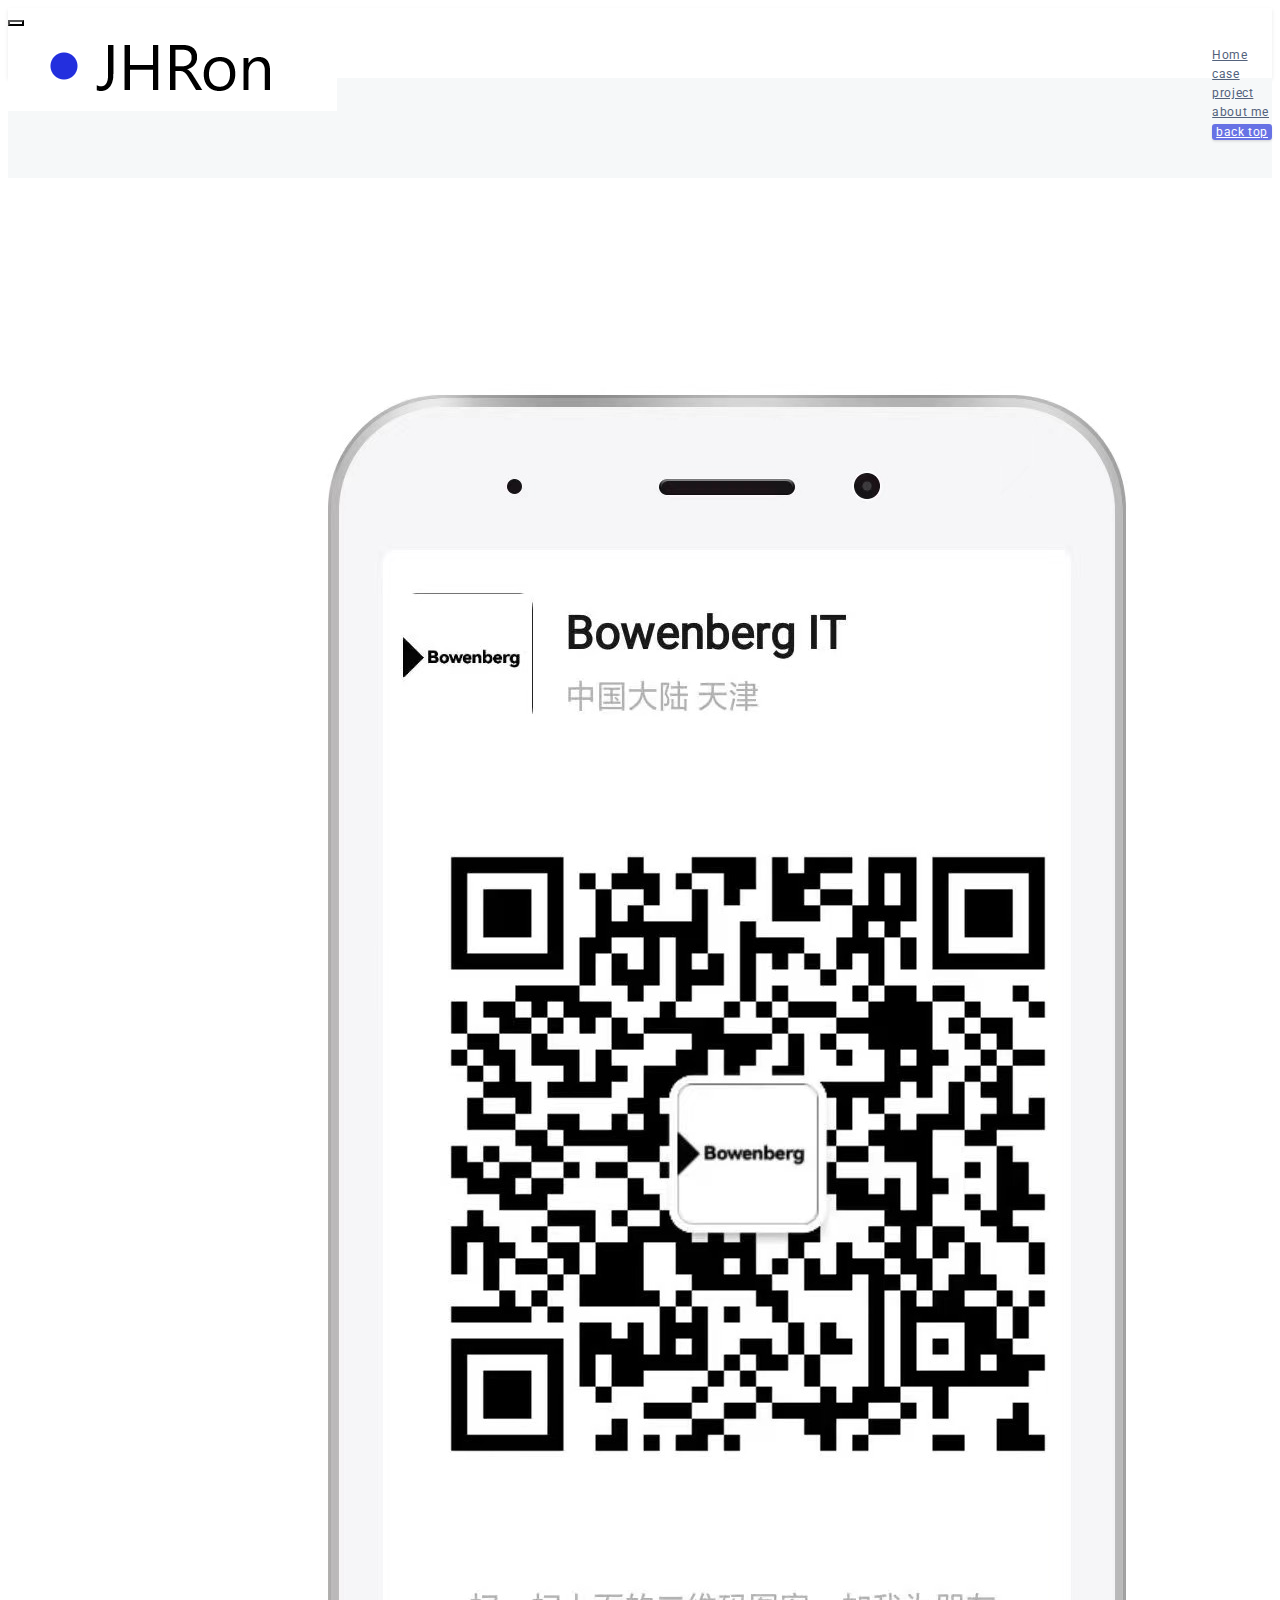
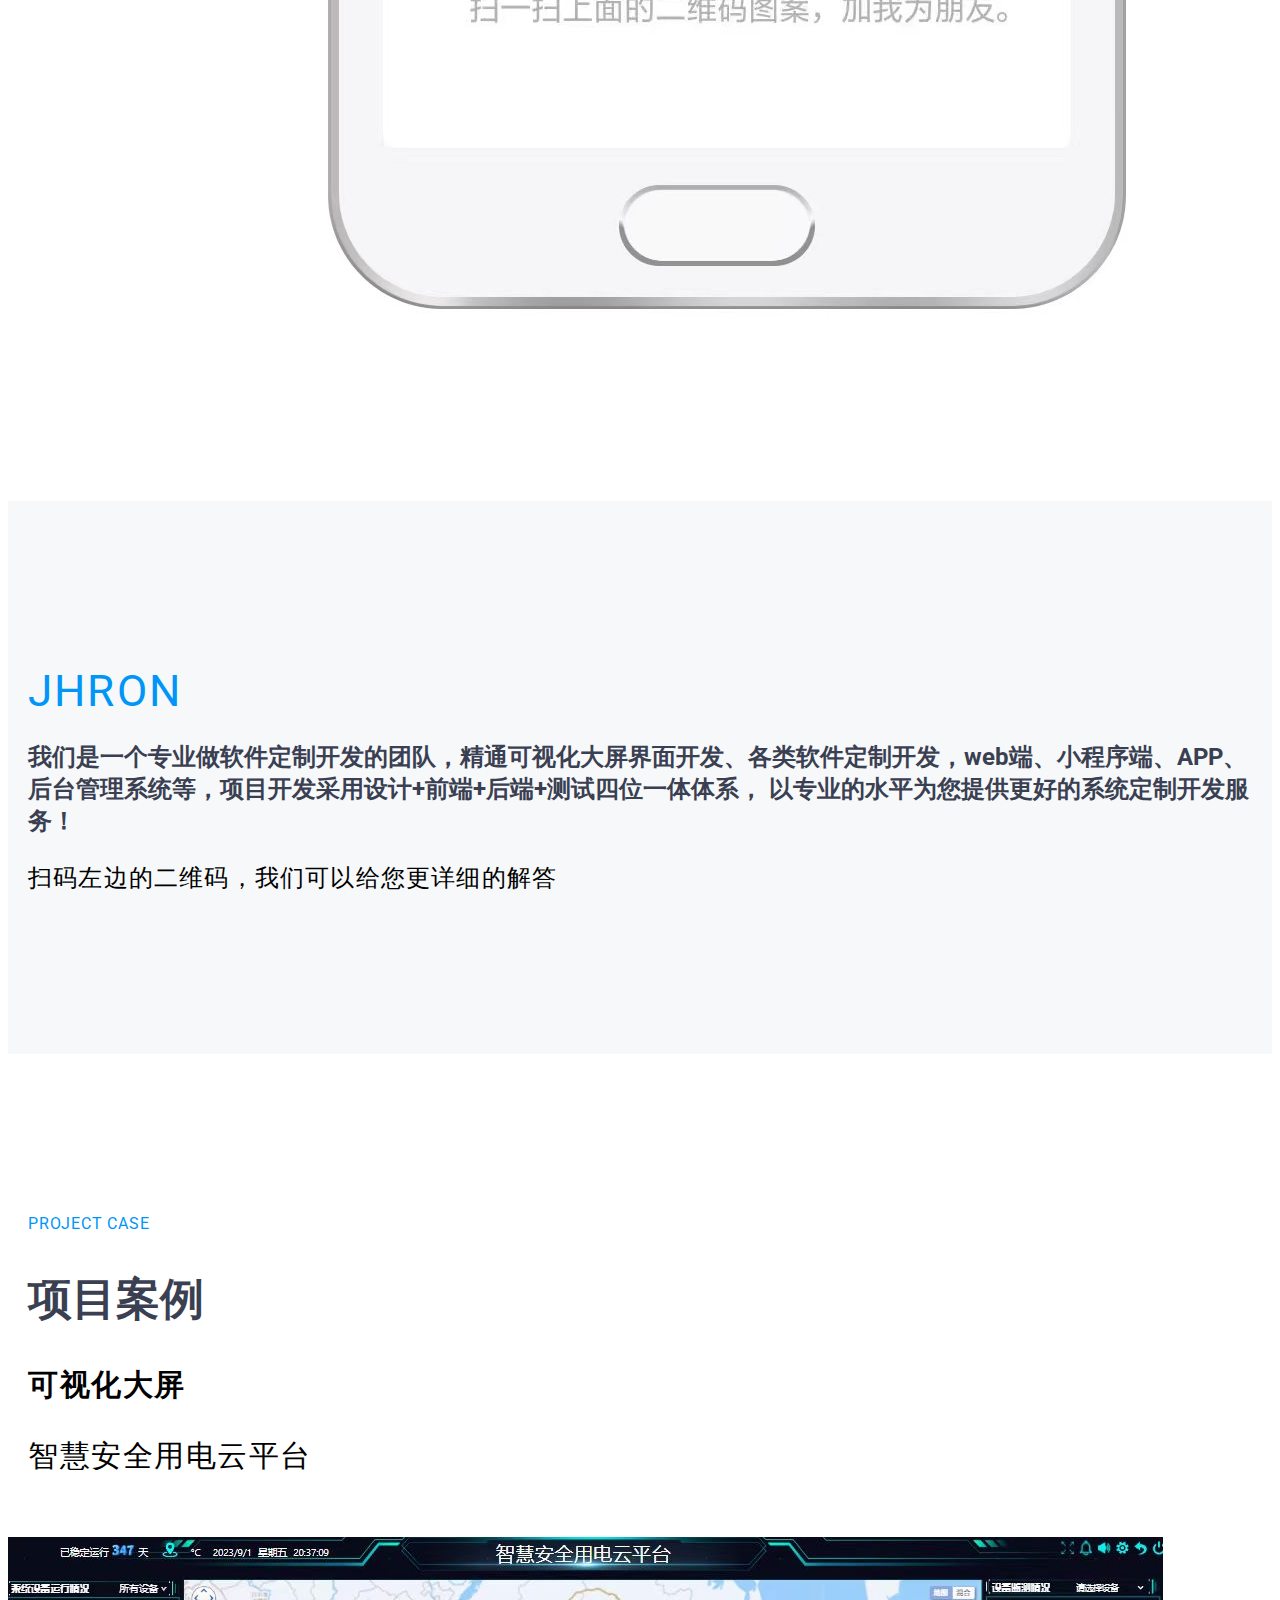
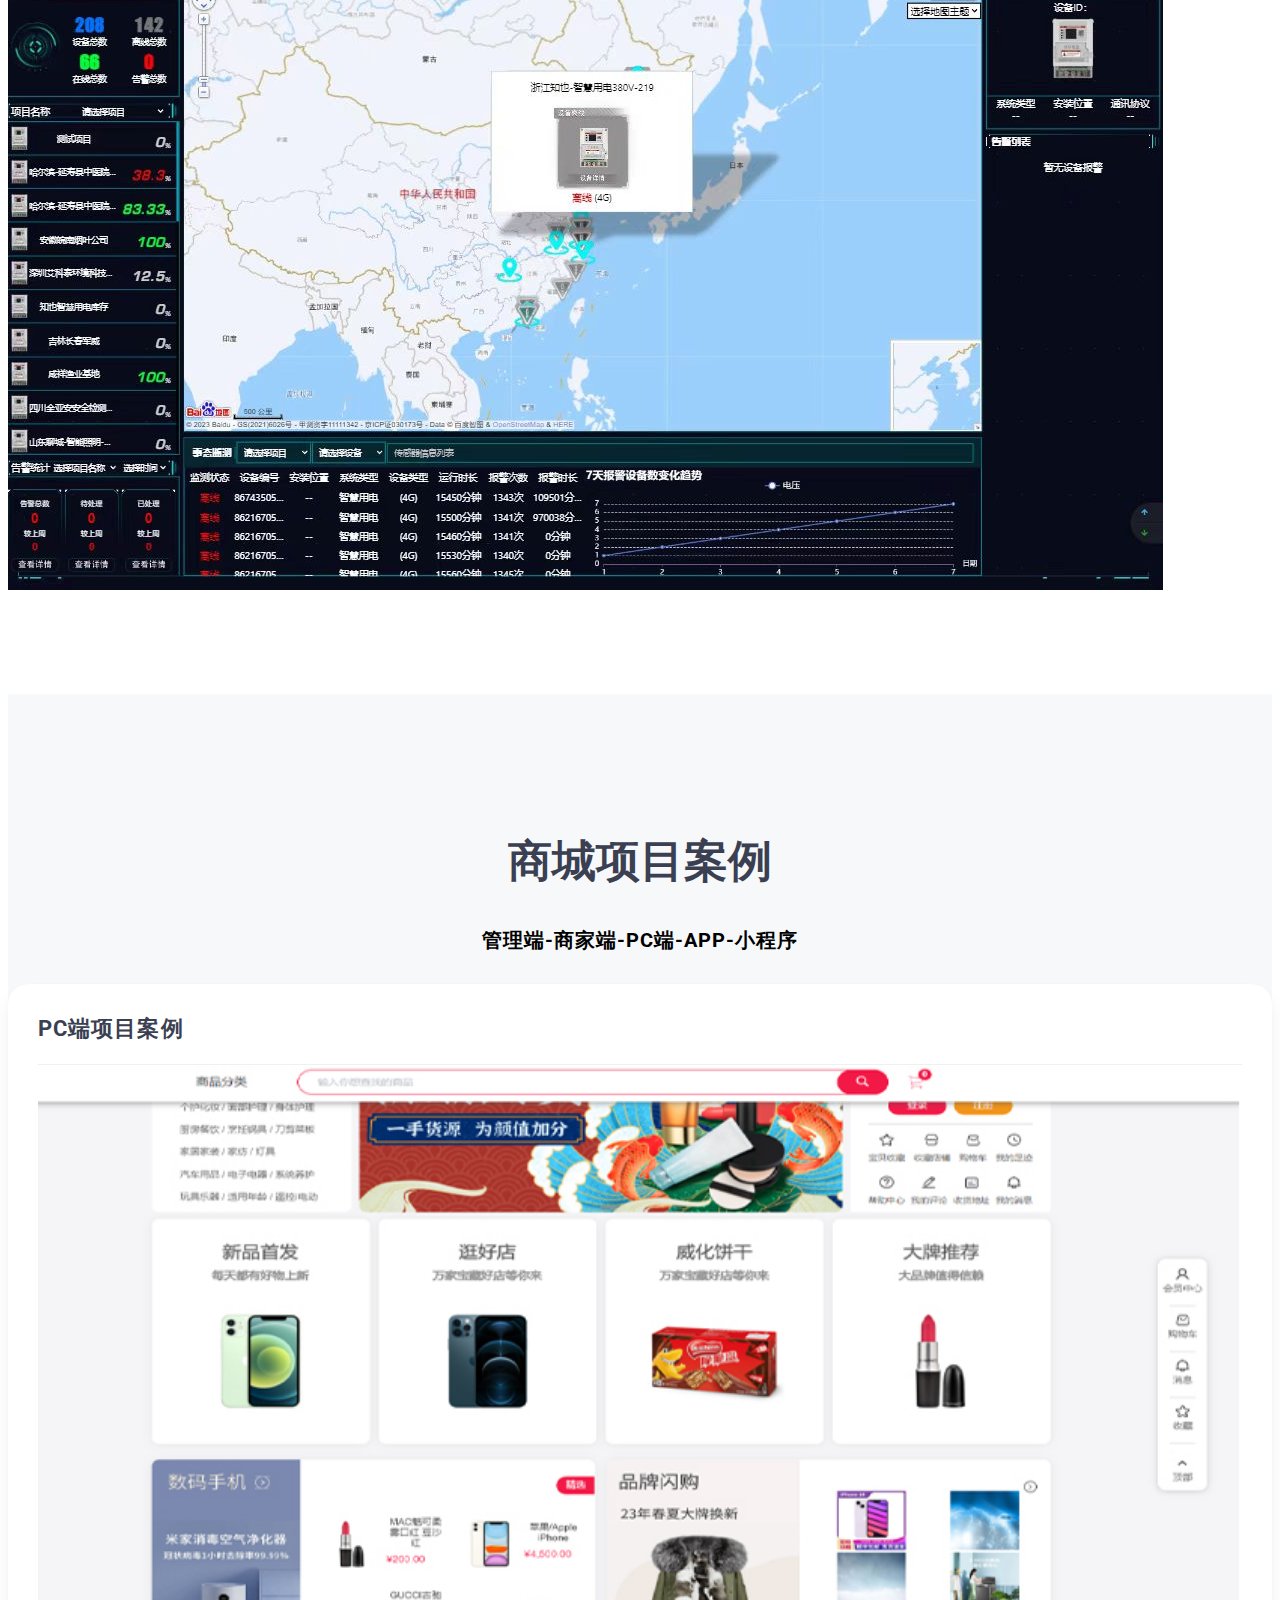
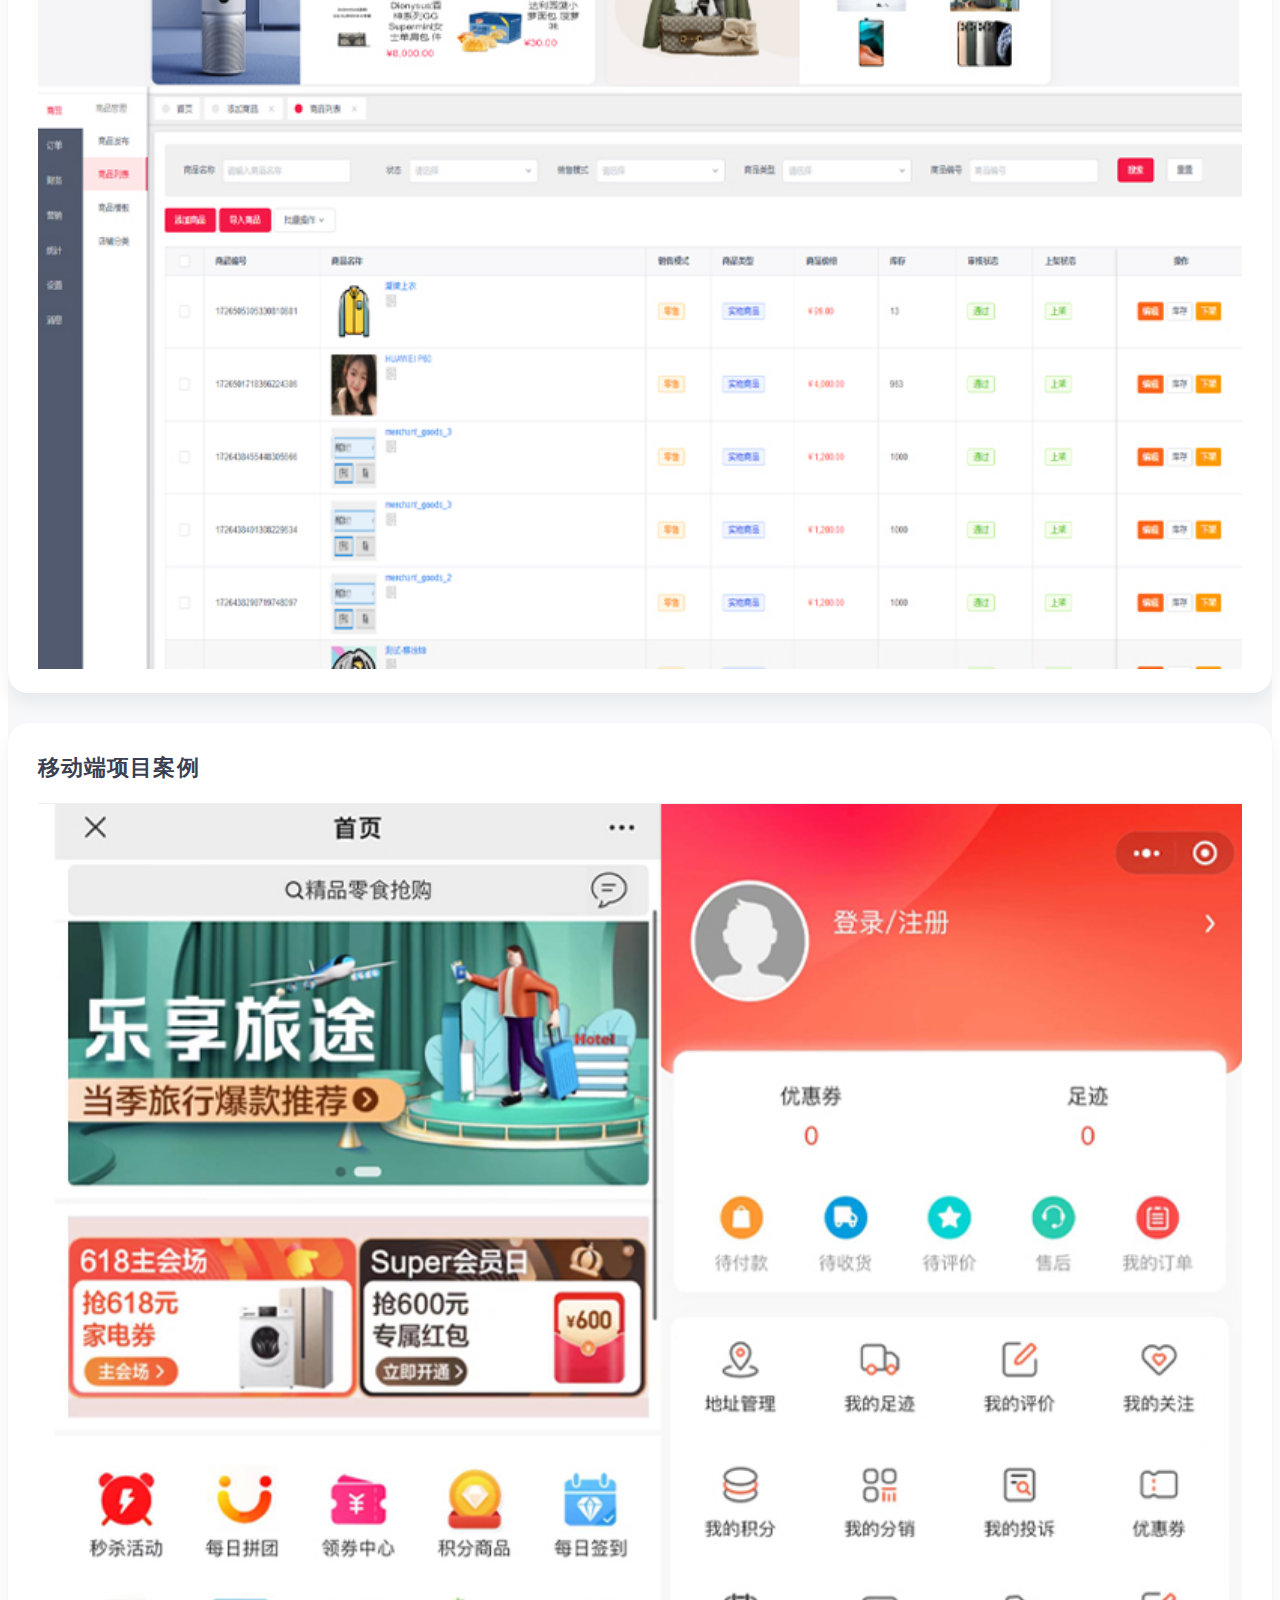
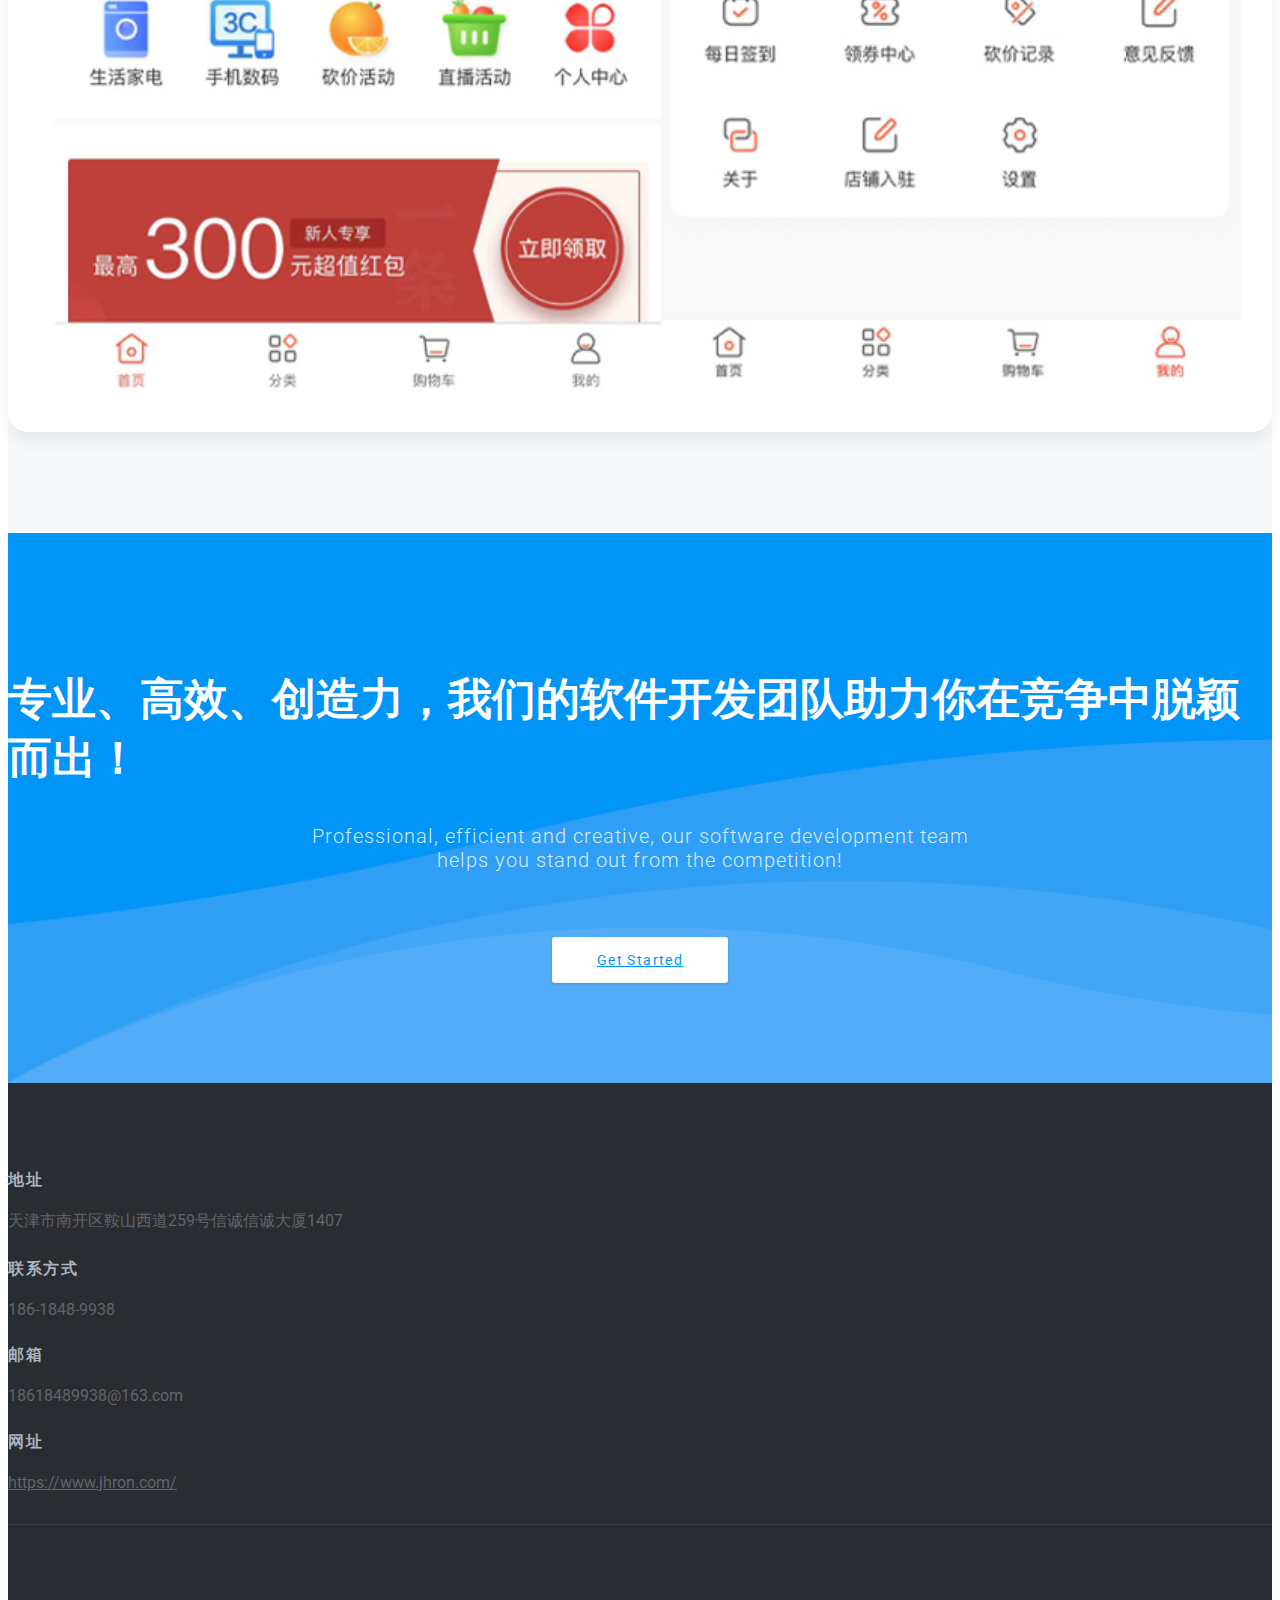
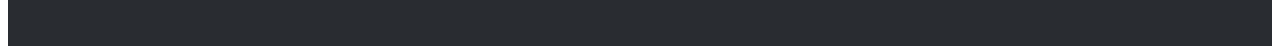
<file: bowenberg-web/index.html>
<!doctype html>
<html lang="en-US">
  <head>
    <meta charset="utf-8">
    <meta name="viewport" content="width=device-width, initial-scale=1, shrink-to-fit=no">

    <!-- Bootstrap CSS -->
    <link rel="stylesheet" href="https://cdn.staticfile.org/twitter-bootstrap/4.1.1/css/bootstrap.min.css" integrity="sha384-WskhaSGFgHYWDcbwN70/dfYBj47jz9qbsMId/iRN3ewGhXQFZCSftd1LZCfmhktB" crossorigin="anonymous">

    <!-- Custom Css -->
    <link rel="stylesheet" href="style.css" type="text/css" />

    <!-- Ionic icons -->
    <link href="https://cdn.staticfile.org/ionicons/4.2.0/css/ionicons.min.css" rel="stylesheet">

    <!-- Google Fonts -->
    <link href="https://fonts.googleapis.com/css?family=Roboto:300,400,500,700,900" rel="stylesheet">

    <title>JHRon</title>
  </head>
  <body>

  <!-- N A V B A R -->
  <nav class="navbar navbar-default navbar-expand-lg fixed-top custom-navbar">
    <button class="navbar-toggler" type="button" data-toggle="collapse" data-target="#navbarNavDropdown" aria-controls="navbarNavDropdown" aria-expanded="false" aria-label="Toggle navigation">
      <span class="icon ion-md-menu"></span>
    </button>
    <img src="images/6.png" class="img-fluid nav-logo-mobile" alt="Company Logo">
    <div class="collapse navbar-collapse" id="navbarNavDropdown">
      <div class="container">
      	<img src="images/6.png" class="img-fluid nav-logo-desktop" alt="Company Logo">
        <ul class="navbar-nav ml-auto nav-right" data-easing="easeInOutExpo" data-speed="1250" data-offset="65">
          <li class="nav-item nav-custom-link">
            <a class="nav-link" href="index.html">Home <i class="icon ion-ios-arrow-forward icon-mobile"></i></a>
          </li>
          <li class="nav-item nav-custom-link">
            <a class="nav-link" href="#marketing">case <i class="icon ion-ios-arrow-forward icon-mobile"></i></a>
          </li>
          <li class="nav-item nav-custom-link">
            <a class="nav-link" href="#testimonials">project <i class="icon ion-ios-arrow-forward icon-mobile"></i></a>
          </li>
          <li class="nav-item nav-custom-link">
            <a class="nav-link" href="#call-to-action">about me <i class="icon ion-ios-arrow-forward icon-mobile"></i></a>
          </li>
          <li class="nav-item nav-custom-link btn btn-demo-small">
            <a class="nav-link" href="#">back top <i class="icon ion-ios-arrow-forward icon-mobile"></i></a>
          </li>
        </ul>
      </div>
    </div>
  </nav>
  <!-- E N D  N A V B A R -->
  
  <!-- H E R O -->
  <section id="hero">
    <div class="container">
      <div class="row">
        <div class="col-lg-5 col-md-5 col-sm-5 col-xs-5">
          <img src="images/1.jpg" class="img-fluid" alt="Demo image">
        </div>
        <div class="col-md-7 content-box hero-content">
          <span style="font-size: 44px;">JHRon</span>
          <h3> <b>我们是一个专业做软件定制开发的团队，精通可视化大屏界面开发、各类软件定制开发，web端、小程序端、APP、后台管理系统等，项目开发采用设计+前端+后端+测试四位一体体系， 以专业的水平为您提供更好的系统定制开发服务！</b></h3>
          <p style="color: #000;">扫码左边的二维码，我们可以给您更详细的解答</p>
        </div>
      </div>
    </div>
  </section>
  <!-- E N D  H E R O -->

  <!-- E N D  M A R K E T I N G -->
  <section id="marketing">
    <div class="container">
      <div class="row">
        <div class="col-md-5">
          <div class="content-box">
            <span>Project case</span>
            <h2>项目案例</h2>
            <p style="color: #000;font-size: 30px;"><b>可视化大屏</b></p>
            <p style="color: #000;font-size: 30px;">智慧安全用电云平台</p>
          </div>
        </div>
        <div class="col-md-7">
            <img src="images/secure.jpg" class="img-fluid" alt="Demo image">
        </div>
      </div>
    </div>
  </section>
  <!-- E N D  M A R K E T I N G -->

  <!-- T E S T I M O N I A L S -->
  <section id="testimonials">
    <div class="container">
      <div class="title-block">
        <h2>商城项目案例</h2>
        <p style="color: #000;"><b>管理端-商家端-PC端-APP-小程序</b></p>
      </div>
      <div class="row">
        <div class="col-md-6">
          <div class="testimonial-box">
            <div class="row personal-info">
              <div class="col-md-2 col-xs-2">
                <!--<div class="profile-picture review-one"></div>-->
              </div>
              <div class="col-md-10 col-xs-10">
                <h6>PC端项目案例</h6>
              </div>
            </div>
            <img src="./images/5.jpg" style="width: 100%;" alt="">
          </div>
        </div>
        <div class="col-md-6">
          <div class="testimonial-box">
            <div class="row personal-info">
              <div class="col-md-2 col-xs-2">
                <!--<div class="profile-picture review-one"></div>-->
              </div>
              <div class="col-md-10 col-xs-10">
                <h6>移动端项目案例</h6>
              </div>
            </div>
            <img src="./images/2.jpg" style="width: 100%;" alt="">
          </div>
        </div>
      </div>
    </div>
  </section>
  <!-- E N D  T E S T I M O N I A L S -->

  <!-- C A L L  T O  A C T I O N -->
  <section  id="call-to-action">
    <div class="container text-center">
      <h2>专业、高效、创造力，我们的软件开发团队助力你在竞争中脱颖而出！</h2>
      <div class="title-block">
        <p>Professional, efficient and creative, our software development team helps you stand out from the competition!</p>
        <a href="#" class="btn btn-regular">Get Started</a>
      </div>
    </div>
  </section>
  <!-- E N D  C A L L  T O  A C T I O N -->

  <!--  F O O T E R  -->
  <footer>
    <div class="container">
      <div class="row">
        <div class="col-md-3">
          <h5>地址</h5>
          <div>天津市南开区鞍山西道259号信诚信诚大厦1407</div>
        </div>
        <div class="col-md-3">
          <h5>联系方式</h5>
          <div>186-1848-9938</div>
        </div>
        <div class="col-md-3">
          <h5>邮箱</h5>
          <div>18618489938@163.com</div>
        </div>
        <div class="col-md-3">
          <h5>网址</h5>
          <div><a href="https://www.jhron.com/">https://www.jhron.com/</a></div>
        </div>
      </div> 
      <div class="divider"></div>
      <div class="row">
        <div class="col-md-6 col-xs-12">
            <a href="#"><i class="icon ion-logo-facebook"></i></a>
            <a href="#"><i class="icon ion-logo-instagram"></i></a>
            <a href="#"><i class="icon ion-logo-twitter"></i></a>
            <a href="#"><i class="icon ion-logo-youtube"></i></a>
          </div>
      </div>
      <!--<div>福达浓公司版权所有 © 2023</div>-->
    </div>
  </footer>
  <!--  E N D  F O O T E R  -->
    

    <!-- External JavaScripts -->
    <!-- jQuery first, then Popper.js, then Bootstrap JS -->
    <script src="https://cdn.staticfile.org/jquery/3.3.1/jquery.slim.min.js" integrity="sha384-q8i/X+965DzO0rT7abK41JStQIAqVgRVzpbzo5smXKp4YfRvH+8abtTE1Pi6jizo" crossorigin="anonymous"></script>
    <script src="https://cdn.staticfile.org/popper.js/1.14.3/umd/popper.min.js" integrity="sha384-ZMP7rVo3mIykV+2+9J3UJ46jBk0WLaUAdn689aCwoqbBJiSnjAK/l8WvCWPIPm49" crossorigin="anonymous"></script>
    <script src="https://cdn.staticfile.org/twitter-bootstrap/4.1.1/js/bootstrap.min.js" integrity="sha384-smHYKdLADwkXOn1EmN1qk/HfnUcbVRZyYmZ4qpPea6sjB/pTJ0euyQp0Mk8ck+5T" crossorigin="anonymous"></script>
  </body>
</html>
</file>
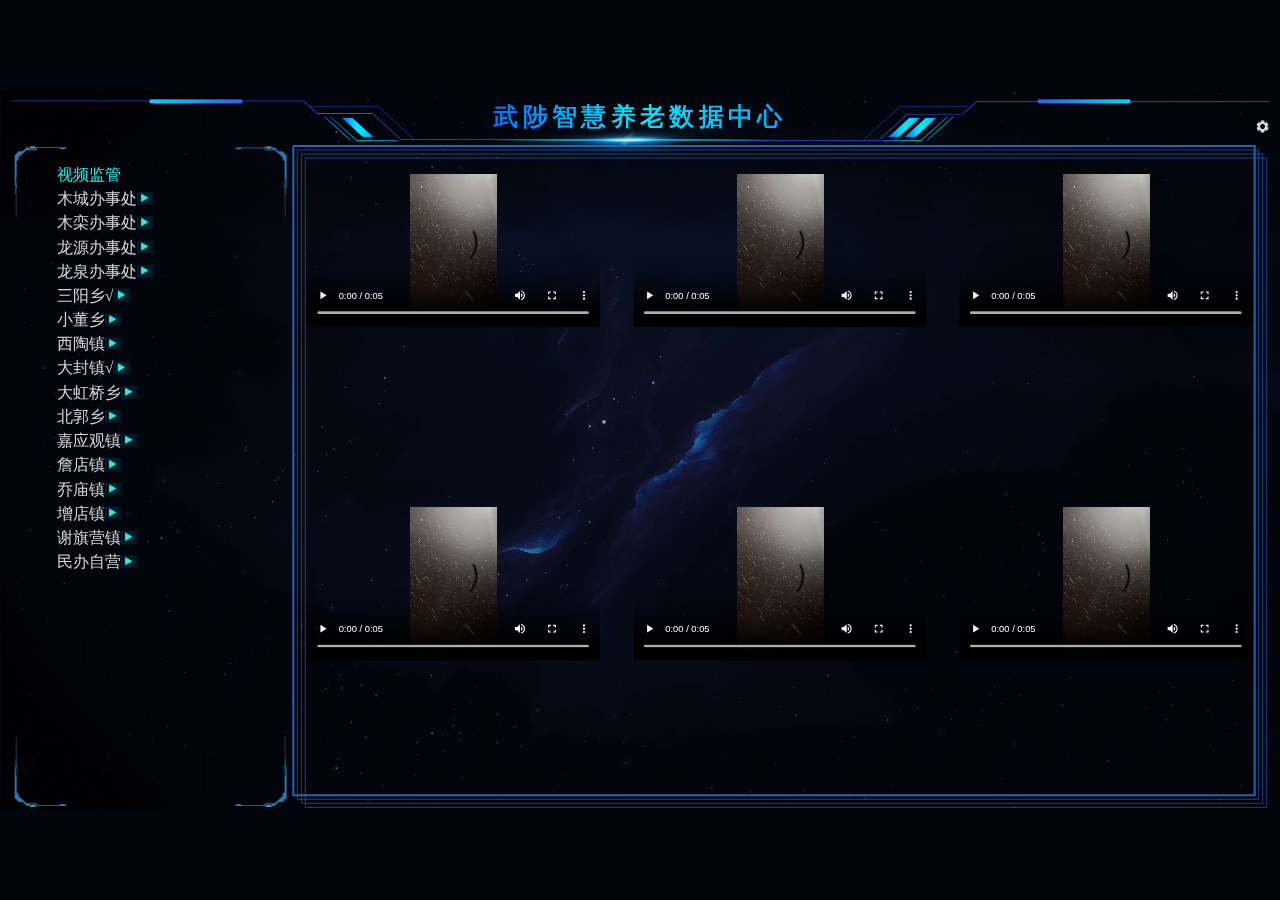
<file: 武陟智慧养老数据中心/dist-production/index.html>
<!DOCTYPE html><html lang=""><head><meta charset="utf-8"><meta http-equiv="X-UA-Compatible" content="IE=edge"><meta name="viewport" content="width=device-width,initial-scale=1"><link rel="icon" href="favicon.ico"><link href="./style.css" rel="stylesheet"><title>大屏</title><link href="static/css/LSD.bighome.af3491a4.css" rel="prefetch"><link href="static/js/LSD.bighome.15d8dfb4dcb43a0091e4.js" rel="prefetch"><link href="static/js/vendors~LSD.bighome.15d8dfb4dcb43a0091e4.js" rel="prefetch"><link href="static/css/app.6fb77c06.css" rel="preload" as="style"><link href="static/css/chunk-datav.f5a1730d.css" rel="preload" as="style"><link href="static/js/app.15d8dfb4dcb43a0091e4.js" rel="preload" as="script"><link href="static/js/chunk-datav.15d8dfb4dcb43a0091e4.js" rel="preload" as="script"><link href="static/js/chunk-element-ui.15d8dfb4dcb43a0091e4.js" rel="preload" as="script"><link href="static/css/chunk-datav.f5a1730d.css" rel="stylesheet"><link href="static/css/app.6fb77c06.css" rel="stylesheet"></head><body><noscript><strong>We're sorry but web doesn't work properly without JavaScript enabled. Please enable it to continue.</strong></noscript><div id="app"><div class="container_nomount"><div class="loading"><span></span> <span></span> <span></span> <span></span> <span></span></div><h2>Loading...</h2></div></div><script src="static/js/chunk-datav.15d8dfb4dcb43a0091e4.js"></script><script src="static/js/chunk-element-ui.15d8dfb4dcb43a0091e4.js"></script><script src="static/js/app.15d8dfb4dcb43a0091e4.js"></script></body></html>
</file>
<file: bowenberg-web/style.css>
/*///////////////////////////////////////////////////////////////////////////////////

	Theme Name: Seo Company
	Description: The Seo Company v1.0
	Author: Diego Velázquez Rabasa - Templune
	Author Personal Website: http://templune.com
	Author Behance Profile: https://www.behance.net/diegovr7
	Author Dribbble Profile: https://dribbble.com/diegovr7
	Author Envato Profile: https://themeforest.net/user/diegovr7
	Version: 1.0

	External Resources:
	Bootstrap 4
	Google Fonts 
	Ionic Icons

	*This Html Theme is royalty free for use in personal and commercial projects with 
	a couple of restrictions.

	Publications
	You are welcome to republish this Html Theme on condition that you link back to
	https://www.behance.net/gallery/67279127/The-Seo-Company-Free-PSD-Template 
	and you should not provide the assets for direct download from your website.

	Prohibitions
	You do not have rights to redistribute, resell, lease, license, sub-license or offer
	this resource to any third party «as is». If you want to use this resource as a part
	of a product intended to be sold via any marketplace, please contact the author 
	templune@gmail.com of the freebie to get an extended license.

/////////////////////////////////////////////////////////////////////////////////*/

/* /////////////////////////////

	1. Basic Styles
	2. Navbar
	3. Buttons
	4. Hero
	5. Marketing
	6. Testimonials
	7. Pricing
	8. Call to Action
	9. Footer
	10. Media Queries

   //////////////////////////*/


body {
	font-family: 'Roboto', sans-serif;
	color: #3a3f52;
}

h2 {
	font-size: 44px;
	font-weight: 700;
}

h3 {
	font-size: 24px;
	font-weight: 500;
	margin-bottom: 25px;
}

h5 {
	font-size: 16px;
}

p {
	font-size: 14px;
	font-weight: 400;
	letter-spacing: .05em;
	color: #53627C;
}

ul {
	list-style-type: none;
	padding-left: 0px;
}

b {
	font-weight: 700;
}

section {
	padding: 100px 0px;
}

.title-block {
	max-width: 700px;
	margin-left: auto;
	margin-right: auto;
	margin-bottom: 30px;
	text-align: center;
}

.title-block p {
	font-size: 20px;
	font-weight: 300;
	color: #8da2b5;
	margin-bottom: 0px;
}

.divider {
	padding: 2rem 0 0;
    margin: 2rem 0 0;
    border-top: 1px solid #3c3f45;
}

.divider-light {
	padding: 2rem 0 0;
    margin: 2rem 0 0;
	border-top: 1px solid #edf1f2
}

/* ==============================================
   2. Navbar 
===============================================*/

.custom-navbar {
	background-color: #ffffff!important;
	box-shadow: 0 2px 4px 0 rgba(0,0,0,.09);
	height: 70px;
	max-height: 70px;
}

.navbar-toggler {
	font-size: 38px;
	background-color: transparent;
}

.navbar-toggler:focus {
	text-decoration: none;
	outline: none;
}

.navbar-toggler-icon {
	color: #ffffff;
}

.navbar-collapse {
	background-color: #ffffff;
}

.nav-custom-link {
	font-size: 12px;
	font-weight: 400;
	letter-spacing: .05em;
	margin-top: 5px;
}

.navbar a {
	color: #53627C !important;
}

.nav-right {
	float: right;
}

/* ==============================================
   3. Buttons
===============================================*/

.btn {
	font-size: 14px;
	font-weight: 400;
	border-radius: 3px!important;
	box-shadow: 0 2px 3px 0 rgba(0,0,0,.05), 0 1px 2px 0 rgba(0,0,0,.08);
}

.btn:hover {
	text-decoration: none;
}

.btn-regular {
	background-color: #0095f7;
	color: #ffffff;
	padding: 10px 25px;
	letter-spacing: .1em;
	margin-top: 25px;
	display: inline-block;
}

.btn-regular:hover {
	background-color: #0191f0;
	color: #ffffff;
}

.btn-demo {
	color: #ffffff;
	background-color: #6772e5;
	letter-spacing: .1em;
	padding: 15px 48px;
	display: inline-block;
	width: 100%;
	margin-top: 20px;
}

.btn-demo:hover {
	color: #ffffff;
	background-color: #636ee1;
}

.btn-demo-small {
	font-size: 12px;
	background-color: #6772e5;
	padding: 1px 4px;
}

.btn-demo-small:hover {
	background-color: #636ee1;
}

.btn-demo-small a {
	color: #ffffff!important;
}

.btn-buy {
	color: #ffffff;
	background-color: #0095f7;
	letter-spacing: .1em;
	padding: 15px 48px;
	display: inline-block;
	width: 100%;
	margin-top: 20px;
}

.btn-buy:hover {
	background-color: #0191f0;
	color: #ffffff;
}

/* ==============================================
   4. Hero
===============================================*/

#hero {
	background-color: #f6f8f9;
}

#hero h1 {
	font-size: 50px;
	font-weight: 300;
}

#hero p {
	font-size: 24px;
    font-weight: 300;
    color: #8da2b5;
    margin-bottom: 0px;
    padding: 0px;
}

#hero span {
	font-weight: 400;
    color: #0095f7;
    text-transform: uppercase;
    letter-spacing: .05em;
}

/* ==============================================
   5. Marketing
===============================================*/

#marketing p {
	font-size: 20px;
    font-weight: 300;
    color: #8da2b5;
    margin-bottom: 0px;
    padding: 0px;
}

#marketing span {
	font-weight: 400;
	color: #0095f7;
	text-transform: uppercase;
	letter-spacing: .05em;
}

.content-box {
	padding: 60px 20px;
}

/* ==============================================
   6. Testimonials
===============================================*/

#testimonials {
	background-color: #f6f8f9;
	border-top: 1px solid #F8F9FB;
	border-bottom: 1px solid #F8F9FB;
}

.testimonial-box {
	background-color: #ffffff;
	box-shadow: 0 0 1px 0 rgba(0,12,32,0.04), 0 10px 16px 0 rgba(10,31,68,0.06);
	border-radius: 20px;
	padding: 20px 30px;
	margin-top: 30px;
}

.testimonial-box h6 {
	font-size: 22px;
	font-weight: 700;
	letter-spacing: .05em;
	margin-top: 5px;
	margin-bottom: 0px;
}

.testimonial-box p {
	font-size: 16px;
	font-weight: 300;
	margin-top: 25px;
	line-height: 1.8;
	padding: 0px;
}

.testimonial-box i {
	color: #ffffff;
}

.testimonial-box small {
	color: #8da2b5;
	display: inline-block;
}

.testimonial-box span {
	font-size: 14px;
	color: #ffffff;
}

.rating {
	background-color: #0095f7;
	padding: 2px 12px;
	border-radius: 50px;
}

.profile-picture {
  display: inline-block;
  width: 60px;
  height: 60px;
  border-radius: 50%;
  background-repeat: no-repeat;
  background-position: center center;
  background-size: cover;
}

.review-one {
  background-image: url('images/profile-picture-one.jpg');
}

.personal-info {
	padding: 5px 0 20px 0;
	border-bottom: 1px solid #edf1f2;
}

/* ==============================================
   7. Pricing
===============================================*/

.pricing-box {
	background-color: #ffffff;
	padding: 40px 20px;
	border: 1px solid #F8F9FB;
	border-radius: 6px;
	box-shadow: 0 0 1px 0 rgba(0,12,32,0.04), 0 10px 16px 0 rgba(10,31,68,0.06);
	margin-top: 30px;
}

.pricing-box h3 {
	font-size: 22px;
	font-weight: 300;
	letter-spacing: .1em;
	color: #0095f7;
}

.pricing-box h6 {
	font-size: 60px;
	font-weight: 700;
	color: #3a3f52;
	margin-bottom: 0px;
}

.pricing-box p {
	font-size: 17px;
	margin-top: 15px;
	padding: 0px;
}

.pricing-box ul {
	padding-left: 10px;
}

.pricing-box li {
	font-size: 14px;
	font-weight: 300;
	color: #8da2b5;
	letter-spacing: .1em;
}

.pricing-box span {
	font-weight: 500;
	color: #0095f7;
}

.pricing-box small {
	color: #8da2b5;
	letter-spacing: .2em;
}

.pricing-box i {
	font-size: 20px;
	color: #0095f7;
	margin-right: 10px;
}

.pricing-box .demo {
	color: #6772e5!important;
}

/* ==============================================
   8. Call to Action
===============================================*/

#call-to-action {
	background-image: url('images/call-to-action.png');
	background-repeat: no-repeat;
	background-size: cover;
	height: 100%;
}

#call-to-action h2 {
	color: #ffffff;
}

#call-to-action p {
	font-size: 20px;
	font-weight: 300;
	color: #ffffff;
	opacity: .8;
	margin-bottom: 40px;
}

#call-to-action .title-block {
	margin-bottom: 0px;
}

#call-to-action .btn-regular {
	background-color: #ffffff!important;
	color: #0095f7!important;
	padding: 15px 45px;
}

#call-to-action .title-block {
	margin-bottom: 0px;
}

/* ==============================================
   9. Footer
===============================================*/

footer {
	background-color: #292c31;
    padding: 60px 0;
    color: #62656a;
}

footer h5 {
	color: #aeb3bd;
	text-transform: uppercase;
	letter-spacing: .1em;
	margin-bottom: 20px;
}

footer p {
	font-size: 12px;
	font-weight: 300;
	color: #62656a;
	text-align: justify;
	padding: 0px;
}

footer li {
	font-size: 14px;
	font-weight: 300;
	letter-spacing: .05em;
	line-height: 1.5;
	margin-bottom: 10px;
}

footer a {
	color: #62656a;
}

footer a:hover {
	color: #0095f7;
	text-decoration: none;
}

footer i {
	font-size: 25px;
	color: #62656a;
	margin-right: 10px;
}

footer i:hover {
	color: #0095f7;
}

footer small {
	color: #62656a;
	float: right;
}

.external-links {
	color: #0095f7;
}

/* ==============================================
   9. Media Queries
===============================================*/

/* Extra small devices (portrait phones, less than 576px) */
@media (max-width: 575.98px) { 
	h2 {
		font-size: 34px!important;
		margin-bottom: 20px;
		line-height: 1.6;
	}
	.title-block h2, p {
		text-align: left;
		padding: 0px 20px;
	}

	#call-to-action h2, p {
		text-align: left!important;
		padding: 0 20px;
	}

	#call-to-action {
		background-image: none;
		background-color: #0095f7;
	}

	footer {
		padding: 60px 25px;
	}
	footer h5 {
		font-size: 18px;
		margin-top: 30px;
	}
	footer li {
		font-size: 16px;
		margin-bottom: 15px;
	}
	footer p {
		font-size: 16px;
	}
	footer i {
		font-size: 30px;
		margin-right: 20px;
	}
	footer small {
		float: left;
		margin-top: 20px;
	}
}

@media (max-width: 768px) { 
	#hero h1 {
		font-size: 34px!important;
		margin-bottom: 20px;
	}
	#hero p {
		font-size: 20px!important;
	}
}

@media (max-width: 991px) { 
	.nav-right {
		float: left;
	}
	.nav-custom-link {
		border-bottom: 1px solid #EEE;
	}
	.navbar-nav{
		width: 100%;
	}
	.navbar-nav .nav-link {
		padding: 20px 0;
		text-align: left;
	}

	.btn-demo-small {
		background-color: #ffffff;
		border: 0px;
		padding: 0px;
		box-shadow: none;

	}
	.btn-demo-small:hover {
		background-color: #ffffff;
		border: 0px;
		padding: 0px;
		box-shadow: none;

	}
	.btn-demo-small a {
		color: #53627C!important;
	}
	.nav-custom-link {
		font-size: 13px;
	}

	.icon-mobile {
		font-size: 18px;
		float: right;
	}

	.navbar-collapse {
		border-bottom: 1px solid #efefef;
	}

	.nav-logo-mobile {
		margin: auto;
		padding-right: 50px;
	}

	.nav-logo-desktop {
		display: none;
	}
}

/* Large devices (desktops, 992px and up) */
@media (min-width: 992px) { 
	.icon-mobile {
		display: none;
	}
	.nav-logo-mobile {
		display: none;
	}
}

/* Extra large devices (large desktops, 1200px and up) */
@media (min-width: 1200px) { 
	.hero-content {
		margin-top: 100px;
	}
}

/* Medium devices (tablets, 768px and up) */
@media (min-width: 768px) and (max-width: 991.98px) { 
	.pricing-box h3 {
		font-size: 17px;
	}
	.pricing-box p {
		font-size: 14px;
	}
	.pricing-box li {
		font-size: 12px;
	}
	.btn-buy {
		font-size: 12px;
		padding: 15px 20px;
	}
	.btn-demo {
		font-size: 12px;
		padding: 15px 20px;
	}
	.profile-picture {
		width: 50px;
		height: 50px;
	}
	.testimonial-box h6 {
		font-size: 14px;
		margin-left: 10px;
	}
	.testimonial-box span {
		font-size: 12px;
	}
	.testimonial-box small {
		font-size: 12px;
		margin-top: 4px;
		margin-left: 10px;
	}
}
</file>
<file: 武陟智慧养老数据中心/dist-production/style.css>
.container_nomount{
  display: flex;
  justify-content: center;
  align-items: center;
  flex-direction: column;
  box-sizing: border-box;
  position: fixed;
  width: 100%;
  height: 100%;
  overflow: hidden;
  font-family: 'Poppins', sans-serif;
}
.container_nomount h2{
  margin-top: 20px;
  font-size: 1.5em;
  margin-block-start: 0.83em;
  margin-block-end: 0.83em;
  margin-inline-start: 0px;
  margin-inline-end: 0px;
  font-weight: bold;
}
.container_nomount .loading{
  width: 80px;
  height: 40px;
  margin: 0 auto;
  margin-top: -40px;
}
.container_nomount .loading span{
  display: inline-block;
  width: 8px;
  height: 100%;
  border-radius: 4px;
  background: #1890ff;

  animation: load 1s ease infinite;
}
@keyframes load{
  0%,100%{
      height: 40px;
      background: #ff3378;


  }
  50%{
      height: 70px;
      margin: -15px 0;
      background: #1890ff;

  }
}
.container_nomount .loading span:nth-child(2){
  animation-delay:0.2s;
}
.container_nomount .loading span:nth-child(3){
  animation-delay:0.4s;
}
.container_nomount .loading span:nth-child(4){
  animation-delay:0.6s;
}
.container_nomount .loading span:nth-child(5){
  animation-delay:0.8s;
}
</file>
<file: 武陟智慧养老数据中心/dist-production/static/css/LSD.bighome.af3491a4.css>
.screen-box[data-v-da9f1cae]{overflow:hidden;background-size:100% 100%;background:#000;width:100vw;height:100vh}.screen-wrapper[data-v-da9f1cae]{transition-property:all;transition-timing-function:cubic-bezier(.4,0,.2,1);transition-duration:.5s;position:relative;overflow:hidden;z-index:100;transform-origin:left top}.scale-wrap{color:#d3d6dd;width:1920px;height:1080px;overflow:hidden}.scale-wrap .bg{width:100%;height:100%;padding:16px 16px 10px 16px;box-sizing:border-box;background-image:url(../../static/img/pageBg.f9f9dcd5.png);background-size:cover;background-position:50%}.scale-wrap .host-body{height:100%}.scale-wrap .host-body .title_wrap{height:60px;background-image:url(../../static/img/top.41ada94a.png);background-size:cover;background-position:50%;position:relative;margin-bottom:4px}.scale-wrap .host-body .title_wrap .guang{position:absolute;bottom:-26px;background-image:url(../../static/img/guang.ca9c02b4.png);background-position:80px;width:100%;height:56px}.scale-wrap .host-body .title_wrap .youjuxing,.scale-wrap .host-body .title_wrap .zuojuxing{position:absolute;top:-2px;width:140px;height:6px;background-image:url([data-uri])}.scale-wrap .host-body .title_wrap .zuojuxing{left:11%}.scale-wrap .host-body .title_wrap .youjuxing{right:11%;transform:rotate(180deg)}.scale-wrap .host-body .title_wrap .timers{position:absolute;right:0;top:30px;font-size:18px;display:flex;align-items:center}.scale-wrap .host-body .title_wrap .timers .blq-icon-shezhi02{cursor:pointer}.scale-wrap .host-body .title{position:relative;text-align:center;background-size:cover;color:transparent;height:60px;line-height:46px}.scale-wrap .host-body .title .title-text{font-size:38px;font-weight:900;letter-spacing:6px;width:100%;background:linear-gradient(92deg,#0072ff,#00eaff 48.8525390625%,#01aaff);-webkit-background-clip:text;-webkit-text-fill-color:transparent}.scale-wrap .pagetab{position:absolute;top:-35px;display:flex}.scale-wrap .pagetab .item{width:130px;height:36px;border-radius:18px 0 0 18px;color:#00fbf8;text-indent:26px;line-height:36px;font-size:16px;margin-right:20px;background:linear-gradient(90deg,rgba(76,245,255,.5),rgba(76,245,255,0))}.setting{position:fixed;width:100%;height:100%;z-index:999;top:0;left:0}.setting .left_shu{color:#000;font-weight:900;position:relative;text-indent:10px;padding:16px 0 10px 0}.setting .left_shu:before{display:block;content:" ";height:16px;width:4px;border-radius:2px;background:#0072ff;position:absolute;left:0}.setting .setting_dislog{background-color:rgba(0,0,0,.5);position:absolute;width:100%;height:100%;z-index:0;right:0;top:0}.setting .setting_inner{box-sizing:border-box;background:#fff;width:340px;height:100%;position:absolute;right:0;top:0;z-index:1;color:#000;box-shadow:0 8px 10px -5px rgba(0,0,0,.2),0 16px 24px 2px rgba(0,0,0,.14),0 6px 30px 5px rgba(0,0,0,.12)}.setting .setting_inner .setting_header{font-size:20px;color:#000;font-weight:900;text-align:center;line-height:40px}.setting .setting_inner .setting_body{padding:0 16px;box-sizing:border-box;position:relative}.setting .setting_inner .setting_item{font-size:14px;line-height:1.5}.setting .setting_inner .setting_item .setting_label{color:#555454}.setting .setting_inner .setting_item .setting_label_tip{font-size:12px;color:#838282}.setting .setting_inner{animation:rtl-drawer-out .3s}.settingShow .setting_inner{animation:rtl-drawer-in .3s 1ms}.yh-setting-fade-enter-active{animation:yh-setting-fade-in .3s}.yh-setting-fade-leave-active{animation:yh-setting-fade-out .3s}@keyframes yh-setting-fade-in{0%{opacity:0}to{opacity:1}}@keyframes yh-setting-fade-out{0%{opacity:1}to{opacity:0}}@keyframes rtl-drawer-in{0%{transform:translate(100%)}to{transform:translate(0)}}@keyframes rtl-drawer-out{0%{transform:translate(0)}to{transform:translate(100%)}}.user_Overview li[data-v-2517bd62]{flex:1}.user_Overview li p[data-v-2517bd62]{text-align:center;height:16px;font-size:16px}.user_Overview li .user_Overview_nums[data-v-2517bd62]{width:100px;height:100px;text-align:center;line-height:100px;font-size:22px;margin:50px auto 30px;background-size:cover;background-position:50%;position:relative}.user_Overview li .user_Overview_nums[data-v-2517bd62]:before{content:"";position:absolute;width:100%;height:100%;top:0;left:0}.user_Overview li .user_Overview_nums.bgdonghua[data-v-2517bd62]:before{animation:rotating 14s linear infinite}.user_Overview li .allnum[data-v-2517bd62]:before{background-image:url(../../static/img/left_top_lan.443aa307.png)}.user_Overview li .online[data-v-2517bd62]:before{background-image:url(../../static/img/left_top_lv.2e344fbc.png)}.user_Overview li .offline[data-v-2517bd62]:before{background-image:url(../../static/img/left_top_huang.625500ce.png)}.user_Overview li .laramnum[data-v-2517bd62]:before{background-image:url(../../static/img/left_top_hong.cd40dc70.png)}.kong[data-v-d55b0914]{width:100%;height:100%}.left_boottom_wrap[data-v-ec21d03e]{overflow:hidden;width:100%;height:100%}.doudong[data-v-ec21d03e]{overflow:hidden;backface-visibility:hidden}.overflow-y-auto[data-v-ec21d03e]{overflow-y:auto}.left_boottom[data-v-ec21d03e]{width:100%;height:100%}.left_boottom .left_boottom_item[data-v-ec21d03e]{display:flex;align-items:center;justify-content:center;padding:8px;font-size:14px;margin:10px 0}.left_boottom .left_boottom_item .orderNum[data-v-ec21d03e]{margin:0 16px 0 -20px}.left_boottom .left_boottom_item .info[data-v-ec21d03e]{margin-right:10px;display:flex;align-items:center;color:#fff}.left_boottom .left_boottom_item .info .labels[data-v-ec21d03e]{flex-shrink:0;font-size:12px;color:hsla(0,0%,100%,.6)}.left_boottom .left_boottom_item .info .zhuyao[data-v-ec21d03e]{color:#1890ff;font-size:15px}.left_boottom .left_boottom_item .info .ciyao[data-v-ec21d03e]{color:hsla(0,0%,100%,.8)}.left_boottom .left_boottom_item .info .warning[data-v-ec21d03e]{color:#e6a23c;font-size:15px}.left_boottom .left_boottom_item .inner_right[data-v-ec21d03e]{position:relative;height:100%;width:380px;flex-shrink:0;line-height:1;display:flex;align-items:center;justify-content:space-between;flex-wrap:wrap}.left_boottom .left_boottom_item .inner_right .dibu[data-v-ec21d03e]{position:absolute;height:2px;width:104%;background-image:url([data-uri]);bottom:-10px;left:-2%;background-size:cover}.left_boottom .left_boottom_item .inner_right .addresswrap[data-v-ec21d03e]{width:100%;display:flex;margin-top:8px}.left_boottom .left_boottom_item .wangguan[data-v-ec21d03e]{color:#1890ff;font-weight:900;font-size:15px;width:80px;flex-shrink:0}.left_boottom .left_boottom_item .time[data-v-ec21d03e]{font-size:12px;color:#fff}.left_boottom .left_boottom_item .address[data-v-ec21d03e]{font-size:12px;cursor:pointer}.left_boottom .left_boottom_item .types[data-v-ec21d03e]{width:30px;flex-shrink:0}.left_boottom .left_boottom_item .typeRed[data-v-ec21d03e]{color:#fc1a1a}.left_boottom .left_boottom_item .typeGreen[data-v-ec21d03e]{color:#29fc29}.centermap[data-v-a332b14e]{margin-bottom:30px}.centermap .maptitle[data-v-a332b14e]{height:60px;display:flex;justify-content:center;padding-top:10px;box-sizing:border-box}.centermap .maptitle .titletext[data-v-a332b14e]{font-size:28px;font-weight:900;letter-spacing:6px;background:linear-gradient(92deg,#0072ff,#00eaff 48.8525390625%,#01aaff);-webkit-background-clip:text;-webkit-text-fill-color:transparent;margin:0 10px}.centermap .maptitle .you[data-v-a332b14e],.centermap .maptitle .zuo[data-v-a332b14e]{background-size:100% 100%;width:29px;height:20px;margin-top:8px}.centermap .maptitle .zuo[data-v-a332b14e]{background:url([data-uri]) no-repeat}.centermap .maptitle .you[data-v-a332b14e]{background:url([data-uri]) no-repeat}.centermap .mapwrap[data-v-a332b14e]{height:548px;width:100%;box-sizing:border-box;position:relative}.centermap .mapwrap .quanguo[data-v-a332b14e]{position:absolute;right:20px;top:-46px;width:80px;height:28px;border:1px solid #00eded;border-radius:10px;color:#00f7f6;text-align:center;line-height:26px;letter-spacing:6px;cursor:pointer;box-shadow:0 2px 4px rgba(0,237,237,.5),0 0 6px rgba(0,237,237,.4)}.center_bottom .echarts_bottom[data-v-14a94197],.center_bottom[data-v-14a94197]{width:100%;height:100%}.right_top_inner[data-v-53deca39]{margin-top:-8px}.list_Wrap[data-v-f213de1a]{height:100%;overflow:hidden}.list_Wrap[data-v-f213de1a] .kong{width:auto}.sbtxSwiperclass .img_wrap[data-v-f213de1a]{overflow-x:auto}.right_bottom[data-v-f213de1a]{box-sizing:border-box;padding:0 16px}.right_bottom .searchform[data-v-f213de1a]{height:80px}.right_bottom .searchform .searchform_item[data-v-f213de1a],.right_bottom .searchform[data-v-f213de1a]{display:flex;align-items:center;justify-content:center}.right_bottom .searchform .searchform_item label[data-v-f213de1a]{margin-right:10px;color:hsla(0,0%,100%,.8)}.right_bottom .searchform .searchform_item button[data-v-f213de1a]{margin-left:30px}.right_bottom .img_wrap[data-v-f213de1a]{display:flex;box-sizing:border-box;padding:0 0 20px}.right_bottom .img_wrap li[data-v-f213de1a]{width:105px;height:137px;border-radius:6px;cursor:pointer;overflow:hidden;flex-shrink:0;margin:0 10px}.right_bottom .img_wrap li img[data-v-f213de1a]{flex-shrink:0}.right_bottom .noData[data-v-f213de1a]{width:100%;line-height:100px;text-align:center;color:#818080}.right_center[data-v-20acf7c8]{width:100%;height:100%}.right_center .right_center_item[data-v-20acf7c8]{display:flex;align-items:center;justify-content:center;height:auto;padding:10px;font-size:14px;color:#fff}.right_center .right_center_item .orderNum[data-v-20acf7c8]{margin:0 20px 0 -20px}.right_center .right_center_item .inner_right[data-v-20acf7c8]{position:relative;height:100%;width:400px;flex-shrink:0;line-height:1.5}.right_center .right_center_item .inner_right .dibu[data-v-20acf7c8]{position:absolute;height:2px;width:104%;background-image:url([data-uri]);bottom:-12px;left:-2%;background-size:cover}.right_center .right_center_item .info[data-v-20acf7c8]{margin-right:10px;display:flex;align-items:center}.right_center .right_center_item .info .labels[data-v-20acf7c8]{flex-shrink:0;font-size:12px;color:hsla(0,0%,100%,.6)}.right_center .right_center_item .info .zhuyao[data-v-20acf7c8]{color:#1890ff;font-size:15px}.right_center .right_center_item .info .ciyao[data-v-20acf7c8]{color:hsla(0,0%,100%,.8)}.right_center .right_center_item .info .warning[data-v-20acf7c8]{color:#e6a23c;font-size:15px}.right_center_wrap[data-v-20acf7c8]{overflow:hidden;width:100%;height:250px}.overflow-y-auto[data-v-20acf7c8]{overflow-y:auto}.layout_pig[data-v-0be5f83a]{width:100%;height:1000px;display:flex;flex-wrap:wrap;flex-direction:row;justify-content:space-around}.video-container[data-v-0be5f83a]{width:30%;height:23%;margin-top:46px}.video-container video[data-v-0be5f83a]{width:100%;height:100%}.layout_bottom[data-v-0be5f83a]{padding-left:35px;padding-top:12px;cursor:pointer}.img_img[data-v-0be5f83a]{width:25px;margin-top:2px;cursor:pointer}#zz[data-v-0be5f83a]{color:#24f0e5}.p[data-v-0be5f83a]{color:#24f0e5;padding-left:35px;font-size:24px}.box-1[data-v-0be5f83a]{margin-left:35px;margin-top:35px;margin-bottom:12px}.layout[data-v-0be5f83a]{margin-left:69px;margin-top:12px}.layout_top[data-v-0be5f83a]{display:flex}.ban_shi[data-v-0be5f83a]{font-size:24px}.contents .contetn_left[data-v-0be5f83a],.contents .contetn_right[data-v-0be5f83a]{width:540px;box-sizing:border-box}.contents .contetn_center[data-v-0be5f83a]{width:720px}.contents .contetn_lr-item[data-v-0be5f83a]{height:310px}.contents .contetn_center_top[data-v-0be5f83a]{width:100%}.contents .contetn_center[data-v-0be5f83a]{display:flex;flex-direction:column;justify-content:space-around}.contents .contetn_center-bottom[data-v-0be5f83a]{height:315px}.contents .contetn_left[data-v-0be5f83a],.contents .contetn_right[data-v-0be5f83a]{display:flex;flex-direction:column;justify-content:space-around;position:relative}@keyframes rotating-0be5f83a{0%{transform:rotate(0) scale(1)}50%{transform:rotate(180deg) scale(1.1)}to{transform:rotate(1turn) scale(1)}}
</file>
<file: 武陟智慧养老数据中心/dist-production/static/css/app.6fb77c06.css>
#app[data-v-b2ea6534]{width:100vw;height:100vh;background-color:#03050c}.lr_titles[data-v-0234f859]{box-sizing:border-box}.lr_titles[data-v-0234f859] .border-box-content{box-sizing:border-box;padding:6px 16px 0}.lr_titles .item_title[data-v-0234f859]{height:38px;line-height:38px;width:100%;color:#31abe3;text-align:center;position:relative;display:flex;align-items:center;justify-content:center}.lr_titles .item_title .you[data-v-0234f859],.lr_titles .item_title .zuo[data-v-0234f859]{width:58px;height:14px;background-image:url([data-uri])}.lr_titles .item_title .you[data-v-0234f859]{transform:rotate(180deg)}.lr_titles .item_title .title-inner[data-v-0234f859]{font-weight:900;letter-spacing:2px;background:linear-gradient(92deg,#0072ff,#00eaff 48.8525390625%,#01aaff);-webkit-background-clip:text;-webkit-text-fill-color:transparent}.lr_titles .item_title_content[data-v-0234f859]{height:calc(100% - 38px)}.lr_titles .item_title_content_def[data-v-0234f859]{width:100%;height:100%}.messages[data-v-7b063040]{position:fixed;min-width:200px;top:160px;left:50%;transform:translate(-50%);border:1px solid #4b4b4b;width:-moz-fit-content;width:fit-content;border-radius:6px;display:flex;align-items:center;z-index:999;color:hsla(0,0%,100%,.9);background-color:#242424;line-height:22px;font-size:14px;padding:13px 16px}.messages .message-icon[data-v-7b063040]{color:#cf6e2d;font-size:20px;margin-right:8px;fill:currentColor}.reacquire[data-v-c5e1cb54]{-webkit-user-select:none;-moz-user-select:none;user-select:none;color:#a8a8a8}.reacquire span[data-v-c5e1cb54]:hover{color:#1890ff;text-decoration:underline}.blocks[data-v-c5e1cb54]{width:100%;height:100%}.cursor-pointer[data-v-c5e1cb54]{cursor:pointer}@font-face{font-family:iconfont-vet;src:url([data-uri]);src:url([data-uri]#iefix) format("embedded-opentype"),url("[data-uri]") format("woff2"),url([data-uri]) format("woff"),url([data-uri]) format("truetype"),url(../../static/img/iconfont.b1845ee0.svg#iconfont-vet) format("svg")}.iconfont-vet{font-family:iconfont-vet!important;font-size:16px;font-style:normal;-webkit-font-smoothing:antialiased;-moz-osx-font-smoothing:grayscale}.icon-vet-search:before{content:"\e60a"}.icon-vet-filter:before{content:"\e612"}.icon-vet-double-right-arrow:before{content:"\e6345"}.icon-vet-double-left-arrow:before{content:"\e6346"}.icon-vet-left-arrow:before{content:"\e634a"}.icon-vet-top-arrow:before{content:"\e6347"}.icon-vet-right-arrow:before{content:"\e6348"}.icon-vet-bottom-arrow:before{content:"\e6349"}.icon-vet-sort-bottom-arrow:before{content:"\e634b"}.icon-vet-sort-top-arrow:before{content:"\e634c"}.ve-checkbox{cursor:pointer;font-size:12px;display:inline-block;position:relative;vertical-align:middle}.ve-checkbox:hover .ve-checkbox-inner{border-color:#108ee9}.ve-checkbox-content{white-space:nowrap;cursor:pointer;outline:none;display:inline-block;line-height:1;position:relative;vertical-align:text-bottom}.ve-checkbox-content:hover .ve-checkbox-inner{border-color:#108ee9}.ve-checkbox-content .ve-checkbox-input{position:absolute;left:0;z-index:1;cursor:pointer;opacity:0;filter:alpha(opacity=0);top:0;bottom:0;right:0}.ve-checkbox-content .ve-checkbox-input:focus .ve-checkbox-inner{border-color:#108ee9}.ve-checkbox-content .ve-checkbox-inner{position:relative;top:0;left:0;display:block;width:16px;height:16px;border:1px solid #abbacc;border-radius:2px;background-color:#fff;transition:all .3s}.ve-checkbox-content .ve-checkbox-inner:after{transform:rotate(45deg) scale(0);position:absolute;left:4px;top:2px;display:table;width:6px;height:9px;border:2px solid #fff;border-top:0;border-left:0;content:" ";transition:all .1s cubic-bezier(.71,-.46,.88,.6)}.ve-checkbox .ve-checkbox-checked:after{position:absolute;top:0;left:0;width:100%;height:100%;border-radius:2px;border:1px solid #108ee9;content:"";animation-fill-mode:both;visibility:hidden}.ve-checkbox .ve-checkbox-checked .ve-checkbox-inner{background-color:#108ee9;border-color:#108ee9}.ve-checkbox .ve-checkbox-checked .ve-checkbox-inner:after{transform:rotate(45deg) scale(1);position:absolute;display:table;border:2px solid #fff;border-top:0;border-left:0;content:" ";transition:all .2s cubic-bezier(.12,.4,.29,1.46) .1s}.ve-checkbox .ve-checkbox-indeterminate .ve-checkbox-inner{border-color:#d9d9d9;position:relative;top:0;left:0;direction:ltr;background-color:#fff;border:1px solid #d9d9d9;border-radius:2px;border-collapse:separate;transition:all .3s}.ve-checkbox .ve-checkbox-indeterminate .ve-checkbox-inner:after{top:50%;left:50%;width:8px;height:8px;background-color:#108ee9;border:0;transform:translate(-50%,-50%) scale(1);opacity:1;content:" "}.ve-checkbox .ve-checkbox-indeterminate .ve-checkbox-inner:hover{border-color:#108ee9}.ve-checkbox .ve-checkbox-indeterminate.ve-checkbox-disabled .ve-checkbox-inner:after{border-color:rgba(0,0,0,.25)}.ve-checkbox .ve-checkbox-disabled{cursor:not-allowed}.ve-checkbox .ve-checkbox-disabled.ve-checkbox-checked .ve-checkbox-inner:after{animation-name:none;border-color:rgba(0,0,0,.25)}.ve-checkbox .ve-checkbox-disabled .ve-checkbox-input{cursor:not-allowed}.ve-checkbox .ve-checkbox-disabled .ve-checkbox-inner{color:rgba(0,0,0,.25);cursor:not-allowed;border-color:#d9d9d9!important;background-color:#f7f7f7}.ve-checkbox .ve-checkbox-disabled .ve-checkbox-inner:after{animation-name:none;border-color:#f7f7f7}.ve-checkbox-label{margin:0 6px 0 3px;width:100%;color:rgba(0,0,0,.8509803921568627)!important}.ve-contextmenu-popper{z-index:9999;overflow:hidden;border-radius:4px;border:1px solid #e4e7ed;background-color:#fff;box-shadow:0 2px 12px 0 rgba(0,0,0,.10196078431372549)}.ve-contextmenu{display:flex;flex-direction:row}.ve-contextmenu-panel{min-width:180px;min-height:50px;overflow:hidden}.ve-contextmenu-panel .ve-contextmenu-list{min-height:100%;margin:0;padding:6px 0;list-style:none;box-sizing:border-box}.ve-contextmenu-panel .ve-contextmenu-list .ve-contextmenu-node{display:flex;align-items:center;padding:0 30px 0 20px;height:34px;justify-content:center;outline:none;color:rgba(0,0,0,.8509803921568627);cursor:pointer}.ve-contextmenu-panel .ve-contextmenu-list .ve-contextmenu-node-active,.ve-contextmenu-panel .ve-contextmenu-list .ve-contextmenu-node:not(.ve-contextmenu-panel .ve-contextmenu-list .ve-contextmenu-node-disabled):hover{background:#f5f7fa;color:#409eff}.ve-contextmenu-panel .ve-contextmenu-list .ve-contextmenu-node-label{flex:1;padding:0 10px;white-space:nowrap;overflow:hidden;text-overflow:ellipsis}.ve-contextmenu-panel .ve-contextmenu-list .ve-contextmenu-node-icon-postfix{color:#666}.ve-contextmenu-panel .ve-contextmenu-list .ve-contextmenu-node-disabled{color:#c0c4cc;cursor:not-allowed}.ve-contextmenu-panel .ve-contextmenu-list .ve-contextmenu-node-disabled .ve-contextmenu-node-icon-postfix{color:#c0c4cc}.ve-contextmenu-panel .ve-contextmenu-list .ve-contextmenu-node-separator{height:1px;margin:5px 0;border-bottom:1px solid #eee}.ve-dropdown{display:inline-table;margin:0}.ve-dropdown a,.ve-dropdown a:visited{color:#000;text-decoration:none;outline:none}.ve-dropdown .ve-dropdown-dt,.ve-dropdown .ve-dropdown-items{margin:0;padding:0}.ve-dropdown .ve-dropdown-dt-selected{position:relative;display:block;border:1px solid #c8cdd4;border-radius:2px;font-size:14px;height:32px;line-height:32px}.ve-dropdown .ve-dropdown-dt-selected:hover{color:#108ee9;border-color:#108ee9}.ve-dropdown .ve-dropdown-dt-selected .ve-dropdown-dt-selected-span{width:80%;display:block!important;text-align:center;cursor:pointer;white-space:nowrap;overflow:hidden;padding-left:2px}.ve-dropdown .ve-dropdown-dt-selected .ve-dropdown-input{-webkit-appearance:none;-moz-appearance:none;appearance:none;background-color:#fff;background-image:none;border:1px solid #fff;box-sizing:border-box;color:#1f2d3d;display:inline-block;font-size:inherit;line-height:1;outline:none;padding-left:2px;transition:border-color .2s cubic-bezier(.645,.045,.355,1);width:80%;text-align:left}.ve-dropdown-popper{z-index:999}.ve-dropdown-popper .ve-dropdown-dd,.ve-dropdown-popper .ve-dropdown-items{margin:0;padding:0}.ve-dropdown-popper .ve-dropdown-dd{display:block}.ve-dropdown-popper .ve-dropdown-dd .ve-dropdown-items{min-height:50px;overflow:hidden;text-overflow:ellipsis;word-wrap:normal;white-space:nowrap;top:2px;left:0;list-style:none;border-radius:2px;background-color:#fff;box-shadow:0 2px 4px rgba(0,0,0,.12),0 0 6px rgba(0,0,0,.04);border:1px solid #d1dbe5;padding:5px 0;width:auto}.ve-dropdown-popper .ve-dropdown-dd .ve-dropdown-items .ve-dropdown-items-warpper{overflow:auto}.ve-dropdown-popper .ve-dropdown-dd .ve-dropdown-items .ve-dropdown-items-warpper .ve-dropdown-items-li{white-space:nowrap;font-size:14px;height:32px;line-height:32px;background-color:#fff}.ve-dropdown-popper .ve-dropdown-dd .ve-dropdown-items .ve-dropdown-items-warpper .ve-dropdown-items-li a{text-decoration:none}.ve-dropdown-popper .ve-dropdown-dd .ve-dropdown-items .ve-dropdown-items-warpper .ve-dropdown-items-li:hover{background-color:#f3f3f3;color:#108ee9}.ve-dropdown-popper .ve-dropdown-dd .ve-dropdown-items .ve-dropdown-items-warpper .ve-dropdown-items-li.active{background-color:#e6f7ff}.ve-dropdown-popper .ve-dropdown-dd .ve-dropdown-items .ve-dropdown-items-warpper .ve-dropdown-items-li.active a{color:#108ee9}.ve-dropdown-popper .ve-dropdown-dd .ve-dropdown-items .ve-dropdown-items-warpper .ve-dropdown-items-li.active:hover{background-color:#e6f7ff}.ve-dropdown-popper .ve-dropdown-dd .ve-dropdown-items .ve-dropdown-items-warpper .ve-dropdown-items-li .ve-dropdown-items-li-a{width:100%;display:block;padding-left:8px;padding-right:8px;color:rgba(0,0,0,.8509803921568627)}.ve-dropdown-popper .ve-dropdown-dd .ve-dropdown-items .ve-dropdown-items-warpper .ve-dropdown-items-li .ve-dropdown-items-li-a-left{text-align:left}.ve-dropdown-popper .ve-dropdown-dd .ve-dropdown-items .ve-dropdown-items-warpper .ve-dropdown-items-li .ve-dropdown-items-li-a-center{text-align:center}.ve-dropdown-popper .ve-dropdown-dd .ve-dropdown-items .ve-dropdown-items-warpper .ve-dropdown-items-li .ve-dropdown-items-li-a-right{text-align:right}.ve-dropdown-popper .ve-dropdown-dd .ve-dropdown-items .ve-dropdown-items-warpper .ve-dropdown-items-multiple{display:table;padding:0 5px;width:100%;text-align:left}.ve-dropdown-popper .ve-dropdown-dd .ve-dropdown-items .ve-dropdown-items-warpper .ve-dropdown-items-multiple .ve-checkbox{width:100%}.ve-dropdown-popper .ve-dropdown-dd .ve-dropdown-items .ve-dropdown-items-warpper .ve-dropdown-items-multiple .ve-checkbox .ve-checkbox-label{padding-left:5px}.ve-dropdown-popper .ve-dropdown-dd .ve-dropdown-items .ve-dropdown-items-warpper .ve-dropdown-items-multiple span{font-size:14px;font-weight:400;color:#108ee9}.ve-dropdown-popper .ve-dropdown-dd .ve-dropdown-items .ve-dropdown-items-warpper .ve-dropdown-items-multiple:hover{background-color:#f3f3f3}.ve-dropdown-popper .ve-dropdown-operation{width:100%;margin-top:5px;padding:8px 0 3px 0;font-size:14px;border-top:1px solid #e8e8e8;display:flex;justify-content:space-around}.ve-dropdown-popper .ve-dropdown-operation .ve-dropdown-operation-item{color:#495060}.ve-dropdown-popper .ve-dropdown-operation .ve-dropdown-operation-item.ve-dropdown-filter-disable{color:#999}.ve-dropdown-popper .ve-dropdown-operation .ve-dropdown-operation-item:not(.ve-dropdown-filter-disable):hover{color:#108ee9}.ve-dropdown-popper .ve-dropdown-operation:last-child{float:right}.ve-dropdown-popper .ve-dropdown-operation:hover{color:#f3f3f3}.ve-icon{display:inline-block}.ve-loading-parent-relative{position:relative!important}.ve-loading-parent-lock{overflow:hidden!important}.ve-loading.ve-loading-overlay{position:absolute;z-index:1999;margin:0;top:0;right:0;bottom:0;left:0}.ve-loading.ve-loading-fixed{position:fixed!important}.ve-loading.ve-loading-hide{display:none}.ve-loading-spin-container{position:absolute;top:50%;margin-top:-20px;margin-left:-20px;width:100%;text-align:center}.ve-loading-spin-container .ve-loading-spin{display:inline-block}.ve-loading-plane{animation:sk-plane 1.2s ease-in-out infinite}@keyframes sk-plane{0%{transform:perspective(120px) rotateX(0deg) rotateY(0deg)}50%{transform:perspective(120px) rotateX(-180.1deg) rotateY(0deg)}to{transform:perspective(120px) rotateX(-180deg) rotateY(-179.9deg)}}.ve-loading-bounce{position:relative}.ve-loading-bounce-dot{width:100%;height:100%;border-radius:50%;opacity:.6;position:absolute;top:0;left:0;animation:sk-bounce 2s cubic-bezier(.455,.03,.515,.955) infinite}.ve-loading-bounce-dot:nth-child(2){animation-delay:-1s}@keyframes sk-bounce{0%,to{transform:scale(0)}45%,55%{transform:scale(1)}}.ve-loading-wave{display:flex;justify-content:space-between}.ve-loading-wave-rect{height:100%;width:15%;animation:sk-wave 1.2s ease-in-out infinite}.ve-loading-wave-rect:first-child{animation-delay:-1.2s}.ve-loading-wave-rect:nth-child(2){animation-delay:-1.1s}.ve-loading-wave-rect:nth-child(3){animation-delay:-1s}.ve-loading-wave-rect:nth-child(4){animation-delay:-.9s}.ve-loading-wave-rect:nth-child(5){animation-delay:-.8s}@keyframes sk-wave{0%,40%,to{transform:scaleY(.4)}20%{transform:scaleY(1)}}.ve-loading-pulse{width:var(--sk-size);height:var(--sk-size);background-color:var(--sk-color);border-radius:100%;animation:sk-pulse 1.2s cubic-bezier(.455,.03,.515,.955) infinite}@keyframes sk-pulse{0%{transform:scale(0)}to{transform:scale(1);opacity:0}}.ve-loading-flow{width:calc(var(--sk-size)*1.3);height:calc(var(--sk-size)*1.3);display:flex;justify-content:space-between}.ve-loading-flow-dot{width:25%;height:25%;background-color:var(--sk-color);border-radius:50%;animation:sk-flow 1.4s cubic-bezier(.455,.03,.515,.955) 0s infinite both}.ve-loading-flow-dot:first-child{animation-delay:-.3s}.ve-loading-flow-dot:nth-child(2){animation-delay:-.15s}@keyframes sk-flow{0%,80%,to{transform:scale(.3)}40%{transform:scale(1)}}.ve-loading-grid-cube{width:33.33%;height:33.33%;background-color:var(--sk-color);float:left;animation:sk-grid 1.3s ease-in-out infinite}.ve-loading-grid-cube:first-child{animation-delay:.2s}.ve-loading-grid-cube:nth-child(2){animation-delay:.3s}.ve-loading-grid-cube:nth-child(3){animation-delay:.4s}.ve-loading-grid-cube:nth-child(4){animation-delay:.1s}.ve-loading-grid:nth-child(5){animation-delay:.2s}.ve-loading-grid-cube:nth-child(6){animation-delay:.3s}.ve-loading-grid-cube:nth-child(7){animation-delay:0s}.ve-loading-grid-cube:nth-child(8){animation-delay:.1s}.ve-loading-grid-cube:nth-child(9){animation-delay:.2s}@keyframes sk-grid{0%,70%,to{transform:scaleX(1)}35%{transform:scale3D(0,0,1)}}*,:after,:before{box-sizing:border-box}.ve-pagination{font-size:14px;height:32px;line-height:32px;background-color:#fff;margin:0;padding:0;display:inline-block;margin:0 4px;list-style-type:none}.ve-pagination .ve-pagination-total{float:left;margin:0 4px;color:rgba(0,0,0,.8509803921568627)}.ve-pagination .ve-pagination-select{float:left;margin:0 4px}.ve-pagination .ve-pagination-pager{float:left}.ve-pagination .ve-pagination-goto{float:left;margin:0 4px;color:rgba(0,0,0,.8509803921568627)}.ve-pagination .ve-pagination-goto .ve-pagination-goto-input{width:50px;height:32px;padding:1px 7px;display:inline-block;border:1px solid #c8cdd4;background-color:#fff;background-image:none;transition:border .2s ease-in-out,background-color .2s ease-in-out,box-shadow .2s ease-in-out;border-radius:4px;color:rgba(0,0,0,.8509803921568627)}.ve-pagination .ve-pagination-goto .ve-pagination-goto-input:focus{outline:none!important;border-color:#108ee9}.ve-pagination .ve-pagination-goto .ve-pagination-goto-input:hover{border-color:#108ee9}.ve-pagination .ve-pagination-li{min-width:32px;height:32px;float:left;margin-right:4px;cursor:pointer;transition:all .1s ease-in-out;text-align:center;list-style:none;background-color:#fff;border:1px solid #c8cdd4;border-radius:4px}.ve-pagination .ve-pagination-li a{color:rgba(0,0,0,.8509803921568627)}.ve-pagination .ve-pagination-li:hover{border-color:#108ee9}.ve-pagination .ve-pagination-li:hover a{color:#108ee9}.ve-pagination .ve-pagination-li.ve-pagination-li-active{border-color:#108ee9}.ve-pagination .ve-pagination-li.ve-pagination-li-active a{font-weight:700;color:#108ee9}.ve-pagination .ve-pagination-li.ve-pagination-li-active:hover{border-color:#108ee9}.ve-pagination .ve-pagination-li.ve-pagination-li-active:hover a{font-weight:700;color:#108ee9}.ve-pagination .ve-pagination-next i,.ve-pagination .ve-pagination-prev i{color:#666}.ve-pagination .ve-pagination-next:hover i,.ve-pagination .ve-pagination-prev:hover i{color:#108ee9}.ve-pagination .ve-pagination-jump-next:after,.ve-pagination .ve-pagination-jump-prev:after{content:"\2022\2022\2022";display:block;letter-spacing:1px;color:#666;text-align:center}.ve-pagination .ve-pagination-jump-next:hover:after,.ve-pagination .ve-pagination-jump-next i,.ve-pagination .ve-pagination-jump-prev:hover:after,.ve-pagination .ve-pagination-jump-prev i{display:none}.ve-pagination .ve-pagination-jump-next:hover i,.ve-pagination .ve-pagination-jump-prev:hover i{display:inline;color:#108ee9}.ve-pagination .ve-pagination-disabled{cursor:not-allowed;border-color:#c8cdd4}.ve-pagination .ve-pagination-disabled:hover{border-color:#c8cdd4}.ve-pagination .ve-pagination-disabled:hover i{color:#ccc;cursor:not-allowed}.ve-pagination .ve-pagination-disabled i{color:#ccc}.ve-radio *,.ve-radio :after,.ve-radio :before{box-sizing:border-box}.ve-radio{margin:0 8px 0 0}.ve-radio,.ve-radio .ve-radio-container{padding:0;color:rgba(0,0,0,.8509803921568627);font-size:14px;line-height:22px;list-style:none;position:relative;display:inline-block;white-space:nowrap;cursor:pointer}.ve-radio .ve-radio-container{margin:0;top:-1px;line-height:1;vertical-align:sub;outline:none}.ve-radio .ve-radio-container .ve-radio-input{position:absolute;top:0;right:0;bottom:0;left:0;z-index:1;cursor:pointer;opacity:0}.ve-radio .ve-radio-container .ve-radio-inner{position:relative;top:0;left:0;display:block;width:16px;height:16px;background-color:#fff;border:1px solid #d9d9d9;border-radius:100px;transition:all .3s}.ve-radio .ve-radio-container .ve-radio-inner:after{position:absolute;top:3px;left:3px;display:table;width:8px;height:8px;background-color:#108ee9;border-top:0;border-left:0;border-radius:8px;transform:scale(0);opacity:0;transition:all .3s cubic-bezier(.78,.14,.15,.86);content:" "}.ve-radio .ve-radio-container.ve-radio-checked:after{position:absolute;top:0;left:0;width:100%;height:100%;border:1px solid #108ee9;border-radius:50%;visibility:hidden;animation-fill-mode:both;content:""}.ve-radio .ve-radio-container.ve-radio-checked .ve-radio-inner{border-color:#108ee9}.ve-radio .ve-radio-container.ve-radio-checked .ve-radio-inner:after{transform:scale(1);opacity:1;transition:all .3s cubic-bezier(.78,.14,.15,.86)}.ve-radio .ve-radio-container.ve-radio-disabled .ve-radio-input{cursor:not-allowed}.ve-radio .ve-radio-container.ve-radio-disabled .ve-radio-inner{background-color:#f5f5f5;border-color:#d9d9d9!important;cursor:not-allowed}.ve-radio .ve-radio-container.ve-radio-disabled .ve-radio-inner:after{background-color:rgba(0,0,0,.2)}.ve-radio .ve-radio-container.ve-radio-disabled+span{color:rgba(0,0,0,.25);cursor:not-allowed}.ve-radio-label{padding:0 4px;color:rgba(0,0,0,.8509803921568627)}.ve-select .ve-select-input{-webkit-appearance:none;-moz-appearance:none;appearance:none;background-color:#fff;background-image:none;border:1px solid #fff;box-sizing:border-box;color:#1f2d3d;display:inline-block;font-size:inherit;line-height:1;outline:none;padding-left:2px;transition:border-color .2s cubic-bezier(.645,.045,.355,1);width:80%;text-align:left}.ve-select .ve-select-selected-span{width:80%;display:block!important;text-align:center;cursor:pointer;white-space:nowrap;overflow:hidden;padding-left:2px;color:rgba(0,0,0,.8509803921568627)}.ve-select .ve-select-toggle-icon{display:inline-flex;position:absolute;line-height:32px;top:0;right:5px;color:#999}.ve-select .ve-select-toggle-icon:before{transform:rotate(0deg);transition:transform .3s}.ve-select .ve-select-toggle-icon.ve-select-show:before{transform:rotate(180deg);transition:transform .3s}.ve-table *,.ve-table :after,.ve-table :before{box-sizing:border-box}.ve-table{position:relative;overflow:hidden}.ve-table .ve-table-container{position:relative;overflow-y:auto;height:100%;width:100%}.ve-table .ve-table-container .ve-table-content-wrapper{position:relative;left:0;right:0;top:0}.ve-table .ve-table-container .ve-table-content-wrapper table.ve-table-content{min-width:100%;table-layout:fixed;border-collapse:separate;border-spacing:0}.ve-table .ve-table-container .ve-table-content-wrapper table.ve-table-content thead.ve-table-header tr.ve-table-header-tr{height:40px}.ve-table .ve-table-container .ve-table-content-wrapper table.ve-table-content thead.ve-table-header tr.ve-table-header-tr th.ve-table-header-th{background-color:#fafafa;padding:10px;font-weight:500;color:rgba(0,0,0,.8509803921568627);font-size:14px}.ve-table .ve-table-container .ve-table-content-wrapper table.ve-table-content thead.ve-table-header tr.ve-table-header-tr th.ve-table-header-th.ve-table-cell-indicator{background-color:#eaebec}.ve-table .ve-table-container .ve-table-content-wrapper table.ve-table-content thead.ve-table-header tr.ve-table-header-tr th.ve-table-header-th.ve-table-cell-indicator-active{background-color:#5f6266;color:#fff}.ve-table .ve-table-container .ve-table-content-wrapper table.ve-table-content thead.ve-table-header.ve-table-fixed-header tr th{position:sticky;z-index:20}.ve-table .ve-table-container .ve-table-content-wrapper table.ve-table-content thead.ve-table-header .ve-table-header-tr .ve-table-header-th.ve-table-fixed-left,.ve-table .ve-table-container .ve-table-content-wrapper table.ve-table-content thead.ve-table-header .ve-table-header-tr .ve-table-header-th.ve-table-fixed-right{position:sticky;z-index:30}.ve-table .ve-table-container .ve-table-content-wrapper table.ve-table-content thead.ve-table-header .ve-table-header-tr .ve-table-header-th .ve-table-checkbox-wrapper{width:25px}.ve-table .ve-table-container .ve-table-content-wrapper table.ve-table-content thead.ve-table-header .ve-table-header-tr .ve-table-header-th .ve-table-sort{display:inline-block;position:relative;width:16px;height:16px;margin-left:5px;color:#bfbfbf;cursor:pointer}.ve-table .ve-table-container .ve-table-content-wrapper table.ve-table-content thead.ve-table-header .ve-table-header-tr .ve-table-header-th .ve-table-sort .ve-table-sort-icon{position:absolute;display:block;font-size:14px}.ve-table .ve-table-container .ve-table-content-wrapper table.ve-table-content thead.ve-table-header .ve-table-header-tr .ve-table-header-th .ve-table-sort .ve-table-sort-icon.ve-table-sort-icon-top{top:1px}.ve-table .ve-table-container .ve-table-content-wrapper table.ve-table-content thead.ve-table-header .ve-table-header-tr .ve-table-header-th .ve-table-sort .ve-table-sort-icon.ve-table-sort-icon-bottom{top:9px}.ve-table .ve-table-container .ve-table-content-wrapper table.ve-table-content thead.ve-table-header .ve-table-header-tr .ve-table-header-th .ve-table-sort .ve-table-sort-icon.active{color:#108ee9}.ve-table .ve-table-container .ve-table-content-wrapper table.ve-table-content thead.ve-table-header .ve-table-header-tr .ve-table-header-th .ve-table-filter{display:inline-block;position:relative;width:0;height:16px;cursor:pointer}.ve-table .ve-table-container .ve-table-content-wrapper table.ve-table-content thead.ve-table-header .ve-table-header-tr .ve-table-header-th .ve-table-filter .ve-table-filter-icon{color:#000;position:absolute;top:0;left:5px}.ve-table .ve-table-container .ve-table-content-wrapper table.ve-table-content tbody.ve-table-body tr.ve-table-body-tr,.ve-table .ve-table-container .ve-table-content-wrapper table.ve-table-content tbody.ve-table-body tr.ve-table-expand-tr{height:40px}.ve-table .ve-table-container .ve-table-content-wrapper table.ve-table-content tbody.ve-table-body tr.ve-table-body-tr td.ve-table-body-td,.ve-table .ve-table-container .ve-table-content-wrapper table.ve-table-content tbody.ve-table-body tr.ve-table-body-tr td.ve-table-expand-td,.ve-table .ve-table-container .ve-table-content-wrapper table.ve-table-content tbody.ve-table-body tr.ve-table-expand-tr td.ve-table-body-td,.ve-table .ve-table-container .ve-table-content-wrapper table.ve-table-content tbody.ve-table-body tr.ve-table-expand-tr td.ve-table-expand-td{background-color:#fff;color:rgba(0,0,0,.8509803921568627);height:inherit;font-size:14px}.ve-table .ve-table-container .ve-table-content-wrapper table.ve-table-content tbody.ve-table-body tr.ve-table-body-tr td.ve-table-body-td,.ve-table .ve-table-container .ve-table-content-wrapper table.ve-table-content tbody.ve-table-body tr.ve-table-expand-tr td.ve-table-body-td{padding:10px;white-space:pre-wrap;overflow:hidden}.ve-table .ve-table-container .ve-table-content-wrapper table.ve-table-content tbody.ve-table-body tr.ve-table-body-tr td.ve-table-operation-col,.ve-table .ve-table-container .ve-table-content-wrapper table.ve-table-content tbody.ve-table-body tr.ve-table-expand-tr td.ve-table-operation-col{background-color:#fafafa}.ve-table .ve-table-container .ve-table-content-wrapper table.ve-table-content tbody.ve-table-body tr.ve-table-body-tr td.ve-table-operation-col.ve-table-cell-indicator,.ve-table .ve-table-container .ve-table-content-wrapper table.ve-table-content tbody.ve-table-body tr.ve-table-expand-tr td.ve-table-operation-col.ve-table-cell-indicator{background-color:#eaebec}.ve-table .ve-table-container .ve-table-content-wrapper table.ve-table-content tbody.ve-table-body tr.ve-table-body-tr td.ve-table-operation-col.ve-table-cell-indicator-active,.ve-table .ve-table-container .ve-table-content-wrapper table.ve-table-content tbody.ve-table-body tr.ve-table-expand-tr td.ve-table-operation-col.ve-table-cell-indicator-active{background-color:#5f6266;color:#fff}.ve-table .ve-table-container .ve-table-content-wrapper table.ve-table-content tbody.ve-table-body tr.ve-table-expand-tr{display:table-row}.ve-table .ve-table-container .ve-table-content-wrapper table.ve-table-content tbody.ve-table-body tr.ve-table-body-row-scrolling>td{background-color:#fff}.ve-table .ve-table-container .ve-table-content-wrapper table.ve-table-content tbody.ve-table-body.ve-table-stripe tr.ve-table-body-tr:nth-child(odd) td{background-color:#fafafa}.ve-table .ve-table-container .ve-table-content-wrapper table.ve-table-content tbody.ve-table-body.ve-table-row-hover tr.ve-table-body-tr:hover td{background-color:#f5f7fa}.ve-table .ve-table-container .ve-table-content-wrapper table.ve-table-content tbody.ve-table-body.ve-table-row-highlight tr.ve-table-body-tr.ve-table-tr-highlight td{background-color:#e0f3ff}.ve-table .ve-table-container .ve-table-content-wrapper table.ve-table-content tbody.ve-table-body .ve-table-body-tr .ve-table-body-td.ve-table-fixed-left,.ve-table .ve-table-container .ve-table-content-wrapper table.ve-table-content tbody.ve-table-body .ve-table-body-tr .ve-table-body-td.ve-table-fixed-right{position:sticky;z-index:10}.ve-table .ve-table-container .ve-table-content-wrapper table.ve-table-content tbody.ve-table-body .ve-table-body-tr .ve-table-body-td .ve-table-row-expand-icon{cursor:pointer;display:inline-block;width:20px;height:20px}.ve-table .ve-table-container .ve-table-content-wrapper table.ve-table-content tbody.ve-table-body .ve-table-body-tr .ve-table-body-td .ve-table-row-expand-icon i{display:inline-flex}.ve-table .ve-table-container .ve-table-content-wrapper table.ve-table-content tbody.ve-table-body .ve-table-body-tr .ve-table-body-td .ve-table-row-expand-icon i:before{transform:rotate(0deg);transition:transform .3s}.ve-table .ve-table-container .ve-table-content-wrapper table.ve-table-content tbody.ve-table-body .ve-table-body-tr .ve-table-body-td .ve-table-row-expand-icon.ve-table-expand-icon-collapsed i:before{transform:rotate(90deg);transition:transform .3s}.ve-table .ve-table-container .ve-table-content-wrapper table.ve-table-content tbody.ve-table-body .ve-table-body-tr .ve-table-body-td .ve-table-checkbox-wrapper{width:25px}.ve-table .ve-table-container .ve-table-content-wrapper table.ve-table-content tbody.ve-table-body .ve-table-body-tr .ve-table-body-td .ve-table-body-td-span-ellipsis{overflow:hidden;display:-webkit-box;text-overflow:ellipsis;-webkit-box-orient:vertical}.ve-table .ve-table-container .ve-table-content-wrapper table.ve-table-content tbody.ve-table-body .ve-table-expand-tr .ve-table-expand-td-content{position:sticky;z-index:10;left:0;padding:0 10px}.ve-table .ve-table-container .ve-table-content-wrapper table.ve-table-content tfoot.ve-table-footer tr.ve-table-footer-tr{height:40px}.ve-table .ve-table-container .ve-table-content-wrapper table.ve-table-content tfoot.ve-table-footer tr.ve-table-footer-tr td.ve-table-footer-td{background-color:#fafafa;color:rgba(0,0,0,.8509803921568627);padding:10px;font-size:14px}.ve-table .ve-table-container .ve-table-content-wrapper table.ve-table-content tfoot.ve-table-footer.ve-table-fixed-footer tr td{position:sticky;z-index:20}.ve-table .ve-table-container .ve-table-content-wrapper table.ve-table-content tfoot.ve-table-footer .ve-table-footer-tr .ve-table-footer-td.ve-table-fixed-left,.ve-table .ve-table-container .ve-table-content-wrapper table.ve-table-content tfoot.ve-table-footer .ve-table-footer-tr .ve-table-footer-td.ve-table-fixed-right{position:sticky;z-index:30}.ve-table .ve-table-container .ve-table-content-wrapper .ve-table-selection-wrapper .ve-table-selection-fixed-left .ve-table-selection-autofill-area .ve-table-selection-corner,.ve-table .ve-table-container .ve-table-content-wrapper .ve-table-selection-wrapper .ve-table-selection-fixed-left .ve-table-selection-current .ve-table-selection-corner,.ve-table .ve-table-container .ve-table-content-wrapper .ve-table-selection-wrapper .ve-table-selection-fixed-left .ve-table-selection-normal-area .ve-table-selection-corner{position:absolute;z-index:11}.ve-table .ve-table-container .ve-table-content-wrapper .ve-table-selection-wrapper .ve-table-selection-fixed-left .ve-table-selection-autofill-area .ve-table-selection-border,.ve-table .ve-table-container .ve-table-content-wrapper .ve-table-selection-wrapper .ve-table-selection-fixed-left .ve-table-selection-current .ve-table-selection-border,.ve-table .ve-table-container .ve-table-content-wrapper .ve-table-selection-wrapper .ve-table-selection-fixed-left .ve-table-selection-normal-area-layer,.ve-table .ve-table-container .ve-table-content-wrapper .ve-table-selection-wrapper .ve-table-selection-fixed-left .ve-table-selection-normal-area .ve-table-selection-border{position:absolute;z-index:10}.ve-table .ve-table-container .ve-table-content-wrapper .ve-table-selection-wrapper .ve-table-selection-middle .ve-table-selection-autofill-area .ve-table-selection-corner,.ve-table .ve-table-container .ve-table-content-wrapper .ve-table-selection-wrapper .ve-table-selection-middle .ve-table-selection-current .ve-table-selection-corner,.ve-table .ve-table-container .ve-table-content-wrapper .ve-table-selection-wrapper .ve-table-selection-middle .ve-table-selection-normal-area .ve-table-selection-corner{position:absolute;z-index:1}.ve-table .ve-table-container .ve-table-content-wrapper .ve-table-selection-wrapper .ve-table-selection-middle .ve-table-selection-autofill-area .ve-table-selection-border,.ve-table .ve-table-container .ve-table-content-wrapper .ve-table-selection-wrapper .ve-table-selection-middle .ve-table-selection-current .ve-table-selection-border,.ve-table .ve-table-container .ve-table-content-wrapper .ve-table-selection-wrapper .ve-table-selection-middle .ve-table-selection-normal-area-layer,.ve-table .ve-table-container .ve-table-content-wrapper .ve-table-selection-wrapper .ve-table-selection-middle .ve-table-selection-normal-area .ve-table-selection-border{position:absolute;z-index:0}.ve-table .ve-table-container .ve-table-content-wrapper .ve-table-selection-wrapper .ve-table-selection-fixed-right .ve-table-selection-autofill-area .ve-table-selection-corner,.ve-table .ve-table-container .ve-table-content-wrapper .ve-table-selection-wrapper .ve-table-selection-fixed-right .ve-table-selection-current .ve-table-selection-corner,.ve-table .ve-table-container .ve-table-content-wrapper .ve-table-selection-wrapper .ve-table-selection-fixed-right .ve-table-selection-normal-area .ve-table-selection-corner{position:absolute;z-index:11}.ve-table .ve-table-container .ve-table-content-wrapper .ve-table-selection-wrapper .ve-table-selection-fixed-right .ve-table-selection-autofill-area .ve-table-selection-border,.ve-table .ve-table-container .ve-table-content-wrapper .ve-table-selection-wrapper .ve-table-selection-fixed-right .ve-table-selection-current .ve-table-selection-border,.ve-table .ve-table-container .ve-table-content-wrapper .ve-table-selection-wrapper .ve-table-selection-fixed-right .ve-table-selection-normal-area-layer,.ve-table .ve-table-container .ve-table-content-wrapper .ve-table-selection-wrapper .ve-table-selection-fixed-right .ve-table-selection-normal-area .ve-table-selection-border{position:absolute;z-index:10}.ve-table .ve-table-container .ve-table-content-wrapper .ve-table-selection-wrapper .ve-table-selection-normal-area-layer{background-color:#0d65eb;opacity:.1;pointer-events:none}.ve-table .ve-table-container .ve-table-content-wrapper .ve-table-selection-wrapper .ve-table-selection-current .ve-table-selection-corner,.ve-table .ve-table-container .ve-table-content-wrapper .ve-table-selection-wrapper .ve-table-selection-normal-area .ve-table-selection-corner{display:block;height:8px;width:8px;border-style:solid;border-color:#fff;background-color:#4b89ff;cursor:crosshair}.ve-table .ve-table-container .ve-table-content-wrapper .ve-table-selection-wrapper .ve-table-selection-current .ve-table-selection-border,.ve-table .ve-table-container .ve-table-content-wrapper .ve-table-selection-wrapper .ve-table-selection-normal-area .ve-table-selection-border{display:block;background-color:#4b89ff}.ve-table .ve-table-container .ve-table-content-wrapper .ve-table-selection-wrapper .ve-table-selection-autofill-area .ve-table-selection-border{display:block;background-color:rgba(255,0,0,.5215686274509804)}.ve-table .ve-table-container .ve-table-content-wrapper .ve-table-selection-wrapper .ve-table-selection-border{pointer-events:none}.ve-table .ve-table-container .ve-table-virtual-phantom.ve-table-virtual-scroll{position:absolute;left:0;top:0;right:0;z-index:-1}.ve-table .ve-table-container.ve-table-container-left-scrolling .ve-table-last-left-fixed-column{border-right-color:#ddd}.ve-table .ve-table-container.ve-table-container-right-scrolling .ve-table-first-right-fixed-column{border-left:1px solid #ddd}.ve-table .ve-table-container.ve-table-autofilling{cursor:crosshair}.ve-table .ve-table-container.ve-table-enable-cell-selection{-webkit-user-select:none;-moz-user-select:none;user-select:none}.ve-table .ve-table-container .ve-table-border-x td,.ve-table .ve-table-container .ve-table-border-x th{border-bottom:1px solid #eee}.ve-table .ve-table-container .ve-table-border-x tr.ve-table-footer-tr:first-child>td,.ve-table .ve-table-container .ve-table-border-x tr:first-child>th{border-top:1px solid #eee}.ve-table .ve-table-container .ve-table-border-y td,.ve-table .ve-table-container .ve-table-border-y th{border-right:1px solid #eee}.ve-table .ve-table-container .ve-table-border-y td:first-child,.ve-table .ve-table-container .ve-table-border-y th:first-child{border-left:1px solid #eee}.ve-table.ve-table-border-around{border:1px solid #eee}.ve-table.ve-table-border-around .ve-table-container table.ve-table-content.ve-table-border-x tr:last-child>td{border-bottom:0}.ve-table.ve-table-border-around .ve-table-container table.ve-table-content.ve-table-border-x tr:first-child>th{border-top:0}.ve-table.ve-table-border-around .ve-table-container table.ve-table-content.ve-table-border-y td:last-child,.ve-table.ve-table-border-around .ve-table-container table.ve-table-content.ve-table-border-y th.ve-table-last-column{border-right:0}.ve-table.ve-table-border-around .ve-table-container table.ve-table-content.ve-table-border-y td:first-child,.ve-table.ve-table-border-around .ve-table-container table.ve-table-content.ve-table-border-y th:first-child{border-left:0}.ve-table .ve-table-edit-input-container{position:absolute;right:auto}.ve-table .ve-table-edit-input-container .ve-table-edit-input{resize:none;overflow-y:visible;border:none;outline-width:0;margin:0;padding:1px 5px 0;font-family:inherit;line-height:30px;font-size:inherit;border:2px solid #2196f3;box-shadow:1px 2px 5px 0 rgba(31,35,41,.4);display:block;color:#000;border-radius:0;background-color:#fff}.ve-table .ve-table-column-resizer-handler{position:absolute;cursor:col-resize;top:0;bottom:0;width:5px;height:40px;z-index:50}.ve-table .ve-table-column-resizer-handler.active{background-color:#4d90fe}.ve-table .ve-table-column-resizer-line{position:absolute;pointer-events:none;top:0;bottom:0;width:0;border-left:1px solid #4d90fe;z-index:50}.flex-direction{flex-direction:column}.align-start{align-items:flex-start}.align-end{align-items:flex-end}.align-center{align-items:center}.self-start{align-self:flex-start}.self-center{align-self:flex-center}.self-end{align-self:flex-end}.self-stretch{align-self:stretch}.align-stretch{align-items:stretch}.justify-start{justify-content:flex-start}.justify-end{justify-content:flex-end}.justify-center{justify-content:center}.justify-between{justify-content:space-between}.justify-around{justify-content:space-around}.rdx-flex-0{flex:0}.rdx-flex-1{flex:1}.rdx-flex-2{flex:2}.rdx-flex-3{flex:3}.rdx-flex-4{flex:4}.rdx-flex-5{flex:5}.rdx-flex-6{flex:6}.rdx-flex-7{flex:7}.rdx-flex-8{flex:8}.rdx-flex-9{flex:9}.rdx-flex-10{flex:10}.rdx-flex-11{flex:11}.rdx-flex-12{flex:12}.rdx-font-9{font-size:9px}.rdx-font-10{font-size:10px}.rdx-font-11{font-size:11px}.rdx-font-12{font-size:12px}.rdx-font-13{font-size:13px}.rdx-font-14{font-size:14px}.rdx-font-15{font-size:15px}.rdx-font-16{font-size:16px}.rdx-font-17{font-size:17px}.rdx-font-18{font-size:18px}.rdx-font-19{font-size:19px}.rdx-font-20{font-size:20px}.rdx-font-21{font-size:21px}.rdx-font-22{font-size:22px}.rdx-font-23{font-size:23px}.rdx-font-24{font-size:24px}.rdx-font-25{font-size:25px}.rdx-font-26{font-size:26px}.rdx-font-27{font-size:27px}.rdx-font-28{font-size:28px}.rdx-font-29{font-size:29px}.rdx-font-30{font-size:30px}.rdx-font-31{font-size:31px}.rdx-font-32{font-size:32px}.rdx-font-33{font-size:33px}.rdx-font-34{font-size:34px}.rdx-font-35{font-size:35px}.rdx-font-36{font-size:36px}.rdx-font-37{font-size:37px}.rdx-font-38{font-size:38px}.rdx-font-39{font-size:39px}.rdx-font-40{font-size:40px}.rdx-font-41{font-size:41px}.rdx-font-42{font-size:42px}.rdx-font-43{font-size:43px}.rdx-font-44{font-size:44px}.rdx-font-45{font-size:45px}.rdx-font-46{font-size:46px}.rdx-font-47{font-size:47px}.rdx-font-48{font-size:48px}.rdx-font-49{font-size:49px}.rdx-radius-2{border-radius:2px}.rdx-radius-3{border-radius:3px}.rdx-radius-4{border-radius:4px}.rdx-radius-5{border-radius:5px}.rdx-radius-6{border-radius:6px}.rdx-radius-7{border-radius:7px}.rdx-radius-8{border-radius:8px}.rdx-radius-9{border-radius:9px}.rdx-radius-10{border-radius:10px}.rdx-radius-11{border-radius:11px}.rdx-radius-12{border-radius:12px}.rdx-radius-13{border-radius:13px}.rdx-radius-14{border-radius:14px}.rdx-radius-15{border-radius:15px}.rdx-radius-16{border-radius:16px}.rdx-radius-17{border-radius:17px}.rdx-radius-18{border-radius:18px}.rdx-radius-19{border-radius:19px}.rdx-radius-20{border-radius:20px}.rdx-radius-21{border-radius:21px}.rdx-radius-22{border-radius:22px}.rdx-radius-23{border-radius:23px}.rdx-radius-24{border-radius:24px}.rdx-radius-25{border-radius:25px}.rdx-radius-26{border-radius:26px}.rdx-radius-27{border-radius:27px}.rdx-radius-28{border-radius:28px}.rdx-radius-29{border-radius:29px}.rdx-radius-30{border-radius:30px}.rdx-radius-31{border-radius:31px}.rdx-radius-32{border-radius:32px}.rdx-radius-33{border-radius:33px}.rdx-radius-34{border-radius:34px}.rdx-radius-35{border-radius:35px}.rdx-radius-36{border-radius:36px}.rdx-radius-37{border-radius:37px}.rdx-radius-38{border-radius:38px}.rdx-radius-39{border-radius:39px}.rdx-radius-40{border-radius:40px}.rdx-radius-41{border-radius:41px}.rdx-radius-42{border-radius:42px}.rdx-radius-43{border-radius:43px}.rdx-radius-44{border-radius:44px}.rdx-radius-45{border-radius:45px}.rdx-radius-46{border-radius:46px}.rdx-radius-47{border-radius:47px}.rdx-radius-48{border-radius:48px}.rdx-radius-49{border-radius:49px}.rdx-line-height-10{line-height:10px}.rdx-line-height-11{line-height:11px}.rdx-line-height-12{line-height:12px}.rdx-line-height-13{line-height:13px}.rdx-line-height-14{line-height:14px}.rdx-line-height-15{line-height:15px}.rdx-line-height-16{line-height:16px}.rdx-line-height-17{line-height:17px}.rdx-line-height-18{line-height:18px}.rdx-line-height-19{line-height:19px}.rdx-line-height-20{line-height:20px}.rdx-line-height-21{line-height:21px}.rdx-line-height-22{line-height:22px}.rdx-line-height-23{line-height:23px}.rdx-line-height-24{line-height:24px}.rdx-line-height-25{line-height:25px}.rdx-line-height-26{line-height:26px}.rdx-line-height-27{line-height:27px}.rdx-line-height-28{line-height:28px}.rdx-line-height-29{line-height:29px}.rdx-line-height-30{line-height:30px}.rdx-line-height-31{line-height:31px}.rdx-line-height-32{line-height:32px}.rdx-line-height-33{line-height:33px}.rdx-line-height-34{line-height:34px}.rdx-line-height-35{line-height:35px}.rdx-line-height-36{line-height:36px}.rdx-line-height-37{line-height:37px}.rdx-line-height-38{line-height:38px}.rdx-line-height-39{line-height:39px}.rdx-line-height-40{line-height:40px}.rdx-line-height-41{line-height:41px}.rdx-line-height-42{line-height:42px}.rdx-line-height-43{line-height:43px}.rdx-line-height-44{line-height:44px}.rdx-line-height-45{line-height:45px}.rdx-line-height-46{line-height:46px}.rdx-line-height-47{line-height:47px}.rdx-line-height-48{line-height:48px}.rdx-line-height-49{line-height:49px}.rdx-m-0{margin:0!important}.rdx-p-0{padding:0!important}.rdx-m-l-0{margin-left:0!important}.rdx-p-l-0{padding-left:0!important}.rdx-m-t-0{margin-top:0!important}.rdx-p-t-0{padding-top:0!important}.rdx-m-r-0{margin-right:0!important}.rdx-p-r-0{padding-right:0!important}.rdx-m-b-0{margin-bottom:0!important}.rdx-p-b-0{padding-bottom:0!important}.rdx-p-lr-0{padding-left:0!important;padding-right:0!important}.rdx-p-tb-0{padding-top:0!important;padding-bottom:0!important}.rdx-m-2{margin:2px!important}.rdx-p-2{padding:2px!important}.rdx-m-l-2{margin-left:2px!important}.rdx-p-l-2{padding-left:2px!important}.rdx-m-t-2{margin-top:2px!important}.rdx-p-t-2{padding-top:2px!important}.rdx-m-r-2{margin-right:2px!important}.rdx-p-r-2{padding-right:2px!important}.rdx-m-b-2{margin-bottom:2px!important}.rdx-p-b-2{padding-bottom:2px!important}.rdx-p-lr-2{padding-left:2px!important;padding-right:2px!important}.rdx-p-tb-2{padding-top:2px!important;padding-bottom:2px!important}.rdx-m-4{margin:4px!important}.rdx-p-4{padding:4px!important}.rdx-m-l-4{margin-left:4px!important}.rdx-p-l-4{padding-left:4px!important}.rdx-m-t-4{margin-top:4px!important}.rdx-p-t-4{padding-top:4px!important}.rdx-m-r-4{margin-right:4px!important}.rdx-p-r-4{padding-right:4px!important}.rdx-m-b-4{margin-bottom:4px!important}.rdx-p-b-4{padding-bottom:4px!important}.rdx-p-lr-4{padding-left:4px!important;padding-right:4px!important}.rdx-p-tb-4{padding-top:4px!important;padding-bottom:4px!important}.rdx-m-5{margin:5px!important}.rdx-p-5{padding:5px!important}.rdx-m-l-5{margin-left:5px!important}.rdx-p-l-5{padding-left:5px!important}.rdx-m-t-5{margin-top:5px!important}.rdx-p-t-5{padding-top:5px!important}.rdx-m-r-5{margin-right:5px!important}.rdx-p-r-5{padding-right:5px!important}.rdx-m-b-5{margin-bottom:5px!important}.rdx-p-b-5{padding-bottom:5px!important}.rdx-p-lr-5{padding-left:5px!important;padding-right:5px!important}.rdx-p-tb-5{padding-top:5px!important;padding-bottom:5px!important}.rdx-m-6{margin:6px!important}.rdx-p-6{padding:6px!important}.rdx-m-l-6{margin-left:6px!important}.rdx-p-l-6{padding-left:6px!important}.rdx-m-t-6{margin-top:6px!important}.rdx-p-t-6{padding-top:6px!important}.rdx-m-r-6{margin-right:6px!important}.rdx-p-r-6{padding-right:6px!important}.rdx-m-b-6{margin-bottom:6px!important}.rdx-p-b-6{padding-bottom:6px!important}.rdx-p-lr-6{padding-left:6px!important;padding-right:6px!important}.rdx-p-tb-6{padding-top:6px!important;padding-bottom:6px!important}.rdx-m-8{margin:8px!important}.rdx-p-8{padding:8px!important}.rdx-m-l-8{margin-left:8px!important}.rdx-p-l-8{padding-left:8px!important}.rdx-m-t-8{margin-top:8px!important}.rdx-p-t-8{padding-top:8px!important}.rdx-m-r-8{margin-right:8px!important}.rdx-p-r-8{padding-right:8px!important}.rdx-m-b-8{margin-bottom:8px!important}.rdx-p-b-8{padding-bottom:8px!important}.rdx-p-lr-8{padding-left:8px!important;padding-right:8px!important}.rdx-p-tb-8{padding-top:8px!important;padding-bottom:8px!important}.rdx-m-10{margin:10px!important}.rdx-p-10{padding:10px!important}.rdx-m-l-10{margin-left:10px!important}.rdx-p-l-10{padding-left:10px!important}.rdx-m-t-10{margin-top:10px!important}.rdx-p-t-10{padding-top:10px!important}.rdx-m-r-10{margin-right:10px!important}.rdx-p-r-10{padding-right:10px!important}.rdx-m-b-10{margin-bottom:10px!important}.rdx-p-b-10{padding-bottom:10px!important}.rdx-p-lr-10{padding-left:10px!important;padding-right:10px!important}.rdx-p-tb-10{padding-top:10px!important;padding-bottom:10px!important}.rdx-m-12{margin:12px!important}.rdx-p-12{padding:12px!important}.rdx-m-l-12{margin-left:12px!important}.rdx-p-l-12{padding-left:12px!important}.rdx-m-t-12{margin-top:12px!important}.rdx-p-t-12{padding-top:12px!important}.rdx-m-r-12{margin-right:12px!important}.rdx-p-r-12{padding-right:12px!important}.rdx-m-b-12{margin-bottom:12px!important}.rdx-p-b-12{padding-bottom:12px!important}.rdx-p-lr-12{padding-left:12px!important;padding-right:12px!important}.rdx-p-tb-12{padding-top:12px!important;padding-bottom:12px!important}.rdx-m-14{margin:14px!important}.rdx-p-14{padding:14px!important}.rdx-m-l-14{margin-left:14px!important}.rdx-p-l-14{padding-left:14px!important}.rdx-m-t-14{margin-top:14px!important}.rdx-p-t-14{padding-top:14px!important}.rdx-m-r-14{margin-right:14px!important}.rdx-p-r-14{padding-right:14px!important}.rdx-m-b-14{margin-bottom:14px!important}.rdx-p-b-14{padding-bottom:14px!important}.rdx-p-lr-14{padding-left:14px!important;padding-right:14px!important}.rdx-p-tb-14{padding-top:14px!important;padding-bottom:14px!important}.rdx-m-15{margin:15px!important}.rdx-p-15{padding:15px!important}.rdx-m-l-15{margin-left:15px!important}.rdx-p-l-15{padding-left:15px!important}.rdx-m-t-15{margin-top:15px!important}.rdx-p-t-15{padding-top:15px!important}.rdx-m-r-15{margin-right:15px!important}.rdx-p-r-15{padding-right:15px!important}.rdx-m-b-15{margin-bottom:15px!important}.rdx-p-b-15{padding-bottom:15px!important}.rdx-p-lr-15{padding-left:15px!important;padding-right:15px!important}.rdx-p-tb-15{padding-top:15px!important;padding-bottom:15px!important}.rdx-m-16{margin:16px!important}.rdx-p-16{padding:16px!important}.rdx-m-l-16{margin-left:16px!important}.rdx-p-l-16{padding-left:16px!important}.rdx-m-t-16{margin-top:16px!important}.rdx-p-t-16{padding-top:16px!important}.rdx-m-r-16{margin-right:16px!important}.rdx-p-r-16{padding-right:16px!important}.rdx-m-b-16{margin-bottom:16px!important}.rdx-p-b-16{padding-bottom:16px!important}.rdx-p-lr-16{padding-left:16px!important;padding-right:16px!important}.rdx-p-tb-16{padding-top:16px!important;padding-bottom:16px!important}.rdx-m-18{margin:18px!important}.rdx-p-18{padding:18px!important}.rdx-m-l-18{margin-left:18px!important}.rdx-p-l-18{padding-left:18px!important}.rdx-m-t-18{margin-top:18px!important}.rdx-p-t-18{padding-top:18px!important}.rdx-m-r-18{margin-right:18px!important}.rdx-p-r-18{padding-right:18px!important}.rdx-m-b-18{margin-bottom:18px!important}.rdx-p-b-18{padding-bottom:18px!important}.rdx-p-lr-18{padding-left:18px!important;padding-right:18px!important}.rdx-p-tb-18{padding-top:18px!important;padding-bottom:18px!important}.rdx-m-20{margin:20px!important}.rdx-p-20{padding:20px!important}.rdx-m-l-20{margin-left:20px!important}.rdx-p-l-20{padding-left:20px!important}.rdx-m-t-20{margin-top:20px!important}.rdx-p-t-20{padding-top:20px!important}.rdx-m-r-20{margin-right:20px!important}.rdx-p-r-20{padding-right:20px!important}.rdx-m-b-20{margin-bottom:20px!important}.rdx-p-b-20{padding-bottom:20px!important}.rdx-p-lr-20{padding-left:20px!important;padding-right:20px!important}.rdx-p-tb-20{padding-top:20px!important;padding-bottom:20px!important}.rdx-m-22{margin:22px!important}.rdx-p-22{padding:22px!important}.rdx-m-l-22{margin-left:22px!important}.rdx-p-l-22{padding-left:22px!important}.rdx-m-t-22{margin-top:22px!important}.rdx-p-t-22{padding-top:22px!important}.rdx-m-r-22{margin-right:22px!important}.rdx-p-r-22{padding-right:22px!important}.rdx-m-b-22{margin-bottom:22px!important}.rdx-p-b-22{padding-bottom:22px!important}.rdx-p-lr-22{padding-left:22px!important;padding-right:22px!important}.rdx-p-tb-22{padding-top:22px!important;padding-bottom:22px!important}.rdx-m-24{margin:24px!important}.rdx-p-24{padding:24px!important}.rdx-m-l-24{margin-left:24px!important}.rdx-p-l-24{padding-left:24px!important}.rdx-m-t-24{margin-top:24px!important}.rdx-p-t-24{padding-top:24px!important}.rdx-m-r-24{margin-right:24px!important}.rdx-p-r-24{padding-right:24px!important}.rdx-m-b-24{margin-bottom:24px!important}.rdx-p-b-24{padding-bottom:24px!important}.rdx-p-lr-24{padding-left:24px!important;padding-right:24px!important}.rdx-p-tb-24{padding-top:24px!important;padding-bottom:24px!important}.rdx-m-25{margin:25px!important}.rdx-p-25{padding:25px!important}.rdx-m-l-25{margin-left:25px!important}.rdx-p-l-25{padding-left:25px!important}.rdx-m-t-25{margin-top:25px!important}.rdx-p-t-25{padding-top:25px!important}.rdx-m-r-25{margin-right:25px!important}.rdx-p-r-25{padding-right:25px!important}.rdx-m-b-25{margin-bottom:25px!important}.rdx-p-b-25{padding-bottom:25px!important}.rdx-p-lr-25{padding-left:25px!important;padding-right:25px!important}.rdx-p-tb-25{padding-top:25px!important;padding-bottom:25px!important}.rdx-m-26{margin:26px!important}.rdx-p-26{padding:26px!important}.rdx-m-l-26{margin-left:26px!important}.rdx-p-l-26{padding-left:26px!important}.rdx-m-t-26{margin-top:26px!important}.rdx-p-t-26{padding-top:26px!important}.rdx-m-r-26{margin-right:26px!important}.rdx-p-r-26{padding-right:26px!important}.rdx-m-b-26{margin-bottom:26px!important}.rdx-p-b-26{padding-bottom:26px!important}.rdx-p-lr-26{padding-left:26px!important;padding-right:26px!important}.rdx-p-tb-26{padding-top:26px!important;padding-bottom:26px!important}.rdx-m-28{margin:28px!important}.rdx-p-28{padding:28px!important}.rdx-m-l-28{margin-left:28px!important}.rdx-p-l-28{padding-left:28px!important}.rdx-m-t-28{margin-top:28px!important}.rdx-p-t-28{padding-top:28px!important}.rdx-m-r-28{margin-right:28px!important}.rdx-p-r-28{padding-right:28px!important}.rdx-m-b-28{margin-bottom:28px!important}.rdx-p-b-28{padding-bottom:28px!important}.rdx-p-lr-28{padding-left:28px!important;padding-right:28px!important}.rdx-p-tb-28{padding-top:28px!important;padding-bottom:28px!important}.rdx-m-30{margin:30px!important}.rdx-p-30{padding:30px!important}.rdx-m-l-30{margin-left:30px!important}.rdx-p-l-30{padding-left:30px!important}.rdx-m-t-30{margin-top:30px!important}.rdx-p-t-30{padding-top:30px!important}.rdx-m-r-30{margin-right:30px!important}.rdx-p-r-30{padding-right:30px!important}.rdx-m-b-30{margin-bottom:30px!important}.rdx-p-b-30{padding-bottom:30px!important}.rdx-p-lr-30{padding-left:30px!important;padding-right:30px!important}.rdx-p-tb-30{padding-top:30px!important;padding-bottom:30px!important}.rdx-m-32{margin:32px!important}.rdx-p-32{padding:32px!important}.rdx-m-l-32{margin-left:32px!important}.rdx-p-l-32{padding-left:32px!important}.rdx-m-t-32{margin-top:32px!important}.rdx-p-t-32{padding-top:32px!important}.rdx-m-r-32{margin-right:32px!important}.rdx-p-r-32{padding-right:32px!important}.rdx-m-b-32{margin-bottom:32px!important}.rdx-p-b-32{padding-bottom:32px!important}.rdx-p-lr-32{padding-left:32px!important;padding-right:32px!important}.rdx-p-tb-32{padding-top:32px!important;padding-bottom:32px!important}.rdx-m-34{margin:34px!important}.rdx-p-34{padding:34px!important}.rdx-m-l-34{margin-left:34px!important}.rdx-p-l-34{padding-left:34px!important}.rdx-m-t-34{margin-top:34px!important}.rdx-p-t-34{padding-top:34px!important}.rdx-m-r-34{margin-right:34px!important}.rdx-p-r-34{padding-right:34px!important}.rdx-m-b-34{margin-bottom:34px!important}.rdx-p-b-34{padding-bottom:34px!important}.rdx-p-lr-34{padding-left:34px!important;padding-right:34px!important}.rdx-p-tb-34{padding-top:34px!important;padding-bottom:34px!important}.rdx-m-35{margin:35px!important}.rdx-p-35{padding:35px!important}.rdx-m-l-35{margin-left:35px!important}.rdx-p-l-35{padding-left:35px!important}.rdx-m-t-35{margin-top:35px!important}.rdx-p-t-35{padding-top:35px!important}.rdx-m-r-35{margin-right:35px!important}.rdx-p-r-35{padding-right:35px!important}.rdx-m-b-35{margin-bottom:35px!important}.rdx-p-b-35{padding-bottom:35px!important}.rdx-p-lr-35{padding-left:35px!important;padding-right:35px!important}.rdx-p-tb-35{padding-top:35px!important;padding-bottom:35px!important}.rdx-m-36{margin:36px!important}.rdx-p-36{padding:36px!important}.rdx-m-l-36{margin-left:36px!important}.rdx-p-l-36{padding-left:36px!important}.rdx-m-t-36{margin-top:36px!important}.rdx-p-t-36{padding-top:36px!important}.rdx-m-r-36{margin-right:36px!important}.rdx-p-r-36{padding-right:36px!important}.rdx-m-b-36{margin-bottom:36px!important}.rdx-p-b-36{padding-bottom:36px!important}.rdx-p-lr-36{padding-left:36px!important;padding-right:36px!important}.rdx-p-tb-36{padding-top:36px!important;padding-bottom:36px!important}.rdx-m-38{margin:38px!important}.rdx-p-38{padding:38px!important}.rdx-m-l-38{margin-left:38px!important}.rdx-p-l-38{padding-left:38px!important}.rdx-m-t-38{margin-top:38px!important}.rdx-p-t-38{padding-top:38px!important}.rdx-m-r-38{margin-right:38px!important}.rdx-p-r-38{padding-right:38px!important}.rdx-m-b-38{margin-bottom:38px!important}.rdx-p-b-38{padding-bottom:38px!important}.rdx-p-lr-38{padding-left:38px!important;padding-right:38px!important}.rdx-p-tb-38{padding-top:38px!important;padding-bottom:38px!important}.rdx-m-40{margin:40px!important}.rdx-p-40{padding:40px!important}.rdx-m-l-40{margin-left:40px!important}.rdx-p-l-40{padding-left:40px!important}.rdx-m-t-40{margin-top:40px!important}.rdx-p-t-40{padding-top:40px!important}.rdx-m-r-40{margin-right:40px!important}.rdx-p-r-40{padding-right:40px!important}.rdx-m-b-40{margin-bottom:40px!important}.rdx-p-b-40{padding-bottom:40px!important}.rdx-p-lr-40{padding-left:40px!important;padding-right:40px!important}.rdx-p-tb-40{padding-top:40px!important;padding-bottom:40px!important}.rdx-m-42{margin:42px!important}.rdx-p-42{padding:42px!important}.rdx-m-l-42{margin-left:42px!important}.rdx-p-l-42{padding-left:42px!important}.rdx-m-t-42{margin-top:42px!important}.rdx-p-t-42{padding-top:42px!important}.rdx-m-r-42{margin-right:42px!important}.rdx-p-r-42{padding-right:42px!important}.rdx-m-b-42{margin-bottom:42px!important}.rdx-p-b-42{padding-bottom:42px!important}.rdx-p-lr-42{padding-left:42px!important;padding-right:42px!important}.rdx-p-tb-42{padding-top:42px!important;padding-bottom:42px!important}.rdx-m-44{margin:44px!important}.rdx-p-44{padding:44px!important}.rdx-m-l-44{margin-left:44px!important}.rdx-p-l-44{padding-left:44px!important}.rdx-m-t-44{margin-top:44px!important}.rdx-p-t-44{padding-top:44px!important}.rdx-m-r-44{margin-right:44px!important}.rdx-p-r-44{padding-right:44px!important}.rdx-m-b-44{margin-bottom:44px!important}.rdx-p-b-44{padding-bottom:44px!important}.rdx-p-lr-44{padding-left:44px!important;padding-right:44px!important}.rdx-p-tb-44{padding-top:44px!important;padding-bottom:44px!important}.rdx-m-45{margin:45px!important}.rdx-p-45{padding:45px!important}.rdx-m-l-45{margin-left:45px!important}.rdx-p-l-45{padding-left:45px!important}.rdx-m-t-45{margin-top:45px!important}.rdx-p-t-45{padding-top:45px!important}.rdx-m-r-45{margin-right:45px!important}.rdx-p-r-45{padding-right:45px!important}.rdx-m-b-45{margin-bottom:45px!important}.rdx-p-b-45{padding-bottom:45px!important}.rdx-p-lr-45{padding-left:45px!important;padding-right:45px!important}.rdx-p-tb-45{padding-top:45px!important;padding-bottom:45px!important}.rdx-m-46{margin:46px!important}.rdx-p-46{padding:46px!important}.rdx-m-l-46{margin-left:46px!important}.rdx-p-l-46{padding-left:46px!important}.rdx-m-t-46{margin-top:46px!important}.rdx-p-t-46{padding-top:46px!important}.rdx-m-r-46{margin-right:46px!important}.rdx-p-r-46{padding-right:46px!important}.rdx-m-b-46{margin-bottom:46px!important}.rdx-p-b-46{padding-bottom:46px!important}.rdx-p-lr-46{padding-left:46px!important;padding-right:46px!important}.rdx-p-tb-46{padding-top:46px!important;padding-bottom:46px!important}.rdx-m-48{margin:48px!important}.rdx-p-48{padding:48px!important}.rdx-m-l-48{margin-left:48px!important}.rdx-p-l-48{padding-left:48px!important}.rdx-m-t-48{margin-top:48px!important}.rdx-p-t-48{padding-top:48px!important}.rdx-m-r-48{margin-right:48px!important}.rdx-p-r-48{padding-right:48px!important}.rdx-m-b-48{margin-bottom:48px!important}.rdx-p-b-48{padding-bottom:48px!important}.rdx-p-lr-48{padding-left:48px!important;padding-right:48px!important}.rdx-p-tb-48{padding-top:48px!important;padding-bottom:48px!important}.rdx-m-50{margin:50px!important}.rdx-p-50{padding:50px!important}.rdx-m-l-50{margin-left:50px!important}.rdx-p-l-50{padding-left:50px!important}.rdx-m-t-50{margin-top:50px!important}.rdx-p-t-50{padding-top:50px!important}.rdx-m-r-50{margin-right:50px!important}.rdx-p-r-50{padding-right:50px!important}.rdx-m-b-50{margin-bottom:50px!important}.rdx-p-b-50{padding-bottom:50px!important}.rdx-p-lr-50{padding-left:50px!important;padding-right:50px!important}.rdx-p-tb-50{padding-top:50px!important;padding-bottom:50px!important}.rdx-m-52{margin:52px!important}.rdx-p-52{padding:52px!important}.rdx-m-l-52{margin-left:52px!important}.rdx-p-l-52{padding-left:52px!important}.rdx-m-t-52{margin-top:52px!important}.rdx-p-t-52{padding-top:52px!important}.rdx-m-r-52{margin-right:52px!important}.rdx-p-r-52{padding-right:52px!important}.rdx-m-b-52{margin-bottom:52px!important}.rdx-p-b-52{padding-bottom:52px!important}.rdx-p-lr-52{padding-left:52px!important;padding-right:52px!important}.rdx-p-tb-52{padding-top:52px!important;padding-bottom:52px!important}.rdx-m-54{margin:54px!important}.rdx-p-54{padding:54px!important}.rdx-m-l-54{margin-left:54px!important}.rdx-p-l-54{padding-left:54px!important}.rdx-m-t-54{margin-top:54px!important}.rdx-p-t-54{padding-top:54px!important}.rdx-m-r-54{margin-right:54px!important}.rdx-p-r-54{padding-right:54px!important}.rdx-m-b-54{margin-bottom:54px!important}.rdx-p-b-54{padding-bottom:54px!important}.rdx-p-lr-54{padding-left:54px!important;padding-right:54px!important}.rdx-p-tb-54{padding-top:54px!important;padding-bottom:54px!important}.rdx-m-55{margin:55px!important}.rdx-p-55{padding:55px!important}.rdx-m-l-55{margin-left:55px!important}.rdx-p-l-55{padding-left:55px!important}.rdx-m-t-55{margin-top:55px!important}.rdx-p-t-55{padding-top:55px!important}.rdx-m-r-55{margin-right:55px!important}.rdx-p-r-55{padding-right:55px!important}.rdx-m-b-55{margin-bottom:55px!important}.rdx-p-b-55{padding-bottom:55px!important}.rdx-p-lr-55{padding-left:55px!important;padding-right:55px!important}.rdx-p-tb-55{padding-top:55px!important;padding-bottom:55px!important}.rdx-m-56{margin:56px!important}.rdx-p-56{padding:56px!important}.rdx-m-l-56{margin-left:56px!important}.rdx-p-l-56{padding-left:56px!important}.rdx-m-t-56{margin-top:56px!important}.rdx-p-t-56{padding-top:56px!important}.rdx-m-r-56{margin-right:56px!important}.rdx-p-r-56{padding-right:56px!important}.rdx-m-b-56{margin-bottom:56px!important}.rdx-p-b-56{padding-bottom:56px!important}.rdx-p-lr-56{padding-left:56px!important;padding-right:56px!important}.rdx-p-tb-56{padding-top:56px!important;padding-bottom:56px!important}.rdx-m-58{margin:58px!important}.rdx-p-58{padding:58px!important}.rdx-m-l-58{margin-left:58px!important}.rdx-p-l-58{padding-left:58px!important}.rdx-m-t-58{margin-top:58px!important}.rdx-p-t-58{padding-top:58px!important}.rdx-m-r-58{margin-right:58px!important}.rdx-p-r-58{padding-right:58px!important}.rdx-m-b-58{margin-bottom:58px!important}.rdx-p-b-58{padding-bottom:58px!important}.rdx-p-lr-58{padding-left:58px!important;padding-right:58px!important}.rdx-p-tb-58{padding-top:58px!important;padding-bottom:58px!important}.rdx-m-60{margin:60px!important}.rdx-p-60{padding:60px!important}.rdx-m-l-60{margin-left:60px!important}.rdx-p-l-60{padding-left:60px!important}.rdx-m-t-60{margin-top:60px!important}.rdx-p-t-60{padding-top:60px!important}.rdx-m-r-60{margin-right:60px!important}.rdx-p-r-60{padding-right:60px!important}.rdx-m-b-60{margin-bottom:60px!important}.rdx-p-b-60{padding-bottom:60px!important}.rdx-p-lr-60{padding-left:60px!important;padding-right:60px!important}.rdx-p-tb-60{padding-top:60px!important;padding-bottom:60px!important}.rdx-m-62{margin:62px!important}.rdx-p-62{padding:62px!important}.rdx-m-l-62{margin-left:62px!important}.rdx-p-l-62{padding-left:62px!important}.rdx-m-t-62{margin-top:62px!important}.rdx-p-t-62{padding-top:62px!important}.rdx-m-r-62{margin-right:62px!important}.rdx-p-r-62{padding-right:62px!important}.rdx-m-b-62{margin-bottom:62px!important}.rdx-p-b-62{padding-bottom:62px!important}.rdx-p-lr-62{padding-left:62px!important;padding-right:62px!important}.rdx-p-tb-62{padding-top:62px!important;padding-bottom:62px!important}.rdx-m-64{margin:64px!important}.rdx-p-64{padding:64px!important}.rdx-m-l-64{margin-left:64px!important}.rdx-p-l-64{padding-left:64px!important}.rdx-m-t-64{margin-top:64px!important}.rdx-p-t-64{padding-top:64px!important}.rdx-m-r-64{margin-right:64px!important}.rdx-p-r-64{padding-right:64px!important}.rdx-m-b-64{margin-bottom:64px!important}.rdx-p-b-64{padding-bottom:64px!important}.rdx-p-lr-64{padding-left:64px!important;padding-right:64px!important}.rdx-p-tb-64{padding-top:64px!important;padding-bottom:64px!important}.rdx-m-65{margin:65px!important}.rdx-p-65{padding:65px!important}.rdx-m-l-65{margin-left:65px!important}.rdx-p-l-65{padding-left:65px!important}.rdx-m-t-65{margin-top:65px!important}.rdx-p-t-65{padding-top:65px!important}.rdx-m-r-65{margin-right:65px!important}.rdx-p-r-65{padding-right:65px!important}.rdx-m-b-65{margin-bottom:65px!important}.rdx-p-b-65{padding-bottom:65px!important}.rdx-p-lr-65{padding-left:65px!important;padding-right:65px!important}.rdx-p-tb-65{padding-top:65px!important;padding-bottom:65px!important}.rdx-m-66{margin:66px!important}.rdx-p-66{padding:66px!important}.rdx-m-l-66{margin-left:66px!important}.rdx-p-l-66{padding-left:66px!important}.rdx-m-t-66{margin-top:66px!important}.rdx-p-t-66{padding-top:66px!important}.rdx-m-r-66{margin-right:66px!important}.rdx-p-r-66{padding-right:66px!important}.rdx-m-b-66{margin-bottom:66px!important}.rdx-p-b-66{padding-bottom:66px!important}.rdx-p-lr-66{padding-left:66px!important;padding-right:66px!important}.rdx-p-tb-66{padding-top:66px!important;padding-bottom:66px!important}.rdx-m-68{margin:68px!important}.rdx-p-68{padding:68px!important}.rdx-m-l-68{margin-left:68px!important}.rdx-p-l-68{padding-left:68px!important}.rdx-m-t-68{margin-top:68px!important}.rdx-p-t-68{padding-top:68px!important}.rdx-m-r-68{margin-right:68px!important}.rdx-p-r-68{padding-right:68px!important}.rdx-m-b-68{margin-bottom:68px!important}.rdx-p-b-68{padding-bottom:68px!important}.rdx-p-lr-68{padding-left:68px!important;padding-right:68px!important}.rdx-p-tb-68{padding-top:68px!important;padding-bottom:68px!important}.rdx-m-70{margin:70px!important}.rdx-p-70{padding:70px!important}.rdx-m-l-70{margin-left:70px!important}.rdx-p-l-70{padding-left:70px!important}.rdx-m-t-70{margin-top:70px!important}.rdx-p-t-70{padding-top:70px!important}.rdx-m-r-70{margin-right:70px!important}.rdx-p-r-70{padding-right:70px!important}.rdx-m-b-70{margin-bottom:70px!important}.rdx-p-b-70{padding-bottom:70px!important}.rdx-p-lr-70{padding-left:70px!important;padding-right:70px!important}.rdx-p-tb-70{padding-top:70px!important;padding-bottom:70px!important}.rdx-m-72{margin:72px!important}.rdx-p-72{padding:72px!important}.rdx-m-l-72{margin-left:72px!important}.rdx-p-l-72{padding-left:72px!important}.rdx-m-t-72{margin-top:72px!important}.rdx-p-t-72{padding-top:72px!important}.rdx-m-r-72{margin-right:72px!important}.rdx-p-r-72{padding-right:72px!important}.rdx-m-b-72{margin-bottom:72px!important}.rdx-p-b-72{padding-bottom:72px!important}.rdx-p-lr-72{padding-left:72px!important;padding-right:72px!important}.rdx-p-tb-72{padding-top:72px!important;padding-bottom:72px!important}.rdx-m-74{margin:74px!important}.rdx-p-74{padding:74px!important}.rdx-m-l-74{margin-left:74px!important}.rdx-p-l-74{padding-left:74px!important}.rdx-m-t-74{margin-top:74px!important}.rdx-p-t-74{padding-top:74px!important}.rdx-m-r-74{margin-right:74px!important}.rdx-p-r-74{padding-right:74px!important}.rdx-m-b-74{margin-bottom:74px!important}.rdx-p-b-74{padding-bottom:74px!important}.rdx-p-lr-74{padding-left:74px!important;padding-right:74px!important}.rdx-p-tb-74{padding-top:74px!important;padding-bottom:74px!important}.rdx-m-75{margin:75px!important}.rdx-p-75{padding:75px!important}.rdx-m-l-75{margin-left:75px!important}.rdx-p-l-75{padding-left:75px!important}.rdx-m-t-75{margin-top:75px!important}.rdx-p-t-75{padding-top:75px!important}.rdx-m-r-75{margin-right:75px!important}.rdx-p-r-75{padding-right:75px!important}.rdx-m-b-75{margin-bottom:75px!important}.rdx-p-b-75{padding-bottom:75px!important}.rdx-p-lr-75{padding-left:75px!important;padding-right:75px!important}.rdx-p-tb-75{padding-top:75px!important;padding-bottom:75px!important}.rdx-m-76{margin:76px!important}.rdx-p-76{padding:76px!important}.rdx-m-l-76{margin-left:76px!important}.rdx-p-l-76{padding-left:76px!important}.rdx-m-t-76{margin-top:76px!important}.rdx-p-t-76{padding-top:76px!important}.rdx-m-r-76{margin-right:76px!important}.rdx-p-r-76{padding-right:76px!important}.rdx-m-b-76{margin-bottom:76px!important}.rdx-p-b-76{padding-bottom:76px!important}.rdx-p-lr-76{padding-left:76px!important;padding-right:76px!important}.rdx-p-tb-76{padding-top:76px!important;padding-bottom:76px!important}.rdx-m-78{margin:78px!important}.rdx-p-78{padding:78px!important}.rdx-m-l-78{margin-left:78px!important}.rdx-p-l-78{padding-left:78px!important}.rdx-m-t-78{margin-top:78px!important}.rdx-p-t-78{padding-top:78px!important}.rdx-m-r-78{margin-right:78px!important}.rdx-p-r-78{padding-right:78px!important}.rdx-m-b-78{margin-bottom:78px!important}.rdx-p-b-78{padding-bottom:78px!important}.rdx-p-lr-78{padding-left:78px!important;padding-right:78px!important}.rdx-p-tb-78{padding-top:78px!important;padding-bottom:78px!important}.rdx-m-80{margin:80px!important}.rdx-p-80{padding:80px!important}.rdx-m-l-80{margin-left:80px!important}.rdx-p-l-80{padding-left:80px!important}.rdx-m-t-80{margin-top:80px!important}.rdx-p-t-80{padding-top:80px!important}.rdx-m-r-80{margin-right:80px!important}.rdx-p-r-80{padding-right:80px!important}.rdx-m-b-80{margin-bottom:80px!important}.rdx-p-b-80{padding-bottom:80px!important}.rdx-p-lr-80{padding-left:80px!important;padding-right:80px!important}.rdx-p-tb-80{padding-top:80px!important;padding-bottom:80px!important}i{font-style:normal}.position-re{position:relative}.position-ab{position:absolute;z-index:9}.position-fixed{position:fixed;background:rgba(92,116,143,.45);width:100%;height:100%;left:0;top:0;z-index:10}.round{border-radius:50%}.font-strong{font-weight:700}.color-del{color:#ff1839}.color-primary{color:#1890ff}.color-remark{color:#666}.color-9{color:#999}.color-green{color:#38a800}.line-bottom{border-bottom:1px solid #eee}.button-pointer{cursor:pointer}.box-shadow-item{box-shadow:0 0 4px 0 rgba(45,45,46,.1)}.search-form .search-form-item label{text-align:right;padding-right:6px}.break-all{word-break:break-all}.blocks{width:100%;height:100%}.cursor-pointer{cursor:pointer}@font-face{font-family:element-icons;src:url(../../static/fonts/element-icons.535877f5.woff) format("woff"),url(../../static/fonts/element-icons.732389de.ttf) format("truetype");font-weight:400;font-display:"auto";font-style:normal}[class*=" el-icon-"],[class^=el-icon-]{font-family:element-icons!important;speak:none;font-style:normal;font-weight:400;font-variant:normal;text-transform:none;line-height:1;vertical-align:baseline;display:inline-block;-webkit-font-smoothing:antialiased;-moz-osx-font-smoothing:grayscale}.el-icon-ice-cream-round:before{content:""}.el-icon-ice-cream-square:before{content:""}.el-icon-lollipop:before{content:""}.el-icon-potato-strips:before{content:""}.el-icon-milk-tea:before{content:""}.el-icon-ice-drink:before{content:""}.el-icon-ice-tea:before{content:""}.el-icon-coffee:before{content:""}.el-icon-orange:before{content:""}.el-icon-pear:before{content:""}.el-icon-apple:before{content:""}.el-icon-cherry:before{content:""}.el-icon-watermelon:before{content:""}.el-icon-grape:before{content:""}.el-icon-refrigerator:before{content:""}.el-icon-goblet-square-full:before{content:""}.el-icon-goblet-square:before{content:""}.el-icon-goblet-full:before{content:""}.el-icon-goblet:before{content:""}.el-icon-cold-drink:before{content:""}.el-icon-coffee-cup:before{content:""}.el-icon-water-cup:before{content:""}.el-icon-hot-water:before{content:""}.el-icon-ice-cream:before{content:""}.el-icon-dessert:before{content:""}.el-icon-sugar:before{content:""}.el-icon-tableware:before{content:""}.el-icon-burger:before{content:""}.el-icon-knife-fork:before{content:""}.el-icon-fork-spoon:before{content:""}.el-icon-chicken:before{content:""}.el-icon-food:before{content:""}.el-icon-dish-1:before{content:""}.el-icon-dish:before{content:""}.el-icon-moon-night:before{content:""}.el-icon-moon:before{content:""}.el-icon-cloudy-and-sunny:before{content:""}.el-icon-partly-cloudy:before{content:""}.el-icon-cloudy:before{content:""}.el-icon-sunny:before{content:""}.el-icon-sunset:before{content:""}.el-icon-sunrise-1:before{content:""}.el-icon-sunrise:before{content:""}.el-icon-heavy-rain:before{content:""}.el-icon-lightning:before{content:""}.el-icon-light-rain:before{content:""}.el-icon-wind-power:before{content:""}.el-icon-baseball:before{content:""}.el-icon-soccer:before{content:""}.el-icon-football:before{content:""}.el-icon-basketball:before{content:""}.el-icon-ship:before{content:""}.el-icon-truck:before{content:""}.el-icon-bicycle:before{content:""}.el-icon-mobile-phone:before{content:""}.el-icon-service:before{content:""}.el-icon-key:before{content:""}.el-icon-unlock:before{content:""}.el-icon-lock:before{content:""}.el-icon-watch:before{content:""}.el-icon-watch-1:before{content:""}.el-icon-timer:before{content:""}.el-icon-alarm-clock:before{content:""}.el-icon-map-location:before{content:""}.el-icon-delete-location:before{content:""}.el-icon-add-location:before{content:""}.el-icon-location-information:before{content:""}.el-icon-location-outline:before{content:""}.el-icon-location:before{content:""}.el-icon-place:before{content:""}.el-icon-discover:before{content:""}.el-icon-first-aid-kit:before{content:""}.el-icon-trophy-1:before{content:""}.el-icon-trophy:before{content:""}.el-icon-medal:before{content:""}.el-icon-medal-1:before{content:""}.el-icon-stopwatch:before{content:""}.el-icon-mic:before{content:""}.el-icon-copy-document:before{content:""}.el-icon-full-screen:before{content:""}.el-icon-switch-button:before{content:""}.el-icon-aim:before{content:""}.el-icon-crop:before{content:""}.el-icon-odometer:before{content:""}.el-icon-time:before{content:""}.el-icon-bangzhu:before{content:""}.el-icon-close-notification:before{content:""}.el-icon-microphone:before{content:""}.el-icon-turn-off-microphone:before{content:""}.el-icon-position:before{content:""}.el-icon-postcard:before{content:""}.el-icon-message:before{content:""}.el-icon-chat-line-square:before{content:""}.el-icon-chat-dot-square:before{content:""}.el-icon-chat-dot-round:before{content:""}.el-icon-chat-square:before{content:""}.el-icon-chat-line-round:before{content:""}.el-icon-chat-round:before{content:""}.el-icon-set-up:before{content:""}.el-icon-turn-off:before{content:""}.el-icon-open:before{content:""}.el-icon-connection:before{content:""}.el-icon-link:before{content:""}.el-icon-cpu:before{content:""}.el-icon-thumb:before{content:""}.el-icon-female:before{content:""}.el-icon-male:before{content:""}.el-icon-guide:before{content:""}.el-icon-news:before{content:""}.el-icon-price-tag:before{content:""}.el-icon-discount:before{content:""}.el-icon-wallet:before{content:""}.el-icon-coin:before{content:""}.el-icon-money:before{content:""}.el-icon-bank-card:before{content:""}.el-icon-box:before{content:""}.el-icon-present:before{content:""}.el-icon-sell:before{content:""}.el-icon-sold-out:before{content:""}.el-icon-shopping-bag-2:before{content:""}.el-icon-shopping-bag-1:before{content:""}.el-icon-shopping-cart-2:before{content:""}.el-icon-shopping-cart-1:before{content:""}.el-icon-shopping-cart-full:before{content:""}.el-icon-smoking:before{content:""}.el-icon-no-smoking:before{content:""}.el-icon-house:before{content:""}.el-icon-table-lamp:before{content:""}.el-icon-school:before{content:""}.el-icon-office-building:before{content:""}.el-icon-toilet-paper:before{content:""}.el-icon-notebook-2:before{content:""}.el-icon-notebook-1:before{content:""}.el-icon-files:before{content:""}.el-icon-collection:before{content:""}.el-icon-receiving:before{content:""}.el-icon-suitcase-1:before{content:""}.el-icon-suitcase:before{content:""}.el-icon-film:before{content:""}.el-icon-collection-tag:before{content:""}.el-icon-data-analysis:before{content:""}.el-icon-pie-chart:before{content:""}.el-icon-data-board:before{content:""}.el-icon-data-line:before{content:""}.el-icon-reading:before{content:""}.el-icon-magic-stick:before{content:""}.el-icon-coordinate:before{content:""}.el-icon-mouse:before{content:""}.el-icon-brush:before{content:""}.el-icon-headset:before{content:""}.el-icon-umbrella:before{content:""}.el-icon-scissors:before{content:""}.el-icon-mobile:before{content:""}.el-icon-attract:before{content:""}.el-icon-monitor:before{content:""}.el-icon-search:before{content:""}.el-icon-takeaway-box:before{content:""}.el-icon-paperclip:before{content:""}.el-icon-printer:before{content:""}.el-icon-document-add:before{content:""}.el-icon-document:before{content:""}.el-icon-document-checked:before{content:""}.el-icon-document-copy:before{content:""}.el-icon-document-delete:before{content:""}.el-icon-document-remove:before{content:""}.el-icon-tickets:before{content:""}.el-icon-folder-checked:before{content:""}.el-icon-folder-delete:before{content:""}.el-icon-folder-remove:before{content:""}.el-icon-folder-add:before{content:""}.el-icon-folder-opened:before{content:""}.el-icon-folder:before{content:""}.el-icon-edit-outline:before{content:""}.el-icon-edit:before{content:""}.el-icon-date:before{content:""}.el-icon-c-scale-to-original:before{content:""}.el-icon-view:before{content:""}.el-icon-loading:before{content:""}.el-icon-rank:before{content:""}.el-icon-sort-down:before{content:""}.el-icon-sort-up:before{content:""}.el-icon-sort:before{content:""}.el-icon-finished:before{content:""}.el-icon-refresh-left:before{content:""}.el-icon-refresh-right:before{content:""}.el-icon-refresh:before{content:""}.el-icon-video-play:before{content:""}.el-icon-video-pause:before{content:""}.el-icon-d-arrow-right:before{content:""}.el-icon-d-arrow-left:before{content:""}.el-icon-arrow-up:before{content:""}.el-icon-arrow-down:before{content:""}.el-icon-arrow-right:before{content:""}.el-icon-arrow-left:before{content:""}.el-icon-top-right:before{content:""}.el-icon-top-left:before{content:""}.el-icon-top:before{content:""}.el-icon-bottom:before{content:""}.el-icon-right:before{content:""}.el-icon-back:before{content:""}.el-icon-bottom-right:before{content:""}.el-icon-bottom-left:before{content:""}.el-icon-caret-top:before{content:""}.el-icon-caret-bottom:before{content:""}.el-icon-caret-right:before{content:""}.el-icon-caret-left:before{content:""}.el-icon-d-caret:before{content:""}.el-icon-share:before{content:""}.el-icon-menu:before{content:""}.el-icon-s-grid:before{content:""}.el-icon-s-check:before{content:""}.el-icon-s-data:before{content:""}.el-icon-s-opportunity:before{content:""}.el-icon-s-custom:before{content:""}.el-icon-s-claim:before{content:""}.el-icon-s-finance:before{content:""}.el-icon-s-comment:before{content:""}.el-icon-s-flag:before{content:""}.el-icon-s-marketing:before{content:""}.el-icon-s-shop:before{content:""}.el-icon-s-open:before{content:""}.el-icon-s-management:before{content:""}.el-icon-s-ticket:before{content:""}.el-icon-s-release:before{content:""}.el-icon-s-home:before{content:""}.el-icon-s-promotion:before{content:""}.el-icon-s-operation:before{content:""}.el-icon-s-unfold:before{content:""}.el-icon-s-fold:before{content:""}.el-icon-s-platform:before{content:""}.el-icon-s-order:before{content:""}.el-icon-s-cooperation:before{content:""}.el-icon-bell:before{content:""}.el-icon-message-solid:before{content:""}.el-icon-video-camera:before{content:""}.el-icon-video-camera-solid:before{content:""}.el-icon-camera:before{content:""}.el-icon-camera-solid:before{content:""}.el-icon-download:before{content:""}.el-icon-upload2:before{content:""}.el-icon-upload:before{content:""}.el-icon-picture-outline-round:before{content:""}.el-icon-picture-outline:before{content:""}.el-icon-picture:before{content:""}.el-icon-close:before{content:""}.el-icon-check:before{content:""}.el-icon-plus:before{content:""}.el-icon-minus:before{content:""}.el-icon-help:before{content:""}.el-icon-s-help:before{content:""}.el-icon-circle-close:before{content:""}.el-icon-circle-check:before{content:""}.el-icon-circle-plus-outline:before{content:""}.el-icon-remove-outline:before{content:""}.el-icon-zoom-out:before{content:""}.el-icon-zoom-in:before{content:""}.el-icon-error:before{content:""}.el-icon-success:before{content:""}.el-icon-circle-plus:before{content:""}.el-icon-remove:before{content:""}.el-icon-info:before{content:""}.el-icon-question:before{content:""}.el-icon-warning-outline:before{content:""}.el-icon-warning:before{content:""}.el-icon-goods:before{content:""}.el-icon-s-goods:before{content:""}.el-icon-star-off:before{content:""}.el-icon-star-on:before{content:""}.el-icon-more-outline:before{content:""}.el-icon-more:before{content:""}.el-icon-phone-outline:before{content:""}.el-icon-phone:before{content:""}.el-icon-user:before{content:""}.el-icon-user-solid:before{content:""}.el-icon-setting:before{content:""}.el-icon-s-tools:before{content:""}.el-icon-delete:before{content:""}.el-icon-delete-solid:before{content:""}.el-icon-eleme:before{content:""}.el-icon-platform-eleme:before{content:""}.el-icon-loading{animation:rotating 2s linear infinite}.el-icon--right{margin-left:5px}.el-icon--left{margin-right:5px}@keyframes rotating{0%{transform:rotate(0)}to{transform:rotate(1turn)}}.el-pagination{white-space:nowrap;padding:2px 5px;color:#303133;font-weight:700}.el-pagination:after,.el-pagination:before{display:table;content:""}.el-pagination:after{clear:both}.el-pagination button,.el-pagination span:not([class*=suffix]){display:inline-block;font-size:13px;min-width:35.5px;height:28px;line-height:28px;vertical-align:top;box-sizing:border-box}.el-pagination .el-input__inner{text-align:center;-moz-appearance:textfield;line-height:normal}.el-pagination .el-input__suffix{right:0;transform:scale(.8)}.el-pagination .el-select .el-input{width:100px;margin:0 5px}.el-pagination .el-select .el-input .el-input__inner{padding-right:25px;border-radius:3px}.el-pagination button{border:none;padding:0 6px;background:0 0}.el-pagination button:focus{outline:0}.el-pagination button:hover{color:#1890ff}.el-pagination button:disabled{color:#c0c4cc;background-color:#fff;cursor:not-allowed}.el-pagination .btn-next,.el-pagination .btn-prev{background:50% no-repeat;background-size:16px;background-color:#fff;cursor:pointer;margin:0;color:#303133}.el-pagination .btn-next .el-icon,.el-pagination .btn-prev .el-icon{display:block;font-size:12px;font-weight:700}.el-pagination .btn-prev{padding-right:12px}.el-pagination .btn-next{padding-left:12px}.el-pagination .el-pager li.disabled{color:#c0c4cc;cursor:not-allowed}.el-pagination--small .btn-next,.el-pagination--small .btn-prev,.el-pagination--small .el-pager li,.el-pagination--small .el-pager li.btn-quicknext,.el-pagination--small .el-pager li.btn-quickprev,.el-pagination--small .el-pager li:last-child{border-color:transparent;font-size:12px;line-height:22px;height:22px;min-width:22px}.el-pagination--small .arrow.disabled{visibility:hidden}.el-pagination--small .more:before,.el-pagination--small li.more:before{line-height:24px}.el-pagination--small button,.el-pagination--small span:not([class*=suffix]){height:22px;line-height:22px}.el-pagination--small .el-pagination__editor,.el-pagination--small .el-pagination__editor.el-input .el-input__inner{height:22px}.el-pagination__sizes{margin:0 10px 0 0;font-weight:400;color:#606266}.el-pagination__sizes .el-input .el-input__inner{font-size:13px;padding-left:8px}.el-pagination__sizes .el-input .el-input__inner:hover{border-color:#1890ff}.el-pagination__total{margin-right:10px;font-weight:400;color:#606266}.el-pagination__jump{margin-left:24px;font-weight:400;color:#606266}.el-pagination__jump .el-input__inner{padding:0 3px}.el-pagination__rightwrapper{float:right}.el-pagination__editor{line-height:18px;padding:0 2px;height:28px;text-align:center;margin:0 2px;box-sizing:border-box;border-radius:3px}.el-pagination__editor.el-input{width:50px}.el-pagination__editor.el-input .el-input__inner{height:28px}.el-pagination__editor .el-input__inner::-webkit-inner-spin-button,.el-pagination__editor .el-input__inner::-webkit-outer-spin-button{-webkit-appearance:none;margin:0}.el-pagination.is-background .btn-next,.el-pagination.is-background .btn-prev,.el-pagination.is-background .el-pager li{margin:0 5px;background-color:#f4f4f5;color:#606266;min-width:30px;border-radius:2px}.el-pagination.is-background .btn-next.disabled,.el-pagination.is-background .btn-prev.disabled,.el-pagination.is-background .el-pager li.disabled{color:#c0c4cc}.el-pagination.is-background .btn-next,.el-pagination.is-background .btn-prev{padding:0}.el-pagination.is-background .btn-next:disabled,.el-pagination.is-background .btn-prev:disabled{color:#c0c4cc}.el-pagination.is-background .el-pager li:not(.disabled):hover{color:#1890ff}.el-pagination.is-background .el-pager li:not(.disabled).active{background-color:#1890ff;color:#fff}.el-pagination.is-background.el-pagination--small .btn-next,.el-pagination.is-background.el-pagination--small .btn-prev,.el-pagination.is-background.el-pagination--small .el-pager li{margin:0 3px;min-width:22px}.el-pager{-webkit-user-select:none;-moz-user-select:none;user-select:none;list-style:none;display:inline-block;vertical-align:top;font-size:0;padding:0;margin:0}.el-pager .more:before{line-height:30px}.el-pager li{padding:0 4px;background:#fff;vertical-align:top;display:inline-block;font-size:13px;min-width:35.5px;height:28px;line-height:28px;cursor:pointer;box-sizing:border-box;text-align:center;margin:0}.el-pager li.btn-quicknext,.el-pager li.btn-quickprev{line-height:28px;color:#303133}.el-pager li.btn-quicknext.disabled,.el-pager li.btn-quickprev.disabled{color:#c0c4cc}.el-pager li.btn-quicknext:hover,.el-pager li.btn-quickprev:hover{cursor:pointer}.el-pager li.active+li{border-left:0}.el-pager li:hover{color:#1890ff}.el-pager li.active{color:#1890ff;cursor:default}.el-dialog{position:relative;margin:0 auto 50px;background:#fff;border-radius:2px;box-shadow:0 1px 3px rgba(0,0,0,.3);box-sizing:border-box;width:50%}.el-dialog.is-fullscreen{width:100%;margin-top:0;margin-bottom:0;height:100%;overflow:auto}.el-dialog__wrapper{position:fixed;top:0;right:0;bottom:0;left:0;overflow:auto;margin:0}.el-dialog__header{padding:20px;padding-bottom:10px}.el-dialog__headerbtn{position:absolute;top:20px;right:20px;padding:0;background:0 0;border:none;outline:0;cursor:pointer;font-size:16px}.el-dialog__headerbtn .el-dialog__close{color:#909399}.el-dialog__headerbtn:focus .el-dialog__close,.el-dialog__headerbtn:hover .el-dialog__close{color:#1890ff}.el-dialog__title{line-height:24px;font-size:18px;color:#303133}.el-dialog__body{padding:30px 20px;color:#606266;font-size:14px;word-break:break-all}.el-dialog__footer{padding:20px;padding-top:10px;text-align:right;box-sizing:border-box}.el-dialog--center{text-align:center}.el-dialog--center .el-dialog__body{text-align:initial;padding:25px 25px 30px}.el-dialog--center .el-dialog__footer{text-align:inherit}.dialog-fade-enter-active{animation:dialog-fade-in .3s}.dialog-fade-leave-active{animation:dialog-fade-out .3s}@keyframes dialog-fade-in{0%{transform:translate3d(0,-20px,0);opacity:0}to{transform:translateZ(0);opacity:1}}@keyframes dialog-fade-out{0%{transform:translateZ(0);opacity:1}to{transform:translate3d(0,-20px,0);opacity:0}}.el-autocomplete{position:relative;display:inline-block}.el-autocomplete-suggestion{margin:5px 0;box-shadow:0 2px 12px 0 rgba(0,0,0,.1);border-radius:4px;border:1px solid #e4e7ed;box-sizing:border-box;background-color:#fff}.el-autocomplete-suggestion__wrap{max-height:280px;padding:10px 0;box-sizing:border-box}.el-autocomplete-suggestion__list{margin:0;padding:0}.el-autocomplete-suggestion li{padding:0 20px;margin:0;line-height:34px;cursor:pointer;color:#606266;font-size:14px;list-style:none;white-space:nowrap;overflow:hidden;text-overflow:ellipsis}.el-autocomplete-suggestion li.highlighted,.el-autocomplete-suggestion li:hover{background-color:#f5f7fa}.el-autocomplete-suggestion li.divider{margin-top:6px;border-top:1px solid #000}.el-autocomplete-suggestion li.divider:last-child{margin-bottom:-6px}.el-autocomplete-suggestion.is-loading li{text-align:center;height:100px;line-height:100px;font-size:20px;color:#999}.el-autocomplete-suggestion.is-loading li:after{display:inline-block;content:"";height:100%;vertical-align:middle}.el-autocomplete-suggestion.is-loading li:hover{background-color:#fff}.el-autocomplete-suggestion.is-loading .el-icon-loading{vertical-align:middle}.el-dropdown{display:inline-block;position:relative;color:#606266;font-size:14px}.el-dropdown .el-button-group{display:block}.el-dropdown .el-button-group .el-button{float:none}.el-dropdown .el-dropdown__caret-button{padding-left:5px;padding-right:5px;position:relative;border-left:none}.el-dropdown .el-dropdown__caret-button:before{content:"";position:absolute;display:block;width:1px;top:5px;bottom:5px;left:0;background:hsla(0,0%,100%,.5)}.el-dropdown .el-dropdown__caret-button.el-button--default:before{background:rgba(220,223,230,.5)}.el-dropdown .el-dropdown__caret-button:hover:not(.is-disabled):before{top:0;bottom:0}.el-dropdown .el-dropdown__caret-button .el-dropdown__icon{padding-left:0}.el-dropdown__icon{font-size:12px;margin:0 3px}.el-dropdown .el-dropdown-selfdefine:focus:active,.el-dropdown .el-dropdown-selfdefine:focus:not(.focusing){outline-width:0}.el-dropdown [disabled]{cursor:not-allowed;color:#bbb}.el-dropdown-menu{position:absolute;top:0;left:0;z-index:10;padding:10px 0;margin:5px 0;background-color:#fff;border:1px solid #ebeef5;border-radius:4px;box-shadow:0 2px 12px 0 rgba(0,0,0,.1)}.el-dropdown-menu__item{list-style:none;line-height:36px;padding:0 20px;margin:0;font-size:14px;color:#606266;cursor:pointer;outline:0}.el-dropdown-menu__item:focus,.el-dropdown-menu__item:not(.is-disabled):hover{background-color:#e8f4ff;color:#46a6ff}.el-dropdown-menu__item i{margin-right:5px}.el-dropdown-menu__item--divided{position:relative;margin-top:6px;border-top:1px solid #ebeef5}.el-dropdown-menu__item--divided:before{content:"";height:6px;display:block;margin:0 -20px;background-color:#fff}.el-dropdown-menu__item.is-disabled{cursor:default;color:#bbb;pointer-events:none}.el-dropdown-menu--medium{padding:6px 0}.el-dropdown-menu--medium .el-dropdown-menu__item{line-height:30px;padding:0 17px;font-size:14px}.el-dropdown-menu--medium .el-dropdown-menu__item.el-dropdown-menu__item--divided{margin-top:6px}.el-dropdown-menu--medium .el-dropdown-menu__item.el-dropdown-menu__item--divided:before{height:6px;margin:0 -17px}.el-dropdown-menu--small{padding:6px 0}.el-dropdown-menu--small .el-dropdown-menu__item{line-height:27px;padding:0 15px;font-size:13px}.el-dropdown-menu--small .el-dropdown-menu__item.el-dropdown-menu__item--divided{margin-top:4px}.el-dropdown-menu--small .el-dropdown-menu__item.el-dropdown-menu__item--divided:before{height:4px;margin:0 -15px}.el-dropdown-menu--mini{padding:3px 0}.el-dropdown-menu--mini .el-dropdown-menu__item{line-height:24px;padding:0 10px;font-size:12px}.el-dropdown-menu--mini .el-dropdown-menu__item.el-dropdown-menu__item--divided{margin-top:3px}.el-dropdown-menu--mini .el-dropdown-menu__item.el-dropdown-menu__item--divided:before{height:3px;margin:0 -10px}.el-menu{border-right:1px solid #e6e6e6;list-style:none;position:relative;margin:0;padding-left:0;background-color:#fff}.el-menu:after,.el-menu:before{display:table;content:""}.el-menu:after{clear:both}.el-menu.el-menu--horizontal{border-bottom:1px solid #e6e6e6}.el-menu--horizontal{border-right:none}.el-menu--horizontal>.el-menu-item{float:left;height:60px;line-height:60px;margin:0;border-bottom:2px solid transparent;color:#909399}.el-menu--horizontal>.el-menu-item a,.el-menu--horizontal>.el-menu-item a:hover{color:inherit}.el-menu--horizontal>.el-menu-item:not(.is-disabled):focus,.el-menu--horizontal>.el-menu-item:not(.is-disabled):hover{background-color:#fff}.el-menu--horizontal>.el-submenu{float:left}.el-menu--horizontal>.el-submenu:focus,.el-menu--horizontal>.el-submenu:hover{outline:0}.el-menu--horizontal>.el-submenu:focus .el-submenu__title,.el-menu--horizontal>.el-submenu:hover .el-submenu__title{color:#303133}.el-menu--horizontal>.el-submenu.is-active .el-submenu__title{border-bottom:2px solid #1890ff;color:#303133}.el-menu--horizontal>.el-submenu .el-submenu__title{height:60px;line-height:60px;border-bottom:2px solid transparent;color:#909399}.el-menu--horizontal>.el-submenu .el-submenu__title:hover{background-color:#fff}.el-menu--horizontal>.el-submenu .el-submenu__icon-arrow{position:static;vertical-align:middle;margin-left:8px;margin-top:-3px}.el-menu--horizontal .el-menu .el-menu-item,.el-menu--horizontal .el-menu .el-submenu__title{background-color:#fff;float:none;height:36px;line-height:36px;padding:0 10px;color:#909399}.el-menu--horizontal .el-menu .el-menu-item.is-active,.el-menu--horizontal .el-menu .el-submenu.is-active>.el-submenu__title{color:#303133}.el-menu--horizontal .el-menu-item:not(.is-disabled):focus,.el-menu--horizontal .el-menu-item:not(.is-disabled):hover{outline:0;color:#303133}.el-menu--horizontal>.el-menu-item.is-active{border-bottom:2px solid #1890ff;color:#303133}.el-menu--collapse{width:64px}.el-menu--collapse>.el-menu-item [class^=el-icon-],.el-menu--collapse>.el-submenu>.el-submenu__title [class^=el-icon-]{margin:0;vertical-align:middle;width:24px;text-align:center}.el-menu--collapse>.el-menu-item .el-submenu__icon-arrow,.el-menu--collapse>.el-submenu>.el-submenu__title .el-submenu__icon-arrow{display:none}.el-menu--collapse>.el-menu-item span,.el-menu--collapse>.el-submenu>.el-submenu__title span{height:0;width:0;overflow:hidden;visibility:hidden;display:inline-block}.el-menu--collapse>.el-menu-item.is-active i{color:inherit}.el-menu--collapse .el-menu .el-submenu{min-width:200px}.el-menu--collapse .el-submenu{position:relative}.el-menu--collapse .el-submenu .el-menu{position:absolute;margin-left:5px;top:0;left:100%;z-index:10;border:1px solid #e4e7ed;border-radius:2px;box-shadow:0 2px 12px 0 rgba(0,0,0,.1)}.el-menu--collapse .el-submenu.is-opened>.el-submenu__title .el-submenu__icon-arrow{transform:none}.el-menu--popup{z-index:100;min-width:200px;border:none;padding:5px 0;border-radius:2px;box-shadow:0 2px 12px 0 rgba(0,0,0,.1)}.el-menu--popup-bottom-start{margin-top:5px}.el-menu--popup-right-start{margin-left:5px;margin-right:5px}.el-menu-item{height:56px;line-height:56px;font-size:14px;color:#303133;padding:0 20px;list-style:none;cursor:pointer;position:relative;transition:border-color .3s,background-color .3s,color .3s;box-sizing:border-box;white-space:nowrap}.el-menu-item *{vertical-align:middle}.el-menu-item i{color:#909399}.el-menu-item:focus,.el-menu-item:hover{outline:0;background-color:#e8f4ff}.el-menu-item.is-disabled{opacity:.25;cursor:not-allowed;background:0 0!important}.el-menu-item [class^=el-icon-]{margin-right:5px;width:24px;text-align:center;font-size:18px;vertical-align:middle}.el-menu-item.is-active{color:#1890ff}.el-menu-item.is-active i{color:inherit}.el-submenu{list-style:none;margin:0;padding-left:0}.el-submenu__title{height:56px;line-height:56px;font-size:14px;color:#303133;padding:0 20px;list-style:none;cursor:pointer;position:relative;transition:border-color .3s,background-color .3s,color .3s;box-sizing:border-box;white-space:nowrap}.el-submenu__title *{vertical-align:middle}.el-submenu__title i{color:#909399}.el-submenu__title:focus,.el-submenu__title:hover{outline:0;background-color:#e8f4ff}.el-submenu__title.is-disabled{opacity:.25;cursor:not-allowed;background:0 0!important}.el-submenu__title:hover{background-color:#e8f4ff}.el-submenu .el-menu{border:none}.el-submenu .el-menu-item{height:50px;line-height:50px;padding:0 45px;min-width:200px}.el-submenu__icon-arrow{position:absolute;top:50%;right:20px;margin-top:-7px;transition:transform .3s;font-size:12px}.el-submenu.is-active .el-submenu__title{border-bottom-color:#1890ff}.el-submenu.is-opened>.el-submenu__title .el-submenu__icon-arrow{transform:rotate(180deg)}.el-submenu.is-disabled .el-menu-item,.el-submenu.is-disabled .el-submenu__title{opacity:.25;cursor:not-allowed;background:0 0!important}.el-submenu [class^=el-icon-]{vertical-align:middle;margin-right:5px;width:24px;text-align:center;font-size:18px}.el-menu-item-group>ul{padding:0}.el-menu-item-group__title{padding:7px 0 7px 20px;line-height:normal;font-size:12px;color:#909399}.horizontal-collapse-transition .el-submenu__title .el-submenu__icon-arrow{transition:.2s;opacity:0}.el-radio-group{display:inline-block;line-height:1;vertical-align:middle;font-size:0}.el-radio-button,.el-radio-button__inner{position:relative;display:inline-block;outline:0}.el-radio-button__inner{line-height:1;white-space:nowrap;vertical-align:middle;background:#fff;border:1px solid #dcdfe6;font-weight:500;border-left:0;color:#606266;-webkit-appearance:none;text-align:center;box-sizing:border-box;margin:0;cursor:pointer;transition:all .3s cubic-bezier(.645,.045,.355,1);padding:12px 20px;font-size:14px;border-radius:0}.el-radio-button__inner.is-round{padding:12px 20px}.el-radio-button__inner:hover{color:#1890ff}.el-radio-button__inner [class*=el-icon-]{line-height:.9}.el-radio-button__inner [class*=el-icon-]+span{margin-left:5px}.el-radio-button:first-child .el-radio-button__inner{border-left:1px solid #dcdfe6;border-radius:4px 0 0 4px;box-shadow:none!important}.el-radio-button__orig-radio{opacity:0;outline:0;position:absolute;z-index:-1}.el-radio-button__orig-radio:checked+.el-radio-button__inner{color:#fff;background-color:#1890ff;border-color:#1890ff;box-shadow:-1px 0 0 0 #1890ff}.el-radio-button__orig-radio:disabled+.el-radio-button__inner{color:#c0c4cc;cursor:not-allowed;background-image:none;background-color:#fff;border-color:#ebeef5;box-shadow:none}.el-radio-button__orig-radio:disabled:checked+.el-radio-button__inner{background-color:#f2f6fc}.el-radio-button:last-child .el-radio-button__inner{border-radius:0 4px 4px 0}.el-radio-button:first-child:last-child .el-radio-button__inner{border-radius:4px}.el-radio-button--medium .el-radio-button__inner{padding:10px 20px;font-size:14px;border-radius:0}.el-radio-button--medium .el-radio-button__inner.is-round{padding:10px 20px}.el-radio-button--small .el-radio-button__inner{padding:9px 15px;font-size:12px;border-radius:0}.el-radio-button--small .el-radio-button__inner.is-round{padding:9px 15px}.el-radio-button--mini .el-radio-button__inner{padding:7px 15px;font-size:12px;border-radius:0}.el-radio-button--mini .el-radio-button__inner.is-round{padding:7px 15px}.el-radio-button:focus:not(.is-focus):not(:active):not(.is-disabled){box-shadow:0 0 2px 2px #1890ff}.el-switch{display:inline-flex;align-items:center;position:relative;font-size:14px;line-height:20px;height:20px;vertical-align:middle}.el-switch.is-disabled .el-switch__core,.el-switch.is-disabled .el-switch__label{cursor:not-allowed}.el-switch__label{transition:.2s;height:20px;display:inline-block;font-size:14px;font-weight:500;cursor:pointer;vertical-align:middle;color:#303133}.el-switch__label.is-active{color:#1890ff}.el-switch__label--left{margin-right:10px}.el-switch__label--right{margin-left:10px}.el-switch__label *{line-height:1;font-size:14px;display:inline-block}.el-switch__input{position:absolute;width:0;height:0;opacity:0;margin:0}.el-switch__core{margin:0;display:inline-block;position:relative;width:40px;height:20px;border:1px solid #dcdfe6;outline:0;border-radius:10px;box-sizing:border-box;background:#dcdfe6;cursor:pointer;transition:border-color .3s,background-color .3s;vertical-align:middle}.el-switch__core:after{content:"";position:absolute;top:1px;left:1px;border-radius:100%;transition:all .3s;width:16px;height:16px;background-color:#fff}.el-switch.is-checked .el-switch__core{border-color:#1890ff;background-color:#1890ff}.el-switch.is-checked .el-switch__core:after{left:100%;margin-left:-17px}.el-switch.is-disabled{opacity:.6}.el-switch--wide .el-switch__label.el-switch__label--left span{left:10px}.el-switch--wide .el-switch__label.el-switch__label--right span{right:10px}.el-switch .label-fade-enter,.el-switch .label-fade-leave-active{opacity:0}.el-select-dropdown{position:absolute;z-index:1001;border:1px solid #e4e7ed;border-radius:4px;background-color:#fff;box-shadow:0 2px 12px 0 rgba(0,0,0,.1);box-sizing:border-box;margin:5px 0}.el-select-dropdown.is-multiple .el-select-dropdown__item{padding-right:40px}.el-select-dropdown.is-multiple .el-select-dropdown__item.selected{color:#1890ff;background-color:#fff}.el-select-dropdown.is-multiple .el-select-dropdown__item.selected.hover{background-color:#f5f7fa}.el-select-dropdown.is-multiple .el-select-dropdown__item.selected:after{position:absolute;right:20px;font-family:element-icons;content:"";font-size:12px;font-weight:700;-webkit-font-smoothing:antialiased;-moz-osx-font-smoothing:grayscale}.el-select-dropdown .el-scrollbar.is-empty .el-select-dropdown__list{padding:0}.el-select-dropdown__empty{padding:10px 0;margin:0;text-align:center;color:#999;font-size:14px}.el-select-dropdown__wrap{max-height:274px}.el-select-dropdown__list{list-style:none;padding:6px 0;margin:0;box-sizing:border-box}.el-select-dropdown__item{font-size:14px;padding:0 20px;position:relative;white-space:nowrap;overflow:hidden;text-overflow:ellipsis;color:#606266;height:34px;line-height:34px;box-sizing:border-box;cursor:pointer}.el-select-dropdown__item.is-disabled{color:#c0c4cc;cursor:not-allowed}.el-select-dropdown__item.is-disabled:hover{background-color:#fff}.el-select-dropdown__item.hover,.el-select-dropdown__item:hover{background-color:#f5f7fa}.el-select-dropdown__item.selected{color:#1890ff;font-weight:700}.el-select-group{margin:0;padding:0}.el-select-group__wrap{position:relative;list-style:none;margin:0;padding:0}.el-select-group__wrap:not(:last-of-type){padding-bottom:24px}.el-select-group__wrap:not(:last-of-type):after{content:"";position:absolute;display:block;left:20px;right:20px;bottom:12px;height:1px;background:#e4e7ed}.el-select-group__title{padding-left:20px;font-size:12px;color:#909399;line-height:30px}.el-select-group .el-select-dropdown__item{padding-left:20px}.el-select{display:inline-block;position:relative}.el-select .el-select__tags>span{display:contents}.el-select:hover .el-input__inner{border-color:#c0c4cc}.el-select .el-input__inner{cursor:pointer;padding-right:35px}.el-select .el-input__inner:focus{border-color:#1890ff}.el-select .el-input .el-select__caret{color:#c0c4cc;font-size:14px;transition:transform .3s;transform:rotate(180deg);cursor:pointer}.el-select .el-input .el-select__caret.is-reverse{transform:rotate(0)}.el-select .el-input .el-select__caret.is-show-close{font-size:14px;text-align:center;transform:rotate(180deg);border-radius:100%;color:#c0c4cc;transition:color .2s cubic-bezier(.645,.045,.355,1)}.el-select .el-input .el-select__caret.is-show-close:hover{color:#909399}.el-select .el-input.is-disabled .el-input__inner{cursor:not-allowed}.el-select .el-input.is-disabled .el-input__inner:hover{border-color:#e4e7ed}.el-select .el-input.is-focus .el-input__inner{border-color:#1890ff}.el-select>.el-input{display:block}.el-select__input{border:none;outline:0;padding:0;margin-left:15px;color:#666;font-size:14px;-webkit-appearance:none;-moz-appearance:none;appearance:none;height:28px;background-color:transparent}.el-select__input.is-mini{height:14px}.el-select__close{cursor:pointer;position:absolute;top:8px;z-index:1000;right:25px;color:#c0c4cc;line-height:18px;font-size:14px}.el-select__close:hover{color:#909399}.el-select__tags{position:absolute;line-height:normal;white-space:normal;z-index:1;top:50%;transform:translateY(-50%);display:flex;align-items:center;flex-wrap:wrap}.el-select__tags-text{overflow:hidden;text-overflow:ellipsis}.el-select .el-tag{box-sizing:border-box;border-color:transparent;margin:2px 0 2px 6px;background-color:#f0f2f5;display:flex;max-width:100%;align-items:center}.el-select .el-tag__close.el-icon-close{background-color:#c0c4cc;top:0;color:#fff;flex-shrink:0}.el-select .el-tag__close.el-icon-close:hover{background-color:#909399}.el-select .el-tag__close.el-icon-close:before{display:block;transform:translateY(.5px)}.el-table{position:relative;overflow:hidden;box-sizing:border-box;flex:1;width:100%;max-width:100%;background-color:#fff;font-size:14px;color:#606266}.el-table__empty-block{min-height:60px;text-align:center;width:100%;display:flex;justify-content:center;align-items:center}.el-table__empty-text{line-height:60px;width:50%;color:#909399}.el-table__expand-column .cell{padding:0;text-align:center}.el-table__expand-icon{position:relative;cursor:pointer;color:#666;font-size:12px;transition:transform .2s ease-in-out;height:20px}.el-table__expand-icon--expanded{transform:rotate(90deg)}.el-table__expand-icon>.el-icon{position:absolute;left:50%;top:50%;margin-left:-5px;margin-top:-5px}.el-table__expanded-cell{background-color:#fff}.el-table__expanded-cell[class*=cell]{padding:20px 50px}.el-table__expanded-cell:hover{background-color:transparent!important}.el-table__placeholder{display:inline-block;width:20px}.el-table__append-wrapper{overflow:hidden}.el-table--fit{border-right:0;border-bottom:0}.el-table--fit .el-table__cell.gutter{border-right-width:1px}.el-table--scrollable-x .el-table__body-wrapper{overflow-x:auto}.el-table--scrollable-y .el-table__body-wrapper{overflow-y:auto}.el-table thead{color:#909399;font-weight:500}.el-table thead.is-group th.el-table__cell{background:#f5f7fa}.el-table .el-table__cell{padding:12px 0;min-width:0;box-sizing:border-box;text-overflow:ellipsis;vertical-align:middle;position:relative;text-align:left}.el-table .el-table__cell.is-center{text-align:center}.el-table .el-table__cell.is-right{text-align:right}.el-table .el-table__cell.gutter{width:15px;border-right-width:0;border-bottom-width:0;padding:0}.el-table .el-table__cell.is-hidden>*{visibility:hidden}.el-table--medium .el-table__cell{padding:10px 0}.el-table--small{font-size:12px}.el-table--small .el-table__cell{padding:8px 0}.el-table--mini{font-size:12px}.el-table--mini .el-table__cell{padding:6px 0}.el-table tr{background-color:#fff}.el-table tr input[type=checkbox]{margin:0}.el-table td.el-table__cell,.el-table th.el-table__cell.is-leaf{border-bottom:1px solid #ebeef5}.el-table th.el-table__cell.is-sortable{cursor:pointer}.el-table th.el-table__cell{overflow:hidden;-webkit-user-select:none;-moz-user-select:none;user-select:none;background-color:#fff}.el-table th.el-table__cell>.cell{display:inline-block;box-sizing:border-box;position:relative;vertical-align:middle;padding-left:10px;padding-right:10px;width:100%}.el-table th.el-table__cell>.cell.highlight{color:#1890ff}.el-table th.el-table__cell.required>div:before{display:inline-block;content:"";width:8px;height:8px;border-radius:50%;background:#ff4d51;margin-right:5px;vertical-align:middle}.el-table td.el-table__cell div{box-sizing:border-box}.el-table td.el-table__cell.gutter{width:0}.el-table .cell{box-sizing:border-box;overflow:hidden;text-overflow:ellipsis;white-space:normal;word-break:break-all;line-height:23px;padding-left:10px;padding-right:10px}.el-table .cell.el-tooltip{white-space:nowrap;min-width:50px}.el-table--border,.el-table--group{border:1px solid #ebeef5}.el-table--border:after,.el-table--group:after,.el-table:before{content:"";position:absolute;background-color:#ebeef5;z-index:1}.el-table--border:after,.el-table--group:after{top:0;right:0;width:1px;height:100%}.el-table:before{left:0;bottom:0;width:100%;height:1px}.el-table--border{border-right:none;border-bottom:none}.el-table--border.el-loading-parent--relative{border-color:transparent}.el-table--border .el-table__cell{border-right:1px solid #ebeef5}.el-table--border .el-table__cell:first-child .cell{padding-left:10px}.el-table--border th.el-table__cell.gutter:last-of-type{border-bottom:1px solid #ebeef5;border-bottom-width:1px}.el-table--border th.el-table__cell{border-bottom:1px solid #ebeef5}.el-table--hidden{visibility:hidden}.el-table__fixed,.el-table__fixed-right{position:absolute;top:0;left:0;overflow-x:hidden;overflow-y:hidden;box-shadow:0 0 10px rgba(0,0,0,.12)}.el-table__fixed-right:before,.el-table__fixed:before{content:"";position:absolute;left:0;bottom:0;width:100%;height:1px;background-color:#ebeef5;z-index:4}.el-table__fixed-right-patch{position:absolute;top:-1px;right:0;background-color:#fff;border-bottom:1px solid #ebeef5}.el-table__fixed-right{top:0;left:auto;right:0}.el-table__fixed-right .el-table__fixed-body-wrapper,.el-table__fixed-right .el-table__fixed-footer-wrapper,.el-table__fixed-right .el-table__fixed-header-wrapper{left:auto;right:0}.el-table__fixed-header-wrapper{position:absolute;left:0;top:0;z-index:3}.el-table__fixed-footer-wrapper{position:absolute;left:0;bottom:0;z-index:3}.el-table__fixed-footer-wrapper tbody td.el-table__cell{border-top:1px solid #ebeef5;background-color:#f5f7fa;color:#606266}.el-table__fixed-body-wrapper{position:absolute;left:0;top:37px;overflow:hidden;z-index:3}.el-table__body-wrapper,.el-table__footer-wrapper,.el-table__header-wrapper{width:100%}.el-table__footer-wrapper{margin-top:-1px}.el-table__footer-wrapper td.el-table__cell{border-top:1px solid #ebeef5}.el-table__body,.el-table__footer,.el-table__header{table-layout:fixed;border-collapse:separate}.el-table__footer-wrapper,.el-table__header-wrapper{overflow:hidden}.el-table__footer-wrapper tbody td.el-table__cell,.el-table__header-wrapper tbody td.el-table__cell{background-color:#f5f7fa;color:#606266}.el-table__body-wrapper{overflow:hidden;position:relative}.el-table__body-wrapper.is-scrolling-left~.el-table__fixed,.el-table__body-wrapper.is-scrolling-none~.el-table__fixed,.el-table__body-wrapper.is-scrolling-none~.el-table__fixed-right,.el-table__body-wrapper.is-scrolling-right~.el-table__fixed-right{box-shadow:none}.el-table__body-wrapper .el-table--border.is-scrolling-right~.el-table__fixed-right{border-left:1px solid #ebeef5}.el-table__body-wrapper .el-table--border.is-scrolling-left~.el-table__fixed{border-right:1px solid #ebeef5}.el-table .caret-wrapper{display:inline-flex;flex-direction:column;align-items:center;height:34px;width:24px;vertical-align:middle;cursor:pointer;overflow:initial;position:relative}.el-table .sort-caret{width:0;height:0;border:5px solid transparent;position:absolute;left:7px}.el-table .sort-caret.ascending{border-bottom-color:#c0c4cc;top:5px}.el-table .sort-caret.descending{border-top-color:#c0c4cc;bottom:7px}.el-table .ascending .sort-caret.ascending{border-bottom-color:#1890ff}.el-table .descending .sort-caret.descending{border-top-color:#1890ff}.el-table .hidden-columns{visibility:hidden;position:absolute;z-index:-1}.el-table--striped .el-table__body tr.el-table__row--striped td.el-table__cell{background:#fafafa}.el-table--striped .el-table__body tr.el-table__row--striped.current-row td.el-table__cell{background-color:#e8f4ff}.el-table__body tr.hover-row.current-row>td.el-table__cell,.el-table__body tr.hover-row.el-table__row--striped.current-row>td.el-table__cell,.el-table__body tr.hover-row.el-table__row--striped>td.el-table__cell,.el-table__body tr.hover-row>td.el-table__cell{background-color:#f5f7fa}.el-table__body tr.current-row>td.el-table__cell{background-color:#e8f4ff}.el-table__column-resize-proxy{position:absolute;left:200px;top:0;bottom:0;width:0;border-left:1px solid #ebeef5;z-index:10}.el-table__column-filter-trigger{display:inline-block;line-height:34px;cursor:pointer}.el-table__column-filter-trigger i{color:#909399;font-size:12px;transform:scale(.75)}.el-table--enable-row-transition .el-table__body td.el-table__cell{transition:background-color .25s ease}.el-table--enable-row-hover .el-table__body tr:hover>td.el-table__cell{background-color:#f5f7fa}.el-table--fluid-height .el-table__fixed,.el-table--fluid-height .el-table__fixed-right{bottom:0;overflow:hidden}.el-table [class*=el-table__row--level] .el-table__expand-icon{display:inline-block;width:20px;line-height:20px;height:20px;text-align:center;margin-right:3px}.el-table-column--selection .cell{padding-left:14px;padding-right:14px}.el-table-filter{border:1px solid #ebeef5;border-radius:2px;background-color:#fff;box-shadow:0 2px 12px 0 rgba(0,0,0,.1);box-sizing:border-box;margin:2px 0}.el-table-filter__list{padding:5px 0;margin:0;list-style:none;min-width:100px}.el-table-filter__list-item{line-height:36px;padding:0 10px;cursor:pointer;font-size:14px}.el-table-filter__list-item:hover{background-color:#e8f4ff;color:#46a6ff}.el-table-filter__list-item.is-active{background-color:#1890ff;color:#fff}.el-table-filter__content{min-width:100px}.el-table-filter__bottom{border-top:1px solid #ebeef5;padding:8px}.el-table-filter__bottom button{background:0 0;border:none;color:#606266;cursor:pointer;font-size:13px;padding:0 3px}.el-table-filter__bottom button:hover{color:#1890ff}.el-table-filter__bottom button:focus{outline:0}.el-table-filter__bottom button.is-disabled{color:#c0c4cc;cursor:not-allowed}.el-table-filter__wrap{max-height:280px}.el-table-filter__checkbox-group{padding:10px}.el-table-filter__checkbox-group label.el-checkbox{display:block;margin-right:5px;margin-bottom:8px;margin-left:5px}.el-table-filter__checkbox-group .el-checkbox:last-child{margin-bottom:0}.el-date-table{font-size:12px;-webkit-user-select:none;-moz-user-select:none;user-select:none}.el-date-table.is-week-mode .el-date-table__row:hover div{background-color:#f2f6fc}.el-date-table.is-week-mode .el-date-table__row:hover td.available:hover{color:#606266}.el-date-table.is-week-mode .el-date-table__row:hover td:first-child div{margin-left:5px;border-top-left-radius:15px;border-bottom-left-radius:15px}.el-date-table.is-week-mode .el-date-table__row:hover td:last-child div{margin-right:5px;border-top-right-radius:15px;border-bottom-right-radius:15px}.el-date-table.is-week-mode .el-date-table__row.current div{background-color:#f2f6fc}.el-date-table td{width:32px;height:30px;padding:4px 0;box-sizing:border-box;text-align:center;cursor:pointer;position:relative}.el-date-table td div{height:30px;padding:3px 0;box-sizing:border-box}.el-date-table td span{width:24px;height:24px;display:block;margin:0 auto;line-height:24px;position:absolute;left:50%;transform:translateX(-50%);border-radius:50%}.el-date-table td.next-month,.el-date-table td.prev-month{color:#c0c4cc}.el-date-table td.today{position:relative}.el-date-table td.today span{color:#1890ff;font-weight:700}.el-date-table td.today.end-date span,.el-date-table td.today.start-date span{color:#fff}.el-date-table td.available:hover{color:#1890ff}.el-date-table td.in-range div,.el-date-table td.in-range div:hover{background-color:#f2f6fc}.el-date-table td.current:not(.disabled) span{color:#fff;background-color:#1890ff}.el-date-table td.end-date div,.el-date-table td.start-date div{color:#fff}.el-date-table td.end-date span,.el-date-table td.start-date span{background-color:#1890ff}.el-date-table td.start-date div{margin-left:5px;border-top-left-radius:15px;border-bottom-left-radius:15px}.el-date-table td.end-date div{margin-right:5px;border-top-right-radius:15px;border-bottom-right-radius:15px}.el-date-table td.disabled div{background-color:#f5f7fa;opacity:1;cursor:not-allowed;color:#c0c4cc}.el-date-table td.selected div{margin-left:5px;margin-right:5px;background-color:#f2f6fc;border-radius:15px}.el-date-table td.selected div:hover{background-color:#f2f6fc}.el-date-table td.selected span{background-color:#1890ff;color:#fff;border-radius:15px}.el-date-table td.week{font-size:80%;color:#606266}.el-date-table th{padding:5px;color:#606266;font-weight:400;border-bottom:1px solid #ebeef5}.el-month-table{font-size:12px;margin:-1px;border-collapse:collapse}.el-month-table td{text-align:center;padding:8px 0;cursor:pointer}.el-month-table td div{height:48px;padding:6px 0;box-sizing:border-box}.el-month-table td.today .cell{color:#1890ff;font-weight:700}.el-month-table td.today.end-date .cell,.el-month-table td.today.start-date .cell{color:#fff}.el-month-table td.disabled .cell{background-color:#f5f7fa;cursor:not-allowed;color:#c0c4cc}.el-month-table td.disabled .cell:hover{color:#c0c4cc}.el-month-table td .cell{width:60px;height:36px;display:block;line-height:36px;color:#606266;margin:0 auto;border-radius:18px}.el-month-table td .cell:hover{color:#1890ff}.el-month-table td.in-range div,.el-month-table td.in-range div:hover{background-color:#f2f6fc}.el-month-table td.end-date div,.el-month-table td.start-date div{color:#fff}.el-month-table td.end-date .cell,.el-month-table td.start-date .cell{color:#fff;background-color:#1890ff}.el-month-table td.start-date div{border-top-left-radius:24px;border-bottom-left-radius:24px}.el-month-table td.end-date div{border-top-right-radius:24px;border-bottom-right-radius:24px}.el-month-table td.current:not(.disabled) .cell{color:#1890ff}.el-year-table{font-size:12px;margin:-1px;border-collapse:collapse}.el-year-table .el-icon{color:#303133}.el-year-table td{text-align:center;padding:20px 3px;cursor:pointer}.el-year-table td.today .cell{color:#1890ff;font-weight:700}.el-year-table td.disabled .cell{background-color:#f5f7fa;cursor:not-allowed;color:#c0c4cc}.el-year-table td.disabled .cell:hover{color:#c0c4cc}.el-year-table td .cell{width:48px;height:32px;display:block;line-height:32px;color:#606266;margin:0 auto}.el-year-table td .cell:hover,.el-year-table td.current:not(.disabled) .cell{color:#1890ff}.el-date-range-picker{width:646px}.el-date-range-picker.has-sidebar{width:756px}.el-date-range-picker table{table-layout:fixed;width:100%}.el-date-range-picker .el-picker-panel__body{min-width:513px}.el-date-range-picker .el-picker-panel__content{margin:0}.el-date-range-picker__header{position:relative;text-align:center;height:28px}.el-date-range-picker__header [class*=arrow-left]{float:left}.el-date-range-picker__header [class*=arrow-right]{float:right}.el-date-range-picker__header div{font-size:16px;font-weight:500;margin-right:50px}.el-date-range-picker__content{float:left;width:50%;box-sizing:border-box;margin:0;padding:16px}.el-date-range-picker__content.is-left{border-right:1px solid #e4e4e4}.el-date-range-picker__content .el-date-range-picker__header div{margin-left:50px;margin-right:50px}.el-date-range-picker__editors-wrap{box-sizing:border-box;display:table-cell}.el-date-range-picker__editors-wrap.is-right{text-align:right}.el-date-range-picker__time-header{position:relative;border-bottom:1px solid #e4e4e4;font-size:12px;padding:8px 5px 5px 5px;display:table;width:100%;box-sizing:border-box}.el-date-range-picker__time-header>.el-icon-arrow-right{font-size:20px;vertical-align:middle;display:table-cell;color:#303133}.el-date-range-picker__time-picker-wrap{position:relative;display:table-cell;padding:0 5px}.el-date-range-picker__time-picker-wrap .el-picker-panel{position:absolute;top:13px;right:0;z-index:1;background:#fff}.el-date-picker{width:322px}.el-date-picker.has-sidebar.has-time{width:434px}.el-date-picker.has-sidebar{width:438px}.el-date-picker.has-time .el-picker-panel__body-wrapper{position:relative}.el-date-picker .el-picker-panel__content{width:292px}.el-date-picker table{table-layout:fixed;width:100%}.el-date-picker__editor-wrap{position:relative;display:table-cell;padding:0 5px}.el-date-picker__time-header{position:relative;border-bottom:1px solid #e4e4e4;font-size:12px;padding:8px 5px 5px 5px;display:table;width:100%;box-sizing:border-box}.el-date-picker__header{margin:12px;text-align:center}.el-date-picker__header--bordered{margin-bottom:0;padding-bottom:12px;border-bottom:1px solid #ebeef5}.el-date-picker__header--bordered+.el-picker-panel__content{margin-top:0}.el-date-picker__header-label{font-size:16px;font-weight:500;padding:0 5px;line-height:22px;text-align:center;cursor:pointer;color:#606266}.el-date-picker__header-label.active,.el-date-picker__header-label:hover{color:#1890ff}.el-date-picker__prev-btn{float:left}.el-date-picker__next-btn{float:right}.el-date-picker__time-wrap{padding:10px;text-align:center}.el-date-picker__time-label{float:left;cursor:pointer;line-height:30px;margin-left:10px}.time-select{margin:5px 0;min-width:0}.time-select .el-picker-panel__content{max-height:200px;margin:0}.time-select-item{padding:8px 10px;font-size:14px;line-height:20px}.time-select-item.selected:not(.disabled){color:#1890ff;font-weight:700}.time-select-item.disabled{color:#e4e7ed;cursor:not-allowed}.time-select-item:hover{background-color:#f5f7fa;font-weight:700;cursor:pointer}.el-date-editor{position:relative;display:inline-block;text-align:left}.el-date-editor.el-input,.el-date-editor.el-input__inner{width:220px}.el-date-editor--monthrange.el-input,.el-date-editor--monthrange.el-input__inner{width:300px}.el-date-editor--daterange.el-input,.el-date-editor--daterange.el-input__inner,.el-date-editor--timerange.el-input,.el-date-editor--timerange.el-input__inner{width:350px}.el-date-editor--datetimerange.el-input,.el-date-editor--datetimerange.el-input__inner{width:400px}.el-date-editor--dates .el-input__inner{text-overflow:ellipsis;white-space:nowrap}.el-date-editor .el-icon-circle-close{cursor:pointer}.el-date-editor .el-range__icon{font-size:14px;margin-left:-5px;color:#c0c4cc;float:left;line-height:32px}.el-date-editor .el-range-input{-webkit-appearance:none;-moz-appearance:none;appearance:none;border:none;outline:0;display:inline-block;height:100%;margin:0;padding:0;width:39%;text-align:center;font-size:14px;color:#606266}.el-date-editor .el-range-input::-moz-placeholder{color:#c0c4cc}.el-date-editor .el-range-input::placeholder{color:#c0c4cc}.el-date-editor .el-range-separator{display:inline-block;height:100%;padding:0 5px;margin:0;text-align:center;line-height:32px;font-size:14px;width:5%;color:#303133}.el-date-editor .el-range__close-icon{font-size:14px;color:#c0c4cc;width:25px;display:inline-block;float:right;line-height:32px}.el-range-editor.el-input__inner{display:inline-flex;align-items:center;padding:3px 10px}.el-range-editor .el-range-input{line-height:1}.el-range-editor.is-active,.el-range-editor.is-active:hover{border-color:#1890ff}.el-range-editor--medium.el-input__inner{height:36px}.el-range-editor--medium .el-range-separator{line-height:28px;font-size:14px}.el-range-editor--medium .el-range-input{font-size:14px}.el-range-editor--medium .el-range__close-icon,.el-range-editor--medium .el-range__icon{line-height:28px}.el-range-editor--small.el-input__inner{height:32px}.el-range-editor--small .el-range-separator{line-height:24px;font-size:13px}.el-range-editor--small .el-range-input{font-size:13px}.el-range-editor--small .el-range__close-icon,.el-range-editor--small .el-range__icon{line-height:24px}.el-range-editor--mini.el-input__inner{height:28px}.el-range-editor--mini .el-range-separator{line-height:20px;font-size:12px}.el-range-editor--mini .el-range-input{font-size:12px}.el-range-editor--mini .el-range__close-icon,.el-range-editor--mini .el-range__icon{line-height:20px}.el-range-editor.is-disabled{background-color:#f5f7fa;border-color:#e4e7ed;color:#c0c4cc;cursor:not-allowed}.el-range-editor.is-disabled:focus,.el-range-editor.is-disabled:hover{border-color:#e4e7ed}.el-range-editor.is-disabled input{background-color:#f5f7fa;color:#c0c4cc;cursor:not-allowed}.el-range-editor.is-disabled input::-moz-placeholder{color:#c0c4cc}.el-range-editor.is-disabled input::placeholder{color:#c0c4cc}.el-range-editor.is-disabled .el-range-separator{color:#c0c4cc}.el-picker-panel{color:#606266;border:1px solid #e4e7ed;box-shadow:0 2px 12px 0 rgba(0,0,0,.1);background:#fff;border-radius:4px;line-height:30px;margin:5px 0}.el-picker-panel__body-wrapper:after,.el-picker-panel__body:after{content:"";display:table;clear:both}.el-picker-panel__content{position:relative;margin:15px}.el-picker-panel__footer{border-top:1px solid #e4e4e4;padding:4px;text-align:right;background-color:#fff;position:relative;font-size:0}.el-picker-panel__shortcut{display:block;width:100%;border:0;background-color:transparent;line-height:28px;font-size:14px;color:#606266;padding-left:12px;text-align:left;outline:0;cursor:pointer}.el-picker-panel__shortcut:hover{color:#1890ff}.el-picker-panel__shortcut.active{background-color:#e6f1fe;color:#1890ff}.el-picker-panel__btn{border:1px solid #dcdcdc;color:#333;line-height:24px;border-radius:2px;padding:0 20px;cursor:pointer;background-color:transparent;outline:0;font-size:12px}.el-picker-panel__btn[disabled]{color:#ccc;cursor:not-allowed}.el-picker-panel__icon-btn{font-size:12px;color:#303133;border:0;background:0 0;cursor:pointer;outline:0;margin-top:8px}.el-picker-panel__icon-btn:hover{color:#1890ff}.el-picker-panel__icon-btn.is-disabled{color:#bbb}.el-picker-panel__icon-btn.is-disabled:hover{cursor:not-allowed}.el-picker-panel__link-btn{vertical-align:middle}.el-picker-panel [slot=sidebar],.el-picker-panel__sidebar{position:absolute;top:0;bottom:0;width:110px;border-right:1px solid #e4e4e4;box-sizing:border-box;padding-top:6px;background-color:#fff;overflow:auto}.el-picker-panel [slot=sidebar]+.el-picker-panel__body,.el-picker-panel__sidebar+.el-picker-panel__body{margin-left:110px}.el-time-spinner.has-seconds .el-time-spinner__wrapper{width:33.3%}.el-time-spinner__wrapper{max-height:190px;overflow:auto;display:inline-block;width:50%;vertical-align:top;position:relative}.el-time-spinner__wrapper .el-scrollbar__wrap:not(.el-scrollbar__wrap--hidden-default){padding-bottom:15px}.el-time-spinner__wrapper.is-arrow{box-sizing:border-box;text-align:center;overflow:hidden}.el-time-spinner__wrapper.is-arrow .el-time-spinner__list{transform:translateY(-32px)}.el-time-spinner__wrapper.is-arrow .el-time-spinner__item:hover:not(.disabled):not(.active){background:#fff;cursor:default}.el-time-spinner__arrow{font-size:12px;color:#909399;position:absolute;left:0;width:100%;z-index:1;text-align:center;height:30px;line-height:30px;cursor:pointer}.el-time-spinner__arrow:hover{color:#1890ff}.el-time-spinner__arrow.el-icon-arrow-up{top:10px}.el-time-spinner__arrow.el-icon-arrow-down{bottom:10px}.el-time-spinner__input.el-input{width:70%}.el-time-spinner__input.el-input .el-input__inner,.el-time-spinner__list{padding:0;text-align:center}.el-time-spinner__list{margin:0;list-style:none}.el-time-spinner__list:after,.el-time-spinner__list:before{content:"";display:block;width:100%;height:80px}.el-time-spinner__item{height:32px;line-height:32px;font-size:12px;color:#606266}.el-time-spinner__item:hover:not(.disabled):not(.active){background:#f5f7fa;cursor:pointer}.el-time-spinner__item.active:not(.disabled){color:#303133;font-weight:700}.el-time-spinner__item.disabled{color:#c0c4cc;cursor:not-allowed}.el-time-panel{margin:5px 0;border:1px solid #e4e7ed;background-color:#fff;box-shadow:0 2px 12px 0 rgba(0,0,0,.1);border-radius:2px;position:absolute;width:180px;left:0;z-index:1000;-webkit-user-select:none;-moz-user-select:none;user-select:none;box-sizing:content-box}.el-time-panel__content{font-size:0;position:relative;overflow:hidden}.el-time-panel__content:after,.el-time-panel__content:before{content:"";top:50%;position:absolute;margin-top:-15px;height:32px;z-index:-1;left:0;right:0;box-sizing:border-box;padding-top:6px;text-align:left;border-top:1px solid #e4e7ed;border-bottom:1px solid #e4e7ed}.el-time-panel__content:after{left:50%;margin-left:12%;margin-right:12%}.el-time-panel__content:before{padding-left:50%;margin-right:12%;margin-left:12%}.el-time-panel__content.has-seconds:after{left:66.6666666667%}.el-time-panel__content.has-seconds:before{padding-left:33.3333333333%}.el-time-panel__footer{border-top:1px solid #e4e4e4;padding:4px;height:36px;line-height:25px;text-align:right;box-sizing:border-box}.el-time-panel__btn{border:none;line-height:28px;padding:0 5px;margin:0 5px;cursor:pointer;background-color:transparent;outline:0;font-size:12px;color:#303133}.el-time-panel__btn.confirm{font-weight:800;color:#1890ff}.el-time-range-picker{width:354px;overflow:visible}.el-time-range-picker__content{position:relative;text-align:center;padding:10px}.el-time-range-picker__cell{box-sizing:border-box;margin:0;padding:4px 7px 7px;width:50%;display:inline-block}.el-time-range-picker__header{margin-bottom:5px;text-align:center;font-size:14px}.el-time-range-picker__body{border-radius:2px;border:1px solid #e4e7ed}.el-popover{position:absolute;background:#fff;min-width:150px;border-radius:4px;border:1px solid #ebeef5;padding:12px;z-index:2000;color:#606266;line-height:1.4;text-align:justify;font-size:14px;box-shadow:0 2px 12px 0 rgba(0,0,0,.1);word-break:break-all}.el-popover--plain{padding:18px 20px}.el-popover__title{color:#303133;font-size:16px;line-height:1;margin-bottom:12px}.el-popover:focus,.el-popover:focus:active,.el-popover__reference:focus:hover,.el-popover__reference:focus:not(.focusing){outline-width:0}.v-modal-enter{animation:v-modal-in .2s ease}.v-modal-leave{animation:v-modal-out .2s ease forwards}@keyframes v-modal-in{0%{opacity:0}}@keyframes v-modal-out{to{opacity:0}}.v-modal{position:fixed;left:0;top:0;width:100%;height:100%;opacity:.5;background:#000}.el-popup-parent--hidden{overflow:hidden}.el-message-box{display:inline-block;width:420px;padding-bottom:10px;vertical-align:middle;background-color:#fff;border-radius:4px;border:1px solid #ebeef5;font-size:18px;box-shadow:0 2px 12px 0 rgba(0,0,0,.1);text-align:left;overflow:hidden;backface-visibility:hidden}.el-message-box__wrapper{position:fixed;top:0;bottom:0;left:0;right:0;text-align:center}.el-message-box__wrapper:after{content:"";display:inline-block;height:100%;width:0;vertical-align:middle}.el-message-box__header{position:relative;padding:15px;padding-bottom:10px}.el-message-box__title{padding-left:0;margin-bottom:0;font-size:18px;line-height:1;color:#303133}.el-message-box__headerbtn{position:absolute;top:15px;right:15px;padding:0;border:none;outline:0;background:0 0;font-size:16px;cursor:pointer}.el-message-box__headerbtn .el-message-box__close{color:#909399}.el-message-box__headerbtn:focus .el-message-box__close,.el-message-box__headerbtn:hover .el-message-box__close{color:#1890ff}.el-message-box__content{padding:10px 15px;color:#606266;font-size:14px}.el-message-box__container{position:relative}.el-message-box__input{padding-top:15px}.el-message-box__input input.invalid,.el-message-box__input input.invalid:focus{border-color:#f56c6c}.el-message-box__status{position:absolute;top:50%;transform:translateY(-50%);font-size:24px!important}.el-message-box__status:before{padding-left:1px}.el-message-box__status+.el-message-box__message{padding-left:36px;padding-right:12px}.el-message-box__status.el-icon-success{color:#67c23a}.el-message-box__status.el-icon-info{color:#909399}.el-message-box__status.el-icon-warning{color:#e6a23c}.el-message-box__status.el-icon-error{color:#f56c6c}.el-message-box__message{margin:0}.el-message-box__message p{margin:0;line-height:24px}.el-message-box__errormsg{color:#f56c6c;font-size:12px;min-height:18px;margin-top:2px}.el-message-box__btns{padding:5px 15px 0;text-align:right}.el-message-box__btns button:nth-child(2){margin-left:10px}.el-message-box__btns-reverse{flex-direction:row-reverse}.el-message-box--center{padding-bottom:30px}.el-message-box--center .el-message-box__header{padding-top:30px}.el-message-box--center .el-message-box__title{position:relative;display:flex;align-items:center;justify-content:center}.el-message-box--center .el-message-box__status{position:relative;top:auto;padding-right:5px;text-align:center;transform:translateY(-1px)}.el-message-box--center .el-message-box__message{margin-left:0}.el-message-box--center .el-message-box__btns,.el-message-box--center .el-message-box__content{text-align:center}.el-message-box--center .el-message-box__content{padding-left:27px;padding-right:27px}.msgbox-fade-enter-active{animation:msgbox-fade-in .3s}.msgbox-fade-leave-active{animation:msgbox-fade-out .3s}@keyframes msgbox-fade-in{0%{transform:translate3d(0,-20px,0);opacity:0}to{transform:translateZ(0);opacity:1}}@keyframes msgbox-fade-out{0%{transform:translateZ(0);opacity:1}to{transform:translate3d(0,-20px,0);opacity:0}}.el-breadcrumb{font-size:14px;line-height:1}.el-breadcrumb:after,.el-breadcrumb:before{display:table;content:""}.el-breadcrumb:after{clear:both}.el-breadcrumb__separator{margin:0 9px;font-weight:700;color:#c0c4cc}.el-breadcrumb__separator[class*=icon]{margin:0 6px;font-weight:400}.el-breadcrumb__item{float:left}.el-breadcrumb__inner{color:#606266}.el-breadcrumb__inner.is-link,.el-breadcrumb__inner a{font-weight:700;text-decoration:none;transition:color .2s cubic-bezier(.645,.045,.355,1);color:#303133}.el-breadcrumb__inner.is-link:hover,.el-breadcrumb__inner a:hover{color:#1890ff;cursor:pointer}.el-breadcrumb__item:last-child .el-breadcrumb__inner,.el-breadcrumb__item:last-child .el-breadcrumb__inner:hover,.el-breadcrumb__item:last-child .el-breadcrumb__inner a,.el-breadcrumb__item:last-child .el-breadcrumb__inner a:hover{font-weight:400;color:#606266;cursor:text}.el-breadcrumb__item:last-child .el-breadcrumb__separator{display:none}.el-form--label-left .el-form-item__label{text-align:left}.el-form--label-top .el-form-item__label{float:none;display:inline-block;text-align:left;padding:0 0 10px 0}.el-form--inline .el-form-item{display:inline-block;margin-right:10px;vertical-align:top}.el-form--inline .el-form-item__label{float:none;display:inline-block}.el-form--inline .el-form-item__content{display:inline-block;vertical-align:top}.el-form--inline.el-form--label-top .el-form-item__content{display:block}.el-form-item{margin-bottom:22px}.el-form-item:after,.el-form-item:before{display:table;content:""}.el-form-item:after{clear:both}.el-form-item .el-form-item{margin-bottom:0}.el-form-item .el-input__validateIcon{display:none}.el-form-item--medium .el-form-item__content,.el-form-item--medium .el-form-item__label{line-height:36px}.el-form-item--small .el-form-item__content,.el-form-item--small .el-form-item__label{line-height:32px}.el-form-item--small.el-form-item{margin-bottom:18px}.el-form-item--small .el-form-item__error{padding-top:2px}.el-form-item--mini .el-form-item__content,.el-form-item--mini .el-form-item__label{line-height:28px}.el-form-item--mini.el-form-item{margin-bottom:18px}.el-form-item--mini .el-form-item__error{padding-top:1px}.el-form-item__label-wrap{float:left}.el-form-item__label-wrap .el-form-item__label{display:inline-block;float:none}.el-form-item__label{text-align:right;vertical-align:middle;float:left;font-size:14px;color:#606266;line-height:40px;padding:0 12px 0 0;box-sizing:border-box}.el-form-item__content{line-height:40px;position:relative;font-size:14px}.el-form-item__content:after,.el-form-item__content:before{display:table;content:""}.el-form-item__content:after{clear:both}.el-form-item__content .el-input-group{vertical-align:top}.el-form-item__error{color:#f56c6c;font-size:12px;line-height:1;padding-top:4px;position:absolute;top:100%;left:0}.el-form-item__error--inline{position:relative;top:auto;left:auto;display:inline-block;margin-left:10px}.el-form-item.is-required:not(.is-no-asterisk) .el-form-item__label-wrap>.el-form-item__label:before,.el-form-item.is-required:not(.is-no-asterisk)>.el-form-item__label:before{content:"*";color:#f56c6c;margin-right:4px}.el-form-item.is-error .el-input__inner,.el-form-item.is-error .el-input__inner:focus,.el-form-item.is-error .el-textarea__inner,.el-form-item.is-error .el-textarea__inner:focus{border-color:#f56c6c}.el-form-item.is-error .el-input-group__append .el-input__inner,.el-form-item.is-error .el-input-group__prepend .el-input__inner{border-color:transparent}.el-form-item.is-error .el-input__validateIcon{color:#f56c6c}.el-form-item--feedback .el-input__validateIcon{display:inline-block}.el-tabs__header{padding:0;position:relative;margin:0 0 15px}.el-tabs__active-bar{position:absolute;bottom:0;left:0;height:2px;background-color:#1890ff;z-index:1;transition:transform .3s cubic-bezier(.645,.045,.355,1);list-style:none}.el-tabs__new-tab{float:right;border:1px solid #d3dce6;height:18px;width:18px;line-height:18px;margin:12px 0 9px 10px;border-radius:3px;text-align:center;font-size:12px;color:#d3dce6;cursor:pointer;transition:all .15s}.el-tabs__new-tab .el-icon-plus{transform:scale(.8)}.el-tabs__new-tab:hover{color:#1890ff}.el-tabs__nav-wrap{overflow:hidden;margin-bottom:-1px;position:relative}.el-tabs__nav-wrap:after{content:"";position:absolute;left:0;bottom:0;width:100%;height:2px;background-color:#e4e7ed;z-index:1}.el-tabs__nav-wrap.is-scrollable{padding:0 20px;box-sizing:border-box}.el-tabs__nav-scroll{overflow:hidden}.el-tabs__nav-next,.el-tabs__nav-prev{position:absolute;cursor:pointer;line-height:44px;font-size:12px;color:#909399}.el-tabs__nav-next{right:0}.el-tabs__nav-prev{left:0}.el-tabs__nav{white-space:nowrap;position:relative;transition:transform .3s;float:left;z-index:2}.el-tabs__nav.is-stretch{min-width:100%;display:flex}.el-tabs__nav.is-stretch>*{flex:1;text-align:center}.el-tabs__item{padding:0 20px;height:40px;box-sizing:border-box;line-height:40px;display:inline-block;list-style:none;font-size:14px;font-weight:500;color:#303133;position:relative}.el-tabs__item:focus,.el-tabs__item:focus:active{outline:0}.el-tabs__item:focus.is-active.is-focus:not(:active){box-shadow:inset 0 0 2px 2px #1890ff;border-radius:3px}.el-tabs__item .el-icon-close{border-radius:50%;text-align:center;transition:all .3s cubic-bezier(.645,.045,.355,1);margin-left:5px}.el-tabs__item .el-icon-close:before{transform:scale(.9);display:inline-block}.el-tabs__item .el-icon-close:hover{background-color:#c0c4cc;color:#fff}.el-tabs__item.is-active{color:#1890ff}.el-tabs__item:hover{color:#1890ff;cursor:pointer}.el-tabs__item.is-disabled{color:#c0c4cc;cursor:default}.el-tabs__content{overflow:hidden;position:relative}.el-tabs--card>.el-tabs__header{border-bottom:1px solid #e4e7ed}.el-tabs--card>.el-tabs__header .el-tabs__nav-wrap:after{content:none}.el-tabs--card>.el-tabs__header .el-tabs__nav{border:1px solid #e4e7ed;border-bottom:none;border-radius:4px 4px 0 0;box-sizing:border-box}.el-tabs--card>.el-tabs__header .el-tabs__active-bar{display:none}.el-tabs--card>.el-tabs__header .el-tabs__item .el-icon-close{position:relative;font-size:12px;width:0;height:14px;vertical-align:middle;line-height:15px;overflow:hidden;top:-1px;right:-2px;transform-origin:100% 50%}.el-tabs--card>.el-tabs__header .el-tabs__item{border-bottom:1px solid transparent;border-left:1px solid #e4e7ed;transition:color .3s cubic-bezier(.645,.045,.355,1),padding .3s cubic-bezier(.645,.045,.355,1)}.el-tabs--card>.el-tabs__header .el-tabs__item:first-child{border-left:none}.el-tabs--card>.el-tabs__header .el-tabs__item.is-closable:hover{padding-left:13px;padding-right:13px}.el-tabs--card>.el-tabs__header .el-tabs__item.is-closable:hover .el-icon-close{width:14px}.el-tabs--card>.el-tabs__header .el-tabs__item.is-active{border-bottom-color:#fff}.el-tabs--card>.el-tabs__header .el-tabs__item.is-active.is-closable{padding-left:20px;padding-right:20px}.el-tabs--card>.el-tabs__header .el-tabs__item.is-active.is-closable .el-icon-close{width:14px}.el-tabs--border-card{background:#fff;border:1px solid #dcdfe6;box-shadow:0 2px 4px 0 rgba(0,0,0,.12),0 0 6px 0 rgba(0,0,0,.04)}.el-tabs--border-card>.el-tabs__content{padding:15px}.el-tabs--border-card>.el-tabs__header{background-color:#f5f7fa;border-bottom:1px solid #e4e7ed;margin:0}.el-tabs--border-card>.el-tabs__header .el-tabs__nav-wrap:after{content:none}.el-tabs--border-card>.el-tabs__header .el-tabs__item{transition:all .3s cubic-bezier(.645,.045,.355,1);border:1px solid transparent;margin-top:-1px;color:#909399}.el-tabs--border-card>.el-tabs__header .el-tabs__item+.el-tabs__item,.el-tabs--border-card>.el-tabs__header .el-tabs__item:first-child{margin-left:-1px}.el-tabs--border-card>.el-tabs__header .el-tabs__item.is-active{color:#1890ff;background-color:#fff;border-right-color:#dcdfe6;border-left-color:#dcdfe6}.el-tabs--border-card>.el-tabs__header .el-tabs__item:not(.is-disabled):hover{color:#1890ff}.el-tabs--border-card>.el-tabs__header .el-tabs__item.is-disabled{color:#c0c4cc}.el-tabs--border-card>.el-tabs__header .is-scrollable .el-tabs__item:first-child{margin-left:0}.el-tabs--bottom .el-tabs__item.is-bottom:nth-child(2),.el-tabs--bottom .el-tabs__item.is-top:nth-child(2),.el-tabs--top .el-tabs__item.is-bottom:nth-child(2),.el-tabs--top .el-tabs__item.is-top:nth-child(2){padding-left:0}.el-tabs--bottom .el-tabs__item.is-bottom:last-child,.el-tabs--bottom .el-tabs__item.is-top:last-child,.el-tabs--top .el-tabs__item.is-bottom:last-child,.el-tabs--top .el-tabs__item.is-top:last-child{padding-right:0}.el-tabs--bottom.el-tabs--border-card>.el-tabs__header .el-tabs__item:nth-child(2),.el-tabs--bottom.el-tabs--card>.el-tabs__header .el-tabs__item:nth-child(2),.el-tabs--bottom .el-tabs--left>.el-tabs__header .el-tabs__item:nth-child(2),.el-tabs--bottom .el-tabs--right>.el-tabs__header .el-tabs__item:nth-child(2),.el-tabs--top.el-tabs--border-card>.el-tabs__header .el-tabs__item:nth-child(2),.el-tabs--top.el-tabs--card>.el-tabs__header .el-tabs__item:nth-child(2),.el-tabs--top .el-tabs--left>.el-tabs__header .el-tabs__item:nth-child(2),.el-tabs--top .el-tabs--right>.el-tabs__header .el-tabs__item:nth-child(2){padding-left:20px}.el-tabs--bottom.el-tabs--border-card>.el-tabs__header .el-tabs__item:last-child,.el-tabs--bottom.el-tabs--card>.el-tabs__header .el-tabs__item:last-child,.el-tabs--bottom .el-tabs--left>.el-tabs__header .el-tabs__item:last-child,.el-tabs--bottom .el-tabs--right>.el-tabs__header .el-tabs__item:last-child,.el-tabs--top.el-tabs--border-card>.el-tabs__header .el-tabs__item:last-child,.el-tabs--top.el-tabs--card>.el-tabs__header .el-tabs__item:last-child,.el-tabs--top .el-tabs--left>.el-tabs__header .el-tabs__item:last-child,.el-tabs--top .el-tabs--right>.el-tabs__header .el-tabs__item:last-child{padding-right:20px}.el-tabs--bottom .el-tabs__header.is-bottom{margin-bottom:0;margin-top:10px}.el-tabs--bottom.el-tabs--border-card .el-tabs__header.is-bottom{border-bottom:0;border-top:1px solid #dcdfe6}.el-tabs--bottom.el-tabs--border-card .el-tabs__nav-wrap.is-bottom{margin-top:-1px;margin-bottom:0}.el-tabs--bottom.el-tabs--border-card .el-tabs__item.is-bottom:not(.is-active){border:1px solid transparent}.el-tabs--bottom.el-tabs--border-card .el-tabs__item.is-bottom{margin:0 -1px -1px -1px}.el-tabs--left,.el-tabs--right{overflow:hidden}.el-tabs--left .el-tabs__header.is-left,.el-tabs--left .el-tabs__header.is-right,.el-tabs--left .el-tabs__nav-scroll,.el-tabs--left .el-tabs__nav-wrap.is-left,.el-tabs--left .el-tabs__nav-wrap.is-right,.el-tabs--right .el-tabs__header.is-left,.el-tabs--right .el-tabs__header.is-right,.el-tabs--right .el-tabs__nav-scroll,.el-tabs--right .el-tabs__nav-wrap.is-left,.el-tabs--right .el-tabs__nav-wrap.is-right{height:100%}.el-tabs--left .el-tabs__active-bar.is-left,.el-tabs--left .el-tabs__active-bar.is-right,.el-tabs--right .el-tabs__active-bar.is-left,.el-tabs--right .el-tabs__active-bar.is-right{top:0;bottom:auto;width:2px;height:auto}.el-tabs--left .el-tabs__nav-wrap.is-left,.el-tabs--left .el-tabs__nav-wrap.is-right,.el-tabs--right .el-tabs__nav-wrap.is-left,.el-tabs--right .el-tabs__nav-wrap.is-right{margin-bottom:0}.el-tabs--left .el-tabs__nav-wrap.is-left>.el-tabs__nav-next,.el-tabs--left .el-tabs__nav-wrap.is-left>.el-tabs__nav-prev,.el-tabs--left .el-tabs__nav-wrap.is-right>.el-tabs__nav-next,.el-tabs--left .el-tabs__nav-wrap.is-right>.el-tabs__nav-prev,.el-tabs--right .el-tabs__nav-wrap.is-left>.el-tabs__nav-next,.el-tabs--right .el-tabs__nav-wrap.is-left>.el-tabs__nav-prev,.el-tabs--right .el-tabs__nav-wrap.is-right>.el-tabs__nav-next,.el-tabs--right .el-tabs__nav-wrap.is-right>.el-tabs__nav-prev{height:30px;line-height:30px;width:100%;text-align:center;cursor:pointer}.el-tabs--left .el-tabs__nav-wrap.is-left>.el-tabs__nav-next i,.el-tabs--left .el-tabs__nav-wrap.is-left>.el-tabs__nav-prev i,.el-tabs--left .el-tabs__nav-wrap.is-right>.el-tabs__nav-next i,.el-tabs--left .el-tabs__nav-wrap.is-right>.el-tabs__nav-prev i,.el-tabs--right .el-tabs__nav-wrap.is-left>.el-tabs__nav-next i,.el-tabs--right .el-tabs__nav-wrap.is-left>.el-tabs__nav-prev i,.el-tabs--right .el-tabs__nav-wrap.is-right>.el-tabs__nav-next i,.el-tabs--right .el-tabs__nav-wrap.is-right>.el-tabs__nav-prev i{transform:rotate(90deg)}.el-tabs--left .el-tabs__nav-wrap.is-left>.el-tabs__nav-prev,.el-tabs--left .el-tabs__nav-wrap.is-right>.el-tabs__nav-prev,.el-tabs--right .el-tabs__nav-wrap.is-left>.el-tabs__nav-prev,.el-tabs--right .el-tabs__nav-wrap.is-right>.el-tabs__nav-prev{left:auto;top:0}.el-tabs--left .el-tabs__nav-wrap.is-left>.el-tabs__nav-next,.el-tabs--left .el-tabs__nav-wrap.is-right>.el-tabs__nav-next,.el-tabs--right .el-tabs__nav-wrap.is-left>.el-tabs__nav-next,.el-tabs--right .el-tabs__nav-wrap.is-right>.el-tabs__nav-next{right:auto;bottom:0}.el-tabs--left .el-tabs__nav-wrap.is-left.is-scrollable,.el-tabs--left .el-tabs__nav-wrap.is-right.is-scrollable,.el-tabs--right .el-tabs__nav-wrap.is-left.is-scrollable,.el-tabs--right .el-tabs__nav-wrap.is-right.is-scrollable{padding:30px 0}.el-tabs--left .el-tabs__nav-wrap.is-left:after,.el-tabs--left .el-tabs__nav-wrap.is-right:after,.el-tabs--right .el-tabs__nav-wrap.is-left:after,.el-tabs--right .el-tabs__nav-wrap.is-right:after{height:100%;width:2px;bottom:auto;top:0}.el-tabs--left .el-tabs__nav.is-left,.el-tabs--left .el-tabs__nav.is-right,.el-tabs--right .el-tabs__nav.is-left,.el-tabs--right .el-tabs__nav.is-right{float:none}.el-tabs--left .el-tabs__item.is-left,.el-tabs--left .el-tabs__item.is-right,.el-tabs--right .el-tabs__item.is-left,.el-tabs--right .el-tabs__item.is-right{display:block}.el-tabs--left .el-tabs__header.is-left{float:left;margin-bottom:0;margin-right:10px}.el-tabs--left .el-tabs__nav-wrap.is-left{margin-right:-1px}.el-tabs--left .el-tabs__active-bar.is-left,.el-tabs--left .el-tabs__nav-wrap.is-left:after{left:auto;right:0}.el-tabs--left .el-tabs__item.is-left{text-align:right}.el-tabs--left.el-tabs--card .el-tabs__active-bar.is-left{display:none}.el-tabs--left.el-tabs--card .el-tabs__item.is-left{border-left:none;border-right:1px solid #e4e7ed;border-bottom:none;border-top:1px solid #e4e7ed;text-align:left}.el-tabs--left.el-tabs--card .el-tabs__item.is-left:first-child{border-right:1px solid #e4e7ed;border-top:none}.el-tabs--left.el-tabs--card .el-tabs__item.is-left.is-active{border:1px solid #e4e7ed;border-right-color:#fff;border-left:none;border-bottom:none}.el-tabs--left.el-tabs--card .el-tabs__item.is-left.is-active:first-child{border-top:none}.el-tabs--left.el-tabs--card .el-tabs__item.is-left.is-active:last-child{border-bottom:none}.el-tabs--left.el-tabs--card .el-tabs__nav{border-radius:4px 0 0 4px;border-bottom:1px solid #e4e7ed;border-right:none}.el-tabs--left.el-tabs--card .el-tabs__new-tab{float:none}.el-tabs--left.el-tabs--border-card .el-tabs__header.is-left{border-right:1px solid #dfe4ed}.el-tabs--left.el-tabs--border-card .el-tabs__item.is-left{border:1px solid transparent;margin:-1px 0 -1px -1px}.el-tabs--left.el-tabs--border-card .el-tabs__item.is-left.is-active{border-color:transparent;border-top-color:#d1dbe5;border-bottom-color:#d1dbe5}.el-tabs--right .el-tabs__header.is-right{float:right;margin-bottom:0;margin-left:10px}.el-tabs--right .el-tabs__nav-wrap.is-right{margin-left:-1px}.el-tabs--right .el-tabs__nav-wrap.is-right:after{left:0;right:auto}.el-tabs--right .el-tabs__active-bar.is-right{left:0}.el-tabs--right.el-tabs--card .el-tabs__active-bar.is-right{display:none}.el-tabs--right.el-tabs--card .el-tabs__item.is-right{border-bottom:none;border-top:1px solid #e4e7ed}.el-tabs--right.el-tabs--card .el-tabs__item.is-right:first-child{border-left:1px solid #e4e7ed;border-top:none}.el-tabs--right.el-tabs--card .el-tabs__item.is-right.is-active{border:1px solid #e4e7ed;border-left-color:#fff;border-right:none;border-bottom:none}.el-tabs--right.el-tabs--card .el-tabs__item.is-right.is-active:first-child{border-top:none}.el-tabs--right.el-tabs--card .el-tabs__item.is-right.is-active:last-child{border-bottom:none}.el-tabs--right.el-tabs--card .el-tabs__nav{border-radius:0 4px 4px 0;border-bottom:1px solid #e4e7ed;border-left:none}.el-tabs--right.el-tabs--border-card .el-tabs__header.is-right{border-left:1px solid #dfe4ed}.el-tabs--right.el-tabs--border-card .el-tabs__item.is-right{border:1px solid transparent;margin:-1px -1px -1px 0}.el-tabs--right.el-tabs--border-card .el-tabs__item.is-right.is-active{border-color:transparent;border-top-color:#d1dbe5;border-bottom-color:#d1dbe5}.slideInLeft-transition,.slideInRight-transition{display:inline-block}.slideInRight-enter{animation:slideInRight-enter .3s}.slideInRight-leave{position:absolute;left:0;right:0;animation:slideInRight-leave .3s}.slideInLeft-enter{animation:slideInLeft-enter .3s}.slideInLeft-leave{position:absolute;left:0;right:0;animation:slideInLeft-leave .3s}@keyframes slideInRight-enter{0%{opacity:0;transform-origin:0 0;transform:translateX(100%)}to{opacity:1;transform-origin:0 0;transform:translateX(0)}}@keyframes slideInRight-leave{0%{transform-origin:0 0;transform:translateX(0);opacity:1}to{transform-origin:0 0;transform:translateX(100%);opacity:0}}@keyframes slideInLeft-enter{0%{opacity:0;transform-origin:0 0;transform:translateX(-100%)}to{opacity:1;transform-origin:0 0;transform:translateX(0)}}@keyframes slideInLeft-leave{0%{transform-origin:0 0;transform:translateX(0);opacity:1}to{transform-origin:0 0;transform:translateX(-100%);opacity:0}}.el-tree{position:relative;cursor:default;background:#fff;color:#606266}.el-tree__empty-block{position:relative;min-height:60px;text-align:center;width:100%;height:100%}.el-tree__empty-text{position:absolute;left:50%;top:50%;transform:translate(-50%,-50%);color:#909399;font-size:14px}.el-tree__drop-indicator{position:absolute;left:0;right:0;height:1px;background-color:#1890ff}.el-tree-node{white-space:nowrap;outline:0}.el-tree-node:focus>.el-tree-node__content{background-color:#f5f7fa}.el-tree-node.is-drop-inner>.el-tree-node__content .el-tree-node__label{background-color:#1890ff;color:#fff}.el-tree-node__content{display:flex;align-items:center;height:26px;cursor:pointer}.el-tree-node__content>.el-tree-node__expand-icon{padding:6px}.el-tree-node__content>label.el-checkbox{margin-right:8px}.el-tree-node__content:hover{background-color:#f5f7fa}.el-tree.is-dragging .el-tree-node__content{cursor:move}.el-tree.is-dragging .el-tree-node__content *{pointer-events:none}.el-tree.is-dragging.is-drop-not-allow .el-tree-node__content{cursor:not-allowed}.el-tree-node__expand-icon{cursor:pointer;color:#c0c4cc;font-size:12px;transform:rotate(0);transition:transform .3s ease-in-out}.el-tree-node__expand-icon.expanded{transform:rotate(90deg)}.el-tree-node__expand-icon.is-leaf{color:transparent;cursor:default}.el-tree-node__label{font-size:14px}.el-tree-node__loading-icon{margin-right:8px;font-size:14px;color:#c0c4cc}.el-tree-node>.el-tree-node__children{overflow:hidden;background-color:transparent}.el-tree-node.is-expanded>.el-tree-node__children{display:block}.el-tree--highlight-current .el-tree-node.is-current>.el-tree-node__content{background-color:#edf6ff}.el-alert{width:100%;padding:8px 16px;margin:0;box-sizing:border-box;border-radius:4px;position:relative;background-color:#fff;overflow:hidden;opacity:1;display:flex;align-items:center;transition:opacity .2s}.el-alert.is-light .el-alert__closebtn{color:#c0c4cc}.el-alert.is-dark .el-alert__closebtn,.el-alert.is-dark .el-alert__description{color:#fff}.el-alert.is-center{justify-content:center}.el-alert--success.is-light{background-color:#f0f9eb;color:#67c23a}.el-alert--success.is-light .el-alert__description{color:#67c23a}.el-alert--success.is-dark{background-color:#67c23a;color:#fff}.el-alert--info.is-light{background-color:#f4f4f5;color:#909399}.el-alert--info.is-dark{background-color:#909399;color:#fff}.el-alert--info .el-alert__description{color:#909399}.el-alert--warning.is-light{background-color:#fdf6ec;color:#e6a23c}.el-alert--warning.is-light .el-alert__description{color:#e6a23c}.el-alert--warning.is-dark{background-color:#e6a23c;color:#fff}.el-alert--error.is-light{background-color:#fef0f0;color:#f56c6c}.el-alert--error.is-light .el-alert__description{color:#f56c6c}.el-alert--error.is-dark{background-color:#f56c6c;color:#fff}.el-alert__content{display:table-cell;padding:0 8px}.el-alert__icon{font-size:16px;width:16px}.el-alert__icon.is-big{font-size:28px;width:28px}.el-alert__title{font-size:13px;line-height:18px}.el-alert__title.is-bold{font-weight:700}.el-alert .el-alert__description{font-size:12px;margin:5px 0 0 0}.el-alert__closebtn{font-size:12px;opacity:1;position:absolute;top:12px;right:15px;cursor:pointer}.el-alert__closebtn.is-customed{font-style:normal;font-size:13px;top:9px}.el-alert-fade-enter,.el-alert-fade-leave-active{opacity:0}.el-notification{display:flex;width:330px;padding:14px 26px 14px 13px;border-radius:8px;box-sizing:border-box;border:1px solid #ebeef5;position:fixed;background-color:#fff;box-shadow:0 2px 12px 0 rgba(0,0,0,.1);transition:opacity .3s,transform .3s,left .3s,right .3s,top .4s,bottom .3s;overflow:hidden}.el-notification.right{right:16px}.el-notification.left{left:16px}.el-notification__group{margin-left:13px;margin-right:8px}.el-notification__title{font-weight:700;font-size:16px;color:#303133;margin:0}.el-notification__content{font-size:14px;line-height:21px;margin:6px 0 0 0;color:#606266;text-align:justify}.el-notification__content p{margin:0}.el-notification__icon{height:24px;width:24px;font-size:24px}.el-notification__closeBtn{position:absolute;top:18px;right:15px;cursor:pointer;color:#909399;font-size:16px}.el-notification__closeBtn:hover{color:#606266}.el-notification .el-icon-success{color:#67c23a}.el-notification .el-icon-error{color:#f56c6c}.el-notification .el-icon-info{color:#909399}.el-notification .el-icon-warning{color:#e6a23c}.el-notification-fade-enter.right{right:0;transform:translateX(100%)}.el-notification-fade-enter.left{left:0;transform:translateX(-100%)}.el-notification-fade-leave-active{opacity:0}.el-input-number{position:relative;display:inline-block;width:180px;line-height:38px}.el-input-number .el-input{display:block}.el-input-number .el-input__inner{-webkit-appearance:none;padding-left:50px;padding-right:50px;text-align:center}.el-input-number__decrease,.el-input-number__increase{position:absolute;z-index:1;top:1px;width:40px;height:auto;text-align:center;background:#f5f7fa;color:#606266;cursor:pointer;font-size:13px}.el-input-number__decrease:hover,.el-input-number__increase:hover{color:#1890ff}.el-input-number__decrease:hover:not(.is-disabled)~.el-input .el-input__inner:not(.is-disabled),.el-input-number__increase:hover:not(.is-disabled)~.el-input .el-input__inner:not(.is-disabled){border-color:#1890ff}.el-input-number__decrease.is-disabled,.el-input-number__increase.is-disabled{color:#c0c4cc;cursor:not-allowed}.el-input-number__increase{right:1px;border-radius:0 4px 4px 0;border-left:1px solid #dcdfe6}.el-input-number__decrease{left:1px;border-radius:4px 0 0 4px;border-right:1px solid #dcdfe6}.el-input-number.is-disabled .el-input-number__decrease,.el-input-number.is-disabled .el-input-number__increase{border-color:#e4e7ed;color:#e4e7ed}.el-input-number.is-disabled .el-input-number__decrease:hover,.el-input-number.is-disabled .el-input-number__increase:hover{color:#e4e7ed;cursor:not-allowed}.el-input-number--medium{width:200px;line-height:34px}.el-input-number--medium .el-input-number__decrease,.el-input-number--medium .el-input-number__increase{width:36px;font-size:14px}.el-input-number--medium .el-input__inner{padding-left:43px;padding-right:43px}.el-input-number--small{width:130px;line-height:30px}.el-input-number--small .el-input-number__decrease,.el-input-number--small .el-input-number__increase{width:32px;font-size:13px}.el-input-number--small .el-input-number__decrease [class*=el-icon],.el-input-number--small .el-input-number__increase [class*=el-icon]{transform:scale(.9)}.el-input-number--small .el-input__inner{padding-left:39px;padding-right:39px}.el-input-number--mini{width:130px;line-height:26px}.el-input-number--mini .el-input-number__decrease,.el-input-number--mini .el-input-number__increase{width:28px;font-size:12px}.el-input-number--mini .el-input-number__decrease [class*=el-icon],.el-input-number--mini .el-input-number__increase [class*=el-icon]{transform:scale(.8)}.el-input-number--mini .el-input__inner{padding-left:35px;padding-right:35px}.el-input-number.is-without-controls .el-input__inner{padding-left:15px;padding-right:15px}.el-input-number.is-controls-right .el-input__inner{padding-left:15px;padding-right:50px}.el-input-number.is-controls-right .el-input-number__decrease,.el-input-number.is-controls-right .el-input-number__increase{height:auto;line-height:19px}.el-input-number.is-controls-right .el-input-number__decrease [class*=el-icon],.el-input-number.is-controls-right .el-input-number__increase [class*=el-icon]{transform:scale(.8)}.el-input-number.is-controls-right .el-input-number__increase{border-radius:0 4px 0 0;border-bottom:1px solid #dcdfe6}.el-input-number.is-controls-right .el-input-number__decrease{right:1px;bottom:1px;top:auto;left:auto;border-right:none;border-left:1px solid #dcdfe6;border-radius:0 0 4px 0}.el-input-number.is-controls-right[class*=medium] [class*=decrease],.el-input-number.is-controls-right[class*=medium] [class*=increase]{line-height:17px}.el-input-number.is-controls-right[class*=small] [class*=decrease],.el-input-number.is-controls-right[class*=small] [class*=increase]{line-height:15px}.el-input-number.is-controls-right[class*=mini] [class*=decrease],.el-input-number.is-controls-right[class*=mini] [class*=increase]{line-height:13px}.el-tooltip:focus:hover,.el-tooltip:focus:not(.focusing){outline-width:0}.el-tooltip__popper{position:absolute;border-radius:4px;padding:10px;z-index:2000;font-size:12px;line-height:1.2;min-width:10px;word-wrap:break-word}.el-tooltip__popper .popper__arrow,.el-tooltip__popper .popper__arrow:after{position:absolute;display:block;width:0;height:0;border-color:transparent;border-style:solid}.el-tooltip__popper .popper__arrow{border-width:6px}.el-tooltip__popper .popper__arrow:after{content:" ";border-width:5px}.el-tooltip__popper[x-placement^=top]{margin-bottom:12px}.el-tooltip__popper[x-placement^=top] .popper__arrow{bottom:-6px;border-top-color:#303133;border-bottom-width:0}.el-tooltip__popper[x-placement^=top] .popper__arrow:after{bottom:1px;margin-left:-5px;border-top-color:#303133;border-bottom-width:0}.el-tooltip__popper[x-placement^=bottom]{margin-top:12px}.el-tooltip__popper[x-placement^=bottom] .popper__arrow{top:-6px;border-top-width:0;border-bottom-color:#303133}.el-tooltip__popper[x-placement^=bottom] .popper__arrow:after{top:1px;margin-left:-5px;border-top-width:0;border-bottom-color:#303133}.el-tooltip__popper[x-placement^=right]{margin-left:12px}.el-tooltip__popper[x-placement^=right] .popper__arrow{left:-6px;border-right-color:#303133;border-left-width:0}.el-tooltip__popper[x-placement^=right] .popper__arrow:after{bottom:-5px;left:1px;border-right-color:#303133;border-left-width:0}.el-tooltip__popper[x-placement^=left]{margin-right:12px}.el-tooltip__popper[x-placement^=left] .popper__arrow{right:-6px;border-right-width:0;border-left-color:#303133}.el-tooltip__popper[x-placement^=left] .popper__arrow:after{right:1px;bottom:-5px;margin-left:-5px;border-right-width:0;border-left-color:#303133}.el-tooltip__popper.is-dark{background:#303133;color:#fff}.el-tooltip__popper.is-light{background:#fff;border:1px solid #303133}.el-tooltip__popper.is-light[x-placement^=top] .popper__arrow{border-top-color:#303133}.el-tooltip__popper.is-light[x-placement^=top] .popper__arrow:after{border-top-color:#fff}.el-tooltip__popper.is-light[x-placement^=bottom] .popper__arrow{border-bottom-color:#303133}.el-tooltip__popper.is-light[x-placement^=bottom] .popper__arrow:after{border-bottom-color:#fff}.el-tooltip__popper.is-light[x-placement^=left] .popper__arrow{border-left-color:#303133}.el-tooltip__popper.is-light[x-placement^=left] .popper__arrow:after{border-left-color:#fff}.el-tooltip__popper.is-light[x-placement^=right] .popper__arrow{border-right-color:#303133}.el-tooltip__popper.is-light[x-placement^=right] .popper__arrow:after{border-right-color:#fff}.el-slider:after,.el-slider:before{display:table;content:""}.el-slider:after{clear:both}.el-slider__runway{width:100%;height:6px;margin:16px 0;background-color:#e4e7ed;border-radius:3px;position:relative;cursor:pointer;vertical-align:middle}.el-slider__runway.show-input{margin-right:160px;width:auto}.el-slider__runway.disabled{cursor:default}.el-slider__runway.disabled .el-slider__bar{background-color:#c0c4cc}.el-slider__runway.disabled .el-slider__button{border-color:#c0c4cc}.el-slider__runway.disabled .el-slider__button-wrapper.dragging,.el-slider__runway.disabled .el-slider__button-wrapper.hover,.el-slider__runway.disabled .el-slider__button-wrapper:hover{cursor:not-allowed}.el-slider__runway.disabled .el-slider__button.dragging,.el-slider__runway.disabled .el-slider__button.hover,.el-slider__runway.disabled .el-slider__button:hover{transform:scale(1)}.el-slider__runway.disabled .el-slider__button.dragging,.el-slider__runway.disabled .el-slider__button.hover,.el-slider__runway.disabled .el-slider__button:hover{cursor:not-allowed}.el-slider__input{float:right;margin-top:3px;width:130px}.el-slider__input.el-input-number--mini{margin-top:5px}.el-slider__input.el-input-number--medium{margin-top:0}.el-slider__input.el-input-number--large{margin-top:-2px}.el-slider__bar{height:6px;background-color:#1890ff;border-top-left-radius:3px;border-bottom-left-radius:3px;position:absolute}.el-slider__button-wrapper{height:36px;width:36px;position:absolute;z-index:1001;top:-15px;transform:translateX(-50%);background-color:transparent;text-align:center;-webkit-user-select:none;-moz-user-select:none;user-select:none;line-height:normal}.el-slider__button-wrapper:after{content:"";height:100%}.el-slider__button-wrapper .el-tooltip,.el-slider__button-wrapper:after{display:inline-block;vertical-align:middle}.el-slider__button-wrapper.hover,.el-slider__button-wrapper:hover{cursor:grab}.el-slider__button-wrapper.dragging{cursor:grabbing}.el-slider__button{width:16px;height:16px;border:2px solid #1890ff;background-color:#fff;border-radius:50%;transition:.2s;-webkit-user-select:none;-moz-user-select:none;user-select:none}.el-slider__button.dragging,.el-slider__button.hover,.el-slider__button:hover{transform:scale(1.2)}.el-slider__button.hover,.el-slider__button:hover{cursor:grab}.el-slider__button.dragging{cursor:grabbing}.el-slider__stop{position:absolute;height:6px;width:6px;border-radius:100%;background-color:#fff;transform:translateX(-50%)}.el-slider__marks{top:0;left:12px;width:18px;height:100%}.el-slider__marks-text{position:absolute;transform:translateX(-50%);font-size:14px;color:#909399;margin-top:15px}.el-slider.is-vertical{position:relative}.el-slider.is-vertical .el-slider__runway{width:6px;height:100%;margin:0 16px}.el-slider.is-vertical .el-slider__bar{width:6px;height:auto;border-radius:0 0 3px 3px}.el-slider.is-vertical .el-slider__button-wrapper{top:auto;left:-15px;transform:translateY(50%)}.el-slider.is-vertical .el-slider__stop{transform:translateY(50%)}.el-slider.is-vertical.el-slider--with-input{padding-bottom:58px}.el-slider.is-vertical.el-slider--with-input .el-slider__input{overflow:visible;float:none;position:absolute;bottom:22px;width:36px;margin-top:15px}.el-slider.is-vertical.el-slider--with-input .el-slider__input .el-input__inner{text-align:center;padding-left:5px;padding-right:5px}.el-slider.is-vertical.el-slider--with-input .el-slider__input .el-input-number__decrease,.el-slider.is-vertical.el-slider--with-input .el-slider__input .el-input-number__increase{top:32px;margin-top:-1px;border:1px solid #dcdfe6;line-height:20px;box-sizing:border-box;transition:border-color .2s cubic-bezier(.645,.045,.355,1)}.el-slider.is-vertical.el-slider--with-input .el-slider__input .el-input-number__decrease{width:18px;right:18px;border-bottom-left-radius:4px}.el-slider.is-vertical.el-slider--with-input .el-slider__input .el-input-number__increase{width:19px;border-bottom-right-radius:4px}.el-slider.is-vertical.el-slider--with-input .el-slider__input .el-input-number__increase~.el-input .el-input__inner{border-bottom-left-radius:0;border-bottom-right-radius:0}.el-slider.is-vertical.el-slider--with-input .el-slider__input:hover .el-input-number__decrease,.el-slider.is-vertical.el-slider--with-input .el-slider__input:hover .el-input-number__increase{border-color:#c0c4cc}.el-slider.is-vertical.el-slider--with-input .el-slider__input:active .el-input-number__decrease,.el-slider.is-vertical.el-slider--with-input .el-slider__input:active .el-input-number__increase{border-color:#1890ff}.el-slider.is-vertical .el-slider__marks-text{margin-top:0;left:15px;transform:translateY(50%)}.el-loading-parent--relative{position:relative!important}.el-loading-parent--hidden{overflow:hidden!important}.el-loading-mask{position:absolute;z-index:2000;background-color:hsla(0,0%,100%,.9);margin:0;top:0;right:0;bottom:0;left:0;transition:opacity .3s}.el-loading-mask.is-fullscreen{position:fixed}.el-loading-mask.is-fullscreen .el-loading-spinner{margin-top:-25px}.el-loading-mask.is-fullscreen .el-loading-spinner .circular{height:50px;width:50px}.el-loading-spinner{top:50%;margin-top:-21px;width:100%;text-align:center;position:absolute}.el-loading-spinner .el-loading-text{color:#1890ff;margin:3px 0;font-size:14px}.el-loading-spinner .circular{height:42px;width:42px;animation:loading-rotate 2s linear infinite}.el-loading-spinner .path{animation:loading-dash 1.5s ease-in-out infinite;stroke-dasharray:90,150;stroke-dashoffset:0;stroke-width:2;stroke:#1890ff;stroke-linecap:round}.el-loading-spinner i{color:#1890ff}.el-loading-fade-enter,.el-loading-fade-leave-active{opacity:0}@keyframes loading-rotate{to{transform:rotate(1turn)}}@keyframes loading-dash{0%{stroke-dasharray:1,200;stroke-dashoffset:0}50%{stroke-dasharray:90,150;stroke-dashoffset:-40px}to{stroke-dasharray:90,150;stroke-dashoffset:-120px}}.el-row{position:relative;box-sizing:border-box}.el-row:after,.el-row:before{display:table;content:""}.el-row:after{clear:both}.el-row--flex{display:flex}.el-row--flex:after,.el-row--flex:before{display:none}.el-row--flex.is-justify-center{justify-content:center}.el-row--flex.is-justify-end{justify-content:flex-end}.el-row--flex.is-justify-space-between{justify-content:space-between}.el-row--flex.is-justify-space-around{justify-content:space-around}.el-row--flex.is-align-top{align-items:flex-start}.el-row--flex.is-align-middle{align-items:center}.el-row--flex.is-align-bottom{align-items:flex-end}[class*=el-col-]{float:left;box-sizing:border-box}.el-col-0{display:none;width:0}.el-col-offset-0{margin-left:0}.el-col-pull-0{position:relative;right:0}.el-col-push-0{position:relative;left:0}.el-col-1{width:4.1666666667%}.el-col-offset-1{margin-left:4.1666666667%}.el-col-pull-1{position:relative;right:4.1666666667%}.el-col-push-1{position:relative;left:4.1666666667%}.el-col-2{width:8.3333333333%}.el-col-offset-2{margin-left:8.3333333333%}.el-col-pull-2{position:relative;right:8.3333333333%}.el-col-push-2{position:relative;left:8.3333333333%}.el-col-3{width:12.5%}.el-col-offset-3{margin-left:12.5%}.el-col-pull-3{position:relative;right:12.5%}.el-col-push-3{position:relative;left:12.5%}.el-col-4{width:16.6666666667%}.el-col-offset-4{margin-left:16.6666666667%}.el-col-pull-4{position:relative;right:16.6666666667%}.el-col-push-4{position:relative;left:16.6666666667%}.el-col-5{width:20.8333333333%}.el-col-offset-5{margin-left:20.8333333333%}.el-col-pull-5{position:relative;right:20.8333333333%}.el-col-push-5{position:relative;left:20.8333333333%}.el-col-6{width:25%}.el-col-offset-6{margin-left:25%}.el-col-pull-6{position:relative;right:25%}.el-col-push-6{position:relative;left:25%}.el-col-7{width:29.1666666667%}.el-col-offset-7{margin-left:29.1666666667%}.el-col-pull-7{position:relative;right:29.1666666667%}.el-col-push-7{position:relative;left:29.1666666667%}.el-col-8{width:33.3333333333%}.el-col-offset-8{margin-left:33.3333333333%}.el-col-pull-8{position:relative;right:33.3333333333%}.el-col-push-8{position:relative;left:33.3333333333%}.el-col-9{width:37.5%}.el-col-offset-9{margin-left:37.5%}.el-col-pull-9{position:relative;right:37.5%}.el-col-push-9{position:relative;left:37.5%}.el-col-10{width:41.6666666667%}.el-col-offset-10{margin-left:41.6666666667%}.el-col-pull-10{position:relative;right:41.6666666667%}.el-col-push-10{position:relative;left:41.6666666667%}.el-col-11{width:45.8333333333%}.el-col-offset-11{margin-left:45.8333333333%}.el-col-pull-11{position:relative;right:45.8333333333%}.el-col-push-11{position:relative;left:45.8333333333%}.el-col-12{width:50%}.el-col-offset-12{margin-left:50%}.el-col-pull-12{position:relative;right:50%}.el-col-push-12{position:relative;left:50%}.el-col-13{width:54.1666666667%}.el-col-offset-13{margin-left:54.1666666667%}.el-col-pull-13{position:relative;right:54.1666666667%}.el-col-push-13{position:relative;left:54.1666666667%}.el-col-14{width:58.3333333333%}.el-col-offset-14{margin-left:58.3333333333%}.el-col-pull-14{position:relative;right:58.3333333333%}.el-col-push-14{position:relative;left:58.3333333333%}.el-col-15{width:62.5%}.el-col-offset-15{margin-left:62.5%}.el-col-pull-15{position:relative;right:62.5%}.el-col-push-15{position:relative;left:62.5%}.el-col-16{width:66.6666666667%}.el-col-offset-16{margin-left:66.6666666667%}.el-col-pull-16{position:relative;right:66.6666666667%}.el-col-push-16{position:relative;left:66.6666666667%}.el-col-17{width:70.8333333333%}.el-col-offset-17{margin-left:70.8333333333%}.el-col-pull-17{position:relative;right:70.8333333333%}.el-col-push-17{position:relative;left:70.8333333333%}.el-col-18{width:75%}.el-col-offset-18{margin-left:75%}.el-col-pull-18{position:relative;right:75%}.el-col-push-18{position:relative;left:75%}.el-col-19{width:79.1666666667%}.el-col-offset-19{margin-left:79.1666666667%}.el-col-pull-19{position:relative;right:79.1666666667%}.el-col-push-19{position:relative;left:79.1666666667%}.el-col-20{width:83.3333333333%}.el-col-offset-20{margin-left:83.3333333333%}.el-col-pull-20{position:relative;right:83.3333333333%}.el-col-push-20{position:relative;left:83.3333333333%}.el-col-21{width:87.5%}.el-col-offset-21{margin-left:87.5%}.el-col-pull-21{position:relative;right:87.5%}.el-col-push-21{position:relative;left:87.5%}.el-col-22{width:91.6666666667%}.el-col-offset-22{margin-left:91.6666666667%}.el-col-pull-22{position:relative;right:91.6666666667%}.el-col-push-22{position:relative;left:91.6666666667%}.el-col-23{width:95.8333333333%}.el-col-offset-23{margin-left:95.8333333333%}.el-col-pull-23{position:relative;right:95.8333333333%}.el-col-push-23{position:relative;left:95.8333333333%}.el-col-24{width:100%}.el-col-offset-24{margin-left:100%}.el-col-pull-24{position:relative;right:100%}.el-col-push-24{position:relative;left:100%}@media only screen and (max-width:767px){.el-col-xs-0{display:none;width:0}.el-col-xs-offset-0{margin-left:0}.el-col-xs-pull-0{position:relative;right:0}.el-col-xs-push-0{position:relative;left:0}.el-col-xs-1{width:4.1666666667%}.el-col-xs-offset-1{margin-left:4.1666666667%}.el-col-xs-pull-1{position:relative;right:4.1666666667%}.el-col-xs-push-1{position:relative;left:4.1666666667%}.el-col-xs-2{width:8.3333333333%}.el-col-xs-offset-2{margin-left:8.3333333333%}.el-col-xs-pull-2{position:relative;right:8.3333333333%}.el-col-xs-push-2{position:relative;left:8.3333333333%}.el-col-xs-3{width:12.5%}.el-col-xs-offset-3{margin-left:12.5%}.el-col-xs-pull-3{position:relative;right:12.5%}.el-col-xs-push-3{position:relative;left:12.5%}.el-col-xs-4{width:16.6666666667%}.el-col-xs-offset-4{margin-left:16.6666666667%}.el-col-xs-pull-4{position:relative;right:16.6666666667%}.el-col-xs-push-4{position:relative;left:16.6666666667%}.el-col-xs-5{width:20.8333333333%}.el-col-xs-offset-5{margin-left:20.8333333333%}.el-col-xs-pull-5{position:relative;right:20.8333333333%}.el-col-xs-push-5{position:relative;left:20.8333333333%}.el-col-xs-6{width:25%}.el-col-xs-offset-6{margin-left:25%}.el-col-xs-pull-6{position:relative;right:25%}.el-col-xs-push-6{position:relative;left:25%}.el-col-xs-7{width:29.1666666667%}.el-col-xs-offset-7{margin-left:29.1666666667%}.el-col-xs-pull-7{position:relative;right:29.1666666667%}.el-col-xs-push-7{position:relative;left:29.1666666667%}.el-col-xs-8{width:33.3333333333%}.el-col-xs-offset-8{margin-left:33.3333333333%}.el-col-xs-pull-8{position:relative;right:33.3333333333%}.el-col-xs-push-8{position:relative;left:33.3333333333%}.el-col-xs-9{width:37.5%}.el-col-xs-offset-9{margin-left:37.5%}.el-col-xs-pull-9{position:relative;right:37.5%}.el-col-xs-push-9{position:relative;left:37.5%}.el-col-xs-10{width:41.6666666667%}.el-col-xs-offset-10{margin-left:41.6666666667%}.el-col-xs-pull-10{position:relative;right:41.6666666667%}.el-col-xs-push-10{position:relative;left:41.6666666667%}.el-col-xs-11{width:45.8333333333%}.el-col-xs-offset-11{margin-left:45.8333333333%}.el-col-xs-pull-11{position:relative;right:45.8333333333%}.el-col-xs-push-11{position:relative;left:45.8333333333%}.el-col-xs-12{width:50%}.el-col-xs-offset-12{margin-left:50%}.el-col-xs-pull-12{position:relative;right:50%}.el-col-xs-push-12{position:relative;left:50%}.el-col-xs-13{width:54.1666666667%}.el-col-xs-offset-13{margin-left:54.1666666667%}.el-col-xs-pull-13{position:relative;right:54.1666666667%}.el-col-xs-push-13{position:relative;left:54.1666666667%}.el-col-xs-14{width:58.3333333333%}.el-col-xs-offset-14{margin-left:58.3333333333%}.el-col-xs-pull-14{position:relative;right:58.3333333333%}.el-col-xs-push-14{position:relative;left:58.3333333333%}.el-col-xs-15{width:62.5%}.el-col-xs-offset-15{margin-left:62.5%}.el-col-xs-pull-15{position:relative;right:62.5%}.el-col-xs-push-15{position:relative;left:62.5%}.el-col-xs-16{width:66.6666666667%}.el-col-xs-offset-16{margin-left:66.6666666667%}.el-col-xs-pull-16{position:relative;right:66.6666666667%}.el-col-xs-push-16{position:relative;left:66.6666666667%}.el-col-xs-17{width:70.8333333333%}.el-col-xs-offset-17{margin-left:70.8333333333%}.el-col-xs-pull-17{position:relative;right:70.8333333333%}.el-col-xs-push-17{position:relative;left:70.8333333333%}.el-col-xs-18{width:75%}.el-col-xs-offset-18{margin-left:75%}.el-col-xs-pull-18{position:relative;right:75%}.el-col-xs-push-18{position:relative;left:75%}.el-col-xs-19{width:79.1666666667%}.el-col-xs-offset-19{margin-left:79.1666666667%}.el-col-xs-pull-19{position:relative;right:79.1666666667%}.el-col-xs-push-19{position:relative;left:79.1666666667%}.el-col-xs-20{width:83.3333333333%}.el-col-xs-offset-20{margin-left:83.3333333333%}.el-col-xs-pull-20{position:relative;right:83.3333333333%}.el-col-xs-push-20{position:relative;left:83.3333333333%}.el-col-xs-21{width:87.5%}.el-col-xs-offset-21{margin-left:87.5%}.el-col-xs-pull-21{position:relative;right:87.5%}.el-col-xs-push-21{position:relative;left:87.5%}.el-col-xs-22{width:91.6666666667%}.el-col-xs-offset-22{margin-left:91.6666666667%}.el-col-xs-pull-22{position:relative;right:91.6666666667%}.el-col-xs-push-22{position:relative;left:91.6666666667%}.el-col-xs-23{width:95.8333333333%}.el-col-xs-offset-23{margin-left:95.8333333333%}.el-col-xs-pull-23{position:relative;right:95.8333333333%}.el-col-xs-push-23{position:relative;left:95.8333333333%}.el-col-xs-24{width:100%}.el-col-xs-offset-24{margin-left:100%}.el-col-xs-pull-24{position:relative;right:100%}.el-col-xs-push-24{position:relative;left:100%}}@media only screen and (min-width:768px){.el-col-sm-0{display:none;width:0}.el-col-sm-offset-0{margin-left:0}.el-col-sm-pull-0{position:relative;right:0}.el-col-sm-push-0{position:relative;left:0}.el-col-sm-1{width:4.1666666667%}.el-col-sm-offset-1{margin-left:4.1666666667%}.el-col-sm-pull-1{position:relative;right:4.1666666667%}.el-col-sm-push-1{position:relative;left:4.1666666667%}.el-col-sm-2{width:8.3333333333%}.el-col-sm-offset-2{margin-left:8.3333333333%}.el-col-sm-pull-2{position:relative;right:8.3333333333%}.el-col-sm-push-2{position:relative;left:8.3333333333%}.el-col-sm-3{width:12.5%}.el-col-sm-offset-3{margin-left:12.5%}.el-col-sm-pull-3{position:relative;right:12.5%}.el-col-sm-push-3{position:relative;left:12.5%}.el-col-sm-4{width:16.6666666667%}.el-col-sm-offset-4{margin-left:16.6666666667%}.el-col-sm-pull-4{position:relative;right:16.6666666667%}.el-col-sm-push-4{position:relative;left:16.6666666667%}.el-col-sm-5{width:20.8333333333%}.el-col-sm-offset-5{margin-left:20.8333333333%}.el-col-sm-pull-5{position:relative;right:20.8333333333%}.el-col-sm-push-5{position:relative;left:20.8333333333%}.el-col-sm-6{width:25%}.el-col-sm-offset-6{margin-left:25%}.el-col-sm-pull-6{position:relative;right:25%}.el-col-sm-push-6{position:relative;left:25%}.el-col-sm-7{width:29.1666666667%}.el-col-sm-offset-7{margin-left:29.1666666667%}.el-col-sm-pull-7{position:relative;right:29.1666666667%}.el-col-sm-push-7{position:relative;left:29.1666666667%}.el-col-sm-8{width:33.3333333333%}.el-col-sm-offset-8{margin-left:33.3333333333%}.el-col-sm-pull-8{position:relative;right:33.3333333333%}.el-col-sm-push-8{position:relative;left:33.3333333333%}.el-col-sm-9{width:37.5%}.el-col-sm-offset-9{margin-left:37.5%}.el-col-sm-pull-9{position:relative;right:37.5%}.el-col-sm-push-9{position:relative;left:37.5%}.el-col-sm-10{width:41.6666666667%}.el-col-sm-offset-10{margin-left:41.6666666667%}.el-col-sm-pull-10{position:relative;right:41.6666666667%}.el-col-sm-push-10{position:relative;left:41.6666666667%}.el-col-sm-11{width:45.8333333333%}.el-col-sm-offset-11{margin-left:45.8333333333%}.el-col-sm-pull-11{position:relative;right:45.8333333333%}.el-col-sm-push-11{position:relative;left:45.8333333333%}.el-col-sm-12{width:50%}.el-col-sm-offset-12{margin-left:50%}.el-col-sm-pull-12{position:relative;right:50%}.el-col-sm-push-12{position:relative;left:50%}.el-col-sm-13{width:54.1666666667%}.el-col-sm-offset-13{margin-left:54.1666666667%}.el-col-sm-pull-13{position:relative;right:54.1666666667%}.el-col-sm-push-13{position:relative;left:54.1666666667%}.el-col-sm-14{width:58.3333333333%}.el-col-sm-offset-14{margin-left:58.3333333333%}.el-col-sm-pull-14{position:relative;right:58.3333333333%}.el-col-sm-push-14{position:relative;left:58.3333333333%}.el-col-sm-15{width:62.5%}.el-col-sm-offset-15{margin-left:62.5%}.el-col-sm-pull-15{position:relative;right:62.5%}.el-col-sm-push-15{position:relative;left:62.5%}.el-col-sm-16{width:66.6666666667%}.el-col-sm-offset-16{margin-left:66.6666666667%}.el-col-sm-pull-16{position:relative;right:66.6666666667%}.el-col-sm-push-16{position:relative;left:66.6666666667%}.el-col-sm-17{width:70.8333333333%}.el-col-sm-offset-17{margin-left:70.8333333333%}.el-col-sm-pull-17{position:relative;right:70.8333333333%}.el-col-sm-push-17{position:relative;left:70.8333333333%}.el-col-sm-18{width:75%}.el-col-sm-offset-18{margin-left:75%}.el-col-sm-pull-18{position:relative;right:75%}.el-col-sm-push-18{position:relative;left:75%}.el-col-sm-19{width:79.1666666667%}.el-col-sm-offset-19{margin-left:79.1666666667%}.el-col-sm-pull-19{position:relative;right:79.1666666667%}.el-col-sm-push-19{position:relative;left:79.1666666667%}.el-col-sm-20{width:83.3333333333%}.el-col-sm-offset-20{margin-left:83.3333333333%}.el-col-sm-pull-20{position:relative;right:83.3333333333%}.el-col-sm-push-20{position:relative;left:83.3333333333%}.el-col-sm-21{width:87.5%}.el-col-sm-offset-21{margin-left:87.5%}.el-col-sm-pull-21{position:relative;right:87.5%}.el-col-sm-push-21{position:relative;left:87.5%}.el-col-sm-22{width:91.6666666667%}.el-col-sm-offset-22{margin-left:91.6666666667%}.el-col-sm-pull-22{position:relative;right:91.6666666667%}.el-col-sm-push-22{position:relative;left:91.6666666667%}.el-col-sm-23{width:95.8333333333%}.el-col-sm-offset-23{margin-left:95.8333333333%}.el-col-sm-pull-23{position:relative;right:95.8333333333%}.el-col-sm-push-23{position:relative;left:95.8333333333%}.el-col-sm-24{width:100%}.el-col-sm-offset-24{margin-left:100%}.el-col-sm-pull-24{position:relative;right:100%}.el-col-sm-push-24{position:relative;left:100%}}@media only screen and (min-width:992px){.el-col-md-0{display:none;width:0}.el-col-md-offset-0{margin-left:0}.el-col-md-pull-0{position:relative;right:0}.el-col-md-push-0{position:relative;left:0}.el-col-md-1{width:4.1666666667%}.el-col-md-offset-1{margin-left:4.1666666667%}.el-col-md-pull-1{position:relative;right:4.1666666667%}.el-col-md-push-1{position:relative;left:4.1666666667%}.el-col-md-2{width:8.3333333333%}.el-col-md-offset-2{margin-left:8.3333333333%}.el-col-md-pull-2{position:relative;right:8.3333333333%}.el-col-md-push-2{position:relative;left:8.3333333333%}.el-col-md-3{width:12.5%}.el-col-md-offset-3{margin-left:12.5%}.el-col-md-pull-3{position:relative;right:12.5%}.el-col-md-push-3{position:relative;left:12.5%}.el-col-md-4{width:16.6666666667%}.el-col-md-offset-4{margin-left:16.6666666667%}.el-col-md-pull-4{position:relative;right:16.6666666667%}.el-col-md-push-4{position:relative;left:16.6666666667%}.el-col-md-5{width:20.8333333333%}.el-col-md-offset-5{margin-left:20.8333333333%}.el-col-md-pull-5{position:relative;right:20.8333333333%}.el-col-md-push-5{position:relative;left:20.8333333333%}.el-col-md-6{width:25%}.el-col-md-offset-6{margin-left:25%}.el-col-md-pull-6{position:relative;right:25%}.el-col-md-push-6{position:relative;left:25%}.el-col-md-7{width:29.1666666667%}.el-col-md-offset-7{margin-left:29.1666666667%}.el-col-md-pull-7{position:relative;right:29.1666666667%}.el-col-md-push-7{position:relative;left:29.1666666667%}.el-col-md-8{width:33.3333333333%}.el-col-md-offset-8{margin-left:33.3333333333%}.el-col-md-pull-8{position:relative;right:33.3333333333%}.el-col-md-push-8{position:relative;left:33.3333333333%}.el-col-md-9{width:37.5%}.el-col-md-offset-9{margin-left:37.5%}.el-col-md-pull-9{position:relative;right:37.5%}.el-col-md-push-9{position:relative;left:37.5%}.el-col-md-10{width:41.6666666667%}.el-col-md-offset-10{margin-left:41.6666666667%}.el-col-md-pull-10{position:relative;right:41.6666666667%}.el-col-md-push-10{position:relative;left:41.6666666667%}.el-col-md-11{width:45.8333333333%}.el-col-md-offset-11{margin-left:45.8333333333%}.el-col-md-pull-11{position:relative;right:45.8333333333%}.el-col-md-push-11{position:relative;left:45.8333333333%}.el-col-md-12{width:50%}.el-col-md-offset-12{margin-left:50%}.el-col-md-pull-12{position:relative;right:50%}.el-col-md-push-12{position:relative;left:50%}.el-col-md-13{width:54.1666666667%}.el-col-md-offset-13{margin-left:54.1666666667%}.el-col-md-pull-13{position:relative;right:54.1666666667%}.el-col-md-push-13{position:relative;left:54.1666666667%}.el-col-md-14{width:58.3333333333%}.el-col-md-offset-14{margin-left:58.3333333333%}.el-col-md-pull-14{position:relative;right:58.3333333333%}.el-col-md-push-14{position:relative;left:58.3333333333%}.el-col-md-15{width:62.5%}.el-col-md-offset-15{margin-left:62.5%}.el-col-md-pull-15{position:relative;right:62.5%}.el-col-md-push-15{position:relative;left:62.5%}.el-col-md-16{width:66.6666666667%}.el-col-md-offset-16{margin-left:66.6666666667%}.el-col-md-pull-16{position:relative;right:66.6666666667%}.el-col-md-push-16{position:relative;left:66.6666666667%}.el-col-md-17{width:70.8333333333%}.el-col-md-offset-17{margin-left:70.8333333333%}.el-col-md-pull-17{position:relative;right:70.8333333333%}.el-col-md-push-17{position:relative;left:70.8333333333%}.el-col-md-18{width:75%}.el-col-md-offset-18{margin-left:75%}.el-col-md-pull-18{position:relative;right:75%}.el-col-md-push-18{position:relative;left:75%}.el-col-md-19{width:79.1666666667%}.el-col-md-offset-19{margin-left:79.1666666667%}.el-col-md-pull-19{position:relative;right:79.1666666667%}.el-col-md-push-19{position:relative;left:79.1666666667%}.el-col-md-20{width:83.3333333333%}.el-col-md-offset-20{margin-left:83.3333333333%}.el-col-md-pull-20{position:relative;right:83.3333333333%}.el-col-md-push-20{position:relative;left:83.3333333333%}.el-col-md-21{width:87.5%}.el-col-md-offset-21{margin-left:87.5%}.el-col-md-pull-21{position:relative;right:87.5%}.el-col-md-push-21{position:relative;left:87.5%}.el-col-md-22{width:91.6666666667%}.el-col-md-offset-22{margin-left:91.6666666667%}.el-col-md-pull-22{position:relative;right:91.6666666667%}.el-col-md-push-22{position:relative;left:91.6666666667%}.el-col-md-23{width:95.8333333333%}.el-col-md-offset-23{margin-left:95.8333333333%}.el-col-md-pull-23{position:relative;right:95.8333333333%}.el-col-md-push-23{position:relative;left:95.8333333333%}.el-col-md-24{width:100%}.el-col-md-offset-24{margin-left:100%}.el-col-md-pull-24{position:relative;right:100%}.el-col-md-push-24{position:relative;left:100%}}@media only screen and (min-width:1200px){.el-col-lg-0{display:none;width:0}.el-col-lg-offset-0{margin-left:0}.el-col-lg-pull-0{position:relative;right:0}.el-col-lg-push-0{position:relative;left:0}.el-col-lg-1{width:4.1666666667%}.el-col-lg-offset-1{margin-left:4.1666666667%}.el-col-lg-pull-1{position:relative;right:4.1666666667%}.el-col-lg-push-1{position:relative;left:4.1666666667%}.el-col-lg-2{width:8.3333333333%}.el-col-lg-offset-2{margin-left:8.3333333333%}.el-col-lg-pull-2{position:relative;right:8.3333333333%}.el-col-lg-push-2{position:relative;left:8.3333333333%}.el-col-lg-3{width:12.5%}.el-col-lg-offset-3{margin-left:12.5%}.el-col-lg-pull-3{position:relative;right:12.5%}.el-col-lg-push-3{position:relative;left:12.5%}.el-col-lg-4{width:16.6666666667%}.el-col-lg-offset-4{margin-left:16.6666666667%}.el-col-lg-pull-4{position:relative;right:16.6666666667%}.el-col-lg-push-4{position:relative;left:16.6666666667%}.el-col-lg-5{width:20.8333333333%}.el-col-lg-offset-5{margin-left:20.8333333333%}.el-col-lg-pull-5{position:relative;right:20.8333333333%}.el-col-lg-push-5{position:relative;left:20.8333333333%}.el-col-lg-6{width:25%}.el-col-lg-offset-6{margin-left:25%}.el-col-lg-pull-6{position:relative;right:25%}.el-col-lg-push-6{position:relative;left:25%}.el-col-lg-7{width:29.1666666667%}.el-col-lg-offset-7{margin-left:29.1666666667%}.el-col-lg-pull-7{position:relative;right:29.1666666667%}.el-col-lg-push-7{position:relative;left:29.1666666667%}.el-col-lg-8{width:33.3333333333%}.el-col-lg-offset-8{margin-left:33.3333333333%}.el-col-lg-pull-8{position:relative;right:33.3333333333%}.el-col-lg-push-8{position:relative;left:33.3333333333%}.el-col-lg-9{width:37.5%}.el-col-lg-offset-9{margin-left:37.5%}.el-col-lg-pull-9{position:relative;right:37.5%}.el-col-lg-push-9{position:relative;left:37.5%}.el-col-lg-10{width:41.6666666667%}.el-col-lg-offset-10{margin-left:41.6666666667%}.el-col-lg-pull-10{position:relative;right:41.6666666667%}.el-col-lg-push-10{position:relative;left:41.6666666667%}.el-col-lg-11{width:45.8333333333%}.el-col-lg-offset-11{margin-left:45.8333333333%}.el-col-lg-pull-11{position:relative;right:45.8333333333%}.el-col-lg-push-11{position:relative;left:45.8333333333%}.el-col-lg-12{width:50%}.el-col-lg-offset-12{margin-left:50%}.el-col-lg-pull-12{position:relative;right:50%}.el-col-lg-push-12{position:relative;left:50%}.el-col-lg-13{width:54.1666666667%}.el-col-lg-offset-13{margin-left:54.1666666667%}.el-col-lg-pull-13{position:relative;right:54.1666666667%}.el-col-lg-push-13{position:relative;left:54.1666666667%}.el-col-lg-14{width:58.3333333333%}.el-col-lg-offset-14{margin-left:58.3333333333%}.el-col-lg-pull-14{position:relative;right:58.3333333333%}.el-col-lg-push-14{position:relative;left:58.3333333333%}.el-col-lg-15{width:62.5%}.el-col-lg-offset-15{margin-left:62.5%}.el-col-lg-pull-15{position:relative;right:62.5%}.el-col-lg-push-15{position:relative;left:62.5%}.el-col-lg-16{width:66.6666666667%}.el-col-lg-offset-16{margin-left:66.6666666667%}.el-col-lg-pull-16{position:relative;right:66.6666666667%}.el-col-lg-push-16{position:relative;left:66.6666666667%}.el-col-lg-17{width:70.8333333333%}.el-col-lg-offset-17{margin-left:70.8333333333%}.el-col-lg-pull-17{position:relative;right:70.8333333333%}.el-col-lg-push-17{position:relative;left:70.8333333333%}.el-col-lg-18{width:75%}.el-col-lg-offset-18{margin-left:75%}.el-col-lg-pull-18{position:relative;right:75%}.el-col-lg-push-18{position:relative;left:75%}.el-col-lg-19{width:79.1666666667%}.el-col-lg-offset-19{margin-left:79.1666666667%}.el-col-lg-pull-19{position:relative;right:79.1666666667%}.el-col-lg-push-19{position:relative;left:79.1666666667%}.el-col-lg-20{width:83.3333333333%}.el-col-lg-offset-20{margin-left:83.3333333333%}.el-col-lg-pull-20{position:relative;right:83.3333333333%}.el-col-lg-push-20{position:relative;left:83.3333333333%}.el-col-lg-21{width:87.5%}.el-col-lg-offset-21{margin-left:87.5%}.el-col-lg-pull-21{position:relative;right:87.5%}.el-col-lg-push-21{position:relative;left:87.5%}.el-col-lg-22{width:91.6666666667%}.el-col-lg-offset-22{margin-left:91.6666666667%}.el-col-lg-pull-22{position:relative;right:91.6666666667%}.el-col-lg-push-22{position:relative;left:91.6666666667%}.el-col-lg-23{width:95.8333333333%}.el-col-lg-offset-23{margin-left:95.8333333333%}.el-col-lg-pull-23{position:relative;right:95.8333333333%}.el-col-lg-push-23{position:relative;left:95.8333333333%}.el-col-lg-24{width:100%}.el-col-lg-offset-24{margin-left:100%}.el-col-lg-pull-24{position:relative;right:100%}.el-col-lg-push-24{position:relative;left:100%}}@media only screen and (min-width:1920px){.el-col-xl-0{display:none;width:0}.el-col-xl-offset-0{margin-left:0}.el-col-xl-pull-0{position:relative;right:0}.el-col-xl-push-0{position:relative;left:0}.el-col-xl-1{width:4.1666666667%}.el-col-xl-offset-1{margin-left:4.1666666667%}.el-col-xl-pull-1{position:relative;right:4.1666666667%}.el-col-xl-push-1{position:relative;left:4.1666666667%}.el-col-xl-2{width:8.3333333333%}.el-col-xl-offset-2{margin-left:8.3333333333%}.el-col-xl-pull-2{position:relative;right:8.3333333333%}.el-col-xl-push-2{position:relative;left:8.3333333333%}.el-col-xl-3{width:12.5%}.el-col-xl-offset-3{margin-left:12.5%}.el-col-xl-pull-3{position:relative;right:12.5%}.el-col-xl-push-3{position:relative;left:12.5%}.el-col-xl-4{width:16.6666666667%}.el-col-xl-offset-4{margin-left:16.6666666667%}.el-col-xl-pull-4{position:relative;right:16.6666666667%}.el-col-xl-push-4{position:relative;left:16.6666666667%}.el-col-xl-5{width:20.8333333333%}.el-col-xl-offset-5{margin-left:20.8333333333%}.el-col-xl-pull-5{position:relative;right:20.8333333333%}.el-col-xl-push-5{position:relative;left:20.8333333333%}.el-col-xl-6{width:25%}.el-col-xl-offset-6{margin-left:25%}.el-col-xl-pull-6{position:relative;right:25%}.el-col-xl-push-6{position:relative;left:25%}.el-col-xl-7{width:29.1666666667%}.el-col-xl-offset-7{margin-left:29.1666666667%}.el-col-xl-pull-7{position:relative;right:29.1666666667%}.el-col-xl-push-7{position:relative;left:29.1666666667%}.el-col-xl-8{width:33.3333333333%}.el-col-xl-offset-8{margin-left:33.3333333333%}.el-col-xl-pull-8{position:relative;right:33.3333333333%}.el-col-xl-push-8{position:relative;left:33.3333333333%}.el-col-xl-9{width:37.5%}.el-col-xl-offset-9{margin-left:37.5%}.el-col-xl-pull-9{position:relative;right:37.5%}.el-col-xl-push-9{position:relative;left:37.5%}.el-col-xl-10{width:41.6666666667%}.el-col-xl-offset-10{margin-left:41.6666666667%}.el-col-xl-pull-10{position:relative;right:41.6666666667%}.el-col-xl-push-10{position:relative;left:41.6666666667%}.el-col-xl-11{width:45.8333333333%}.el-col-xl-offset-11{margin-left:45.8333333333%}.el-col-xl-pull-11{position:relative;right:45.8333333333%}.el-col-xl-push-11{position:relative;left:45.8333333333%}.el-col-xl-12{width:50%}.el-col-xl-offset-12{margin-left:50%}.el-col-xl-pull-12{position:relative;right:50%}.el-col-xl-push-12{position:relative;left:50%}.el-col-xl-13{width:54.1666666667%}.el-col-xl-offset-13{margin-left:54.1666666667%}.el-col-xl-pull-13{position:relative;right:54.1666666667%}.el-col-xl-push-13{position:relative;left:54.1666666667%}.el-col-xl-14{width:58.3333333333%}.el-col-xl-offset-14{margin-left:58.3333333333%}.el-col-xl-pull-14{position:relative;right:58.3333333333%}.el-col-xl-push-14{position:relative;left:58.3333333333%}.el-col-xl-15{width:62.5%}.el-col-xl-offset-15{margin-left:62.5%}.el-col-xl-pull-15{position:relative;right:62.5%}.el-col-xl-push-15{position:relative;left:62.5%}.el-col-xl-16{width:66.6666666667%}.el-col-xl-offset-16{margin-left:66.6666666667%}.el-col-xl-pull-16{position:relative;right:66.6666666667%}.el-col-xl-push-16{position:relative;left:66.6666666667%}.el-col-xl-17{width:70.8333333333%}.el-col-xl-offset-17{margin-left:70.8333333333%}.el-col-xl-pull-17{position:relative;right:70.8333333333%}.el-col-xl-push-17{position:relative;left:70.8333333333%}.el-col-xl-18{width:75%}.el-col-xl-offset-18{margin-left:75%}.el-col-xl-pull-18{position:relative;right:75%}.el-col-xl-push-18{position:relative;left:75%}.el-col-xl-19{width:79.1666666667%}.el-col-xl-offset-19{margin-left:79.1666666667%}.el-col-xl-pull-19{position:relative;right:79.1666666667%}.el-col-xl-push-19{position:relative;left:79.1666666667%}.el-col-xl-20{width:83.3333333333%}.el-col-xl-offset-20{margin-left:83.3333333333%}.el-col-xl-pull-20{position:relative;right:83.3333333333%}.el-col-xl-push-20{position:relative;left:83.3333333333%}.el-col-xl-21{width:87.5%}.el-col-xl-offset-21{margin-left:87.5%}.el-col-xl-pull-21{position:relative;right:87.5%}.el-col-xl-push-21{position:relative;left:87.5%}.el-col-xl-22{width:91.6666666667%}.el-col-xl-offset-22{margin-left:91.6666666667%}.el-col-xl-pull-22{position:relative;right:91.6666666667%}.el-col-xl-push-22{position:relative;left:91.6666666667%}.el-col-xl-23{width:95.8333333333%}.el-col-xl-offset-23{margin-left:95.8333333333%}.el-col-xl-pull-23{position:relative;right:95.8333333333%}.el-col-xl-push-23{position:relative;left:95.8333333333%}.el-col-xl-24{width:100%}.el-col-xl-offset-24{margin-left:100%}.el-col-xl-pull-24{position:relative;right:100%}.el-col-xl-push-24{position:relative;left:100%}}.el-upload{display:inline-block;text-align:center;cursor:pointer;outline:0}.el-upload__input{display:none}.el-upload__tip{font-size:12px;color:#606266;margin-top:7px}.el-upload iframe{position:absolute;z-index:-1;top:0;left:0;opacity:0}.el-upload--picture-card{background-color:#fbfdff;border:1px dashed #c0ccda;border-radius:6px;box-sizing:border-box;width:148px;height:148px;cursor:pointer;line-height:146px;vertical-align:top}.el-upload--picture-card i{font-size:28px;color:#8c939d}.el-upload--picture-card:hover,.el-upload:focus{border-color:#1890ff;color:#1890ff}.el-upload:focus .el-upload-dragger{border-color:#1890ff}.el-upload-dragger{background-color:#fff;border:1px dashed #d9d9d9;border-radius:6px;box-sizing:border-box;width:360px;height:180px;text-align:center;cursor:pointer;position:relative;overflow:hidden}.el-upload-dragger .el-icon-upload{font-size:67px;color:#c0c4cc;margin:40px 0 16px;line-height:50px}.el-upload-dragger+.el-upload__tip{text-align:center}.el-upload-dragger~.el-upload__files{border-top:1px solid #dcdfe6;margin-top:7px;padding-top:5px}.el-upload-dragger .el-upload__text{color:#606266;font-size:14px;text-align:center}.el-upload-dragger .el-upload__text em{color:#1890ff;font-style:normal}.el-upload-dragger:hover{border-color:#1890ff}.el-upload-dragger.is-dragover{background-color:rgba(32,159,255,.06);border:2px dashed #1890ff}.el-upload-list{margin:0;padding:0;list-style:none}.el-upload-list__item{transition:all .5s cubic-bezier(.55,0,.1,1);font-size:14px;color:#606266;line-height:1.8;margin-top:5px;position:relative;box-sizing:border-box;border-radius:4px;width:100%}.el-upload-list__item .el-progress{position:absolute;top:20px;width:100%}.el-upload-list__item .el-progress__text{position:absolute;right:0;top:-13px}.el-upload-list__item .el-progress-bar{margin-right:0;padding-right:0}.el-upload-list__item:first-child{margin-top:10px}.el-upload-list__item .el-icon-upload-success{color:#67c23a}.el-upload-list__item .el-icon-close{display:none;position:absolute;top:5px;right:5px;cursor:pointer;opacity:.75;color:#606266}.el-upload-list__item .el-icon-close:hover{opacity:1}.el-upload-list__item .el-icon-close-tip{display:none;position:absolute;top:5px;right:5px;font-size:12px;cursor:pointer;opacity:1;color:#1890ff}.el-upload-list__item:hover{background-color:#f5f7fa}.el-upload-list__item:hover .el-icon-close{display:inline-block}.el-upload-list__item:hover .el-progress__text{display:none}.el-upload-list__item.is-success .el-upload-list__item-status-label{display:block}.el-upload-list__item.is-success .el-upload-list__item-name:focus,.el-upload-list__item.is-success .el-upload-list__item-name:hover{color:#1890ff;cursor:pointer}.el-upload-list__item.is-success:focus:not(:hover) .el-icon-close-tip{display:inline-block}.el-upload-list__item.is-success:active,.el-upload-list__item.is-success:not(.focusing):focus{outline-width:0}.el-upload-list__item.is-success:active .el-icon-close-tip,.el-upload-list__item.is-success:focus .el-upload-list__item-status-label,.el-upload-list__item.is-success:hover .el-upload-list__item-status-label,.el-upload-list__item.is-success:not(.focusing):focus .el-icon-close-tip{display:none}.el-upload-list.is-disabled .el-upload-list__item:hover .el-upload-list__item-status-label{display:block}.el-upload-list__item-name{color:#606266;display:block;margin-right:40px;overflow:hidden;padding-left:4px;text-overflow:ellipsis;transition:color .3s;white-space:nowrap}.el-upload-list__item-name [class^=el-icon]{height:100%;margin-right:7px;color:#909399;line-height:inherit}.el-upload-list__item-status-label{position:absolute;right:5px;top:0;line-height:inherit;display:none}.el-upload-list__item-delete{position:absolute;right:10px;top:0;font-size:12px;color:#606266;display:none}.el-upload-list__item-delete:hover{color:#1890ff}.el-upload-list--picture-card{margin:0;display:inline;vertical-align:top}.el-upload-list--picture-card .el-upload-list__item{overflow:hidden;background-color:#fff;border:1px solid #c0ccda;border-radius:6px;box-sizing:border-box;width:148px;height:148px;margin:0 8px 8px 0;display:inline-block}.el-upload-list--picture-card .el-upload-list__item .el-icon-check,.el-upload-list--picture-card .el-upload-list__item .el-icon-circle-check{color:#fff}.el-upload-list--picture-card .el-upload-list__item .el-icon-close,.el-upload-list--picture-card .el-upload-list__item:hover .el-upload-list__item-status-label{display:none}.el-upload-list--picture-card .el-upload-list__item:hover .el-progress__text{display:block}.el-upload-list--picture-card .el-upload-list__item-name{display:none}.el-upload-list--picture-card .el-upload-list__item-thumbnail{width:100%;height:100%}.el-upload-list--picture-card .el-upload-list__item-status-label{position:absolute;right:-15px;top:-6px;width:40px;height:24px;background:#13ce66;text-align:center;transform:rotate(45deg);box-shadow:0 0 1pc 1px rgba(0,0,0,.2)}.el-upload-list--picture-card .el-upload-list__item-status-label i{font-size:12px;margin-top:11px;transform:rotate(-45deg)}.el-upload-list--picture-card .el-upload-list__item-actions{position:absolute;width:100%;height:100%;left:0;top:0;cursor:default;text-align:center;color:#fff;opacity:0;font-size:20px;background-color:rgba(0,0,0,.5);transition:opacity .3s}.el-upload-list--picture-card .el-upload-list__item-actions:after{display:inline-block;content:"";height:100%;vertical-align:middle}.el-upload-list--picture-card .el-upload-list__item-actions span{display:none;cursor:pointer}.el-upload-list--picture-card .el-upload-list__item-actions span+span{margin-left:15px}.el-upload-list--picture-card .el-upload-list__item-actions .el-upload-list__item-delete{position:static;font-size:inherit;color:inherit}.el-upload-list--picture-card .el-upload-list__item-actions:hover{opacity:1}.el-upload-list--picture-card .el-upload-list__item-actions:hover span{display:inline-block}.el-upload-list--picture-card .el-progress{top:50%;left:50%;transform:translate(-50%,-50%);bottom:auto;width:126px}.el-upload-list--picture-card .el-progress .el-progress__text{top:50%}.el-upload-list--picture .el-upload-list__item{overflow:hidden;z-index:0;background-color:#fff;border:1px solid #c0ccda;border-radius:6px;box-sizing:border-box;margin-top:10px;padding:10px 10px 10px 90px;height:92px}.el-upload-list--picture .el-upload-list__item .el-icon-check,.el-upload-list--picture .el-upload-list__item .el-icon-circle-check{color:#fff}.el-upload-list--picture .el-upload-list__item:hover .el-upload-list__item-status-label{background:0 0;box-shadow:none;top:-2px;right:-12px}.el-upload-list--picture .el-upload-list__item:hover .el-progress__text{display:block}.el-upload-list--picture .el-upload-list__item.is-success .el-upload-list__item-name{line-height:70px;margin-top:0}.el-upload-list--picture .el-upload-list__item.is-success .el-upload-list__item-name i{display:none}.el-upload-list--picture .el-upload-list__item-thumbnail{vertical-align:middle;display:inline-block;width:70px;height:70px;float:left;position:relative;z-index:1;margin-left:-80px;background-color:#fff}.el-upload-list--picture .el-upload-list__item-name{display:block;margin-top:20px}.el-upload-list--picture .el-upload-list__item-name i{font-size:70px;line-height:1;position:absolute;left:9px;top:10px}.el-upload-list--picture .el-upload-list__item-status-label{position:absolute;right:-17px;top:-7px;width:46px;height:26px;background:#13ce66;text-align:center;transform:rotate(45deg);box-shadow:0 1px 1px #ccc}.el-upload-list--picture .el-upload-list__item-status-label i{font-size:12px;margin-top:12px;transform:rotate(-45deg)}.el-upload-list--picture .el-progress{position:relative;top:-7px}.el-upload-cover{position:absolute;left:0;top:0;width:100%;height:100%;overflow:hidden;z-index:10;cursor:default}.el-upload-cover:after{display:inline-block;content:"";height:100%;vertical-align:middle}.el-upload-cover img{display:block;width:100%;height:100%}.el-upload-cover__label{position:absolute;right:-15px;top:-6px;width:40px;height:24px;background:#13ce66;text-align:center;transform:rotate(45deg);box-shadow:0 0 1pc 1px rgba(0,0,0,.2)}.el-upload-cover__label i{font-size:12px;margin-top:11px;transform:rotate(-45deg);color:#fff}.el-upload-cover__progress{display:inline-block;vertical-align:middle;position:static;width:243px}.el-upload-cover__progress+.el-upload__inner{opacity:0}.el-upload-cover__content{position:absolute;top:0;left:0;width:100%;height:100%}.el-upload-cover__interact{position:absolute;bottom:0;left:0;width:100%;height:100%;background-color:rgba(0,0,0,.72);text-align:center}.el-upload-cover__interact .btn{display:inline-block;color:#fff;font-size:14px;cursor:pointer;vertical-align:middle;transition:transform .3s cubic-bezier(.23,1,.32,1),opacity .3s cubic-bezier(.23,1,.32,1);margin-top:60px}.el-upload-cover__interact .btn i{margin-top:0}.el-upload-cover__interact .btn span{opacity:0;transition:opacity .15s linear}.el-upload-cover__interact .btn:not(:first-child){margin-left:35px}.el-upload-cover__interact .btn:hover{transform:translateY(-13px)}.el-upload-cover__interact .btn:hover span{opacity:1}.el-upload-cover__interact .btn i{color:#fff;display:block;font-size:24px;line-height:inherit;margin:0 auto 5px}.el-upload-cover__title{position:absolute;bottom:0;left:0;background-color:#fff;height:36px;width:100%;overflow:hidden;text-overflow:ellipsis;white-space:nowrap;font-weight:400;text-align:left;padding:0 10px;margin:0;line-height:36px;font-size:14px;color:#303133}.el-upload-cover+.el-upload__inner{opacity:0;position:relative;z-index:1}.el-progress{position:relative;line-height:1}.el-progress__text{font-size:14px;color:#606266;display:inline-block;vertical-align:middle;margin-left:10px;line-height:1}.el-progress__text i{vertical-align:middle;display:block}.el-progress--circle,.el-progress--dashboard{display:inline-block}.el-progress--circle .el-progress__text,.el-progress--dashboard .el-progress__text{position:absolute;top:50%;left:0;width:100%;text-align:center;margin:0;transform:translateY(-50%)}.el-progress--circle .el-progress__text i,.el-progress--dashboard .el-progress__text i{vertical-align:middle;display:inline-block}.el-progress--without-text .el-progress__text{display:none}.el-progress--without-text .el-progress-bar{padding-right:0;margin-right:0;display:block}.el-progress--text-inside .el-progress-bar{padding-right:0;margin-right:0}.el-progress.is-success .el-progress-bar__inner{background-color:#67c23a}.el-progress.is-success .el-progress__text{color:#67c23a}.el-progress.is-warning .el-progress-bar__inner{background-color:#e6a23c}.el-progress.is-warning .el-progress__text{color:#e6a23c}.el-progress.is-exception .el-progress-bar__inner{background-color:#f56c6c}.el-progress.is-exception .el-progress__text{color:#f56c6c}.el-progress-bar{padding-right:50px;display:inline-block;vertical-align:middle;width:100%;margin-right:-55px;box-sizing:border-box}.el-progress-bar__outer{height:6px;border-radius:100px;background-color:#ebeef5;overflow:hidden;position:relative;vertical-align:middle}.el-progress-bar__inner{position:absolute;left:0;top:0;height:100%;background-color:#1890ff;text-align:right;border-radius:100px;line-height:1;white-space:nowrap;transition:width .6s ease}.el-progress-bar__inner:after{display:inline-block;content:"";height:100%;vertical-align:middle}.el-progress-bar__innerText{display:inline-block;vertical-align:middle;color:#fff;font-size:12px;margin:0 5px}@keyframes progress{0%{background-position:0 0}to{background-position:32px 0}}.el-time-spinner{width:100%;white-space:nowrap}.el-spinner{display:inline-block;vertical-align:middle}.el-spinner-inner{animation:rotate 2s linear infinite;width:50px;height:50px}.el-spinner-inner .path{stroke:#ececec;stroke-linecap:round;animation:dash 1.5s ease-in-out infinite}@keyframes rotate{to{transform:rotate(1turn)}}@keyframes dash{0%{stroke-dasharray:1,150;stroke-dashoffset:0}50%{stroke-dasharray:90,150;stroke-dashoffset:-35}to{stroke-dasharray:90,150;stroke-dashoffset:-124}}.el-message{min-width:380px;box-sizing:border-box;border-radius:4px;border-width:1px;border-style:solid;border-color:#ebeef5;position:fixed;left:50%;top:20px;transform:translateX(-50%);background-color:#edf2fc;transition:opacity .3s,transform .4s,top .4s;overflow:hidden;padding:15px 15px 15px 20px;display:flex;align-items:center}.el-message.is-center{justify-content:center}.el-message.is-closable .el-message__content{padding-right:16px}.el-message p{margin:0}.el-message--info .el-message__content{color:#909399}.el-message--success{background-color:#f0f9eb;border-color:#e1f3d8}.el-message--success .el-message__content{color:#67c23a}.el-message--warning{background-color:#fdf6ec;border-color:#faecd8}.el-message--warning .el-message__content{color:#e6a23c}.el-message--error{background-color:#fef0f0;border-color:#fde2e2}.el-message--error .el-message__content{color:#f56c6c}.el-message__icon{margin-right:10px}.el-message__content{padding:0;font-size:14px;line-height:1}.el-message__content:focus{outline-width:0}.el-message__closeBtn{position:absolute;top:50%;right:15px;transform:translateY(-50%);cursor:pointer;color:#c0c4cc;font-size:16px}.el-message__closeBtn:focus{outline-width:0}.el-message__closeBtn:hover{color:#909399}.el-message .el-icon-success{color:#67c23a}.el-message .el-icon-error{color:#f56c6c}.el-message .el-icon-info{color:#909399}.el-message .el-icon-warning{color:#e6a23c}.el-message-fade-enter,.el-message-fade-leave-active{opacity:0;transform:translate(-50%,-100%)}.el-badge{position:relative;vertical-align:middle;display:inline-block}.el-badge__content{background-color:#f56c6c;border-radius:10px;color:#fff;display:inline-block;font-size:12px;height:18px;line-height:18px;padding:0 6px;text-align:center;white-space:nowrap;border:1px solid #fff}.el-badge__content.is-fixed{position:absolute;top:0;right:10px;transform:translateY(-50%) translateX(100%)}.el-badge__content.is-fixed.is-dot{right:5px}.el-badge__content.is-dot{height:8px;width:8px;padding:0;right:0;border-radius:50%}.el-badge__content--primary{background-color:#1890ff}.el-badge__content--success{background-color:#67c23a}.el-badge__content--warning{background-color:#e6a23c}.el-badge__content--info{background-color:#909399}.el-badge__content--danger{background-color:#f56c6c}.el-card{border-radius:4px;border:1px solid #ebeef5;background-color:#fff;overflow:hidden;color:#303133;transition:.3s}.el-card.is-always-shadow,.el-card.is-hover-shadow:focus,.el-card.is-hover-shadow:hover{box-shadow:0 2px 12px 0 rgba(0,0,0,.1)}.el-card__header{padding:18px 20px;border-bottom:1px solid #ebeef5;box-sizing:border-box}.el-card__body{padding:20px}.el-rate{height:20px;line-height:1}.el-rate:active,.el-rate:focus{outline-width:0}.el-rate__item{font-size:0;vertical-align:middle}.el-rate__icon,.el-rate__item{display:inline-block;position:relative}.el-rate__icon{font-size:18px;margin-right:6px;color:#c0c4cc;transition:.3s}.el-rate__icon.hover{transform:scale(1.15)}.el-rate__decimal,.el-rate__icon .path2{position:absolute;left:0;top:0}.el-rate__decimal{display:inline-block;overflow:hidden}.el-rate__text{font-size:14px;vertical-align:middle}.el-steps{display:flex}.el-steps--simple{padding:13px 8%;border-radius:4px;background:#f5f7fa}.el-steps--horizontal{white-space:nowrap}.el-steps--vertical{height:100%;flex-flow:column}.el-step{position:relative;flex-shrink:1}.el-step:last-of-type .el-step__line{display:none}.el-step:last-of-type.is-flex{flex-basis:auto!important;flex-shrink:0;flex-grow:0}.el-step:last-of-type .el-step__description,.el-step:last-of-type .el-step__main{padding-right:0}.el-step__head{position:relative;width:100%}.el-step__head.is-process{color:#303133;border-color:#303133}.el-step__head.is-wait{color:#c0c4cc;border-color:#c0c4cc}.el-step__head.is-success{color:#67c23a;border-color:#67c23a}.el-step__head.is-error{color:#f56c6c;border-color:#f56c6c}.el-step__head.is-finish{color:#1890ff;border-color:#1890ff}.el-step__icon{position:relative;z-index:1;display:inline-flex;justify-content:center;align-items:center;width:24px;height:24px;font-size:14px;box-sizing:border-box;background:#fff;transition:.15s ease-out}.el-step__icon.is-text{border-radius:50%;border:2px solid;border-color:inherit}.el-step__icon.is-icon{width:40px}.el-step__icon-inner{display:inline-block;-webkit-user-select:none;-moz-user-select:none;user-select:none;text-align:center;font-weight:700;line-height:1;color:inherit}.el-step__icon-inner[class*=el-icon]:not(.is-status){font-size:25px;font-weight:400}.el-step__icon-inner.is-status{transform:translateY(1px)}.el-step__line{position:absolute;border-color:inherit;background-color:#c0c4cc}.el-step__line-inner{display:block;border-width:1px;border-style:solid;border-color:inherit;transition:.15s ease-out;box-sizing:border-box;width:0;height:0}.el-step__main{white-space:normal;text-align:left}.el-step__title{font-size:16px;line-height:38px}.el-step__title.is-process{font-weight:700;color:#303133}.el-step__title.is-wait{color:#c0c4cc}.el-step__title.is-success{color:#67c23a}.el-step__title.is-error{color:#f56c6c}.el-step__title.is-finish{color:#1890ff}.el-step__description{padding-right:10%;margin-top:-5px;font-size:12px;line-height:20px;font-weight:400}.el-step__description.is-process{color:#303133}.el-step__description.is-wait{color:#c0c4cc}.el-step__description.is-success{color:#67c23a}.el-step__description.is-error{color:#f56c6c}.el-step__description.is-finish{color:#1890ff}.el-step.is-horizontal{display:inline-block}.el-step.is-horizontal .el-step__line{height:2px;top:11px;left:0;right:0}.el-step.is-vertical{display:flex}.el-step.is-vertical .el-step__head{flex-grow:0;width:24px}.el-step.is-vertical .el-step__main{padding-left:10px;flex-grow:1}.el-step.is-vertical .el-step__title{line-height:24px;padding-bottom:8px}.el-step.is-vertical .el-step__line{width:2px;top:0;bottom:0;left:11px}.el-step.is-vertical .el-step__icon.is-icon{width:24px}.el-step.is-center .el-step__head,.el-step.is-center .el-step__main{text-align:center}.el-step.is-center .el-step__description{padding-left:20%;padding-right:20%}.el-step.is-center .el-step__line{left:50%;right:-50%}.el-step.is-simple{display:flex;align-items:center}.el-step.is-simple .el-step__head{width:auto;font-size:0;padding-right:10px}.el-step.is-simple .el-step__icon{background:0 0;width:16px;height:16px;font-size:12px}.el-step.is-simple .el-step__icon-inner[class*=el-icon]:not(.is-status){font-size:18px}.el-step.is-simple .el-step__icon-inner.is-status{transform:scale(.8) translateY(1px)}.el-step.is-simple .el-step__main{position:relative;display:flex;align-items:stretch;flex-grow:1}.el-step.is-simple .el-step__title{font-size:16px;line-height:20px}.el-step.is-simple:not(:last-of-type) .el-step__title{max-width:50%;word-break:break-all}.el-step.is-simple .el-step__arrow{flex-grow:1;display:flex;align-items:center;justify-content:center}.el-step.is-simple .el-step__arrow:after,.el-step.is-simple .el-step__arrow:before{content:"";display:inline-block;position:absolute;height:15px;width:1px;background:#c0c4cc}.el-step.is-simple .el-step__arrow:before{transform:rotate(-45deg) translateY(-4px);transform-origin:0 0}.el-step.is-simple .el-step__arrow:after{transform:rotate(45deg) translateY(4px);transform-origin:100% 100%}.el-step.is-simple:last-of-type .el-step__arrow{display:none}.el-carousel{position:relative}.el-carousel--horizontal{overflow-x:hidden}.el-carousel--vertical{overflow-y:hidden}.el-carousel__container{position:relative;height:300px}.el-carousel__arrow{border:none;outline:0;padding:0;margin:0;height:36px;width:36px;cursor:pointer;transition:.3s;border-radius:50%;background-color:rgba(31,45,61,.11);color:#fff;position:absolute;top:50%;z-index:10;transform:translateY(-50%);text-align:center;font-size:12px}.el-carousel__arrow--left{left:16px}.el-carousel__arrow--right{right:16px}.el-carousel__arrow:hover{background-color:rgba(31,45,61,.23)}.el-carousel__arrow i{cursor:pointer}.el-carousel__indicators{position:absolute;list-style:none;margin:0;padding:0;z-index:2}.el-carousel__indicators--horizontal{bottom:0;left:50%;transform:translateX(-50%)}.el-carousel__indicators--vertical{right:0;top:50%;transform:translateY(-50%)}.el-carousel__indicators--outside{bottom:26px;text-align:center;position:static;transform:none}.el-carousel__indicators--outside .el-carousel__indicator:hover button{opacity:.64}.el-carousel__indicators--outside button{background-color:#c0c4cc;opacity:.24}.el-carousel__indicators--labels{left:0;right:0;transform:none;text-align:center}.el-carousel__indicators--labels .el-carousel__button{height:auto;width:auto;padding:2px 18px;font-size:12px}.el-carousel__indicators--labels .el-carousel__indicator{padding:6px 4px}.el-carousel__indicator{background-color:transparent;cursor:pointer}.el-carousel__indicator:hover button{opacity:.72}.el-carousel__indicator--horizontal{display:inline-block;padding:12px 4px}.el-carousel__indicator--vertical{padding:4px 12px}.el-carousel__indicator--vertical .el-carousel__button{width:2px;height:15px}.el-carousel__indicator.is-active button{opacity:1}.el-carousel__button{display:block;opacity:.48;width:30px;height:2px;background-color:#fff;border:none;outline:0;padding:0;margin:0;cursor:pointer;transition:.3s}.carousel-arrow-left-enter,.carousel-arrow-left-leave-active{transform:translateY(-50%) translateX(-10px);opacity:0}.carousel-arrow-right-enter,.carousel-arrow-right-leave-active{transform:translateY(-50%) translateX(10px);opacity:0}.el-carousel__item{position:absolute;top:0;left:0;width:100%;height:100%;display:inline-block;overflow:hidden;z-index:0}.el-carousel__item.is-active{z-index:2}.el-carousel__item--card,.el-carousel__item.is-animating{transition:transform .4s ease-in-out}.el-carousel__item--card{width:50%}.el-carousel__item--card.is-in-stage{cursor:pointer;z-index:1}.el-carousel__item--card.is-in-stage.is-hover .el-carousel__mask,.el-carousel__item--card.is-in-stage:hover .el-carousel__mask{opacity:.12}.el-carousel__item--card.is-active{z-index:2}.el-carousel__mask{position:absolute;width:100%;height:100%;top:0;left:0;background-color:#fff;opacity:.24;transition:.2s}.fade-in-linear-enter-active,.fade-in-linear-leave-active{transition:opacity .2s linear}.fade-in-linear-enter,.fade-in-linear-leave,.fade-in-linear-leave-active{opacity:0}.el-fade-in-linear-enter-active,.el-fade-in-linear-leave-active{transition:opacity .2s linear}.el-fade-in-linear-enter,.el-fade-in-linear-leave,.el-fade-in-linear-leave-active{opacity:0}.el-fade-in-enter-active,.el-fade-in-leave-active{transition:all .3s cubic-bezier(.55,0,.1,1)}.el-fade-in-enter,.el-fade-in-leave-active{opacity:0}.el-zoom-in-center-enter-active,.el-zoom-in-center-leave-active{transition:all .3s cubic-bezier(.55,0,.1,1)}.el-zoom-in-center-enter,.el-zoom-in-center-leave-active{opacity:0;transform:scaleX(0)}.el-zoom-in-top-enter-active,.el-zoom-in-top-leave-active{opacity:1;transform:scaleY(1);transition:transform .3s cubic-bezier(.23,1,.32,1),opacity .3s cubic-bezier(.23,1,.32,1);transform-origin:center top}.el-zoom-in-top-enter,.el-zoom-in-top-leave-active{opacity:0;transform:scaleY(0)}.el-zoom-in-bottom-enter-active,.el-zoom-in-bottom-leave-active{opacity:1;transform:scaleY(1);transition:transform .3s cubic-bezier(.23,1,.32,1),opacity .3s cubic-bezier(.23,1,.32,1);transform-origin:center bottom}.el-zoom-in-bottom-enter,.el-zoom-in-bottom-leave-active{opacity:0;transform:scaleY(0)}.el-zoom-in-left-enter-active,.el-zoom-in-left-leave-active{opacity:1;transform:scale(1);transition:transform .3s cubic-bezier(.23,1,.32,1),opacity .3s cubic-bezier(.23,1,.32,1);transform-origin:top left}.el-zoom-in-left-enter,.el-zoom-in-left-leave-active{opacity:0;transform:scale(.45)}.collapse-transition{transition:height .3s ease-in-out,padding-top .3s ease-in-out,padding-bottom .3s ease-in-out}.horizontal-collapse-transition{transition:width .3s ease-in-out,padding-left .3s ease-in-out,padding-right .3s ease-in-out}.el-list-enter-active,.el-list-leave-active{transition:all 1s}.el-list-enter,.el-list-leave-active{opacity:0;transform:translateY(-30px)}.el-opacity-transition{transition:opacity .3s cubic-bezier(.55,0,.1,1)}.el-collapse{border-top:1px solid #ebeef5;border-bottom:1px solid #ebeef5}.el-collapse-item.is-disabled .el-collapse-item__header{color:#bbb;cursor:not-allowed}.el-collapse-item__header{display:flex;align-items:center;height:48px;line-height:48px;background-color:#fff;color:#303133;cursor:pointer;border-bottom:1px solid #ebeef5;font-size:13px;font-weight:500;transition:border-bottom-color .3s;outline:0}.el-collapse-item__arrow{margin:0 8px 0 auto;transition:transform .3s;font-weight:300}.el-collapse-item__arrow.is-active{transform:rotate(90deg)}.el-collapse-item__header.focusing:focus:not(:hover){color:#1890ff}.el-collapse-item__header.is-active{border-bottom-color:transparent}.el-collapse-item__wrap{will-change:height;background-color:#fff;overflow:hidden;box-sizing:border-box;border-bottom:1px solid #ebeef5}.el-collapse-item__content{padding-bottom:25px;font-size:13px;color:#303133;line-height:1.7692307692}.el-collapse-item:last-child{margin-bottom:-1px}.el-popper .popper__arrow,.el-popper .popper__arrow:after{position:absolute;display:block;width:0;height:0;border-color:transparent;border-style:solid}.el-popper .popper__arrow{border-width:6px;filter:drop-shadow(0 2px 12px rgba(0,0,0,.03))}.el-popper .popper__arrow:after{content:" ";border-width:6px}.el-popper[x-placement^=top]{margin-bottom:12px}.el-popper[x-placement^=top] .popper__arrow{bottom:-6px;left:50%;margin-right:3px;border-top-color:#ebeef5;border-bottom-width:0}.el-popper[x-placement^=top] .popper__arrow:after{bottom:1px;margin-left:-6px;border-top-color:#fff;border-bottom-width:0}.el-popper[x-placement^=bottom]{margin-top:12px}.el-popper[x-placement^=bottom] .popper__arrow{top:-6px;left:50%;margin-right:3px;border-top-width:0;border-bottom-color:#ebeef5}.el-popper[x-placement^=bottom] .popper__arrow:after{top:1px;margin-left:-6px;border-top-width:0;border-bottom-color:#fff}.el-popper[x-placement^=right]{margin-left:12px}.el-popper[x-placement^=right] .popper__arrow{top:50%;left:-6px;margin-bottom:3px;border-right-color:#ebeef5;border-left-width:0}.el-popper[x-placement^=right] .popper__arrow:after{bottom:-6px;left:1px;border-right-color:#fff;border-left-width:0}.el-popper[x-placement^=left]{margin-right:12px}.el-popper[x-placement^=left] .popper__arrow{top:50%;right:-6px;margin-bottom:3px;border-right-width:0;border-left-color:#ebeef5}.el-popper[x-placement^=left] .popper__arrow:after{right:1px;bottom:-6px;margin-left:-6px;border-right-width:0;border-left-color:#fff}.el-tag{background-color:#e8f4ff;border-color:#d1e9ff;display:inline-block;height:32px;padding:0 10px;line-height:30px;font-size:12px;color:#1890ff;border-width:1px;border-style:solid;border-radius:4px;box-sizing:border-box;white-space:nowrap}.el-tag.is-hit{border-color:#1890ff}.el-tag .el-tag__close{color:#1890ff}.el-tag .el-tag__close:hover{color:#fff;background-color:#1890ff}.el-tag.el-tag--info{background-color:#f4f4f5;border-color:#e9e9eb;color:#909399}.el-tag.el-tag--info.is-hit{border-color:#909399}.el-tag.el-tag--info .el-tag__close{color:#909399}.el-tag.el-tag--info .el-tag__close:hover{color:#fff;background-color:#909399}.el-tag.el-tag--success{background-color:#f0f9eb;border-color:#e1f3d8;color:#67c23a}.el-tag.el-tag--success.is-hit{border-color:#67c23a}.el-tag.el-tag--success .el-tag__close{color:#67c23a}.el-tag.el-tag--success .el-tag__close:hover{color:#fff;background-color:#67c23a}.el-tag.el-tag--warning{background-color:#fdf6ec;border-color:#faecd8;color:#e6a23c}.el-tag.el-tag--warning.is-hit{border-color:#e6a23c}.el-tag.el-tag--warning .el-tag__close{color:#e6a23c}.el-tag.el-tag--warning .el-tag__close:hover{color:#fff;background-color:#e6a23c}.el-tag.el-tag--danger{background-color:#fef0f0;border-color:#fde2e2;color:#f56c6c}.el-tag.el-tag--danger.is-hit{border-color:#f56c6c}.el-tag.el-tag--danger .el-tag__close{color:#f56c6c}.el-tag.el-tag--danger .el-tag__close:hover{color:#fff;background-color:#f56c6c}.el-tag .el-icon-close{border-radius:50%;text-align:center;position:relative;cursor:pointer;font-size:12px;height:16px;width:16px;line-height:16px;vertical-align:middle;top:-1px;right:-5px}.el-tag .el-icon-close:before{display:block}.el-tag--dark{background-color:#1890ff;color:#fff}.el-tag--dark,.el-tag--dark.is-hit{border-color:#1890ff}.el-tag--dark .el-tag__close{color:#fff}.el-tag--dark .el-tag__close:hover{color:#fff;background-color:#46a6ff}.el-tag--dark.el-tag--info{background-color:#909399;border-color:#909399;color:#fff}.el-tag--dark.el-tag--info.is-hit{border-color:#909399}.el-tag--dark.el-tag--info .el-tag__close{color:#fff}.el-tag--dark.el-tag--info .el-tag__close:hover{color:#fff;background-color:#a6a9ad}.el-tag--dark.el-tag--success{background-color:#67c23a;border-color:#67c23a;color:#fff}.el-tag--dark.el-tag--success.is-hit{border-color:#67c23a}.el-tag--dark.el-tag--success .el-tag__close{color:#fff}.el-tag--dark.el-tag--success .el-tag__close:hover{color:#fff;background-color:#85ce61}.el-tag--dark.el-tag--warning{background-color:#e6a23c;border-color:#e6a23c;color:#fff}.el-tag--dark.el-tag--warning.is-hit{border-color:#e6a23c}.el-tag--dark.el-tag--warning .el-tag__close{color:#fff}.el-tag--dark.el-tag--warning .el-tag__close:hover{color:#fff;background-color:#ebb563}.el-tag--dark.el-tag--danger{background-color:#f56c6c;border-color:#f56c6c;color:#fff}.el-tag--dark.el-tag--danger.is-hit{border-color:#f56c6c}.el-tag--dark.el-tag--danger .el-tag__close{color:#fff}.el-tag--dark.el-tag--danger .el-tag__close:hover{color:#fff;background-color:#f78989}.el-tag--plain{background-color:#fff;border-color:#a3d3ff;color:#1890ff}.el-tag--plain.is-hit{border-color:#1890ff}.el-tag--plain .el-tag__close{color:#1890ff}.el-tag--plain .el-tag__close:hover{color:#fff;background-color:#1890ff}.el-tag--plain.el-tag--info{background-color:#fff;border-color:#d3d4d6;color:#909399}.el-tag--plain.el-tag--info.is-hit{border-color:#909399}.el-tag--plain.el-tag--info .el-tag__close{color:#909399}.el-tag--plain.el-tag--info .el-tag__close:hover{color:#fff;background-color:#909399}.el-tag--plain.el-tag--success{background-color:#fff;border-color:#c2e7b0;color:#67c23a}.el-tag--plain.el-tag--success.is-hit{border-color:#67c23a}.el-tag--plain.el-tag--success .el-tag__close{color:#67c23a}.el-tag--plain.el-tag--success .el-tag__close:hover{color:#fff;background-color:#67c23a}.el-tag--plain.el-tag--warning{background-color:#fff;border-color:#f5dab1;color:#e6a23c}.el-tag--plain.el-tag--warning.is-hit{border-color:#e6a23c}.el-tag--plain.el-tag--warning .el-tag__close{color:#e6a23c}.el-tag--plain.el-tag--warning .el-tag__close:hover{color:#fff;background-color:#e6a23c}.el-tag--plain.el-tag--danger{background-color:#fff;border-color:#fbc4c4;color:#f56c6c}.el-tag--plain.el-tag--danger.is-hit{border-color:#f56c6c}.el-tag--plain.el-tag--danger .el-tag__close{color:#f56c6c}.el-tag--plain.el-tag--danger .el-tag__close:hover{color:#fff;background-color:#f56c6c}.el-tag--medium{height:28px;line-height:26px}.el-tag--medium .el-icon-close{transform:scale(.8)}.el-tag--small{height:24px;padding:0 8px;line-height:22px}.el-tag--small .el-icon-close{transform:scale(.8)}.el-tag--mini{height:20px;padding:0 5px;line-height:19px}.el-tag--mini .el-icon-close{margin-left:-3px;transform:scale(.7)}.el-cascader{display:inline-block;position:relative;font-size:14px;line-height:40px}.el-cascader:not(.is-disabled):hover .el-input__inner{cursor:pointer;border-color:#c0c4cc}.el-cascader .el-input{cursor:pointer}.el-cascader .el-input .el-input__inner{text-overflow:ellipsis}.el-cascader .el-input .el-input__inner:focus{border-color:#1890ff}.el-cascader .el-input .el-icon-arrow-down{transition:transform .3s;font-size:14px}.el-cascader .el-input .el-icon-arrow-down.is-reverse{transform:rotate(180deg)}.el-cascader .el-input .el-icon-circle-close:hover{color:#909399}.el-cascader .el-input.is-focus .el-input__inner{border-color:#1890ff}.el-cascader--medium{font-size:14px;line-height:36px}.el-cascader--small{font-size:13px;line-height:32px}.el-cascader--mini{font-size:12px;line-height:28px}.el-cascader.is-disabled .el-cascader__label{z-index:2;color:#c0c4cc}.el-cascader__dropdown{margin:5px 0;font-size:14px;background:#fff;border:1px solid #e4e7ed;border-radius:4px;box-shadow:0 2px 12px 0 rgba(0,0,0,.1)}.el-cascader__tags{position:absolute;left:0;right:30px;top:50%;transform:translateY(-50%);display:flex;flex-wrap:wrap;line-height:normal;text-align:left;box-sizing:border-box}.el-cascader__tags .el-tag{display:inline-flex;align-items:center;max-width:100%;margin:2px 0 2px 6px;text-overflow:ellipsis;background:#f0f2f5}.el-cascader__tags .el-tag:not(.is-hit){border-color:transparent}.el-cascader__tags .el-tag>span{flex:1;overflow:hidden;text-overflow:ellipsis}.el-cascader__tags .el-tag .el-icon-close{flex:none;background-color:#c0c4cc;color:#fff}.el-cascader__tags .el-tag .el-icon-close:hover{background-color:#909399}.el-cascader__suggestion-panel{border-radius:4px}.el-cascader__suggestion-list{max-height:204px;margin:0;padding:6px 0;font-size:14px;color:#606266;text-align:center}.el-cascader__suggestion-item{display:flex;justify-content:space-between;align-items:center;height:34px;padding:0 15px;text-align:left;outline:0;cursor:pointer}.el-cascader__suggestion-item:focus,.el-cascader__suggestion-item:hover{background:#f5f7fa}.el-cascader__suggestion-item.is-checked{color:#1890ff;font-weight:700}.el-cascader__suggestion-item>span{margin-right:10px}.el-cascader__empty-text{margin:10px 0;color:#c0c4cc}.el-cascader__search-input{flex:1;height:24px;min-width:60px;margin:2px 0 2px 15px;padding:0;color:#606266;border:none;outline:0;box-sizing:border-box}.el-cascader__search-input::-moz-placeholder{color:#c0c4cc}.el-cascader__search-input::placeholder{color:#c0c4cc}.el-color-predefine{display:flex;font-size:12px;margin-top:8px;width:280px}.el-color-predefine__colors{display:flex;flex:1;flex-wrap:wrap}.el-color-predefine__color-selector{margin:0 0 8px 8px;width:20px;height:20px;border-radius:4px;cursor:pointer}.el-color-predefine__color-selector:nth-child(10n+1){margin-left:0}.el-color-predefine__color-selector.selected{box-shadow:0 0 3px 2px #1890ff}.el-color-predefine__color-selector>div{display:flex;height:100%;border-radius:3px}.el-color-predefine__color-selector.is-alpha{background-image:url([data-uri])}.el-color-hue-slider{position:relative;box-sizing:border-box;width:280px;height:12px;background-color:red;padding:0 2px}.el-color-hue-slider__bar{position:relative;background:linear-gradient(90deg,red 0,#ff0 17%,#0f0 33%,#0ff 50%,#00f 67%,#f0f 83%,red);height:100%}.el-color-hue-slider__thumb{position:absolute;cursor:pointer;box-sizing:border-box;left:0;top:0;width:4px;height:100%;border-radius:1px;background:#fff;border:1px solid #f0f0f0;box-shadow:0 0 2px rgba(0,0,0,.6);z-index:1}.el-color-hue-slider.is-vertical{width:12px;height:180px;padding:2px 0}.el-color-hue-slider.is-vertical .el-color-hue-slider__bar{background:linear-gradient(180deg,red 0,#ff0 17%,#0f0 33%,#0ff 50%,#00f 67%,#f0f 83%,red)}.el-color-hue-slider.is-vertical .el-color-hue-slider__thumb{left:0;top:0;width:100%;height:4px}.el-color-svpanel{position:relative;width:280px;height:180px}.el-color-svpanel__black,.el-color-svpanel__white{position:absolute;top:0;left:0;right:0;bottom:0}.el-color-svpanel__white{background:linear-gradient(90deg,#fff,hsla(0,0%,100%,0))}.el-color-svpanel__black{background:linear-gradient(0deg,#000,transparent)}.el-color-svpanel__cursor{position:absolute}.el-color-svpanel__cursor>div{cursor:head;width:4px;height:4px;box-shadow:0 0 0 1.5px #fff,inset 0 0 1px 1px rgba(0,0,0,.3),0 0 1px 2px rgba(0,0,0,.4);border-radius:50%;transform:translate(-2px,-2px)}.el-color-alpha-slider{position:relative;box-sizing:border-box;width:280px;height:12px;background:url([data-uri])}.el-color-alpha-slider__bar{position:relative;background:linear-gradient(90deg,hsla(0,0%,100%,0) 0,#fff);height:100%}.el-color-alpha-slider__thumb{position:absolute;cursor:pointer;box-sizing:border-box;left:0;top:0;width:4px;height:100%;border-radius:1px;background:#fff;border:1px solid #f0f0f0;box-shadow:0 0 2px rgba(0,0,0,.6);z-index:1}.el-color-alpha-slider.is-vertical{width:20px;height:180px}.el-color-alpha-slider.is-vertical .el-color-alpha-slider__bar{background:linear-gradient(180deg,hsla(0,0%,100%,0) 0,#fff)}.el-color-alpha-slider.is-vertical .el-color-alpha-slider__thumb{left:0;top:0;width:100%;height:4px}.el-color-dropdown{width:300px}.el-color-dropdown__main-wrapper{margin-bottom:6px}.el-color-dropdown__main-wrapper:after{content:"";display:table;clear:both}.el-color-dropdown__btns{margin-top:6px;text-align:right}.el-color-dropdown__value{float:left;line-height:26px;font-size:12px;color:#000;width:160px}.el-color-dropdown__btn{border:1px solid #dcdcdc;color:#333;line-height:24px;border-radius:2px;padding:0 20px;cursor:pointer;background-color:transparent;outline:0;font-size:12px}.el-color-dropdown__btn[disabled]{color:#ccc;cursor:not-allowed}.el-color-dropdown__btn:hover{color:#1890ff;border-color:#1890ff}.el-color-dropdown__link-btn{cursor:pointer;color:#1890ff;text-decoration:none;padding:15px;font-size:12px}.el-color-dropdown__link-btn:hover{color:tint(#1890ff,20%)}.el-color-picker{display:inline-block;position:relative;line-height:normal;height:40px}.el-color-picker.is-disabled .el-color-picker__trigger{cursor:not-allowed}.el-color-picker--medium{height:36px}.el-color-picker--medium .el-color-picker__trigger{height:36px;width:36px}.el-color-picker--medium .el-color-picker__mask{height:34px;width:34px}.el-color-picker--small{height:32px}.el-color-picker--small .el-color-picker__trigger{height:32px;width:32px}.el-color-picker--small .el-color-picker__mask{height:30px;width:30px}.el-color-picker--small .el-color-picker__empty,.el-color-picker--small .el-color-picker__icon{transform:translate3d(-50%,-50%,0) scale(.8)}.el-color-picker--mini{height:28px}.el-color-picker--mini .el-color-picker__trigger{height:28px;width:28px}.el-color-picker--mini .el-color-picker__mask{height:26px;width:26px}.el-color-picker--mini .el-color-picker__empty,.el-color-picker--mini .el-color-picker__icon{transform:translate3d(-50%,-50%,0) scale(.8)}.el-color-picker__mask{height:38px;width:38px;border-radius:4px;position:absolute;top:1px;left:1px;z-index:1;cursor:not-allowed;background-color:hsla(0,0%,100%,.7)}.el-color-picker__trigger{display:inline-block;box-sizing:border-box;height:40px;width:40px;padding:4px;border:1px solid #e6e6e6;border-radius:4px;font-size:0;position:relative;cursor:pointer}.el-color-picker__color{position:relative;display:block;box-sizing:border-box;border:1px solid #999;border-radius:2px;width:100%;height:100%;text-align:center}.el-color-picker__color.is-alpha{background-image:url([data-uri])}.el-color-picker__color-inner{position:absolute;left:0;top:0;right:0;bottom:0}.el-color-picker__empty{color:#999}.el-color-picker__empty,.el-color-picker__icon{font-size:12px;position:absolute;top:50%;left:50%;transform:translate3d(-50%,-50%,0)}.el-color-picker__icon{display:inline-block;width:100%;color:#fff;text-align:center}.el-color-picker__panel{position:absolute;z-index:10;padding:6px;box-sizing:content-box;background-color:#fff;border:1px solid #ebeef5;border-radius:4px;box-shadow:0 2px 12px 0 rgba(0,0,0,.1)}.el-textarea{position:relative;display:inline-block;width:100%;vertical-align:bottom;font-size:14px}.el-textarea__inner{display:block;resize:vertical;padding:5px 15px;line-height:1.5;box-sizing:border-box;width:100%;font-size:inherit;color:#606266;background-color:#fff;background-image:none;border:1px solid #dcdfe6;border-radius:4px;transition:border-color .2s cubic-bezier(.645,.045,.355,1)}.el-textarea__inner::-moz-placeholder{color:#c0c4cc}.el-textarea__inner::placeholder{color:#c0c4cc}.el-textarea__inner:hover{border-color:#c0c4cc}.el-textarea__inner:focus{outline:0;border-color:#1890ff}.el-textarea .el-input__count{color:#909399;background:#fff;position:absolute;font-size:12px;bottom:5px;right:10px}.el-textarea.is-disabled .el-textarea__inner{background-color:#f5f7fa;border-color:#e4e7ed;color:#c0c4cc;cursor:not-allowed}.el-textarea.is-disabled .el-textarea__inner::-moz-placeholder{color:#c0c4cc}.el-textarea.is-disabled .el-textarea__inner::placeholder{color:#c0c4cc}.el-textarea.is-exceed .el-textarea__inner{border-color:#f56c6c}.el-textarea.is-exceed .el-input__count{color:#f56c6c}.el-input{position:relative;font-size:14px;display:inline-block;width:100%}.el-input::-webkit-scrollbar{z-index:11;width:6px}.el-input::-webkit-scrollbar:horizontal{height:6px}.el-input::-webkit-scrollbar-thumb{border-radius:5px;width:6px;background:#b4bccc}.el-input::-webkit-scrollbar-corner,.el-input::-webkit-scrollbar-track{background:#fff}.el-input::-webkit-scrollbar-track-piece{background:#fff;width:6px}.el-input .el-input__clear{color:#c0c4cc;font-size:14px;cursor:pointer;transition:color .2s cubic-bezier(.645,.045,.355,1)}.el-input .el-input__clear:hover{color:#909399}.el-input .el-input__count{height:100%;display:inline-flex;align-items:center;color:#909399;font-size:12px}.el-input .el-input__count .el-input__count-inner{background:#fff;line-height:normal;display:inline-block;padding:0 5px}.el-input__inner{-webkit-appearance:none;background-color:#fff;background-image:none;border-radius:4px;border:1px solid #dcdfe6;box-sizing:border-box;color:#606266;display:inline-block;font-size:inherit;height:40px;line-height:40px;outline:0;padding:0 15px;transition:border-color .2s cubic-bezier(.645,.045,.355,1);width:100%}.el-input__inner::-ms-reveal{display:none}.el-input__inner::-moz-placeholder{color:#c0c4cc}.el-input__inner::placeholder{color:#c0c4cc}.el-input__inner:hover{border-color:#c0c4cc}.el-input__inner:focus{outline:0;border-color:#1890ff}.el-input__suffix{position:absolute;height:100%;right:5px;top:0;text-align:center;color:#c0c4cc;transition:all .3s;pointer-events:none}.el-input__suffix-inner{pointer-events:all}.el-input__prefix{position:absolute;left:5px;top:0;color:#c0c4cc}.el-input__icon,.el-input__prefix{height:100%;text-align:center;transition:all .3s}.el-input__icon{width:25px;line-height:40px}.el-input__icon:after{content:"";height:100%;width:0;display:inline-block;vertical-align:middle}.el-input__validateIcon{pointer-events:none}.el-input.is-active .el-input__inner{outline:0;border-color:#1890ff}.el-input.is-disabled .el-input__inner{background-color:#f5f7fa;border-color:#e4e7ed;color:#c0c4cc;cursor:not-allowed}.el-input.is-disabled .el-input__inner::-moz-placeholder{color:#c0c4cc}.el-input.is-disabled .el-input__inner::placeholder{color:#c0c4cc}.el-input.is-disabled .el-input__icon{cursor:not-allowed}.el-input.is-exceed .el-input__inner{border-color:#f56c6c}.el-input.is-exceed .el-input__suffix .el-input__count{color:#f56c6c}.el-input--suffix .el-input__inner{padding-right:30px}.el-input--prefix .el-input__inner{padding-left:30px}.el-input--medium{font-size:14px}.el-input--medium .el-input__inner{height:36px;line-height:36px}.el-input--medium .el-input__icon{line-height:36px}.el-input--small{font-size:13px}.el-input--small .el-input__inner{height:32px;line-height:32px}.el-input--small .el-input__icon{line-height:32px}.el-input--mini{font-size:12px}.el-input--mini .el-input__inner{height:28px;line-height:28px}.el-input--mini .el-input__icon{line-height:28px}.el-input-group{line-height:normal;display:inline-table;width:100%;border-collapse:separate;border-spacing:0}.el-input-group>.el-input__inner{vertical-align:middle;display:table-cell}.el-input-group__append,.el-input-group__prepend{background-color:#f5f7fa;color:#909399;vertical-align:middle;display:table-cell;position:relative;border:1px solid #dcdfe6;border-radius:4px;padding:0 20px;width:1px;white-space:nowrap}.el-input-group__append:focus,.el-input-group__prepend:focus{outline:0}.el-input-group__append .el-button,.el-input-group__append .el-select,.el-input-group__prepend .el-button,.el-input-group__prepend .el-select{display:inline-block;margin:-10px -20px}.el-input-group__append button.el-button,.el-input-group__append div.el-select .el-input__inner,.el-input-group__append div.el-select:hover .el-input__inner,.el-input-group__prepend button.el-button,.el-input-group__prepend div.el-select .el-input__inner,.el-input-group__prepend div.el-select:hover .el-input__inner{border-color:transparent;background-color:transparent;color:inherit;border-top:0;border-bottom:0}.el-input-group__append .el-button,.el-input-group__append .el-input,.el-input-group__prepend .el-button,.el-input-group__prepend .el-input{font-size:inherit}.el-input-group__prepend{border-right:0;border-top-right-radius:0;border-bottom-right-radius:0}.el-input-group__append{border-left:0}.el-input-group--prepend .el-input__inner,.el-input-group__append{border-top-left-radius:0;border-bottom-left-radius:0}.el-input-group--prepend .el-select .el-input.is-focus .el-input__inner{border-color:transparent}.el-input-group--append .el-input__inner{border-top-right-radius:0;border-bottom-right-radius:0}.el-input-group--append .el-select .el-input.is-focus .el-input__inner{border-color:transparent}.el-input__inner::-ms-clear{display:none;width:0;height:0}.el-transfer{font-size:14px}.el-transfer__buttons{display:inline-block;vertical-align:middle;padding:0 30px}.el-transfer__button{display:block;margin:0 auto;padding:10px;border-radius:50%;color:#fff;background-color:#1890ff;font-size:0}.el-transfer__button.is-with-texts{border-radius:4px}.el-transfer__button.is-disabled,.el-transfer__button.is-disabled:hover{border:1px solid #dcdfe6;background-color:#f5f7fa;color:#c0c4cc}.el-transfer__button:first-child{margin-bottom:10px}.el-transfer__button:nth-child(2){margin:0}.el-transfer__button i,.el-transfer__button span{font-size:14px}.el-transfer__button [class*=el-icon-]+span{margin-left:0}.el-transfer-panel{border:1px solid #ebeef5;border-radius:4px;overflow:hidden;background:#fff;display:inline-block;vertical-align:middle;width:200px;max-height:100%;box-sizing:border-box;position:relative}.el-transfer-panel__body{height:246px}.el-transfer-panel__body.is-with-footer{padding-bottom:40px}.el-transfer-panel__list{margin:0;padding:6px 0;list-style:none;height:246px;overflow:auto;box-sizing:border-box}.el-transfer-panel__list.is-filterable{height:194px;padding-top:0}.el-transfer-panel__item{height:30px;line-height:30px;padding-left:15px;display:block!important}.el-transfer-panel__item+.el-transfer-panel__item{margin-left:0}.el-transfer-panel__item.el-checkbox{color:#606266}.el-transfer-panel__item:hover{color:#1890ff}.el-transfer-panel__item.el-checkbox .el-checkbox__label{width:100%;overflow:hidden;text-overflow:ellipsis;white-space:nowrap;display:block;box-sizing:border-box;padding-left:24px;line-height:30px}.el-transfer-panel__item .el-checkbox__input{position:absolute;top:8px}.el-transfer-panel__filter{text-align:center;margin:15px;box-sizing:border-box;display:block;width:auto}.el-transfer-panel__filter .el-input__inner{height:32px;width:100%;font-size:12px;display:inline-block;box-sizing:border-box;border-radius:16px;padding-right:10px;padding-left:30px}.el-transfer-panel__filter .el-input__icon{margin-left:5px}.el-transfer-panel__filter .el-icon-circle-close{cursor:pointer}.el-transfer-panel .el-transfer-panel__header{height:40px;line-height:40px;background:#f5f7fa;margin:0;padding-left:15px;border-bottom:1px solid #ebeef5;box-sizing:border-box;color:#000}.el-transfer-panel .el-transfer-panel__header .el-checkbox{display:block;line-height:40px}.el-transfer-panel .el-transfer-panel__header .el-checkbox .el-checkbox__label{font-size:16px;color:#303133;font-weight:400}.el-transfer-panel .el-transfer-panel__header .el-checkbox .el-checkbox__label span{position:absolute;right:15px;color:#909399;font-size:12px;font-weight:400}.el-transfer-panel .el-transfer-panel__footer{height:40px;background:#fff;margin:0;padding:0;border-top:1px solid #ebeef5;position:absolute;bottom:0;left:0;width:100%;z-index:1}.el-transfer-panel .el-transfer-panel__footer:after{display:inline-block;content:"";height:100%;vertical-align:middle}.el-transfer-panel .el-transfer-panel__footer .el-checkbox{padding-left:20px;color:#606266}.el-transfer-panel .el-transfer-panel__empty{margin:0;height:30px;line-height:30px;padding:6px 15px 0;color:#909399;text-align:center}.el-transfer-panel .el-checkbox__label{padding-left:8px}.el-transfer-panel .el-checkbox__inner{height:14px;width:14px;border-radius:3px}.el-transfer-panel .el-checkbox__inner:after{height:6px;width:3px;left:4px}.el-container{display:flex;flex-direction:row;flex:1;flex-basis:auto;box-sizing:border-box;min-width:0}.el-container.is-vertical{flex-direction:column}.el-header{padding:0 20px}.el-aside,.el-header{box-sizing:border-box;flex-shrink:0}.el-aside,.el-main{overflow:auto}.el-main{display:block;flex:1;flex-basis:auto;padding:20px}.el-footer,.el-main{box-sizing:border-box}.el-footer{padding:0 20px;flex-shrink:0}.el-timeline{margin:0;font-size:14px;list-style:none}.el-timeline .el-timeline-item:last-child .el-timeline-item__tail{display:none}.el-timeline-item{position:relative;padding-bottom:20px}.el-timeline-item__wrapper{position:relative;padding-left:28px;top:-3px}.el-timeline-item__tail{position:absolute;left:4px;height:100%;border-left:2px solid #e4e7ed}.el-timeline-item__icon{color:#fff;font-size:13px}.el-timeline-item__node{position:absolute;background-color:#e4e7ed;border-radius:50%;display:flex;justify-content:center;align-items:center}.el-timeline-item__node--normal{left:-1px;width:12px;height:12px}.el-timeline-item__node--large{left:-2px;width:14px;height:14px}.el-timeline-item__node--primary{background-color:#1890ff}.el-timeline-item__node--success{background-color:#67c23a}.el-timeline-item__node--warning{background-color:#e6a23c}.el-timeline-item__node--danger{background-color:#f56c6c}.el-timeline-item__node--info{background-color:#909399}.el-timeline-item__dot{position:absolute;display:flex;justify-content:center;align-items:center}.el-timeline-item__content{color:#303133}.el-timeline-item__timestamp{color:#909399;line-height:1;font-size:13px}.el-timeline-item__timestamp.is-top{margin-bottom:8px;padding-top:4px}.el-timeline-item__timestamp.is-bottom{margin-top:8px}.el-link{display:inline-flex;flex-direction:row;align-items:center;justify-content:center;vertical-align:middle;position:relative;text-decoration:none;outline:0;cursor:pointer;padding:0;font-size:14px;font-weight:500}.el-link.is-underline:hover:after{content:"";position:absolute;left:0;right:0;height:0;bottom:0;border-bottom:1px solid #1890ff}.el-link.is-disabled{cursor:not-allowed}.el-link [class*=el-icon-]+span{margin-left:5px}.el-link.el-link--default{color:#606266}.el-link.el-link--default:hover{color:#1890ff}.el-link.el-link--default:after{border-color:#1890ff}.el-link.el-link--default.is-disabled{color:#c0c4cc}.el-link.el-link--primary{color:#1890ff}.el-link.el-link--primary:hover{color:#46a6ff}.el-link.el-link--primary:after{border-color:#1890ff}.el-link.el-link--primary.is-disabled{color:#8cc8ff}.el-link.el-link--primary.is-underline:hover:after{border-color:#1890ff}.el-link.el-link--danger{color:#f56c6c}.el-link.el-link--danger:hover{color:#f78989}.el-link.el-link--danger:after{border-color:#f56c6c}.el-link.el-link--danger.is-disabled{color:#fab6b6}.el-link.el-link--danger.is-underline:hover:after{border-color:#f56c6c}.el-link.el-link--success{color:#67c23a}.el-link.el-link--success:hover{color:#85ce61}.el-link.el-link--success:after{border-color:#67c23a}.el-link.el-link--success.is-disabled{color:#b3e19d}.el-link.el-link--success.is-underline:hover:after{border-color:#67c23a}.el-link.el-link--warning{color:#e6a23c}.el-link.el-link--warning:hover{color:#ebb563}.el-link.el-link--warning:after{border-color:#e6a23c}.el-link.el-link--warning.is-disabled{color:#f3d19e}.el-link.el-link--warning.is-underline:hover:after{border-color:#e6a23c}.el-link.el-link--info{color:#909399}.el-link.el-link--info:hover{color:#a6a9ad}.el-link.el-link--info:after{border-color:#909399}.el-link.el-link--info.is-disabled{color:#c8c9cc}.el-link.el-link--info.is-underline:hover:after{border-color:#909399}.el-divider{background-color:#dcdfe6;position:relative}.el-divider--horizontal{display:block;height:1px;width:100%;margin:24px 0}.el-divider--vertical{display:inline-block;width:1px;height:1em;margin:0 8px;vertical-align:middle;position:relative}.el-divider__text{position:absolute;background-color:#fff;padding:0 20px;font-weight:500;color:#303133;font-size:14px}.el-divider__text.is-left{left:20px;transform:translateY(-50%)}.el-divider__text.is-center{left:50%;transform:translateX(-50%) translateY(-50%)}.el-divider__text.is-right{right:20px;transform:translateY(-50%)}.el-image__error,.el-image__inner,.el-image__placeholder{width:100%;height:100%}.el-image{position:relative;display:inline-block;overflow:hidden}.el-image__inner{vertical-align:top}.el-image__inner--center{position:relative;top:50%;left:50%;transform:translate(-50%,-50%);display:block}.el-image__error,.el-image__placeholder{background:#f5f7fa}.el-image__error{display:flex;justify-content:center;align-items:center;font-size:14px;color:#c0c4cc;vertical-align:middle}.el-image__preview{cursor:pointer}.el-image-viewer__wrapper{position:fixed;top:0;right:0;bottom:0;left:0}.el-image-viewer__btn{position:absolute;z-index:1;display:flex;align-items:center;justify-content:center;border-radius:50%;opacity:.8;cursor:pointer;box-sizing:border-box;-webkit-user-select:none;-moz-user-select:none;user-select:none}.el-image-viewer__close{top:40px;right:40px;width:40px;height:40px;font-size:24px;color:#fff;background-color:#606266}.el-image-viewer__canvas{width:100%;height:100%;display:flex;justify-content:center;align-items:center}.el-image-viewer__actions{left:50%;bottom:30px;transform:translateX(-50%);width:282px;height:44px;padding:0 23px;background-color:#606266;border-color:#fff;border-radius:22px}.el-image-viewer__actions__inner{width:100%;height:100%;text-align:justify;cursor:default;font-size:23px;color:#fff;display:flex;align-items:center;justify-content:space-around}.el-image-viewer__prev{left:40px}.el-image-viewer__next,.el-image-viewer__prev{top:50%;transform:translateY(-50%);width:44px;height:44px;font-size:24px;color:#fff;background-color:#606266;border-color:#fff}.el-image-viewer__next{right:40px;text-indent:2px}.el-image-viewer__mask{position:absolute;width:100%;height:100%;top:0;left:0;opacity:.5;background:#000}.viewer-fade-enter-active{animation:viewer-fade-in .3s}.viewer-fade-leave-active{animation:viewer-fade-out .3s}@keyframes viewer-fade-in{0%{transform:translate3d(0,-20px,0);opacity:0}to{transform:translateZ(0);opacity:1}}@keyframes viewer-fade-out{0%{transform:translateZ(0);opacity:1}to{transform:translate3d(0,-20px,0);opacity:0}}.el-button{display:inline-block;line-height:1;white-space:nowrap;cursor:pointer;background:#fff;border:1px solid #dcdfe6;border-color:#dcdfe6;color:#606266;-webkit-appearance:none;text-align:center;box-sizing:border-box;outline:0;margin:0;transition:.1s;font-weight:500;-moz-user-select:none;-webkit-user-select:none;-ms-user-select:none;padding:12px 20px;font-size:14px;border-radius:4px}.el-button+.el-button{margin-left:10px}.el-button.is-round{padding:12px 20px}.el-button:focus,.el-button:hover{color:#1890ff;border-color:#badeff;background-color:#e8f4ff}.el-button:active{color:#1682e6;border-color:#1682e6;outline:0}.el-button::-moz-focus-inner{border:0}.el-button [class*=el-icon-]+span{margin-left:5px}.el-button.is-plain:focus,.el-button.is-plain:hover{background:#fff;border-color:#1890ff;color:#1890ff}.el-button.is-plain:active{background:#fff;outline:0}.el-button.is-active,.el-button.is-plain:active{border-color:#1682e6;color:#1682e6}.el-button.is-disabled,.el-button.is-disabled:focus,.el-button.is-disabled:hover{color:#c0c4cc;cursor:not-allowed;background-image:none;background-color:#fff;border-color:#ebeef5}.el-button.is-disabled.el-button--text{background-color:transparent}.el-button.is-disabled.is-plain,.el-button.is-disabled.is-plain:focus,.el-button.is-disabled.is-plain:hover{background-color:#fff;border-color:#ebeef5;color:#c0c4cc}.el-button.is-loading{position:relative;pointer-events:none}.el-button.is-loading:before{pointer-events:none;content:"";position:absolute;left:-1px;top:-1px;right:-1px;bottom:-1px;border-radius:inherit;background-color:hsla(0,0%,100%,.35)}.el-button.is-round{border-radius:20px;padding:12px 23px}.el-button.is-circle{border-radius:50%;padding:12px}.el-button--primary{color:#fff;background-color:#1890ff;border-color:#1890ff}.el-button--primary:focus,.el-button--primary:hover{background:#46a6ff;border-color:#46a6ff;color:#fff}.el-button--primary:active{outline:0}.el-button--primary.is-active,.el-button--primary:active{background:#1682e6;border-color:#1682e6;color:#fff}.el-button--primary.is-disabled,.el-button--primary.is-disabled:active,.el-button--primary.is-disabled:focus,.el-button--primary.is-disabled:hover{color:#fff;background-color:#8cc8ff;border-color:#8cc8ff}.el-button--primary.is-plain{color:#1890ff;background:#e8f4ff;border-color:#a3d3ff}.el-button--primary.is-plain:focus,.el-button--primary.is-plain:hover{background:#1890ff;border-color:#1890ff;color:#fff}.el-button--primary.is-plain:active{background:#1682e6;border-color:#1682e6;color:#fff;outline:0}.el-button--primary.is-plain.is-disabled,.el-button--primary.is-plain.is-disabled:active,.el-button--primary.is-plain.is-disabled:focus,.el-button--primary.is-plain.is-disabled:hover{color:#74bcff;background-color:#e8f4ff;border-color:#d1e9ff}.el-button--success{color:#fff;background-color:#67c23a;border-color:#67c23a}.el-button--success:focus,.el-button--success:hover{background:#85ce61;border-color:#85ce61;color:#fff}.el-button--success:active{outline:0}.el-button--success.is-active,.el-button--success:active{background:#5daf34;border-color:#5daf34;color:#fff}.el-button--success.is-disabled,.el-button--success.is-disabled:active,.el-button--success.is-disabled:focus,.el-button--success.is-disabled:hover{color:#fff;background-color:#b3e19d;border-color:#b3e19d}.el-button--success.is-plain{color:#67c23a;background:#f0f9eb;border-color:#c2e7b0}.el-button--success.is-plain:focus,.el-button--success.is-plain:hover{background:#67c23a;border-color:#67c23a;color:#fff}.el-button--success.is-plain:active{background:#5daf34;border-color:#5daf34;color:#fff;outline:0}.el-button--success.is-plain.is-disabled,.el-button--success.is-plain.is-disabled:active,.el-button--success.is-plain.is-disabled:focus,.el-button--success.is-plain.is-disabled:hover{color:#a4da89;background-color:#f0f9eb;border-color:#e1f3d8}.el-button--warning{color:#fff;background-color:#e6a23c;border-color:#e6a23c}.el-button--warning:focus,.el-button--warning:hover{background:#ebb563;border-color:#ebb563;color:#fff}.el-button--warning:active{outline:0}.el-button--warning.is-active,.el-button--warning:active{background:#cf9236;border-color:#cf9236;color:#fff}.el-button--warning.is-disabled,.el-button--warning.is-disabled:active,.el-button--warning.is-disabled:focus,.el-button--warning.is-disabled:hover{color:#fff;background-color:#f3d19e;border-color:#f3d19e}.el-button--warning.is-plain{color:#e6a23c;background:#fdf6ec;border-color:#f5dab1}.el-button--warning.is-plain:focus,.el-button--warning.is-plain:hover{background:#e6a23c;border-color:#e6a23c;color:#fff}.el-button--warning.is-plain:active{background:#cf9236;border-color:#cf9236;color:#fff;outline:0}.el-button--warning.is-plain.is-disabled,.el-button--warning.is-plain.is-disabled:active,.el-button--warning.is-plain.is-disabled:focus,.el-button--warning.is-plain.is-disabled:hover{color:#f0c78a;background-color:#fdf6ec;border-color:#faecd8}.el-button--danger{color:#fff;background-color:#f56c6c;border-color:#f56c6c}.el-button--danger:focus,.el-button--danger:hover{background:#f78989;border-color:#f78989;color:#fff}.el-button--danger:active{outline:0}.el-button--danger.is-active,.el-button--danger:active{background:#dd6161;border-color:#dd6161;color:#fff}.el-button--danger.is-disabled,.el-button--danger.is-disabled:active,.el-button--danger.is-disabled:focus,.el-button--danger.is-disabled:hover{color:#fff;background-color:#fab6b6;border-color:#fab6b6}.el-button--danger.is-plain{color:#f56c6c;background:#fef0f0;border-color:#fbc4c4}.el-button--danger.is-plain:focus,.el-button--danger.is-plain:hover{background:#f56c6c;border-color:#f56c6c;color:#fff}.el-button--danger.is-plain:active{background:#dd6161;border-color:#dd6161;color:#fff;outline:0}.el-button--danger.is-plain.is-disabled,.el-button--danger.is-plain.is-disabled:active,.el-button--danger.is-plain.is-disabled:focus,.el-button--danger.is-plain.is-disabled:hover{color:#f9a7a7;background-color:#fef0f0;border-color:#fde2e2}.el-button--info{color:#fff;background-color:#909399;border-color:#909399}.el-button--info:focus,.el-button--info:hover{background:#a6a9ad;border-color:#a6a9ad;color:#fff}.el-button--info:active{outline:0}.el-button--info.is-active,.el-button--info:active{background:#82848a;border-color:#82848a;color:#fff}.el-button--info.is-disabled,.el-button--info.is-disabled:active,.el-button--info.is-disabled:focus,.el-button--info.is-disabled:hover{color:#fff;background-color:#c8c9cc;border-color:#c8c9cc}.el-button--info.is-plain{color:#909399;background:#f4f4f5;border-color:#d3d4d6}.el-button--info.is-plain:focus,.el-button--info.is-plain:hover{background:#909399;border-color:#909399;color:#fff}.el-button--info.is-plain:active{background:#82848a;border-color:#82848a;color:#fff;outline:0}.el-button--info.is-plain.is-disabled,.el-button--info.is-plain.is-disabled:active,.el-button--info.is-plain.is-disabled:focus,.el-button--info.is-plain.is-disabled:hover{color:#bcbec2;background-color:#f4f4f5;border-color:#e9e9eb}.el-button--medium{padding:10px 20px;font-size:14px;border-radius:4px}.el-button--medium.is-round{padding:10px 20px}.el-button--medium.is-circle{padding:10px}.el-button--small{padding:9px 15px;font-size:12px;border-radius:3px}.el-button--small.is-round{padding:9px 15px}.el-button--small.is-circle{padding:9px}.el-button--mini{padding:7px 15px;font-size:12px;border-radius:3px}.el-button--mini.is-round{padding:7px 15px}.el-button--mini.is-circle{padding:7px}.el-button--text{border-color:transparent;color:#1890ff;background:0 0;padding-left:0;padding-right:0}.el-button--text:focus,.el-button--text:hover{color:#46a6ff;border-color:transparent;background-color:transparent}.el-button--text:active{color:#1682e6;background-color:transparent}.el-button--text.is-disabled,.el-button--text.is-disabled:focus,.el-button--text.is-disabled:hover,.el-button--text:active{border-color:transparent}.el-button-group{display:inline-block;vertical-align:middle}.el-button-group:after,.el-button-group:before{display:table;content:""}.el-button-group:after{clear:both}.el-button-group>.el-button{float:left;position:relative}.el-button-group>.el-button+.el-button{margin-left:0}.el-button-group>.el-button.is-disabled{z-index:1}.el-button-group>.el-button:first-child{border-top-right-radius:0;border-bottom-right-radius:0}.el-button-group>.el-button:last-child{border-top-left-radius:0;border-bottom-left-radius:0}.el-button-group>.el-button:first-child:last-child{border-top-right-radius:4px;border-bottom-right-radius:4px;border-top-left-radius:4px;border-bottom-left-radius:4px}.el-button-group>.el-button:first-child:last-child.is-round{border-radius:20px}.el-button-group>.el-button:first-child:last-child.is-circle{border-radius:50%}.el-button-group>.el-button:not(:first-child):not(:last-child){border-radius:0}.el-button-group>.el-button:not(:last-child){margin-right:-1px}.el-button-group>.el-button.is-active,.el-button-group>.el-button:not(.is-disabled):active,.el-button-group>.el-button:not(.is-disabled):focus,.el-button-group>.el-button:not(.is-disabled):hover{z-index:1}.el-button-group>.el-dropdown>.el-button{border-top-left-radius:0;border-bottom-left-radius:0;border-left-color:hsla(0,0%,100%,.5)}.el-button-group .el-button--primary:first-child{border-right-color:hsla(0,0%,100%,.5)}.el-button-group .el-button--primary:last-child{border-left-color:hsla(0,0%,100%,.5)}.el-button-group .el-button--primary:not(:first-child):not(:last-child){border-left-color:hsla(0,0%,100%,.5);border-right-color:hsla(0,0%,100%,.5)}.el-button-group .el-button--success:first-child{border-right-color:hsla(0,0%,100%,.5)}.el-button-group .el-button--success:last-child{border-left-color:hsla(0,0%,100%,.5)}.el-button-group .el-button--success:not(:first-child):not(:last-child){border-left-color:hsla(0,0%,100%,.5);border-right-color:hsla(0,0%,100%,.5)}.el-button-group .el-button--warning:first-child{border-right-color:hsla(0,0%,100%,.5)}.el-button-group .el-button--warning:last-child{border-left-color:hsla(0,0%,100%,.5)}.el-button-group .el-button--warning:not(:first-child):not(:last-child){border-left-color:hsla(0,0%,100%,.5);border-right-color:hsla(0,0%,100%,.5)}.el-button-group .el-button--danger:first-child{border-right-color:hsla(0,0%,100%,.5)}.el-button-group .el-button--danger:last-child{border-left-color:hsla(0,0%,100%,.5)}.el-button-group .el-button--danger:not(:first-child):not(:last-child){border-left-color:hsla(0,0%,100%,.5);border-right-color:hsla(0,0%,100%,.5)}.el-button-group .el-button--info:first-child{border-right-color:hsla(0,0%,100%,.5)}.el-button-group .el-button--info:last-child{border-left-color:hsla(0,0%,100%,.5)}.el-button-group .el-button--info:not(:first-child):not(:last-child){border-left-color:hsla(0,0%,100%,.5);border-right-color:hsla(0,0%,100%,.5)}.el-calendar{background-color:#fff}.el-calendar__header{display:flex;justify-content:space-between;padding:12px 20px;border-bottom:1px solid #ebeef5}.el-calendar__title{color:#000;align-self:center}.el-calendar__body{padding:12px 20px 35px}.el-calendar-table{table-layout:fixed;width:100%}.el-calendar-table thead th{padding:12px 0;color:#606266;font-weight:400}.el-calendar-table:not(.is-range) td.next,.el-calendar-table:not(.is-range) td.prev{color:#c0c4cc}.el-calendar-table td{border-bottom:1px solid #ebeef5;border-right:1px solid #ebeef5;vertical-align:top;transition:background-color .2s ease}.el-calendar-table td.is-selected{background-color:#f2f8fe}.el-calendar-table td.is-today{color:#1890ff}.el-calendar-table tr:first-child td{border-top:1px solid #ebeef5}.el-calendar-table tr td:first-child{border-left:1px solid #ebeef5}.el-calendar-table tr.el-calendar-table__row--hide-border td{border-top:none}.el-calendar-table .el-calendar-day{box-sizing:border-box;padding:8px;height:85px}.el-calendar-table .el-calendar-day:hover{cursor:pointer;background-color:#f2f8fe}.el-backtop{position:fixed;background-color:#fff;width:40px;height:40px;border-radius:50%;color:#1890ff;display:flex;align-items:center;justify-content:center;font-size:20px;box-shadow:0 0 6px rgba(0,0,0,.12);cursor:pointer;z-index:5}.el-backtop:hover{background-color:#f2f6fc}.el-page-header{display:flex;line-height:24px}.el-page-header__left{display:flex;cursor:pointer;margin-right:40px;position:relative}.el-page-header__left:after{content:"";position:absolute;width:1px;height:16px;right:-20px;top:50%;transform:translateY(-50%);background-color:#dcdfe6}.el-page-header__left .el-icon-back{font-size:18px;margin-right:6px;align-self:center}.el-page-header__title{font-size:14px;font-weight:500}.el-page-header__content{font-size:18px;color:#303133}.el-checkbox{color:#606266;font-weight:500;font-size:14px;position:relative;cursor:pointer;display:inline-block;white-space:nowrap;-webkit-user-select:none;-moz-user-select:none;user-select:none;margin-right:30px}.el-checkbox.is-bordered{padding:9px 20px 9px 10px;border-radius:4px;border:1px solid #dcdfe6;box-sizing:border-box;line-height:normal;height:40px}.el-checkbox.is-bordered.is-checked{border-color:#1890ff}.el-checkbox.is-bordered.is-disabled{border-color:#ebeef5;cursor:not-allowed}.el-checkbox.is-bordered+.el-checkbox.is-bordered{margin-left:10px}.el-checkbox.is-bordered.el-checkbox--medium{padding:7px 20px 7px 10px;border-radius:4px;height:36px}.el-checkbox.is-bordered.el-checkbox--medium .el-checkbox__label{line-height:17px;font-size:14px}.el-checkbox.is-bordered.el-checkbox--medium .el-checkbox__inner{height:14px;width:14px}.el-checkbox.is-bordered.el-checkbox--small{padding:5px 15px 5px 10px;border-radius:3px;height:32px}.el-checkbox.is-bordered.el-checkbox--small .el-checkbox__label{line-height:15px;font-size:12px}.el-checkbox.is-bordered.el-checkbox--small .el-checkbox__inner{height:12px;width:12px}.el-checkbox.is-bordered.el-checkbox--small .el-checkbox__inner:after{height:6px;width:2px}.el-checkbox.is-bordered.el-checkbox--mini{padding:3px 15px 3px 10px;border-radius:3px;height:28px}.el-checkbox.is-bordered.el-checkbox--mini .el-checkbox__label{line-height:12px;font-size:12px}.el-checkbox.is-bordered.el-checkbox--mini .el-checkbox__inner{height:12px;width:12px}.el-checkbox.is-bordered.el-checkbox--mini .el-checkbox__inner:after{height:6px;width:2px}.el-checkbox__input{white-space:nowrap;cursor:pointer;outline:0;display:inline-block;line-height:1;position:relative;vertical-align:middle}.el-checkbox__input.is-disabled .el-checkbox__inner{background-color:#edf2fc;border-color:#dcdfe6;cursor:not-allowed}.el-checkbox__input.is-disabled .el-checkbox__inner:after{cursor:not-allowed;border-color:#c0c4cc}.el-checkbox__input.is-disabled .el-checkbox__inner+.el-checkbox__label{cursor:not-allowed}.el-checkbox__input.is-disabled.is-checked .el-checkbox__inner{background-color:#f2f6fc;border-color:#dcdfe6}.el-checkbox__input.is-disabled.is-checked .el-checkbox__inner:after{border-color:#c0c4cc}.el-checkbox__input.is-disabled.is-indeterminate .el-checkbox__inner{background-color:#f2f6fc;border-color:#dcdfe6}.el-checkbox__input.is-disabled.is-indeterminate .el-checkbox__inner:before{background-color:#c0c4cc;border-color:#c0c4cc}.el-checkbox__input.is-disabled+span.el-checkbox__label{color:#c0c4cc;cursor:not-allowed}.el-checkbox__input.is-checked .el-checkbox__inner{background-color:#1890ff;border-color:#1890ff}.el-checkbox__input.is-checked .el-checkbox__inner:after{transform:rotate(45deg) scaleY(1)}.el-checkbox__input.is-checked+.el-checkbox__label{color:#1890ff}.el-checkbox__input.is-focus .el-checkbox__inner{border-color:#1890ff}.el-checkbox__input.is-indeterminate .el-checkbox__inner{background-color:#1890ff;border-color:#1890ff}.el-checkbox__input.is-indeterminate .el-checkbox__inner:before{content:"";position:absolute;display:block;background-color:#fff;height:2px;transform:scale(.5);left:0;right:0;top:5px}.el-checkbox__input.is-indeterminate .el-checkbox__inner:after{display:none}.el-checkbox__inner{display:inline-block;position:relative;border:1px solid #dcdfe6;border-radius:2px;box-sizing:border-box;width:14px;height:14px;background-color:#fff;z-index:1;transition:border-color .25s cubic-bezier(.71,-.46,.29,1.46),background-color .25s cubic-bezier(.71,-.46,.29,1.46)}.el-checkbox__inner:hover{border-color:#1890ff}.el-checkbox__inner:after{box-sizing:content-box;content:"";border:1px solid #fff;border-left:0;border-top:0;height:7px;left:4px;position:absolute;top:1px;transform:rotate(45deg) scaleY(0);width:3px;transition:transform .15s ease-in 50ms;transform-origin:center}.el-checkbox__original{opacity:0;outline:0;position:absolute;margin:0;width:0;height:0;z-index:-1}.el-checkbox__label{display:inline-block;padding-left:10px;line-height:19px;font-size:14px}.el-checkbox:last-of-type{margin-right:0}.el-checkbox-button,.el-checkbox-button__inner{position:relative;display:inline-block}.el-checkbox-button__inner{line-height:1;font-weight:500;white-space:nowrap;vertical-align:middle;cursor:pointer;background:#fff;border:1px solid #dcdfe6;border-left:0;color:#606266;-webkit-appearance:none;text-align:center;box-sizing:border-box;outline:0;margin:0;transition:all .3s cubic-bezier(.645,.045,.355,1);-moz-user-select:none;-webkit-user-select:none;-ms-user-select:none;padding:12px 20px;font-size:14px;border-radius:0}.el-checkbox-button__inner.is-round{padding:12px 20px}.el-checkbox-button__inner:hover{color:#1890ff}.el-checkbox-button__inner [class*=el-icon-]{line-height:.9}.el-checkbox-button__inner [class*=el-icon-]+span{margin-left:5px}.el-checkbox-button__original{opacity:0;outline:0;position:absolute;margin:0;z-index:-1}.el-checkbox-button.is-checked .el-checkbox-button__inner{color:#fff;background-color:#1890ff;border-color:#1890ff;box-shadow:-1px 0 0 0 #74bcff}.el-checkbox-button.is-checked:first-child .el-checkbox-button__inner{border-left-color:#1890ff}.el-checkbox-button.is-disabled .el-checkbox-button__inner{color:#c0c4cc;cursor:not-allowed;background-image:none;background-color:#fff;border-color:#ebeef5;box-shadow:none}.el-checkbox-button.is-disabled:first-child .el-checkbox-button__inner{border-left-color:#ebeef5}.el-checkbox-button:first-child .el-checkbox-button__inner{border-left:1px solid #dcdfe6;border-radius:4px 0 0 4px;box-shadow:none!important}.el-checkbox-button.is-focus .el-checkbox-button__inner{border-color:#1890ff}.el-checkbox-button:last-child .el-checkbox-button__inner{border-radius:0 4px 4px 0}.el-checkbox-button--medium .el-checkbox-button__inner{padding:10px 20px;font-size:14px;border-radius:0}.el-checkbox-button--medium .el-checkbox-button__inner.is-round{padding:10px 20px}.el-checkbox-button--small .el-checkbox-button__inner{padding:9px 15px;font-size:12px;border-radius:0}.el-checkbox-button--small .el-checkbox-button__inner.is-round{padding:9px 15px}.el-checkbox-button--mini .el-checkbox-button__inner{padding:7px 15px;font-size:12px;border-radius:0}.el-checkbox-button--mini .el-checkbox-button__inner.is-round{padding:7px 15px}.el-checkbox-group{font-size:0}.el-radio{color:#606266;font-weight:500;line-height:1;position:relative;cursor:pointer;display:inline-block;white-space:nowrap;outline:0;font-size:14px;margin-right:30px;-moz-user-select:none;-webkit-user-select:none;-ms-user-select:none}.el-radio.is-bordered{padding:12px 20px 0 10px;border-radius:4px;border:1px solid #dcdfe6;box-sizing:border-box;height:40px}.el-radio.is-bordered.is-checked{border-color:#1890ff}.el-radio.is-bordered.is-disabled{cursor:not-allowed;border-color:#ebeef5}.el-radio.is-bordered+.el-radio.is-bordered{margin-left:10px}.el-radio--medium.is-bordered{padding:10px 20px 0 10px;border-radius:4px;height:36px}.el-radio--medium.is-bordered .el-radio__label{font-size:14px}.el-radio--medium.is-bordered .el-radio__inner{height:14px;width:14px}.el-radio--small.is-bordered{padding:8px 15px 0 10px;border-radius:3px;height:32px}.el-radio--small.is-bordered .el-radio__label{font-size:12px}.el-radio--small.is-bordered .el-radio__inner{height:12px;width:12px}.el-radio--mini.is-bordered{padding:6px 15px 0 10px;border-radius:3px;height:28px}.el-radio--mini.is-bordered .el-radio__label{font-size:12px}.el-radio--mini.is-bordered .el-radio__inner{height:12px;width:12px}.el-radio:last-child{margin-right:0}.el-radio__input{white-space:nowrap;cursor:pointer;outline:0;display:inline-block;line-height:1;position:relative;vertical-align:middle}.el-radio__input.is-disabled .el-radio__inner{background-color:#f5f7fa;border-color:#e4e7ed;cursor:not-allowed}.el-radio__input.is-disabled .el-radio__inner:after{cursor:not-allowed;background-color:#f5f7fa}.el-radio__input.is-disabled .el-radio__inner+.el-radio__label{cursor:not-allowed}.el-radio__input.is-disabled.is-checked .el-radio__inner{background-color:#f5f7fa;border-color:#e4e7ed}.el-radio__input.is-disabled.is-checked .el-radio__inner:after{background-color:#c0c4cc}.el-radio__input.is-disabled+span.el-radio__label{color:#c0c4cc;cursor:not-allowed}.el-radio__input.is-checked .el-radio__inner{border-color:#1890ff;background:#1890ff}.el-radio__input.is-checked .el-radio__inner:after{transform:translate(-50%,-50%) scale(1)}.el-radio__input.is-checked+.el-radio__label{color:#1890ff}.el-radio__input.is-focus .el-radio__inner{border-color:#1890ff}.el-radio__inner{border:1px solid #dcdfe6;border-radius:100%;width:14px;height:14px;background-color:#fff;position:relative;cursor:pointer;display:inline-block;box-sizing:border-box}.el-radio__inner:hover{border-color:#1890ff}.el-radio__inner:after{width:4px;height:4px;border-radius:100%;background-color:#fff;content:"";position:absolute;left:50%;top:50%;transform:translate(-50%,-50%) scale(0);transition:transform .15s ease-in}.el-radio__original{opacity:0;outline:0;position:absolute;z-index:-1;top:0;left:0;right:0;bottom:0;margin:0}.el-radio:focus:not(.is-focus):not(:active):not(.is-disabled) .el-radio__inner{box-shadow:0 0 2px 2px #1890ff}.el-radio__label{font-size:14px;padding-left:10px}.el-scrollbar{overflow:hidden;position:relative}.el-scrollbar:active>.el-scrollbar__bar,.el-scrollbar:focus>.el-scrollbar__bar,.el-scrollbar:hover>.el-scrollbar__bar{opacity:1;transition:opacity .34s ease-out}.el-scrollbar__wrap{overflow:scroll;height:100%}.el-scrollbar__wrap--hidden-default{scrollbar-width:none}.el-scrollbar__wrap--hidden-default::-webkit-scrollbar{width:0;height:0}.el-scrollbar__thumb{position:relative;display:block;width:0;height:0;cursor:pointer;border-radius:inherit;background-color:rgba(144,147,153,.3);transition:background-color .3s}.el-scrollbar__thumb:hover{background-color:rgba(144,147,153,.5)}.el-scrollbar__bar{position:absolute;right:2px;bottom:2px;z-index:1;border-radius:4px;opacity:0;transition:opacity .12s ease-out}.el-scrollbar__bar.is-vertical{width:6px;top:2px}.el-scrollbar__bar.is-vertical>div{width:100%}.el-scrollbar__bar.is-horizontal{height:6px;left:2px}.el-scrollbar__bar.is-horizontal>div{height:100%}.el-cascader-panel{display:flex;border-radius:4px;font-size:14px}.el-cascader-panel.is-bordered{border:1px solid #e4e7ed;border-radius:4px}.el-cascader-menu{min-width:180px;box-sizing:border-box;color:#606266;border-right:1px solid #e4e7ed}.el-cascader-menu:last-child{border-right:none}.el-cascader-menu:last-child .el-cascader-node{padding-right:20px}.el-cascader-menu__wrap{height:204px}.el-cascader-menu__list{position:relative;min-height:100%;margin:0;padding:6px 0;list-style:none;box-sizing:border-box}.el-cascader-menu__hover-zone{position:absolute;top:0;left:0;width:100%;height:100%;pointer-events:none}.el-cascader-menu__empty-text{position:absolute;top:50%;left:50%;transform:translate(-50%,-50%);text-align:center;color:#c0c4cc}.el-cascader-node{position:relative;display:flex;align-items:center;padding:0 30px 0 20px;height:34px;line-height:34px;outline:0}.el-cascader-node.is-selectable.in-active-path{color:#606266}.el-cascader-node.in-active-path,.el-cascader-node.is-active,.el-cascader-node.is-selectable.in-checked-path{color:#1890ff;font-weight:700}.el-cascader-node:not(.is-disabled){cursor:pointer}.el-cascader-node:not(.is-disabled):focus,.el-cascader-node:not(.is-disabled):hover{background:#f5f7fa}.el-cascader-node.is-disabled{color:#c0c4cc;cursor:not-allowed}.el-cascader-node__prefix{position:absolute;left:10px}.el-cascader-node__postfix{position:absolute;right:10px}.el-cascader-node__label{flex:1;padding:0 10px;white-space:nowrap;overflow:hidden;text-overflow:ellipsis}.el-cascader-node>.el-radio{margin-right:0}.el-cascader-node>.el-radio .el-radio__label{padding-left:0}.el-avatar{display:inline-block;box-sizing:border-box;text-align:center;overflow:hidden;color:#fff;background:#c0c4cc;width:40px;height:40px;line-height:40px;font-size:14px}.el-avatar>img{display:block;height:100%;vertical-align:middle}.el-avatar--circle{border-radius:50%}.el-avatar--square{border-radius:4px}.el-avatar--icon{font-size:18px}.el-avatar--large{width:40px;height:40px;line-height:40px}.el-avatar--medium{width:36px;height:36px;line-height:36px}.el-avatar--small{width:28px;height:28px;line-height:28px}@keyframes el-drawer-fade-in{0%{opacity:0}to{opacity:1}}@keyframes rtl-drawer-in{0%{transform:translate(100%)}to{transform:translate(0)}}@keyframes rtl-drawer-out{0%{transform:translate(0)}to{transform:translate(100%)}}@keyframes ltr-drawer-in{0%{transform:translate(-100%)}to{transform:translate(0)}}@keyframes ltr-drawer-out{0%{transform:translate(0)}to{transform:translate(-100%)}}@keyframes ttb-drawer-in{0%{transform:translateY(-100%)}to{transform:translate(0)}}@keyframes ttb-drawer-out{0%{transform:translate(0)}to{transform:translateY(-100%)}}@keyframes btt-drawer-in{0%{transform:translateY(100%)}to{transform:translate(0)}}@keyframes btt-drawer-out{0%{transform:translate(0)}to{transform:translateY(100%)}}.el-drawer{position:absolute;box-sizing:border-box;background-color:#fff;display:flex;flex-direction:column;box-shadow:0 8px 10px -5px rgba(0,0,0,.2),0 16px 24px 2px rgba(0,0,0,.14),0 6px 30px 5px rgba(0,0,0,.12);overflow:hidden;outline:0}.el-drawer.rtl{animation:rtl-drawer-out .3s}.el-drawer__open .el-drawer.rtl{animation:rtl-drawer-in .3s 1ms}.el-drawer.ltr{animation:ltr-drawer-out .3s}.el-drawer__open .el-drawer.ltr{animation:ltr-drawer-in .3s 1ms}.el-drawer.ttb{animation:ttb-drawer-out .3s}.el-drawer__open .el-drawer.ttb{animation:ttb-drawer-in .3s 1ms}.el-drawer.btt{animation:btt-drawer-out .3s}.el-drawer__open .el-drawer.btt{animation:btt-drawer-in .3s 1ms}.el-drawer__wrapper{position:fixed;top:0;right:0;bottom:0;left:0;overflow:hidden;margin:0}.el-drawer__header{align-items:center;color:#72767b;display:flex;margin-bottom:32px;padding:20px;padding-bottom:0}.el-drawer__header>:first-child{flex:1}.el-drawer__title{margin:0;flex:1;line-height:inherit;font-size:1rem}.el-drawer__close-btn{border:none;cursor:pointer;font-size:20px;color:inherit;background-color:transparent}.el-drawer__body{flex:1;overflow:auto}.el-drawer__body>*{box-sizing:border-box}.el-drawer.ltr,.el-drawer.rtl{height:100%;top:0;bottom:0}.el-drawer.btt,.el-drawer.ttb{width:100%;left:0;right:0}.el-drawer.ltr{left:0}.el-drawer.rtl{right:0}.el-drawer.ttb{top:0}.el-drawer.btt{bottom:0}.el-drawer__container{position:relative;left:0;right:0;top:0;bottom:0;height:100%;width:100%}.el-drawer-fade-enter-active{animation:el-drawer-fade-in .3s}.el-drawer-fade-leave-active{animation:el-drawer-fade-in .3s reverse}.el-popconfirm__main{display:flex;align-items:center}.el-popconfirm__icon{margin-right:5px}.el-popconfirm__action{text-align:right;margin:0}@keyframes el-skeleton-loading{0%{background-position:100% 50%}to{background-position:0 50%}}.el-skeleton{width:100%}.el-skeleton__first-line,.el-skeleton__paragraph{height:16px;margin-top:16px;background:#f2f2f2}.el-skeleton.is-animated .el-skeleton__item{background:linear-gradient(90deg,#f2f2f2 25%,#e6e6e6 37%,#f2f2f2 63%);background-size:400% 100%;animation:el-skeleton-loading 1.4s ease infinite}.el-skeleton__item{background:#f2f2f2;display:inline-block;height:16px;border-radius:4px;width:100%}.el-skeleton__circle{border-radius:50%;width:36px;height:36px;line-height:36px}.el-skeleton__circle--lg{width:40px;height:40px;line-height:40px}.el-skeleton__circle--md{width:28px;height:28px;line-height:28px}.el-skeleton__button{height:40px;width:64px;border-radius:4px}.el-skeleton__p{width:100%}.el-skeleton__p.is-last{width:61%}.el-skeleton__p.is-first{width:33%}.el-skeleton__text{width:100%;height:13px}.el-skeleton__caption{height:12px}.el-skeleton__h1{height:20px}.el-skeleton__h3{height:18px}.el-skeleton__h5{height:16px}.el-skeleton__image{width:unset;display:flex;align-items:center;justify-content:center;border-radius:0}.el-skeleton__image svg{fill:#dcdde0;width:22%;height:22%}.el-empty{display:flex;justify-content:center;align-items:center;flex-direction:column;text-align:center;box-sizing:border-box;padding:40px 0}.el-empty__image{width:160px}.el-empty__image img{-webkit-user-select:none;-moz-user-select:none;user-select:none;width:100%;height:100%;vertical-align:top;-o-object-fit:contain;object-fit:contain}.el-empty__image svg{fill:#dcdde0;width:100%;height:100%;vertical-align:top}.el-empty__description{margin-top:20px}.el-empty__description p{margin:0;font-size:14px;color:#909399}.el-empty__bottom{margin-top:20px}.el-descriptions{box-sizing:border-box;font-size:14px;color:#303133}.el-descriptions__header{display:flex;justify-content:space-between;align-items:center;margin-bottom:20px}.el-descriptions__title{font-size:16px;font-weight:700}.el-descriptions__body{color:#606266;background-color:#fff}.el-descriptions__body .el-descriptions__table{border-collapse:collapse;width:100%;table-layout:fixed}.el-descriptions__body .el-descriptions__table .el-descriptions-item__cell{box-sizing:border-box;text-align:left;font-weight:400;line-height:1.5}.el-descriptions__body .el-descriptions__table .el-descriptions-item__cell.is-left{text-align:left}.el-descriptions__body .el-descriptions__table .el-descriptions-item__cell.is-center{text-align:center}.el-descriptions__body .el-descriptions__table .el-descriptions-item__cell.is-right{text-align:right}.el-descriptions .is-bordered{table-layout:auto}.el-descriptions .is-bordered .el-descriptions-item__cell{border:1px solid #ebeef5;padding:12px 10px}.el-descriptions :not(.is-bordered) .el-descriptions-item__cell{padding-bottom:12px}.el-descriptions--medium.is-bordered .el-descriptions-item__cell{padding:10px}.el-descriptions--medium:not(.is-bordered) .el-descriptions-item__cell{padding-bottom:10px}.el-descriptions--small{font-size:12px}.el-descriptions--small.is-bordered .el-descriptions-item__cell{padding:8px 10px}.el-descriptions--small:not(.is-bordered) .el-descriptions-item__cell{padding-bottom:8px}.el-descriptions--mini{font-size:12px}.el-descriptions--mini.is-bordered .el-descriptions-item__cell{padding:6px 10px}.el-descriptions--mini:not(.is-bordered) .el-descriptions-item__cell{padding-bottom:6px}.el-descriptions-item{vertical-align:top}.el-descriptions-item__container{display:flex}.el-descriptions-item__container .el-descriptions-item__content,.el-descriptions-item__container .el-descriptions-item__label{display:inline-flex;align-items:baseline}.el-descriptions-item__container .el-descriptions-item__content{flex:1}.el-descriptions-item__label.has-colon:after{content:":";position:relative;top:-.5px}.el-descriptions-item__label.is-bordered-label{font-weight:700;color:#909399;background:#fafafa}.el-descriptions-item__label:not(.is-bordered-label){margin-right:10px}.el-descriptions-item__content{word-break:break-word;overflow-wrap:break-word}.el-result{display:flex;justify-content:center;align-items:center;flex-direction:column;text-align:center;box-sizing:border-box;padding:40px 30px}.el-result__icon svg{width:64px;height:64px}.el-result__title{margin-top:20px}.el-result__title p{margin:0;font-size:20px;color:#303133;line-height:1.3}.el-result__subtitle{margin-top:10px}.el-result__subtitle p{margin:0;font-size:14px;color:#606266;line-height:1.3}.el-result__extra{margin-top:30px}.el-result .icon-success{fill:#67c23a}.el-result .icon-error{fill:#f56c6c}.el-result .icon-info{fill:#909399}.el-result .icon-warning{fill:#e6a23c}@font-face{font-family:iconfont;src:url([data-uri]) format("woff2"),url([data-uri]) format("woff"),url([data-uri]) format("truetype")}.blq-icon-shezhi01:before{content:""}.blq-icon-shezhi02:before{content:""}a,abbr,acronym,address,applet,article,aside,audio,b,big,blockquote,body,canvas,caption,center,cite,code,dd,del,details,dfn,div,dl,dt,em,embed,fieldset,figcaption,figure,footer,form,h1,h2,h3,h4,h5,h6,header,html,i,iframe,img,input,ins,kbd,label,legend,li,mark,menu,nav,object,ol,output,p,pre,q,ruby,s,samp,section,small,span,strike,strong,sub,summary,sup,table,tbody,td,tfoot,th,thead,time,tr,tt,u,ul,var,video{margin:0;padding:0;border:0;font-size:100%;font-weight:400;vertical-align:baseline}article,aside,details,figcaption,figure,footer,header,menu,nav,section{display:block}body{line-height:1}blockquote,q{quotes:none}blockquote:after,blockquote:before,q:after,q:before{content:none}table{border-collapse:collapse;border-spacing:0}a{color:#7e8c8d;-webkit-backface-visibility:hidden;text-decoration:none}li{list-style:none}body{-webkit-text-size-adjust:none;-webkit-tap-highlight-color:rgba(0,0,0,0)}.olControlScaleLineBottom{display:none}.olControlScaleLineTop{color:#000!important;border-bottom:3px solid #000!important;border-left:2px solid #000!important;border-right:2px solid #000!important;background-color:hsla(0,0%,100%,.4);font-size:10px;text-shadow:-1px -1px 0 #fff,1px -1px 0 #fff,-1px 1px 0 #fff,1px 1px 0 #fff}.olControlScaleLine{z-index:900!important}.clearfix:after{content:".";display:block}.clearfix{display:inline-block}.w-100{width:100%}.h-100{height:100%}.flex{display:flex}.flex-column{flex-direction:column}.flex-wrap{flex-wrap:wrap}.flex-nowrap{flex-wrap:nowrap}.flex-1{flex:1}[class*=" blq-icon-"],[class^=blq-icon-]{font-family:iconfont!important;speak:none;font-style:normal;font-weight:400;font-variant:normal;text-transform:none;line-height:1;vertical-align:middle;display:inline-block;-webkit-font-smoothing:antialiased;-moz-osx-font-smoothing:grayscale}*,:after,:before{box-sizing:content-box}.clearfix:after{content:"";display:table;height:0;line-height:0;visibility:hidden;clear:both}.contents{width:100%;display:flex;min-height:calc(100% - 60px);justify-content:space-between}.beautify-scroll-def{overflow-y:auto}.beautify-scroll-def::-webkit-scrollbar-thumb{background-color:rgba(14,59,150,0);background-clip:padding-box;border-radius:4px}.beautify-scroll-def:hover::-webkit-scrollbar-thumb{background-color:rgba(14,59,150,.5);background-clip:padding-box;border-radius:4px}.beautify-scroll-def::-webkit-scrollbar-track-piece{background-color:transparent}.beautify-scroll-def::-webkit-scrollbar{width:8px;height:8px}.beautify-scroll-def::-webkit-scrollbar-thumb:hover{background-color:rgba(14,59,150,.8)}.orderNum{color:#00b8ff}.yh-big-input{width:253px;height:14px;background:transparent;border:1px solid hsla(0,0%,100%,.53);border-radius:4px;color:#fff;padding:6px 10px;font-size:14px;transition:border-color .2s cubic-bezier(.645,.045,.355,1)}.yh-big-input:focus{outline:none;border-color:#31abe3}.yh-big-el-input{width:253px;font-size:14px}.yh-big-el-input .el-input__inner{padding:6px 10px;border:1px solid hsla(0,0%,100%,.53);background-color:transparent;font-size:14px;line-height:1;color:#fff}.yh-big-el-input .el-input__inner:hover{border-color:hsla(0,0%,100%,.8)}.yh-big-el-input .el-input__inner:focus{outline:none;border-color:#31abe3}.yh-big-button{width:53px;height:26px;background:#00b1d6;border-radius:4px;border-width:1px;border:none;cursor:pointer;color:#fff;font-size:15px}.yh-big-button:focus,.yh-big-button:hover{background:#0597b4}.float-r{float:right}.float-l{float:left}.fw-b{font-weight:700}.title-item{overflow:hidden;text-overflow:ellipsis;white-space:nowrap}.ve-table{box-sizing:border-box}.ve-table .ve-table-container::-webkit-scrollbar-track-piece{background-color:transparent}.ve-table .ve-table-container::-webkit-scrollbar{width:8px;height:8px}.ve-table .ve-table-container::-webkit-scrollbar-thumb{background-color:rgba(14,59,150,.5);background-clip:padding-box;border-radius:4px}.ve-table .ve-table-container::-webkit-scrollbar-thumb:hover{background-color:rgba(14,59,150,.8)}.ve-table .ve-table-container .ve-table-content:after{content:"";position:absolute;top:0;right:0;width:1px;height:100%;background-color:#525371;z-index:20}.ve-table.ve-table-border-around{border-color:#525371}.ve-table .ve-table-container table.ve-table-content thead.ve-table-header tr.ve-table-header-tr{height:34px;box-sizing:border-box}.ve-table .ve-table-container table.ve-table-content thead.ve-table-header tr.ve-table-header-tr th.ve-table-header-th{background:#04004e;color:#fff;border-color:#525371;box-sizing:border-box;line-height:1}.ve-table .ve-table-container table.ve-table-content tbody.ve-table-body tr.ve-table-body-tr td.ve-table-body-td,.ve-table .ve-table-container table.ve-table-content tbody.ve-table-body tr.ve-table-body-tr td.ve-table-expand-td,.ve-table .ve-table-container table.ve-table-content tbody.ve-table-body tr.ve-table-expand-tr td.ve-table-body-td,.ve-table .ve-table-container table.ve-table-content tbody.ve-table-body tr.ve-table-expand-tr td.ve-table-expand-td{background:transparent;color:#fff;border-color:#525371;box-sizing:border-box}.ve-table .ve-table-container table.ve-table-content tbody.ve-table-body tr.ve-table-body-tr,.ve-table .ve-table-container table.ve-table-content tbody.ve-table-body tr.ve-table-expand-tr{height:34px;box-sizing:border-box}.ve-table .ve-table-container table.ve-table-content tbody.ve-table-body.ve-table-row-hover tr.ve-table-body-tr:hover td{background-color:rgba(0,0,0,.22);box-sizing:border-box}.ve-table .ve-table-container .ve-table-border-x td,.ve-table .ve-table-container .ve-table-border-x th{border-color:#525371;box-sizing:border-box}.text-primary{color:#1a5cd7}.bg-primary{background-color:#1a5cd7}.text-info-1{color:#4394e4}.bg-info-1{background-color:#4394e4}.text-info{color:#4b67af}.bg-info{background-color:#4b67af}.text-white{color:#fff}.bg-white{background-color:#fff}.text-light{color:#f9f9f9}.bg-light{background-color:#f9f9f9}.text-grey-1{color:#999}.bg-grey-1{background-color:#999}.text-grey{color:#666}.bg-grey{background-color:#666}.text-dark-1{color:#5f5f5f}.bg-dark-1{background-color:#5f5f5f}.text-dark{color:#222}.bg-dark{background-color:#222}.text-black-1{color:#171823}.bg-black-1{background-color:#171823}.text-black{color:#000}.bg-black{background-color:#000}.text-icon{color:#5cd9e8}.bg-icon{background-color:#5cd9e8}.text-left{text-align:left!important}.text-center{text-align:center!important}.text-right{text-align:right!important}.jc-start{justify-content:flex-start}.jc-end{justify-content:flex-end}.jc-center{justify-content:center}.jc-between{justify-content:space-between}.jc-around{justify-content:space-around}.jc-evenly{justify-content:space-evenly}.ai-start{align-items:flex-start}.ai-end{align-items:flex-end}.ai-center{align-items:center}.ai-stretch{align-items:stretch}.fs-xxs{font-size:.02rem}.fs-xs{font-size:.025rem}.fs-sm{font-size:.0575rem}.fs-md{font-size:.0325rem}.fs-lg{font-size:.035rem}.fs-xl{font-size:.04rem}.fs-xxl{font-size:.045rem}.fs-xxxl{font-size:.05rem}.m-0{margin:0}.m-1{margin:.25rem}.m-2{margin:.5rem}.m-3{margin:.75rem}.m-4{margin:1rem}.m-5{margin:1.25rem}.mx-0{margin-left:0;margin-right:0}.my-0{margin-top:0;margin-bottom:0}.mx-1{margin-left:.25rem;margin-right:.25rem}.my-1{margin-top:.25rem;margin-bottom:.25rem}.mx-2{margin-left:.5rem;margin-right:.5rem}.my-2{margin-top:.5rem;margin-bottom:.5rem}.mx-3{margin-left:.75rem;margin-right:.75rem}.my-3{margin-top:.75rem;margin-bottom:.75rem}.mx-4{margin-left:1rem;margin-right:1rem}.my-4{margin-top:1rem;margin-bottom:1rem}.mx-5{margin-left:1.25rem;margin-right:1.25rem}.my-5{margin-top:1.25rem;margin-bottom:1.25rem}.mt-0{margin-top:0}.mt-1{margin-top:.25rem}.mt-2{margin-top:.5rem}.mt-3{margin-top:.75rem}.mt-4{margin-top:1rem}.mt-5{margin-top:1.25rem}.mr-0{margin-right:0}.mr-1{margin-right:.25rem}.mr-2{margin-right:.5rem}.mr-3{margin-right:.75rem}.mr-4{margin-right:1rem}.mr-5{margin-right:1.25rem}.mb-0{margin-bottom:0}.mb-1{margin-bottom:.25rem}.mb-2{margin-bottom:.5rem}.mb-3{margin-bottom:.75rem}.mb-4{margin-bottom:1rem}.mb-5{margin-bottom:1.25rem}.ml-0{margin-left:0}.ml-1{margin-left:.25rem}.ml-2{margin-left:.5rem}.ml-3{margin-left:.75rem}.ml-4{margin-left:1rem}.ml-5{margin-left:1.25rem}.m{margin:0}.p-0{padding:0}.p-1{padding:.25rem}.p-2{padding:.5rem}.p-3{padding:.75rem}.p-4{padding:1rem}.p-5{padding:1.25rem}.px-0{padding-left:0;padding-right:0}.py-0{padding-top:0;padding-bottom:0}.px-1{padding-left:.25rem;padding-right:.25rem}.py-1{padding-top:.25rem;padding-bottom:.25rem}.px-2{padding-left:.5rem;padding-right:.5rem}.py-2{padding-top:.5rem;padding-bottom:.5rem}.px-3{padding-left:.75rem;padding-right:.75rem}.py-3{padding-top:.75rem;padding-bottom:.75rem}.px-4{padding-left:1rem;padding-right:1rem}.py-4{padding-top:1rem;padding-bottom:1rem}.px-5{padding-left:1.25rem;padding-right:1.25rem}.py-5{padding-top:1.25rem;padding-bottom:1.25rem}.pt-0{padding-top:0}.pt-1{padding-top:.25rem}.pt-2{padding-top:.5rem}.pt-3{padding-top:.75rem}.pt-4{padding-top:1rem}.pt-5{padding-top:1.25rem}.pr-0{padding-right:0}.pr-1{padding-right:.25rem}.pr-2{padding-right:.5rem}.pr-3{padding-right:.75rem}.pr-4{padding-right:1rem}.pr-5{padding-right:1.25rem}.pb-0{padding-bottom:0}.pb-1{padding-bottom:.25rem}.pb-2{padding-bottom:.5rem}.pb-3{padding-bottom:.75rem}.pb-4{padding-bottom:1rem}.pb-5{padding-bottom:1.25rem}.pl-0{padding-left:0}.pl-1{padding-left:.25rem}.pl-2{padding-left:.5rem}.pl-3{padding-left:.75rem}.pl-4{padding-left:1rem}.pl-5{padding-left:1.25rem}.p{padding:0}
</file>
<file: 武陟智慧养老数据中心/dist-production/static/css/chunk-datav.f5a1730d.css>
.dv-active-ring-chart{position:relative}.dv-active-ring-chart .active-ring-chart-container{width:100%;height:100%}.dv-active-ring-chart .active-ring-info{position:absolute;width:100%;height:100%;left:0;top:0;display:flex;flex-direction:column;justify-content:center;align-items:center}.dv-active-ring-chart .active-ring-info .dv-digital-flop{width:100px;height:30px}.dv-active-ring-chart .active-ring-info .active-ring-name{width:100px;height:30px;color:#fff;text-align:center;vertical-align:middle;text-overflow:ellipsis;overflow:hidden;white-space:nowrap}.dv-border-box-1{position:relative;width:100%;height:100%}.dv-border-box-1 .border{position:absolute;display:block}.dv-border-box-1 .right-top{right:0;transform:rotateY(180deg)}.dv-border-box-1 .left-bottom{bottom:0;transform:rotateX(180deg)}.dv-border-box-1 .right-bottom{right:0;bottom:0;transform:rotateX(180deg) rotateY(180deg)}.dv-border-box-1 .border-box-content,.dv-border-box-10{position:relative;width:100%;height:100%}.dv-border-box-10{border-radius:6px}.dv-border-box-10 .dv-border-svg-container{position:absolute;display:block}.dv-border-box-10 .right-top{right:0;transform:rotateY(180deg)}.dv-border-box-10 .left-bottom{bottom:0;transform:rotateX(180deg)}.dv-border-box-10 .right-bottom{right:0;bottom:0;transform:rotateX(180deg) rotateY(180deg)}.dv-border-box-10 .border-box-content,.dv-border-box-11{position:relative;width:100%;height:100%}.dv-border-box-11 .dv-border-svg-container{position:absolute;width:100%;height:100%;top:0;left:0}.dv-border-box-11 .dv-border-svg-container>polyline{fill:none;stroke-width:1}.dv-border-box-11 .border-box-content,.dv-border-box-12{position:relative;width:100%;height:100%}.dv-border-box-12 .dv-border-svg-container{position:absolute;width:100%;height:100%;top:0;left:0}.dv-border-box-12 .border-box-content,.dv-border-box-13{position:relative;width:100%;height:100%}.dv-border-box-13 .dv-border-svg-container{position:absolute;width:100%;height:100%;top:0;left:0}.dv-border-box-2,.dv-border-box-13 .border-box-content{position:relative;width:100%;height:100%}.dv-border-box-2 .dv-border-svg-container{position:absolute;width:100%;height:100%;top:0;left:0}.dv-border-box-2 .dv-border-svg-container>polyline{fill:none;stroke-width:1}.dv-border-box-2 .border-box-content,.dv-border-box-3{position:relative;width:100%;height:100%}.dv-border-box-3 .dv-border-svg-container{position:absolute;width:100%;height:100%;top:0;left:0}.dv-border-box-3 .dv-border-svg-container>polyline{fill:none}.dv-border-box-3 .dv-bb3-line1{stroke-width:3}.dv-border-box-3 .dv-bb3-line2{stroke-width:1}.dv-border-box-3 .border-box-content,.dv-border-box-4{position:relative;width:100%;height:100%}.dv-border-box-4 .dv-reverse{transform:rotate(180deg)}.dv-border-box-4 .dv-border-svg-container{position:absolute;width:100%;height:100%;top:0;left:0}.dv-border-box-4 .dv-border-svg-container>polyline{fill:none}.dv-border-box-4 .sw1{stroke-width:1}.dv-border-box-4 .sw3{stroke-width:3px;stroke-linecap:round}.dv-border-box-4 .dv-bb4-line-1,.dv-border-box-4 .dv-bb4-line-2{stroke-width:1}.dv-border-box-4 .dv-bb4-line-3,.dv-border-box-4 .dv-bb4-line-4{stroke-width:3px;stroke-linecap:round}.dv-border-box-4 .dv-bb4-line-5,.dv-border-box-4 .dv-bb4-line-6,.dv-border-box-4 .dv-bb4-line-7{stroke-width:1}.dv-border-box-4 .dv-bb4-line-8,.dv-border-box-4 .dv-bb4-line-9{stroke-width:3px;stroke-linecap:round}.dv-border-box-4 .dv-bb4-line-9{stroke-dasharray:100 250}.dv-border-box-4 .dv-bb4-line-10{stroke-width:1;stroke-dasharray:80 270}.dv-border-box-4 .border-box-content,.dv-border-box-5{position:relative;width:100%;height:100%}.dv-border-box-5 .dv-reverse{transform:rotate(180deg)}.dv-border-box-5 .dv-border-svg-container{position:absolute;top:0;left:0;width:100%;height:100%}.dv-border-box-5 .dv-border-svg-container>polyline{fill:none}.dv-border-box-5 .dv-bb5-line-1,.dv-border-box-5 .dv-bb5-line-2{stroke-width:1}.dv-border-box-5 .dv-bb5-line-3,.dv-border-box-5 .dv-bb5-line-6{stroke-width:5}.dv-border-box-5 .dv-bb5-line-4,.dv-border-box-5 .dv-bb5-line-5{stroke-width:2}.dv-border-box-5 .border-box-content,.dv-border-box-6{position:relative;width:100%;height:100%}.dv-border-box-6 .dv-border-svg-container{position:absolute;top:0;left:0;width:100%;height:100%}.dv-border-box-6 .dv-border-svg-container>polyline{fill:none;stroke-width:1}.dv-border-box-6 .border-box-content,.dv-border-box-7{position:relative;width:100%;height:100%}.dv-border-box-7 .dv-border-svg-container{position:absolute;top:0;left:0;width:100%;height:100%}.dv-border-box-7 .dv-border-svg-container>polyline{fill:none;stroke-linecap:round}.dv-border-box-7 .dv-bb7-line-width-2{stroke-width:2}.dv-border-box-7 .dv-bb7-line-width-5{stroke-width:5}.dv-border-box-7 .border-box-content,.dv-border-box-8{position:relative;width:100%;height:100%}.dv-border-box-8 .dv-border-svg-container{position:absolute;width:100%;height:100%;left:0;top:0}.dv-border-box-8 .border-box-content,.dv-border-box-9{position:relative;width:100%;height:100%}.dv-border-box-9 .dv-border-svg-container{position:absolute;width:100%;height:100%;left:0;top:0}.dv-border-box-9 .border-box-content{position:relative;width:100%;height:100%}.dv-capsule-chart{position:relative;display:flex;flex-direction:row;box-sizing:border-box;padding:10px;color:#fff}.dv-capsule-chart .label-column{display:flex;flex-direction:column;justify-content:space-between;box-sizing:border-box;padding-right:10px;text-align:right;font-size:12px}.dv-capsule-chart .label-column div{height:20px;line-height:20px}.dv-capsule-chart .capsule-container{flex:1;display:flex;flex-direction:column;justify-content:space-between}.dv-capsule-chart .capsule-item{box-shadow:0 0 3px #999;height:10px;margin:5px 0;border-radius:5px}.dv-capsule-chart .capsule-item .capsule-item-column{position:relative;height:8px;margin-top:1px;border-radius:5px;transition:all .3s;display:flex;justify-content:flex-end;align-items:center}.dv-capsule-chart .capsule-item .capsule-item-column .capsule-item-value{font-size:12px;transform:translateX(100%)}.dv-capsule-chart .unit-label{height:20px;font-size:12px;position:relative;display:flex;justify-content:space-between;align-items:center}.dv-capsule-chart .unit-text{text-align:right;display:flex;align-items:flex-end;font-size:12px;line-height:20px;margin-left:10px}.dv-charts-container{position:relative}.dv-charts-container,.dv-charts-container .charts-canvas-container,.dv-conical-column-chart{width:100%;height:100%}.dv-conical-column-chart text{text-anchor:middle}.dv-decoration-1{width:100%;height:100%}.dv-decoration-1 svg{transform-origin:left top}.dv-decoration-10,.dv-decoration-11{width:100%;height:100%;display:flex}.dv-decoration-11{position:relative}.dv-decoration-11 .decoration-content{position:absolute;top:0;left:0;width:100%;height:100%;display:flex;align-items:center;justify-content:center}.dv-decoration-12{position:relative;width:100%;height:100%;display:flex}.dv-decoration-12 .decoration-content{position:absolute;top:0;left:0}.dv-decoration-2,.dv-decoration-12 .decoration-content{width:100%;height:100%;display:flex;align-items:center;justify-content:center}.dv-decoration-3{width:100%;height:100%}.dv-decoration-3 svg{transform-origin:left top}.dv-decoration-4{position:relative;width:100%;height:100%}.dv-decoration-4 .container{display:flex;overflow:hidden;position:absolute;flex:1}.dv-decoration-4 .normal{animation:ani-height ease-in-out infinite;left:50%;margin-left:-2px}.dv-decoration-4 .reverse{animation:ani-width ease-in-out infinite;top:50%;margin-top:-2px}@keyframes ani-height{0%{height:0%}70%{height:100%}to{height:100%}}@keyframes ani-width{0%{width:0}70%{width:100%}to{width:100%}}.dv-decoration-5,.dv-decoration-6{width:100%;height:100%}.dv-decoration-6 svg{transform-origin:left top}.dv-decoration-7{justify-content:center;align-items:center}.dv-decoration-7,.dv-decoration-8,.dv-decoration-9{display:flex;width:100%;height:100%}.dv-decoration-9{position:relative;align-items:center;justify-content:center}.dv-decoration-9 svg{position:absolute;left:0;top:0;transform-origin:left top}.dv-digital-flop canvas{width:100%;height:100%}.dv-flyline-chart{display:flex;flex-direction:column;background-size:100% 100%}.dv-flyline-chart polyline{transition:all .3s}.dv-flyline-chart text{text-anchor:middle;dominant-baseline:middle}.dv-flyline-chart-enhanced{display:flex;flex-direction:column;background-size:100% 100%}.dv-flyline-chart-enhanced text{text-anchor:middle;dominant-baseline:middle}#dv-full-screen-container{position:fixed;top:0;left:0;overflow:hidden;transform-origin:left top;z-index:999}.dv-loading{width:100%;height:100%;display:flex;flex-direction:column;justify-content:center;align-items:center}.dv-loading .loading-tip{font-size:15px}.dv-percent-pond{position:relative;display:flex;flex-direction:column}.dv-percent-pond svg{position:absolute;left:0;top:0;width:100%;height:100%}.dv-percent-pond polyline{transition:all .3s}.dv-percent-pond text{font-size:25px;font-weight:700;text-anchor:middle;dominant-baseline:middle}.dv-scroll-board{position:relative;width:100%;height:100%;color:#fff}.dv-scroll-board .text{padding:0 10px;box-sizing:border-box;white-space:nowrap;overflow:hidden;text-overflow:ellipsis}.dv-scroll-board .header{display:flex;flex-direction:row;font-size:15px}.dv-scroll-board .header .header-item{padding:0 10px;box-sizing:border-box;white-space:nowrap;overflow:hidden;text-overflow:ellipsis;transition:all .3s}.dv-scroll-board .rows{overflow:hidden}.dv-scroll-board .rows .row-item{display:flex;font-size:14px;transition:all .3s}.dv-scroll-board .rows .ceil{padding:0 10px;box-sizing:border-box;white-space:nowrap;overflow:hidden;text-overflow:ellipsis}.dv-scroll-board .rows .index{border-radius:3px;padding:0 3px}.dv-scroll-ranking-board{width:100%;height:100%;color:#fff;overflow:hidden}.dv-scroll-ranking-board .row-item{transition:all .3s;display:flex;flex-direction:column;justify-content:center;overflow:hidden}.dv-scroll-ranking-board .ranking-info{display:flex;width:100%;font-size:13px}.dv-scroll-ranking-board .ranking-info .rank{width:40px;color:#1370fb}.dv-scroll-ranking-board .ranking-info .info-name{flex:1}.dv-scroll-ranking-board .ranking-column{border-bottom:2px solid rgba(19,112,251,.5);margin-top:5px}.dv-scroll-ranking-board .ranking-column .inside-column{position:relative;height:6px;background-color:#1370fb;margin-bottom:2px;border-radius:1px;overflow:hidden}.dv-scroll-ranking-board .ranking-column .shine{position:absolute;left:0;top:2px;height:2px;width:50px;transform:translateX(-100%);background:radial-gradient(#28f8ff 5%,transparent 80%);animation:shine 3s ease-in-out infinite alternate}@keyframes shine{80%{left:0;transform:translateX(-100%)}to{left:100%;transform:translateX(0)}}.dv-water-pond-level{position:relative}.dv-water-pond-level svg{position:absolute;width:100%;height:100%;top:0;left:0}.dv-water-pond-level text{font-size:25px;font-weight:700;text-anchor:middle;dominant-baseline:middle}.dv-water-pond-level ellipse,.dv-water-pond-level rect{fill:none;stroke-width:3}.dv-water-pond-level canvas{margin-top:8px;margin-left:8px;width:calc(100% - 16px);height:calc(100% - 16px);box-sizing:border-box}
</file>
